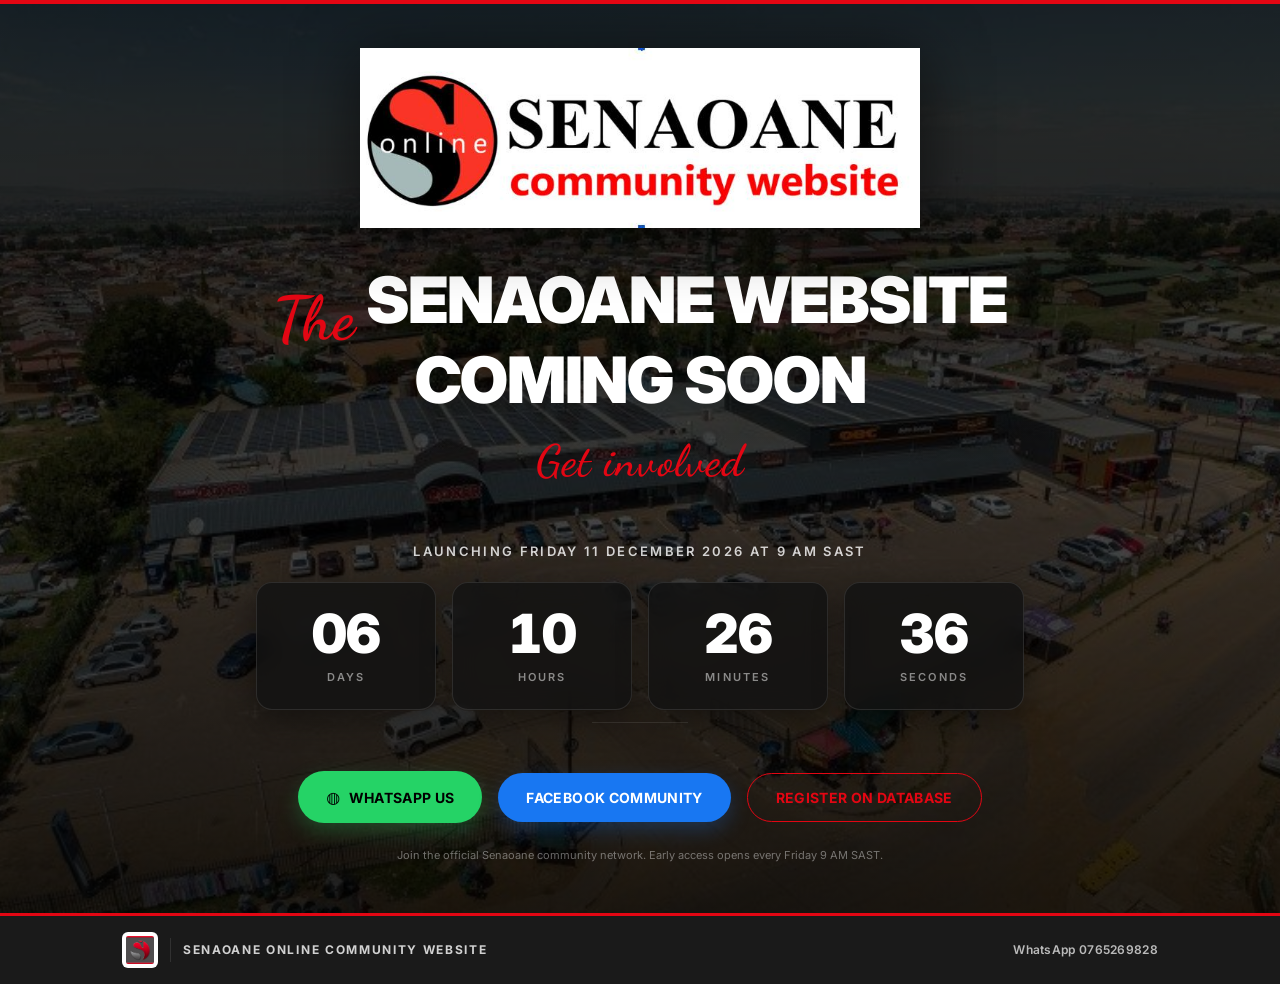
<file: index.html>
<!DOCTYPE html>
<html lang="en">
<head>
  <meta charset="UTF-8">
  <meta name="viewport" content="width=device-width, initial-scale=1">
  <title>React Artifact</title>
  <style>*,:after,:before{--tw-border-spacing-x:0;--tw-border-spacing-y:0;--tw-translate-x:0;--tw-translate-y:0;--tw-rotate:0;--tw-skew-x:0;--tw-skew-y:0;--tw-scale-x:1;--tw-scale-y:1;--tw-pan-x: ;--tw-pan-y: ;--tw-pinch-zoom: ;--tw-scroll-snap-strictness:proximity;--tw-gradient-from-position: ;--tw-gradient-via-position: ;--tw-gradient-to-position: ;--tw-ordinal: ;--tw-slashed-zero: ;--tw-numeric-figure: ;--tw-numeric-spacing: ;--tw-numeric-fraction: ;--tw-ring-inset: ;--tw-ring-offset-width:0px;--tw-ring-offset-color:#fff;--tw-ring-color:rgba(59,130,246,.5);--tw-ring-offset-shadow:0 0 #0000;--tw-ring-shadow:0 0 #0000;--tw-shadow:0 0 #0000;--tw-shadow-colored:0 0 #0000;--tw-blur: ;--tw-brightness: ;--tw-contrast: ;--tw-grayscale: ;--tw-hue-rotate: ;--tw-invert: ;--tw-saturate: ;--tw-sepia: ;--tw-drop-shadow: ;--tw-backdrop-blur: ;--tw-backdrop-brightness: ;--tw-backdrop-contrast: ;--tw-backdrop-grayscale: ;--tw-backdrop-hue-rotate: ;--tw-backdrop-invert: ;--tw-backdrop-opacity: ;--tw-backdrop-saturate: ;--tw-backdrop-sepia: ;--tw-contain-size: ;--tw-contain-layout: ;--tw-contain-paint: ;--tw-contain-style: }::backdrop{--tw-border-spacing-x:0;--tw-border-spacing-y:0;--tw-translate-x:0;--tw-translate-y:0;--tw-rotate:0;--tw-skew-x:0;--tw-skew-y:0;--tw-scale-x:1;--tw-scale-y:1;--tw-pan-x: ;--tw-pan-y: ;--tw-pinch-zoom: ;--tw-scroll-snap-strictness:proximity;--tw-gradient-from-position: ;--tw-gradient-via-position: ;--tw-gradient-to-position: ;--tw-ordinal: ;--tw-slashed-zero: ;--tw-numeric-figure: ;--tw-numeric-spacing: ;--tw-numeric-fraction: ;--tw-ring-inset: ;--tw-ring-offset-width:0px;--tw-ring-offset-color:#fff;--tw-ring-color:rgba(59,130,246,.5);--tw-ring-offset-shadow:0 0 #0000;--tw-ring-shadow:0 0 #0000;--tw-shadow:0 0 #0000;--tw-shadow-colored:0 0 #0000;--tw-blur: ;--tw-brightness: ;--tw-contrast: ;--tw-grayscale: ;--tw-hue-rotate: ;--tw-invert: ;--tw-saturate: ;--tw-sepia: ;--tw-drop-shadow: ;--tw-backdrop-blur: ;--tw-backdrop-brightness: ;--tw-backdrop-contrast: ;--tw-backdrop-grayscale: ;--tw-backdrop-hue-rotate: ;--tw-backdrop-invert: ;--tw-backdrop-opacity: ;--tw-backdrop-saturate: ;--tw-backdrop-sepia: ;--tw-contain-size: ;--tw-contain-layout: ;--tw-contain-paint: ;--tw-contain-style: }/*! tailwindcss v3.4.18 | MIT License | https://tailwindcss.com*/*,:after,:before{box-sizing:border-box;border:0 solid #e5e7eb}:after,:before{--tw-content:""}:host,html{line-height:1.5;-webkit-text-size-adjust:100%;-moz-tab-size:4;-o-tab-size:4;tab-size:4;font-family:ui-sans-serif,system-ui,sans-serif,Apple Color Emoji,Segoe UI Emoji,Segoe UI Symbol,Noto Color Emoji;font-feature-settings:normal;font-variation-settings:normal;-webkit-tap-highlight-color:transparent}body{line-height:inherit}hr{height:0;color:inherit;border-top-width:1px}abbr:where([title]){-webkit-text-decoration:underline dotted;text-decoration:underline dotted}h1,h2,h3,h4,h5,h6{font-size:inherit;font-weight:inherit}a{color:inherit;text-decoration:inherit}b,strong{font-weight:bolder}code,kbd,pre,samp{font-family:ui-monospace,SFMono-Regular,Menlo,Monaco,Consolas,Liberation Mono,Courier New,monospace;font-feature-settings:normal;font-variation-settings:normal;font-size:1em}small{font-size:80%}sub,sup{font-size:75%;line-height:0;position:relative;vertical-align:baseline}sub{bottom:-.25em}sup{top:-.5em}table{text-indent:0;border-color:inherit;border-collapse:collapse}button,input,optgroup,select,textarea{font-family:inherit;font-feature-settings:inherit;font-variation-settings:inherit;font-size:100%;font-weight:inherit;line-height:inherit;letter-spacing:inherit;color:inherit;margin:0;padding:0}button,select{text-transform:none}button,input:where([type=button]),input:where([type=reset]),input:where([type=submit]){-webkit-appearance:button;background-color:transparent;background-image:none}:-moz-focusring{outline:auto}:-moz-ui-invalid{box-shadow:none}progress{vertical-align:baseline}::-webkit-inner-spin-button,::-webkit-outer-spin-button{height:auto}[type=search]{-webkit-appearance:textfield;outline-offset:-2px}::-webkit-search-decoration{-webkit-appearance:none}::-webkit-file-upload-button{-webkit-appearance:button;font:inherit}summary{display:list-item}blockquote,dd,dl,figure,h1,h2,h3,h4,h5,h6,hr,p,pre{margin:0}fieldset{margin:0}fieldset,legend{padding:0}menu,ol,ul{list-style:none;margin:0;padding:0}dialog{padding:0}textarea{resize:vertical}input::-moz-placeholder,textarea::-moz-placeholder{opacity:1;color:#9ca3af}input::placeholder,textarea::placeholder{opacity:1;color:#9ca3af}[role=button],button{cursor:pointer}:disabled{cursor:default}audio,canvas,embed,iframe,img,object,svg,video{display:block;vertical-align:middle}img,video{max-width:100%;height:auto}[hidden]:where(:not([hidden=until-found])){display:none}.container{width:100%}@media (min-width:640px){.container{max-width:640px}}@media (min-width:768px){.container{max-width:768px}}@media (min-width:1024px){.container{max-width:1024px}}@media (min-width:1280px){.container{max-width:1280px}}@media (min-width:1536px){.container{max-width:1536px}}.fixed{position:fixed}.absolute{position:absolute}.relative{position:relative}.inset-0{inset:0}.left-0{left:0}.top-0{top:0}.z-0{z-index:0}.z-10{z-index:10}.z-20{z-index:20}.z-50{z-index:50}.mx-auto{margin-left:auto;margin-right:auto}.mb-1\.5{margin-bottom:.375rem}.mb-2{margin-bottom:.5rem}.mb-5{margin-bottom:1.25rem}.mb-6{margin-bottom:1.5rem}.mb-8{margin-bottom:2rem}.mr-2{margin-right:.5rem}.mt-1{margin-top:.25rem}.mt-10{margin-top:2.5rem}.mt-2{margin-top:.5rem}.mt-3{margin-top:.75rem}.mt-6{margin-top:1.5rem}.block{display:block}.inline-block{display:inline-block}.flex{display:flex}.inline-flex{display:inline-flex}.grid{display:grid}.hidden{display:none}.h-6{height:1.5rem}.h-8{height:2rem}.h-\[4px\]{height:4px}.h-auto{height:auto}.h-full{height:100%}.h-px{height:1px}.min-h-screen{min-height:100vh}.w-24{width:6rem}.w-8{width:2rem}.w-\[300px\]{width:300px}.w-full{width:100%}.w-px{width:1px}.min-w-0{min-width:0}.max-w-3xl{max-width:48rem}.max-w-4xl{max-width:56rem}.max-w-\[1100px\]{max-width:1100px}.max-w-\[440px\]{max-width:440px}.max-w-lg{max-width:32rem}.flex-1{flex:1 1 0%}.shrink-0{flex-shrink:0}.-rotate-2{--tw-rotate:-2deg;transform:translate(var(--tw-translate-x),var(--tw-translate-y)) rotate(var(--tw-rotate)) skewX(var(--tw-skew-x)) skewY(var(--tw-skew-y)) scaleX(var(--tw-scale-x)) scaleY(var(--tw-scale-y))}.grid-cols-4{grid-template-columns:repeat(4,minmax(0,1fr))}.flex-col{flex-direction:column}.items-start{align-items:flex-start}.items-center{align-items:center}.items-stretch{align-items:stretch}.justify-center{justify-content:center}.justify-between{justify-content:space-between}.gap-2{gap:.5rem}.gap-3{gap:.75rem}.gap-4{gap:1rem}.space-y-4>:not([hidden])~:not([hidden]){--tw-space-y-reverse:0;margin-top:calc(1rem*(1 - var(--tw-space-y-reverse)));margin-bottom:calc(1rem*var(--tw-space-y-reverse))}.overflow-hidden,.truncate{overflow:hidden}.truncate{text-overflow:ellipsis;white-space:nowrap}.whitespace-pre-wrap{white-space:pre-wrap}.rounded-\[12px\]{border-radius:12px}.rounded-\[14px\]{border-radius:14px}.rounded-\[20px\]{border-radius:20px}.rounded-\[6px\]{border-radius:6px}.rounded-full{border-radius:9999px}.border{border-width:1px}.border-t-\[3px\]{border-top-width:3px}.border-\[\#e30613\]{--tw-border-opacity:1;border-color:rgb(227 6 19/var(--tw-border-opacity,1))}.border-\[\#e30613\]\/30{border-color:rgba(227,6,19,.3)}.border-white\/10{border-color:hsla(0,0%,100%,.1)}.bg-\[\#0a0a0a\]{--tw-bg-opacity:1;background-color:rgb(10 10 10/var(--tw-bg-opacity,1))}.bg-\[\#0f0f0f\]{--tw-bg-opacity:1;background-color:rgb(15 15 15/var(--tw-bg-opacity,1))}.bg-\[\#121212\]\/80{background-color:hsla(0,0%,7%,.8)}.bg-\[\#161616\]{--tw-bg-opacity:1;background-color:rgb(22 22 22/var(--tw-bg-opacity,1))}.bg-\[\#1877F2\]{--tw-bg-opacity:1;background-color:rgb(24 119 242/var(--tw-bg-opacity,1))}.bg-\[\#1a1a1a\]{--tw-bg-opacity:1;background-color:rgb(26 26 26/var(--tw-bg-opacity,1))}.bg-\[\#25D366\]{--tw-bg-opacity:1;background-color:rgb(37 211 102/var(--tw-bg-opacity,1))}.bg-\[\#e30613\]{--tw-bg-opacity:1;background-color:rgb(227 6 19/var(--tw-bg-opacity,1))}.bg-black\/70{background-color:rgba(0,0,0,.7)}.bg-black\/80{background-color:rgba(0,0,0,.8)}.bg-transparent{background-color:transparent}.bg-white{--tw-bg-opacity:1;background-color:rgb(255 255 255/var(--tw-bg-opacity,1))}.bg-white\/10{background-color:hsla(0,0%,100%,.1)}.bg-gradient-to-b{background-image:linear-gradient(to bottom,var(--tw-gradient-stops))}.from-black\/30{--tw-gradient-from:rgba(0,0,0,.3) var(--tw-gradient-from-position);--tw-gradient-to:transparent var(--tw-gradient-to-position);--tw-gradient-stops:var(--tw-gradient-from),var(--tw-gradient-to)}.via-transparent{--tw-gradient-to:transparent var(--tw-gradient-to-position);--tw-gradient-stops:var(--tw-gradient-from),transparent var(--tw-gradient-via-position),var(--tw-gradient-to)}.to-black\/60{--tw-gradient-to:rgba(0,0,0,.6) var(--tw-gradient-to-position)}.object-contain{-o-object-fit:contain;object-fit:contain}.object-cover{-o-object-fit:cover;object-fit:cover}.p-1{padding:.25rem}.p-4{padding:1rem}.p-6{padding:1.5rem}.px-2{padding-left:.5rem;padding-right:.5rem}.px-4{padding-left:1rem;padding-right:1rem}.px-5{padding-left:1.25rem;padding-right:1.25rem}.px-7{padding-left:1.75rem;padding-right:1.75rem}.py-10{padding-top:2.5rem;padding-bottom:2.5rem}.py-3{padding-top:.75rem;padding-bottom:.75rem}.py-3\.5{padding-top:.875rem;padding-bottom:.875rem}.py-4{padding-top:1rem;padding-bottom:1rem}.py-8{padding-top:2rem;padding-bottom:2rem}.py-\[13px\]{padding-top:13px;padding-bottom:13px}.py-\[14px\]{padding-top:14px;padding-bottom:14px}.pt-2{padding-top:.5rem}.text-center{text-align:center}.text-right{text-align:right}.align-middle{vertical-align:middle}.font-mono{font-family:ui-monospace,SFMono-Regular,Menlo,Monaco,Consolas,Liberation Mono,Courier New,monospace}.text-4xl{font-size:2.25rem;line-height:2.5rem}.text-\[10px\]{font-size:10px}.text-\[11px\]{font-size:11px}.text-\[12px\]{font-size:12px}.text-\[13px\]{font-size:13px}.text-\[14px\]{font-size:14px}.text-\[16px\]{font-size:16px}.text-\[18px\]{font-size:18px}.text-\[28px\]{font-size:28px}.text-\[30px\]{font-size:30px}.text-\[32px\]{font-size:32px}.text-\[42px\]{font-size:42px}.text-sm{font-size:.875rem;line-height:1.25rem}.font-black{font-weight:900}.font-bold{font-weight:700}.font-semibold{font-weight:600}.uppercase{text-transform:uppercase}.tabular-nums{--tw-numeric-spacing:tabular-nums;font-variant-numeric:var(--tw-ordinal) var(--tw-slashed-zero) var(--tw-numeric-figure) var(--tw-numeric-spacing) var(--tw-numeric-fraction)}.leading-\[0\.95\]{line-height:.95}.leading-none{line-height:1}.leading-relaxed{line-height:1.625}.tracking-\[-0\.02em\]{letter-spacing:-.02em}.tracking-\[0\.14em\]{letter-spacing:.14em}.tracking-\[0\.18em\]{letter-spacing:.18em}.tracking-\[0\.2em\]{letter-spacing:.2em}.tracking-tight{letter-spacing:-.025em}.tracking-wide{letter-spacing:.025em}.tracking-widest{letter-spacing:.1em}.text-\[\#e30613\]{--tw-text-opacity:1;color:rgb(227 6 19/var(--tw-text-opacity,1))}.text-black{--tw-text-opacity:1;color:rgb(0 0 0/var(--tw-text-opacity,1))}.text-white{--tw-text-opacity:1;color:rgb(255 255 255/var(--tw-text-opacity,1))}.text-white\/40{color:hsla(0,0%,100%,.4)}.text-white\/50{color:hsla(0,0%,100%,.5)}.text-white\/60{color:hsla(0,0%,100%,.6)}.text-white\/70{color:hsla(0,0%,100%,.7)}.text-white\/80{color:hsla(0,0%,100%,.8)}.shadow-\[0_10px_30px_rgba\(0\2c 0\2c 0\2c 0\.4\)\]{--tw-shadow:0 10px 30px rgba(0,0,0,.4);--tw-shadow-colored:0 10px 30px var(--tw-shadow-color);box-shadow:var(--tw-ring-offset-shadow,0 0 #0000),var(--tw-ring-shadow,0 0 #0000),var(--tw-shadow)}.shadow-\[0_20px_80px_rgba\(0\2c 0\2c 0\2c 0\.6\)\]{--tw-shadow:0 20px 80px rgba(0,0,0,.6);--tw-shadow-colored:0 20px 80px var(--tw-shadow-color);box-shadow:var(--tw-ring-offset-shadow,0 0 #0000),var(--tw-ring-shadow,0 0 #0000),var(--tw-shadow)}.shadow-\[0_8px_20px_rgba\(24\2c 119\2c 242\2c 0\.25\)\]{--tw-shadow:0 8px 20px rgba(24,119,242,.25);--tw-shadow-colored:0 8px 20px var(--tw-shadow-color);box-shadow:var(--tw-ring-offset-shadow,0 0 #0000),var(--tw-ring-shadow,0 0 #0000),var(--tw-shadow)}.shadow-\[0_8px_20px_rgba\(37\2c 211\2c 102\2c 0\.25\)\]{--tw-shadow:0 8px 20px rgba(37,211,102,.25);--tw-shadow-colored:0 8px 20px var(--tw-shadow-color);box-shadow:var(--tw-ring-offset-shadow,0 0 #0000),var(--tw-ring-shadow,0 0 #0000),var(--tw-shadow)}.drop-shadow-\[0_8px_32px_rgba\(0\2c 0\2c 0\2c 0\.6\)\]{--tw-drop-shadow:drop-shadow(0 8px 32px rgba(0,0,0,.6));filter:var(--tw-blur) var(--tw-brightness) var(--tw-contrast) var(--tw-grayscale) var(--tw-hue-rotate) var(--tw-invert) var(--tw-saturate) var(--tw-sepia) var(--tw-drop-shadow)}.backdrop-blur{--tw-backdrop-blur:blur(8px)}.backdrop-blur,.backdrop-blur-md{backdrop-filter:var(--tw-backdrop-blur) var(--tw-backdrop-brightness) var(--tw-backdrop-contrast) var(--tw-backdrop-grayscale) var(--tw-backdrop-hue-rotate) var(--tw-backdrop-invert) var(--tw-backdrop-opacity) var(--tw-backdrop-saturate) var(--tw-backdrop-sepia)}.backdrop-blur-md{--tw-backdrop-blur:blur(12px)}.backdrop-blur-sm{--tw-backdrop-blur:blur(4px);backdrop-filter:var(--tw-backdrop-blur) var(--tw-backdrop-brightness) var(--tw-backdrop-contrast) var(--tw-backdrop-grayscale) var(--tw-backdrop-hue-rotate) var(--tw-backdrop-invert) var(--tw-backdrop-opacity) var(--tw-backdrop-saturate) var(--tw-backdrop-sepia)}.transition-all{transition-property:all;transition-timing-function:cubic-bezier(.4,0,.2,1);transition-duration:.15s}.transition-colors{transition-property:color,background-color,border-color,text-decoration-color,fill,stroke;transition-timing-function:cubic-bezier(.4,0,.2,1);transition-duration:.15s}#root,body,html{min-height:100%}body{margin:0;font-family:Inter,ui-sans-serif,system-ui,-apple-system,BlinkMacSystemFont,Segoe UI,sans-serif}[role=button]:not([aria-disabled=true]),button:not(:disabled),label[for],select:not(:disabled),summary{cursor:pointer}.selection\:bg-\[\#e30613\] ::-moz-selection{--tw-bg-opacity:1;background-color:rgb(227 6 19/var(--tw-bg-opacity,1))}.selection\:bg-\[\#e30613\] ::selection{--tw-bg-opacity:1;background-color:rgb(227 6 19/var(--tw-bg-opacity,1))}.selection\:text-white ::-moz-selection{--tw-text-opacity:1;color:rgb(255 255 255/var(--tw-text-opacity,1))}.selection\:text-white ::selection{--tw-text-opacity:1;color:rgb(255 255 255/var(--tw-text-opacity,1))}.selection\:bg-\[\#e30613\]::-moz-selection{--tw-bg-opacity:1;background-color:rgb(227 6 19/var(--tw-bg-opacity,1))}.selection\:bg-\[\#e30613\]::selection{--tw-bg-opacity:1;background-color:rgb(227 6 19/var(--tw-bg-opacity,1))}.selection\:text-white::-moz-selection{--tw-text-opacity:1;color:rgb(255 255 255/var(--tw-text-opacity,1))}.selection\:text-white::selection{--tw-text-opacity:1;color:rgb(255 255 255/var(--tw-text-opacity,1))}.placeholder\:text-white\/30::-moz-placeholder{color:hsla(0,0%,100%,.3)}.placeholder\:text-white\/30::placeholder{color:hsla(0,0%,100%,.3)}.hover\:bg-\[\#166fe0\]:hover{--tw-bg-opacity:1;background-color:rgb(22 111 224/var(--tw-bg-opacity,1))}.hover\:bg-\[\#20bd5a\]:hover{--tw-bg-opacity:1;background-color:rgb(32 189 90/var(--tw-bg-opacity,1))}.hover\:bg-\[\#c70510\]:hover{--tw-bg-opacity:1;background-color:rgb(199 5 16/var(--tw-bg-opacity,1))}.hover\:bg-\[\#e30613\]:hover{--tw-bg-opacity:1;background-color:rgb(227 6 19/var(--tw-bg-opacity,1))}.hover\:bg-white\/15:hover{background-color:hsla(0,0%,100%,.15)}.hover\:bg-white\/5:hover{background-color:hsla(0,0%,100%,.05)}.hover\:bg-white\/90:hover{background-color:hsla(0,0%,100%,.9)}.hover\:text-white:hover{--tw-text-opacity:1;color:rgb(255 255 255/var(--tw-text-opacity,1))}.focus\:border-\[\#e30613\]\/50:focus{border-color:rgba(227,6,19,.5)}.focus\:outline-none:focus{outline:2px solid transparent;outline-offset:2px}.focus\:ring-2:focus{--tw-ring-offset-shadow:var(--tw-ring-inset) 0 0 0 var(--tw-ring-offset-width) var(--tw-ring-offset-color);--tw-ring-shadow:var(--tw-ring-inset) 0 0 0 calc(2px + var(--tw-ring-offset-width)) var(--tw-ring-color);box-shadow:var(--tw-ring-offset-shadow),var(--tw-ring-shadow),var(--tw-shadow,0 0 #0000)}.focus\:ring-\[\#e30613\]\/20:focus{--tw-ring-color:rgba(227,6,19,.2)}@media (min-width:640px){.sm\:mb-10{margin-bottom:2.5rem}.sm\:mr-3{margin-right:.75rem}.sm\:mt-12{margin-top:3rem}.sm\:mt-4{margin-top:1rem}.sm\:block{display:block}.sm\:h-9{height:2.25rem}.sm\:w-9{width:2.25rem}.sm\:w-\[440px\]{width:440px}.sm\:flex-none{flex:none}.sm\:flex-row{flex-direction:row}.sm\:items-center{align-items:center}.sm\:gap-4{gap:1rem}.sm\:rounded-\[16px\]{border-radius:16px}.sm\:p-7{padding:1.75rem}.sm\:px-4{padding-left:1rem;padding-right:1rem}.sm\:px-8{padding-left:2rem;padding-right:2rem}.sm\:py-12{padding-top:3rem;padding-bottom:3rem}.sm\:py-4{padding-top:1rem;padding-bottom:1rem}.sm\:py-6{padding-top:1.5rem;padding-bottom:1.5rem}.sm\:text-5xl{font-size:3rem;line-height:1}.sm\:text-\[11px\]{font-size:11px}.sm\:text-\[12px\]{font-size:12px}.sm\:text-\[13px\]{font-size:13px}.sm\:text-\[14px\]{font-size:14px}.sm\:text-\[40px\]{font-size:40px}.sm\:text-\[44px\]{font-size:44px}.sm\:text-\[48px\]{font-size:48px}.sm\:text-\[56px\]{font-size:56px}}@media (min-width:768px){.md\:w-\[520px\]{width:520px}.md\:text-\[44px\]{font-size:44px}.md\:text-\[54px\]{font-size:54px}.md\:text-\[56px\]{font-size:56px}.md\:text-\[62px\]{font-size:62px}}@media (min-width:1024px){.lg\:w-\[560px\]{width:560px}.lg\:text-\[64px\]{font-size:64px}}</style>
</head>
<body>
  <div id="root"></div>
  
  <script type="module">var Na=Object.create;var{getPrototypeOf:Wa,defineProperty:RA,getOwnPropertyNames:Fa}=Object;var La=Object.prototype.hasOwnProperty;var gn=(e,n,t)=>{t=e!=null?Na(Wa(e)):{};let r=n||!e||!e.__esModule?RA(t,"default",{value:e,enumerable:!0}):t;for(let A of Fa(e))if(!La.call(r,A))RA(r,A,{get:()=>e[A],enumerable:!0});return r};var ir=(e,n)=>()=>(n||e((n={exports:{}}).exports,n),n.exports);var Xa=(e,n)=>{for(var t in n)RA(e,t,{get:n[t],enumerable:!0,configurable:!0,set:(r)=>n[t]=()=>r})};var ba=(e,n)=>()=>(e&&(n=e(e=0)),n);var st=ir((ds)=>{var at=Symbol.for("react.element"),_a=Symbol.for("react.portal"),$a=Symbol.for("react.fragment"),es=Symbol.for("react.strict_mode"),ns=Symbol.for("react.profiler"),ts=Symbol.for("react.provider"),rs=Symbol.for("react.context"),As=Symbol.for("react.forward_ref"),ls=Symbol.for("react.suspense"),us=Symbol.for("react.memo"),is=Symbol.for("react.lazy"),$u=Symbol.iterator;function os(e){if(e===null||typeof e!=="object")return null;return e=$u&&e[$u]||e["@@iterator"],typeof e==="function"?e:null}var ti={isMounted:function(){return!1},enqueueForceUpdate:function(){},enqueueReplaceState:function(){},enqueueSetState:function(){}},ri=Object.assign,Ai={};function En(e,n,t){this.props=e,this.context=n,this.refs=Ai,this.updater=t||ti}En.prototype.isReactComponent={};En.prototype.setState=function(e,n){if(typeof e!=="object"&&typeof e!=="function"&&e!=null)throw Error("setState(...): takes an object of state variables to update or a function which returns an object of state variables.");this.updater.enqueueSetState(this,e,n,"setState")};En.prototype.forceUpdate=function(e){this.updater.enqueueForceUpdate(this,e,"forceUpdate")};function li(){}li.prototype=En.prototype;function hA(e,n,t){this.props=e,this.context=n,this.refs=Ai,this.updater=t||ti}var JA=hA.prototype=new li;JA.constructor=hA;ri(JA,En.prototype);JA.isPureReactComponent=!0;var ei=Array.isArray,ui=Object.prototype.hasOwnProperty,EA={current:null},ii={key:!0,ref:!0,__self:!0,__source:!0};function oi(e,n,t){var r,A={},l=null,u=null;if(n!=null)for(r in n.ref!==void 0&&(u=n.ref),n.key!==void 0&&(l=""+n.key),n)ui.call(n,r)&&!ii.hasOwnProperty(r)&&(A[r]=n[r]);var i=arguments.length-2;if(i===1)A.children=t;else if(1<i){for(var o=Array(i),a=0;a<i;a++)o[a]=arguments[a+2];A.children=o}if(e&&e.defaultProps)for(r in i=e.defaultProps,i)A[r]===void 0&&(A[r]=i[r]);return{$$typeof:at,type:e,key:l,ref:u,props:A,_owner:EA.current}}function cs(e,n){return{$$typeof:at,type:e.type,key:n,ref:e.ref,props:e.props,_owner:e._owner}}function GA(e){return typeof e==="object"&&e!==null&&e.$$typeof===at}function as(e){var n={"=":"=0",":":"=2"};return"$"+e.replace(/[=:]/g,function(t){return n[t]})}var ni=/\/+/g;function zA(e,n){return typeof e==="object"&&e!==null&&e.key!=null?as(""+e.key):n.toString(36)}function cr(e,n,t,r,A){var l=typeof e;if(l==="undefined"||l==="boolean")e=null;var u=!1;if(e===null)u=!0;else switch(l){case"string":case"number":u=!0;break;case"object":switch(e.$$typeof){case at:case _a:u=!0}}if(u)return u=e,A=A(u),e=r===""?"."+zA(u,0):r,ei(A)?(t="",e!=null&&(t=e.replace(ni,"$&/")+"/"),cr(A,n,t,"",function(a){return a})):A!=null&&(GA(A)&&(A=cs(A,t+(!A.key||u&&u.key===A.key?"":(""+A.key).replace(ni,"$&/")+"/")+e)),n.push(A)),1;if(u=0,r=r===""?".":r+":",ei(e))for(var i=0;i<e.length;i++){l=e[i];var o=r+zA(l,i);u+=cr(l,n,t,o,A)}else if(o=os(e),typeof o==="function")for(e=o.call(e),i=0;!(l=e.next()).done;)l=l.value,o=r+zA(l,i++),u+=cr(l,n,t,o,A);else if(l==="object")throw n=String(e),Error("Objects are not valid as a React child (found: "+(n==="[object Object]"?"object with keys {"+Object.keys(e).join(", ")+"}":n)+"). If you meant to render a collection of children, use an array instead.");return u}function or(e,n,t){if(e==null)return e;var r=[],A=0;return cr(e,r,"","",function(l){return n.call(t,l,A++)}),r}function ss(e){if(e._status===-1){var n=e._result;n=n(),n.then(function(t){if(e._status===0||e._status===-1)e._status=1,e._result=t},function(t){if(e._status===0||e._status===-1)e._status=2,e._result=t}),e._status===-1&&(e._status=0,e._result=n)}if(e._status===1)return e._result.default;throw e._result}var te={current:null},ar={transition:null},ps={ReactCurrentDispatcher:te,ReactCurrentBatchConfig:ar,ReactCurrentOwner:EA};function ci(){throw Error("act(...) is not supported in production builds of React.")}ds.Children={map:or,forEach:function(e,n,t){or(e,function(){n.apply(this,arguments)},t)},count:function(e){var n=0;return or(e,function(){n++}),n},toArray:function(e){return or(e,function(n){return n})||[]},only:function(e){if(!GA(e))throw Error("React.Children.only expected to receive a single React element child.");return e}};ds.Component=En;ds.Fragment=$a;ds.Profiler=ns;ds.PureComponent=hA;ds.StrictMode=es;ds.Suspense=ls;ds.__SECRET_INTERNALS_DO_NOT_USE_OR_YOU_WILL_BE_FIRED=ps;ds.act=ci;ds.cloneElement=function(e,n,t){if(e===null||e===void 0)throw Error("React.cloneElement(...): The argument must be a React element, but you passed "+e+".");var r=ri({},e.props),A=e.key,l=e.ref,u=e._owner;if(n!=null){if(n.ref!==void 0&&(l=n.ref,u=EA.current),n.key!==void 0&&(A=""+n.key),e.type&&e.type.defaultProps)var i=e.type.defaultProps;for(o in n)ui.call(n,o)&&!ii.hasOwnProperty(o)&&(r[o]=n[o]===void 0&&i!==void 0?i[o]:n[o])}var o=arguments.length-2;if(o===1)r.children=t;else if(1<o){i=Array(o);for(var a=0;a<o;a++)i[a]=arguments[a+2];r.children=i}return{$$typeof:at,type:e.type,key:A,ref:l,props:r,_owner:u}};ds.createContext=function(e){return e={$$typeof:rs,_currentValue:e,_currentValue2:e,_threadCount:0,Provider:null,Consumer:null,_defaultValue:null,_globalName:null},e.Provider={$$typeof:ts,_context:e},e.Consumer=e};ds.createElement=oi;ds.createFactory=function(e){var n=oi.bind(null,e);return n.type=e,n};ds.createRef=function(){return{current:null}};ds.forwardRef=function(e){return{$$typeof:As,render:e}};ds.isValidElement=GA;ds.lazy=function(e){return{$$typeof:is,_payload:{_status:-1,_result:e},_init:ss}};ds.memo=function(e,n){return{$$typeof:us,type:e,compare:n===void 0?null:n}};ds.startTransition=function(e){var n=ar.transition;ar.transition={};try{e()}finally{ar.transition=n}};ds.unstable_act=ci;ds.useCallback=function(e,n){return te.current.useCallback(e,n)};ds.useContext=function(e){return te.current.useContext(e)};ds.useDebugValue=function(){};ds.useDeferredValue=function(e){return te.current.useDeferredValue(e)};ds.useEffect=function(e,n){return te.current.useEffect(e,n)};ds.useId=function(){return te.current.useId()};ds.useImperativeHandle=function(e,n,t){return te.current.useImperativeHandle(e,n,t)};ds.useInsertionEffect=function(e,n){return te.current.useInsertionEffect(e,n)};ds.useLayoutEffect=function(e,n){return te.current.useLayoutEffect(e,n)};ds.useMemo=function(e,n){return te.current.useMemo(e,n)};ds.useReducer=function(e,n,t){return te.current.useReducer(e,n,t)};ds.useRef=function(e){return te.current.useRef(e)};ds.useState=function(e){return te.current.useState(e)};ds.useSyncExternalStore=function(e,n,t){return te.current.useSyncExternalStore(e,n,t)};ds.useTransition=function(){return te.current.useTransition()};ds.version="18.3.1"});var gi=ir((bs)=>{function vA(e,n){var t=e.length;e.push(n);e:for(;0<t;){var r=t-1>>>1,A=e[r];if(0<sr(A,n))e[r]=n,e[t]=A,t=r;else break e}}function je(e){return e.length===0?null:e[0]}function kr(e){if(e.length===0)return null;var n=e[0],t=e.pop();if(t!==n){e[0]=t;e:for(var r=0,A=e.length,l=A>>>1;r<l;){var u=2*(r+1)-1,i=e[u],o=u+1,a=e[o];if(0>sr(i,t))o<A&&0>sr(a,i)?(e[r]=a,e[o]=t,r=o):(e[r]=i,e[u]=t,r=u);else if(o<A&&0>sr(a,t))e[r]=a,e[o]=t,r=o;else break e}}return n}function sr(e,n){var t=e.sortIndex-n.sortIndex;return t!==0?t:e.id-n.id}if(typeof performance==="object"&&typeof performance.now==="function")CA=performance,bs.unstable_now=function(){return CA.now()};else pr=Date,TA=pr.now(),bs.unstable_now=function(){return pr.now()-TA};var CA,pr,TA,ze=[],Fe=[],Xs=1,ke=null,b=3,gr=!1,yn=!1,dt=!1,si=typeof setTimeout==="function"?setTimeout:null,pi=typeof clearTimeout==="function"?clearTimeout:null,ai=typeof setImmediate<"u"?setImmediate:null;typeof navigator<"u"&&navigator.scheduling!==void 0&&navigator.scheduling.isInputPending!==void 0&&navigator.scheduling.isInputPending.bind(navigator.scheduling);function QA(e){for(var n=je(Fe);n!==null;){if(n.callback===null)kr(Fe);else if(n.startTime<=e)kr(Fe),n.sortIndex=n.expirationTime,vA(ze,n);else break;n=je(Fe)}}function UA(e){if(dt=!1,QA(e),!yn)if(je(ze)!==null)yn=!0,ZA(KA);else{var n=je(Fe);n!==null&&qA(UA,n.startTime-e)}}function KA(e,n){yn=!1,dt&&(dt=!1,pi(ft),ft=-1),gr=!0;var t=b;try{QA(n);for(ke=je(ze);ke!==null&&(!(ke.expirationTime>n)||e&&!ki());){var r=ke.callback;if(typeof r==="function"){ke.callback=null,b=ke.priorityLevel;var A=r(ke.expirationTime<=n);n=bs.unstable_now(),typeof A==="function"?ke.callback=A:ke===je(ze)&&kr(ze),QA(n)}else kr(ze);ke=je(ze)}if(ke!==null)var l=!0;else{var u=je(Fe);u!==null&&qA(UA,u.startTime-n),l=!1}return l}finally{ke=null,b=t,gr=!1}}var yr=!1,dr=null,ft=-1,di=5,fi=-1;function ki(){return bs.unstable_now()-fi<di?!1:!0}function DA(){if(dr!==null){var e=bs.unstable_now();fi=e;var n=!0;try{n=dr(!0,e)}finally{n?pt():(yr=!1,dr=null)}}else yr=!1}var pt;if(typeof ai==="function")pt=function(){ai(DA)};else if(typeof MessageChannel<"u")fr=new MessageChannel,VA=fr.port2,fr.port1.onmessage=DA,pt=function(){VA.postMessage(null)};else pt=function(){si(DA,0)};var fr,VA;function ZA(e){dr=e,yr||(yr=!0,pt())}function qA(e,n){ft=si(function(){e(bs.unstable_now())},n)}bs.unstable_IdlePriority=5;bs.unstable_ImmediatePriority=1;bs.unstable_LowPriority=4;bs.unstable_NormalPriority=3;bs.unstable_Profiling=null;bs.unstable_UserBlockingPriority=2;bs.unstable_cancelCallback=function(e){e.callback=null};bs.unstable_continueExecution=function(){yn||gr||(yn=!0,ZA(KA))};bs.unstable_forceFrameRate=function(e){0>e||125<e?console.error("forceFrameRate takes a positive int between 0 and 125, forcing frame rates higher than 125 fps is not supported"):di=0<e?Math.floor(1000/e):5};bs.unstable_getCurrentPriorityLevel=function(){return b};bs.unstable_getFirstCallbackNode=function(){return je(ze)};bs.unstable_next=function(e){switch(b){case 1:case 2:case 3:var n=3;break;default:n=b}var t=b;b=n;try{return e()}finally{b=t}};bs.unstable_pauseExecution=function(){};bs.unstable_requestPaint=function(){};bs.unstable_runWithPriority=function(e,n){switch(e){case 1:case 2:case 3:case 4:case 5:break;default:e=3}var t=b;b=e;try{return n()}finally{b=t}};bs.unstable_scheduleCallback=function(e,n,t){var r=bs.unstable_now();switch(typeof t==="object"&&t!==null?(t=t.delay,t=typeof t==="number"&&0<t?r+t:r):t=r,e){case 1:var A=-1;break;case 2:A=250;break;case 5:A=1073741823;break;case 4:A=1e4;break;default:A=5000}return A=t+A,e={id:Xs++,callback:n,priorityLevel:e,startTime:t,expirationTime:A,sortIndex:-1},t>r?(e.sortIndex=t,vA(Fe,e),je(ze)===null&&e===je(Fe)&&(dt?(pi(ft),ft=-1):dt=!0,qA(UA,t-r))):(e.sortIndex=A,vA(ze,e),yn||gr||(yn=!0,ZA(KA))),e};bs.unstable_shouldYield=ki;bs.unstable_wrapCallback=function(e){var n=b;return function(){var t=b;b=n;try{return e.apply(this,arguments)}finally{b=t}}}});var Xu={};Xa(Xu,{version:()=>ha,unstable_renderSubtreeIntoContainer:()=>za,unstable_batchedUpdates:()=>Ra,unmountComponentAtNode:()=>xa,render:()=>Ma,hydrateRoot:()=>Pa,hydrate:()=>wa,flushSync:()=>Ha,findDOMNode:()=>ma,createRoot:()=>ja,createPortal:()=>Ba,__SECRET_INTERNALS_DO_NOT_USE_OR_YOU_WILL_BE_FIRED:()=>Ia});function g(e){for(var n="https://reactjs.org/docs/error-decoder.html?invariant="+e,t=1;t<arguments.length;t++)n+="&args[]="+encodeURIComponent(arguments[t]);return"Minified React error #"+e+"; visit "+n+" for the full message or use the non-minified dev environment for full errors and additional helpful warnings."}function hn(e,n){nt(e,n),nt(e+"Capture",n)}function nt(e,n){Qt[e]=n;for(e=0;e<n.length;e++)mo.add(n[e])}function yp(e){if(pl.call(Si,e))return!0;if(pl.call(yi,e))return!1;if(gp.test(e))return Si[e]=!0;return yi[e]=!0,!1}function Sp(e,n,t,r){if(t!==null&&t.type===0)return!1;switch(typeof n){case"function":case"symbol":return!0;case"boolean":if(r)return!1;if(t!==null)return!t.acceptsBooleans;return e=e.toLowerCase().slice(0,5),e!=="data-"&&e!=="aria-";default:return!1}}function Op(e,n,t,r){if(n===null||typeof n>"u"||Sp(e,n,t,r))return!0;if(r)return!1;if(t!==null)switch(t.type){case 3:return!n;case 4:return n===!1;case 5:return isNaN(n);case 6:return isNaN(n)||1>n}return!1}function le(e,n,t,r,A,l,u){this.acceptsBooleans=n===2||n===3||n===4,this.attributeName=r,this.attributeNamespace=A,this.mustUseProperty=t,this.propertyName=e,this.type=n,this.sanitizeURL=l,this.removeEmptyString=u}function iu(e){return e[1].toUpperCase()}function ou(e,n,t,r){var A=X.hasOwnProperty(n)?X[n]:null;if(A!==null?A.type!==0:r||!(2<n.length)||n[0]!=="o"&&n[0]!=="O"||n[1]!=="n"&&n[1]!=="N")Op(n,t,A,r)&&(t=null),r||A===null?yp(n)&&(t===null?e.removeAttribute(n):e.setAttribute(n,""+t)):A.mustUseProperty?e[A.propertyName]=t===null?A.type===3?!1:"":t:(n=A.attributeName,r=A.attributeNamespace,t===null?e.removeAttribute(n):(A=A.type,t=A===3||A===4&&t===!0?"":""+t,r?e.setAttributeNS(r,n,t):e.setAttribute(n,t)))}function kt(e){if(e===null||typeof e!=="object")return null;return e=Oi&&e[Oi]||e["@@iterator"],typeof e==="function"?e:null}function jt(e){if(YA===void 0)try{throw Error()}catch(t){var n=t.stack.trim().match(/\n( *(at )?)/);YA=n&&n[1]||""}return`
`+YA+e}function WA(e,n){if(!e||NA)return"";NA=!0;var t=Error.prepareStackTrace;Error.prepareStackTrace=void 0;try{if(n)if(n=function(){throw Error()},Object.defineProperty(n.prototype,"props",{set:function(){throw Error()}}),typeof Reflect==="object"&&Reflect.construct){try{Reflect.construct(n,[])}catch(a){var r=a}Reflect.construct(e,[],n)}else{try{n.call()}catch(a){r=a}e.call(n.prototype)}else{try{throw Error()}catch(a){r=a}e()}}catch(a){if(a&&r&&typeof a.stack==="string"){for(var A=a.stack.split(`
`),l=r.stack.split(`
`),u=A.length-1,i=l.length-1;1<=u&&0<=i&&A[u]!==l[i];)i--;for(;1<=u&&0<=i;u--,i--)if(A[u]!==l[i]){if(u!==1||i!==1)do if(u--,i--,0>i||A[u]!==l[i]){var o=`
`+A[u].replace(" at new "," at ");return e.displayName&&o.includes("<anonymous>")&&(o=o.replace("<anonymous>",e.displayName)),o}while(1<=u&&0<=i);break}}}finally{NA=!1,Error.prepareStackTrace=t}return(e=e?e.displayName||e.name:"")?jt(e):""}function Ip(e){switch(e.tag){case 5:return jt(e.type);case 16:return jt("Lazy");case 13:return jt("Suspense");case 19:return jt("SuspenseList");case 0:case 2:case 15:return e=WA(e.type,!1),e;case 11:return e=WA(e.type.render,!1),e;case 1:return e=WA(e.type,!0),e;default:return""}}function gl(e){if(e==null)return null;if(typeof e==="function")return e.displayName||e.name||null;if(typeof e==="string")return e;switch(e){case Tn:return"Fragment";case Cn:return"Portal";case dl:return"Profiler";case cu:return"StrictMode";case fl:return"Suspense";case kl:return"SuspenseList"}if(typeof e==="object")switch(e.$$typeof){case wo:return(e.displayName||"Context")+".Consumer";case Ho:return(e._context.displayName||"Context")+".Provider";case au:var n=e.render;return e=e.displayName,e||(e=n.displayName||n.name||"",e=e!==""?"ForwardRef("+e+")":"ForwardRef"),e;case su:return n=e.displayName||null,n!==null?n:gl(e.type)||"Memo";case Xe:n=e._payload,e=e._init;try{return gl(e(n))}catch(t){}}return null}function Bp(e){var n=e.type;switch(e.tag){case 24:return"Cache";case 9:return(n.displayName||"Context")+".Consumer";case 10:return(n._context.displayName||"Context")+".Provider";case 18:return"DehydratedFragment";case 11:return e=n.render,e=e.displayName||e.name||"",n.displayName||(e!==""?"ForwardRef("+e+")":"ForwardRef");case 7:return"Fragment";case 5:return n;case 4:return"Portal";case 3:return"Root";case 6:return"Text";case 16:return gl(n);case 8:return n===cu?"StrictMode":"Mode";case 22:return"Offscreen";case 12:return"Profiler";case 21:return"Scope";case 13:return"Suspense";case 19:return"SuspenseList";case 25:return"TracingMarker";case 1:case 0:case 17:case 2:case 14:case 15:if(typeof n==="function")return n.displayName||n.name||null;if(typeof n==="string")return n}return null}function sn(e){switch(typeof e){case"boolean":case"number":case"string":case"undefined":return e;case"object":return e;default:return""}}function Mo(e){var n=e.type;return(e=e.nodeName)&&e.toLowerCase()==="input"&&(n==="checkbox"||n==="radio")}function jp(e){var n=Mo(e)?"checked":"value",t=Object.getOwnPropertyDescriptor(e.constructor.prototype,n),r=""+e[n];if(!e.hasOwnProperty(n)&&typeof t<"u"&&typeof t.get==="function"&&typeof t.set==="function"){var{get:A,set:l}=t;return Object.defineProperty(e,n,{configurable:!0,get:function(){return A.call(this)},set:function(u){r=""+u,l.call(this,u)}}),Object.defineProperty(e,n,{enumerable:t.enumerable}),{getValue:function(){return r},setValue:function(u){r=""+u},stopTracking:function(){e._valueTracker=null,delete e[n]}}}}function Or(e){e._valueTracker||(e._valueTracker=jp(e))}function xo(e){if(!e)return!1;var n=e._valueTracker;if(!n)return!0;var t=n.getValue(),r="";return e&&(r=Mo(e)?e.checked?"true":"false":e.value),e=r,e!==t?(n.setValue(e),!0):!1}function qr(e){if(e=e||(typeof document<"u"?document:void 0),typeof e>"u")return null;try{return e.activeElement||e.body}catch(n){return e.body}}function yl(e,n){var t=n.checked;return Q({},n,{defaultChecked:void 0,defaultValue:void 0,value:void 0,checked:t!=null?t:e._wrapperState.initialChecked})}function Ii(e,n){var t=n.defaultValue==null?"":n.defaultValue,r=n.checked!=null?n.checked:n.defaultChecked;t=sn(n.value!=null?n.value:t),e._wrapperState={initialChecked:r,initialValue:t,controlled:n.type==="checkbox"||n.type==="radio"?n.checked!=null:n.value!=null}}function Ro(e,n){n=n.checked,n!=null&&ou(e,"checked",n,!1)}function Sl(e,n){Ro(e,n);var t=sn(n.value),r=n.type;if(t!=null)if(r==="number"){if(t===0&&e.value===""||e.value!=t)e.value=""+t}else e.value!==""+t&&(e.value=""+t);else if(r==="submit"||r==="reset"){e.removeAttribute("value");return}n.hasOwnProperty("value")?Ol(e,n.type,t):n.hasOwnProperty("defaultValue")&&Ol(e,n.type,sn(n.defaultValue)),n.checked==null&&n.defaultChecked!=null&&(e.defaultChecked=!!n.defaultChecked)}function Bi(e,n,t){if(n.hasOwnProperty("value")||n.hasOwnProperty("defaultValue")){var r=n.type;if(!(r!=="submit"&&r!=="reset"||n.value!==void 0&&n.value!==null))return;n=""+e._wrapperState.initialValue,t||n===e.value||(e.value=n),e.defaultValue=n}t=e.name,t!==""&&(e.name=""),e.defaultChecked=!!e._wrapperState.initialChecked,t!==""&&(e.name=t)}function Ol(e,n,t){if(n!=="number"||qr(e.ownerDocument)!==e)t==null?e.defaultValue=""+e._wrapperState.initialValue:e.defaultValue!==""+t&&(e.defaultValue=""+t)}function Ln(e,n,t,r){if(e=e.options,n){n={};for(var A=0;A<t.length;A++)n["$"+t[A]]=!0;for(t=0;t<e.length;t++)A=n.hasOwnProperty("$"+e[t].value),e[t].selected!==A&&(e[t].selected=A),A&&r&&(e[t].defaultSelected=!0)}else{t=""+sn(t),n=null;for(A=0;A<e.length;A++){if(e[A].value===t){e[A].selected=!0,r&&(e[A].defaultSelected=!0);return}n!==null||e[A].disabled||(n=e[A])}n!==null&&(n.selected=!0)}}function Il(e,n){if(n.dangerouslySetInnerHTML!=null)throw Error(g(91));return Q({},n,{value:void 0,defaultValue:void 0,children:""+e._wrapperState.initialValue})}function ji(e,n){var t=n.value;if(t==null){if(t=n.children,n=n.defaultValue,t!=null){if(n!=null)throw Error(g(92));if(mt(t)){if(1<t.length)throw Error(g(93));t=t[0]}n=t}n==null&&(n=""),t=n}e._wrapperState={initialValue:sn(t)}}function zo(e,n){var t=sn(n.value),r=sn(n.defaultValue);t!=null&&(t=""+t,t!==e.value&&(e.value=t),n.defaultValue==null&&e.defaultValue!==t&&(e.defaultValue=t)),r!=null&&(e.defaultValue=""+r)}function mi(e){var n=e.textContent;n===e._wrapperState.initialValue&&n!==""&&n!==null&&(e.value=n)}function ho(e){switch(e){case"svg":return"http://www.w3.org/2000/svg";case"math":return"http://www.w3.org/1998/Math/MathML";default:return"http://www.w3.org/1999/xhtml"}}function Bl(e,n){return e==null||e==="http://www.w3.org/1999/xhtml"?ho(n):e==="http://www.w3.org/2000/svg"&&n==="foreignObject"?"http://www.w3.org/1999/xhtml":e}function Vt(e,n){if(n){var t=e.firstChild;if(t&&t===e.lastChild&&t.nodeType===3){t.nodeValue=n;return}}e.textContent=n}function Eo(e,n,t){return n==null||typeof n==="boolean"||n===""?"":t||typeof n!=="number"||n===0||zt.hasOwnProperty(e)&&zt[e]?(""+n).trim():n+"px"}function Go(e,n){e=e.style;for(var t in n)if(n.hasOwnProperty(t)){var r=t.indexOf("--")===0,A=Eo(t,n[t],r);t==="float"&&(t="cssFloat"),r?e.setProperty(t,A):e[t]=A}}function jl(e,n){if(n){if(Hp[e]&&(n.children!=null||n.dangerouslySetInnerHTML!=null))throw Error(g(137,e));if(n.dangerouslySetInnerHTML!=null){if(n.children!=null)throw Error(g(60));if(typeof n.dangerouslySetInnerHTML!=="object"||!("__html"in n.dangerouslySetInnerHTML))throw Error(g(61))}if(n.style!=null&&typeof n.style!=="object")throw Error(g(62))}}function ml(e,n){if(e.indexOf("-")===-1)return typeof n.is==="string";switch(e){case"annotation-xml":case"color-profile":case"font-face":case"font-face-src":case"font-face-uri":case"font-face-format":case"font-face-name":case"missing-glyph":return!1;default:return!0}}function pu(e){return e=e.target||e.srcElement||window,e.correspondingUseElement&&(e=e.correspondingUseElement),e.nodeType===3?e.parentNode:e}function Hi(e){if(e=Ar(e)){if(typeof wl!=="function")throw Error(g(280));var n=e.stateNode;n&&(n=SA(n),wl(e.stateNode,e.type,n))}}function Do(e){Xn?bn?bn.push(e):bn=[e]:Xn=e}function vo(){if(Xn){var e=Xn,n=bn;if(bn=Xn=null,Hi(e),n)for(e=0;e<n.length;e++)Hi(n[e])}}function Co(e,n){return e(n)}function To(){}function Qo(e,n,t){if(FA)return e(n,t);FA=!0;try{return Co(e,n,t)}finally{if(FA=!1,Xn!==null||bn!==null)To(),vo()}}function Ut(e,n){var t=e.stateNode;if(t===null)return null;var r=SA(t);if(r===null)return null;t=r[n];e:switch(n){case"onClick":case"onClickCapture":case"onDoubleClick":case"onDoubleClickCapture":case"onMouseDown":case"onMouseDownCapture":case"onMouseMove":case"onMouseMoveCapture":case"onMouseUp":case"onMouseUpCapture":case"onMouseEnter":(r=!r.disabled)||(e=e.type,r=!(e==="button"||e==="input"||e==="select"||e==="textarea")),e=!r;break e;default:e=!1}if(e)return null;if(t&&typeof t!=="function")throw Error(g(231,n,typeof t));return t}function wp(e,n,t,r,A,l,u,i,o){var a=Array.prototype.slice.call(arguments,3);try{n.apply(t,a)}catch(d){this.onError(d)}}function Mp(e,n,t,r,A,l,u,i,o){ht=!1,Yr=null,wp.apply(Pp,arguments)}function xp(e,n,t,r,A,l,u,i,o){if(Mp.apply(this,arguments),ht){if(ht){var a=Yr;ht=!1,Yr=null}else throw Error(g(198));Nr||(Nr=!0,Ml=a)}}function Jn(e){var n=e,t=e;if(e.alternate)for(;n.return;)n=n.return;else{e=n;do n=e,(n.flags&4098)!==0&&(t=n.return),e=n.return;while(e)}return n.tag===3?t:null}function Vo(e){if(e.tag===13){var n=e.memoizedState;if(n===null&&(e=e.alternate,e!==null&&(n=e.memoizedState)),n!==null)return n.dehydrated}return null}function wi(e){if(Jn(e)!==e)throw Error(g(188))}function Rp(e){var n=e.alternate;if(!n){if(n=Jn(e),n===null)throw Error(g(188));return n!==e?null:e}for(var t=e,r=n;;){var A=t.return;if(A===null)break;var l=A.alternate;if(l===null){if(r=A.return,r!==null){t=r;continue}break}if(A.child===l.child){for(l=A.child;l;){if(l===t)return wi(A),e;if(l===r)return wi(A),n;l=l.sibling}throw Error(g(188))}if(t.return!==r.return)t=A,r=l;else{for(var u=!1,i=A.child;i;){if(i===t){u=!0,t=A,r=l;break}if(i===r){u=!0,r=A,t=l;break}i=i.sibling}if(!u){for(i=l.child;i;){if(i===t){u=!0,t=l,r=A;break}if(i===r){u=!0,r=l,t=A;break}i=i.sibling}if(!u)throw Error(g(189))}}if(t.alternate!==r)throw Error(g(190))}if(t.tag!==3)throw Error(g(188));return t.stateNode.current===t?e:n}function Uo(e){return e=Rp(e),e!==null?Ko(e):null}function Ko(e){if(e.tag===5||e.tag===6)return e;for(e=e.child;e!==null;){var n=Ko(e);if(n!==null)return n;e=e.sibling}return null}function Gp(e){if(Ge&&typeof Ge.onCommitFiberRoot==="function")try{Ge.onCommitFiberRoot(fA,e,void 0,(e.current.flags&128)===128)}catch(n){}}function Cp(e){return e>>>=0,e===0?32:31-(Dp(e)/vp|0)|0}function Ht(e){switch(e&-e){case 1:return 1;case 2:return 2;case 4:return 4;case 8:return 8;case 16:return 16;case 32:return 32;case 64:case 128:case 256:case 512:case 1024:case 2048:case 4096:case 8192:case 16384:case 32768:case 65536:case 131072:case 262144:case 524288:case 1048576:case 2097152:return e&4194240;case 4194304:case 8388608:case 16777216:case 33554432:case 67108864:return e&130023424;case 134217728:return 134217728;case 268435456:return 268435456;case 536870912:return 536870912;case 1073741824:return 1073741824;default:return e}}function Fr(e,n){var t=e.pendingLanes;if(t===0)return 0;var r=0,A=e.suspendedLanes,l=e.pingedLanes,u=t&268435455;if(u!==0){var i=u&~A;i!==0?r=Ht(i):(l&=u,l!==0&&(r=Ht(l)))}else u=t&~A,u!==0?r=Ht(u):l!==0&&(r=Ht(l));if(r===0)return 0;if(n!==0&&n!==r&&(n&A)===0&&(A=r&-r,l=n&-n,A>=l||A===16&&(l&4194240)!==0))return n;if((r&4)!==0&&(r|=t&16),n=e.entangledLanes,n!==0)for(e=e.entanglements,n&=r;0<n;)t=31-Me(n),A=1<<t,r|=e[t],n&=~A;return r}function Tp(e,n){switch(e){case 1:case 2:case 4:return n+250;case 8:case 16:case 32:case 64:case 128:case 256:case 512:case 1024:case 2048:case 4096:case 8192:case 16384:case 32768:case 65536:case 131072:case 262144:case 524288:case 1048576:case 2097152:return n+5000;case 4194304:case 8388608:case 16777216:case 33554432:case 67108864:return-1;case 134217728:case 268435456:case 536870912:case 1073741824:return-1;default:return-1}}function Qp(e,n){for(var{suspendedLanes:t,pingedLanes:r,expirationTimes:A,pendingLanes:l}=e;0<l;){var u=31-Me(l),i=1<<u,o=A[u];if(o===-1){if((i&t)===0||(i&r)!==0)A[u]=Tp(i,n)}else o<=n&&(e.expiredLanes|=i);l&=~i}}function xl(e){return e=e.pendingLanes&-1073741825,e!==0?e:e&1073741824?1073741824:0}function No(){var e=Br;return Br<<=1,(Br&4194240)===0&&(Br=64),e}function LA(e){for(var n=[],t=0;31>t;t++)n.push(e);return n}function tr(e,n,t){e.pendingLanes|=n,n!==536870912&&(e.suspendedLanes=0,e.pingedLanes=0),e=e.eventTimes,n=31-Me(n),e[n]=t}function Vp(e,n){var t=e.pendingLanes&~n;e.pendingLanes=n,e.suspendedLanes=0,e.pingedLanes=0,e.expiredLanes&=n,e.mutableReadLanes&=n,e.entangledLanes&=n,n=e.entanglements;var r=e.eventTimes;for(e=e.expirationTimes;0<t;){var A=31-Me(t),l=1<<A;n[A]=0,r[A]=-1,e[A]=-1,t&=~l}}function fu(e,n){var t=e.entangledLanes|=n;for(e=e.entanglements;t;){var r=31-Me(t),A=1<<r;A&n|e[r]&n&&(e[r]|=n),t&=~A}}function Wo(e){return e&=-e,1<e?4<e?(e&268435455)!==0?16:536870912:4:1}function Mi(e,n){switch(e){case"focusin":case"focusout":tn=null;break;case"dragenter":case"dragleave":rn=null;break;case"mouseover":case"mouseout":An=null;break;case"pointerover":case"pointerout":Kt.delete(n.pointerId);break;case"gotpointercapture":case"lostpointercapture":Zt.delete(n.pointerId)}}function gt(e,n,t,r,A,l){if(e===null||e.nativeEvent!==l)return e={blockedOn:n,domEventName:t,eventSystemFlags:r,nativeEvent:l,targetContainers:[A]},n!==null&&(n=Ar(n),n!==null&&ku(n)),e;return e.eventSystemFlags|=r,n=e.targetContainers,A!==null&&n.indexOf(A)===-1&&n.push(A),e}function Kp(e,n,t,r,A){switch(n){case"focusin":return tn=gt(tn,e,n,t,r,A),!0;case"dragenter":return rn=gt(rn,e,n,t,r,A),!0;case"mouseover":return An=gt(An,e,n,t,r,A),!0;case"pointerover":var l=A.pointerId;return Kt.set(l,gt(Kt.get(l)||null,e,n,t,r,A)),!0;case"gotpointercapture":return l=A.pointerId,Zt.set(l,gt(Zt.get(l)||null,e,n,t,r,A)),!0}return!1}function _o(e){var n=Bn(e.target);if(n!==null){var t=Jn(n);if(t!==null){if(n=t.tag,n===13){if(n=Vo(t),n!==null){e.blockedOn=n,bo(e.priority,function(){Lo(t)});return}}else if(n===3&&t.stateNode.current.memoizedState.isDehydrated){e.blockedOn=t.tag===3?t.stateNode.containerInfo:null;return}}}e.blockedOn=null}function Er(e){if(e.blockedOn!==null)return!1;for(var n=e.targetContainers;0<n.length;){var t=zl(e.domEventName,e.eventSystemFlags,n[0],e.nativeEvent);if(t===null){t=e.nativeEvent;var r=new t.constructor(t.type,t);Hl=r,t.target.dispatchEvent(r),Hl=null}else return n=Ar(t),n!==null&&ku(n),e.blockedOn=t,!1;n.shift()}return!0}function xi(e,n,t){Er(e)&&t.delete(n)}function Zp(){Rl=!1,tn!==null&&Er(tn)&&(tn=null),rn!==null&&Er(rn)&&(rn=null),An!==null&&Er(An)&&(An=null),Kt.forEach(xi),Zt.forEach(xi)}function yt(e,n){e.blockedOn===n&&(e.blockedOn=null,Rl||(Rl=!0,v.unstable_scheduleCallback(v.unstable_NormalPriority,Zp)))}function qt(e){function n(A){return yt(A,e)}if(0<mr.length){yt(mr[0],e);for(var t=1;t<mr.length;t++){var r=mr[t];r.blockedOn===e&&(r.blockedOn=null)}}tn!==null&&yt(tn,e),rn!==null&&yt(rn,e),An!==null&&yt(An,e),Kt.forEach(n),Zt.forEach(n);for(t=0;t<_e.length;t++)r=_e[t],r.blockedOn===e&&(r.blockedOn=null);for(;0<_e.length&&(t=_e[0],t.blockedOn===null);)_o(t),t.blockedOn===null&&_e.shift()}function qp(e,n,t,r){var A=z,l=_n.transition;_n.transition=null;try{z=1,gu(e,n,t,r)}finally{z=A,_n.transition=l}}function Yp(e,n,t,r){var A=z,l=_n.transition;_n.transition=null;try{z=4,gu(e,n,t,r)}finally{z=A,_n.transition=l}}function gu(e,n,t,r){if(Lr){var A=zl(e,n,t,r);if(A===null)nl(e,n,r,Xr,t),Mi(e,r);else if(Kp(A,e,n,t,r))r.stopPropagation();else if(Mi(e,r),n&4&&-1<Up.indexOf(e)){for(;A!==null;){var l=Ar(A);if(l!==null&&Fo(l),l=zl(e,n,t,r),l===null&&nl(e,n,r,Xr,t),l===A)break;A=l}A!==null&&r.stopPropagation()}else nl(e,n,r,null,t)}}function zl(e,n,t,r){if(Xr=null,e=pu(r),e=Bn(e),e!==null)if(n=Jn(e),n===null)e=null;else if(t=n.tag,t===13){if(e=Vo(n),e!==null)return e;e=null}else if(t===3){if(n.stateNode.current.memoizedState.isDehydrated)return n.tag===3?n.stateNode.containerInfo:null;e=null}else n!==e&&(e=null);return Xr=e,null}function $o(e){switch(e){case"cancel":case"click":case"close":case"contextmenu":case"copy":case"cut":case"auxclick":case"dblclick":case"dragend":case"dragstart":case"drop":case"focusin":case"focusout":case"input":case"invalid":case"keydown":case"keypress":case"keyup":case"mousedown":case"mouseup":case"paste":case"pause":case"play":case"pointercancel":case"pointerdown":case"pointerup":case"ratechange":case"reset":case"resize":case"seeked":case"submit":case"touchcancel":case"touchend":case"touchstart":case"volumechange":case"change":case"selectionchange":case"textInput":case"compositionstart":case"compositionend":case"compositionupdate":case"beforeblur":case"afterblur":case"beforeinput":case"blur":case"fullscreenchange":case"focus":case"hashchange":case"popstate":case"select":case"selectstart":return 1;case"drag":case"dragenter":case"dragexit":case"dragleave":case"dragover":case"mousemove":case"mouseout":case"mouseover":case"pointermove":case"pointerout":case"pointerover":case"scroll":case"toggle":case"touchmove":case"wheel":case"mouseenter":case"mouseleave":case"pointerenter":case"pointerleave":return 4;case"message":switch(Jp()){case du:return 1;case qo:return 4;case Wr:case Ep:return 16;case Yo:return 536870912;default:return 16}default:return 16}}function ec(){if(Gr)return Gr;var e,n=yu,t=n.length,r,A="value"in en?en.value:en.textContent,l=A.length;for(e=0;e<t&&n[e]===A[e];e++);var u=t-e;for(r=1;r<=u&&n[t-r]===A[l-r];r++);return Gr=A.slice(e,1<r?1-r:void 0)}function Dr(e){var n=e.keyCode;return"charCode"in e?(e=e.charCode,e===0&&n===13&&(e=13)):e=n,e===10&&(e=13),32<=e||e===13?e:0}function Hr(){return!0}function Ri(){return!1}function fe(e){function n(t,r,A,l,u){this._reactName=t,this._targetInst=A,this.type=r,this.nativeEvent=l,this.target=u,this.currentTarget=null;for(var i in e)e.hasOwnProperty(i)&&(t=e[i],this[i]=t?t(l):l[i]);return this.isDefaultPrevented=(l.defaultPrevented!=null?l.defaultPrevented:l.returnValue===!1)?Hr:Ri,this.isPropagationStopped=Ri,this}return Q(n.prototype,{preventDefault:function(){this.defaultPrevented=!0;var t=this.nativeEvent;t&&(t.preventDefault?t.preventDefault():typeof t.returnValue!=="unknown"&&(t.returnValue=!1),this.isDefaultPrevented=Hr)},stopPropagation:function(){var t=this.nativeEvent;t&&(t.stopPropagation?t.stopPropagation():typeof t.cancelBubble!=="unknown"&&(t.cancelBubble=!0),this.isPropagationStopped=Hr)},persist:function(){},isPersistent:Hr}),n}function Ad(e){var n=this.nativeEvent;return n.getModifierState?n.getModifierState(e):(e=rd[e])?!!n[e]:!1}function Ou(){return Ad}function tc(e,n){switch(e){case"keyup":return fd.indexOf(n.keyCode)!==-1;case"keydown":return n.keyCode!==229;case"keypress":case"mousedown":case"focusout":return!0;default:return!1}}function rc(e){return e=e.detail,typeof e==="object"&&"data"in e?e.data:null}function gd(e,n){switch(e){case"compositionend":return rc(n);case"keypress":if(n.which!==32)return null;return Gi=!0,Ei;case"textInput":return e=n.data,e===Ei&&Gi?null:e;default:return null}}function yd(e,n){if(Qn)return e==="compositionend"||!Iu&&tc(e,n)?(e=ec(),Gr=yu=en=null,Qn=!1,e):null;switch(e){case"paste":return null;case"keypress":if(!(n.ctrlKey||n.altKey||n.metaKey)||n.ctrlKey&&n.altKey){if(n.char&&1<n.char.length)return n.char;if(n.which)return String.fromCharCode(n.which)}return null;case"compositionend":return nc&&n.locale!=="ko"?null:n.data;default:return null}}function Di(e){var n=e&&e.nodeName&&e.nodeName.toLowerCase();return n==="input"?!!Sd[e.type]:n==="textarea"?!0:!1}function Ac(e,n,t,r){Do(r),n=br(n,"onChange"),0<n.length&&(t=new Su("onChange","change",null,t,r),e.push({event:t,listeners:n}))}function Od(e){kc(e,0)}function gA(e){var n=Kn(e);if(xo(n))return e}function Id(e,n){if(e==="change")return n}function vi(){Et&&(Et.detachEvent("onpropertychange",uc),Yt=Et=null)}function uc(e){if(e.propertyName==="value"&&gA(Yt)){var n=[];Ac(n,Yt,e,pu(e)),Qo(Od,n)}}function Bd(e,n,t){e==="focusin"?(vi(),Et=n,Yt=t,Et.attachEvent("onpropertychange",uc)):e==="focusout"&&vi()}function jd(e){if(e==="selectionchange"||e==="keyup"||e==="keydown")return gA(Yt)}function md(e,n){if(e==="click")return gA(n)}function Hd(e,n){if(e==="input"||e==="change")return gA(n)}function wd(e,n){return e===n&&(e!==0||1/e===1/n)||e!==e&&n!==n}function Nt(e,n){if(Re(e,n))return!0;if(typeof e!=="object"||e===null||typeof n!=="object"||n===null)return!1;var t=Object.keys(e),r=Object.keys(n);if(t.length!==r.length)return!1;for(r=0;r<t.length;r++){var A=t[r];if(!pl.call(n,A)||!Re(e[A],n[A]))return!1}return!0}function Ci(e){for(;e&&e.firstChild;)e=e.firstChild;return e}function Ti(e,n){var t=Ci(e);e=0;for(var r;t;){if(t.nodeType===3){if(r=e+t.textContent.length,e<=n&&r>=n)return{node:t,offset:n-e};e=r}e:{for(;t;){if(t.nextSibling){t=t.nextSibling;break e}t=t.parentNode}t=void 0}t=Ci(t)}}function ic(e,n){return e&&n?e===n?!0:e&&e.nodeType===3?!1:n&&n.nodeType===3?ic(e,n.parentNode):("contains"in e)?e.contains(n):e.compareDocumentPosition?!!(e.compareDocumentPosition(n)&16):!1:!1}function oc(){for(var e=window,n=qr();n instanceof e.HTMLIFrameElement;){try{var t=typeof n.contentWindow.location.href==="string"}catch(r){t=!1}if(t)e=n.contentWindow;else break;n=qr(e.document)}return n}function Bu(e){var n=e&&e.nodeName&&e.nodeName.toLowerCase();return n&&(n==="input"&&(e.type==="text"||e.type==="search"||e.type==="tel"||e.type==="url"||e.type==="password")||n==="textarea"||e.contentEditable==="true")}function Pd(e){var n=oc(),t=e.focusedElem,r=e.selectionRange;if(n!==t&&t&&t.ownerDocument&&ic(t.ownerDocument.documentElement,t)){if(r!==null&&Bu(t)){if(n=r.start,e=r.end,e===void 0&&(e=n),"selectionStart"in t)t.selectionStart=n,t.selectionEnd=Math.min(e,t.value.length);else if(e=(n=t.ownerDocument||document)&&n.defaultView||window,e.getSelection){e=e.getSelection();var A=t.textContent.length,l=Math.min(r.start,A);r=r.end===void 0?l:Math.min(r.end,A),!e.extend&&l>r&&(A=r,r=l,l=A),A=Ti(t,l);var u=Ti(t,r);A&&u&&(e.rangeCount!==1||e.anchorNode!==A.node||e.anchorOffset!==A.offset||e.focusNode!==u.node||e.focusOffset!==u.offset)&&(n=n.createRange(),n.setStart(A.node,A.offset),e.removeAllRanges(),l>r?(e.addRange(n),e.extend(u.node,u.offset)):(n.setEnd(u.node,u.offset),e.addRange(n)))}}n=[];for(e=t;e=e.parentNode;)e.nodeType===1&&n.push({element:e,left:e.scrollLeft,top:e.scrollTop});typeof t.focus==="function"&&t.focus();for(t=0;t<n.length;t++)e=n[t],e.element.scrollLeft=e.left,e.element.scrollTop=e.top}}function Qi(e,n,t){var r=t.window===t?t.document:t.nodeType===9?t:t.ownerDocument;Jl||Vn==null||Vn!==qr(r)||(r=Vn,("selectionStart"in r)&&Bu(r)?r={start:r.selectionStart,end:r.selectionEnd}:(r=(r.ownerDocument&&r.ownerDocument.defaultView||window).getSelection(),r={anchorNode:r.anchorNode,anchorOffset:r.anchorOffset,focusNode:r.focusNode,focusOffset:r.focusOffset}),Gt&&Nt(Gt,r)||(Gt=r,r=br(hl,"onSelect"),0<r.length&&(n=new Su("onSelect","select",null,n,t),e.push({event:n,listeners:r}),n.target=Vn)))}function wr(e,n){var t={};return t[e.toLowerCase()]=n.toLowerCase(),t["Webkit"+e]="webkit"+n,t["Moz"+e]="moz"+n,t}function yA(e){if($A[e])return $A[e];if(!Un[e])return e;var n=Un[e],t;for(t in n)if(n.hasOwnProperty(t)&&t in cc)return $A[e]=n[t];return e}function dn(e,n){fc.set(e,n),hn(n,[e])}function Ui(e,n,t){var r=e.type||"unknown-event";e.currentTarget=t,xp(r,n,void 0,e),e.currentTarget=null}function kc(e,n){n=(n&4)!==0;for(var t=0;t<e.length;t++){var r=e[t],A=r.event;r=r.listeners;e:{var l=void 0;if(n)for(var u=r.length-1;0<=u;u--){var i=r[u],o=i.instance,a=i.currentTarget;if(i=i.listener,o!==l&&A.isPropagationStopped())break e;Ui(A,i,a),l=o}else for(u=0;u<r.length;u++){if(i=r[u],o=i.instance,a=i.currentTarget,i=i.listener,o!==l&&A.isPropagationStopped())break e;Ui(A,i,a),l=o}}}if(Nr)throw e=Ml,Nr=!1,Ml=null,e}function E(e,n){var t=n[Ql];t===void 0&&(t=n[Ql]=new Set);var r=e+"__bubble";t.has(r)||(gc(n,e,2,!1),t.add(r))}function el(e,n,t){var r=0;n&&(r|=4),gc(t,e,r,n)}function Wt(e){if(!e[Pr]){e[Pr]=!0,mo.forEach(function(t){t!=="selectionchange"&&(xd.has(t)||el(t,!1,e),el(t,!0,e))});var n=e.nodeType===9?e:e.ownerDocument;n===null||n[Pr]||(n[Pr]=!0,el("selectionchange",!1,n))}}function gc(e,n,t,r){switch($o(n)){case 1:var A=qp;break;case 4:A=Yp;break;default:A=gu}t=A.bind(null,n,t,e),A=void 0,!Pl||n!=="touchstart"&&n!=="touchmove"&&n!=="wheel"||(A=!0),r?A!==void 0?e.addEventListener(n,t,{capture:!0,passive:A}):e.addEventListener(n,t,!0):A!==void 0?e.addEventListener(n,t,{passive:A}):e.addEventListener(n,t,!1)}function nl(e,n,t,r,A){var l=r;if((n&1)===0&&(n&2)===0&&r!==null)e:for(;;){if(r===null)return;var u=r.tag;if(u===3||u===4){var i=r.stateNode.containerInfo;if(i===A||i.nodeType===8&&i.parentNode===A)break;if(u===4)for(u=r.return;u!==null;){var o=u.tag;if(o===3||o===4){if(o=u.stateNode.containerInfo,o===A||o.nodeType===8&&o.parentNode===A)return}u=u.return}for(;i!==null;){if(u=Bn(i),u===null)return;if(o=u.tag,o===5||o===6){r=l=u;continue e}i=i.parentNode}}r=r.return}Qo(function(){var a=l,d=pu(t),k=[];e:{var f=fc.get(e);if(f!==void 0){var y=Su,O=e;switch(e){case"keypress":if(Dr(t)===0)break e;case"keydown":case"keyup":y=ud;break;case"focusin":O="focus",y=_A;break;case"focusout":O="blur",y=_A;break;case"beforeblur":case"afterblur":y=_A;break;case"click":if(t.button===2)break e;case"auxclick":case"dblclick":case"mousedown":case"mousemove":case"mouseup":case"mouseout":case"mouseover":case"contextmenu":y=zi;break;case"drag":case"dragend":case"dragenter":case"dragexit":case"dragleave":case"dragover":case"dragstart":case"drop":y=Fp;break;case"touchcancel":case"touchend":case"touchmove":case"touchstart":y=cd;break;case ac:case sc:case pc:y=bp;break;case dc:y=sd;break;case"scroll":y=Np;break;case"wheel":y=dd;break;case"copy":case"cut":case"paste":y=$p;break;case"gotpointercapture":case"lostpointercapture":case"pointercancel":case"pointerdown":case"pointermove":case"pointerout":case"pointerover":case"pointerup":y=Ji}var B=(n&4)!==0,h=!B&&e==="scroll",s=B?f!==null?f+"Capture":null:f;B=[];for(var c=a,p;c!==null;){p=c;var S=p.stateNode;if(p.tag===5&&S!==null&&(p=S,s!==null&&(S=Ut(c,s),S!=null&&B.push(Ft(c,S,p)))),h)break;c=c.return}0<B.length&&(f=new y(f,O,null,t,d),k.push({event:f,listeners:B}))}}if((n&7)===0){e:{if(f=e==="mouseover"||e==="pointerover",y=e==="mouseout"||e==="pointerout",f&&t!==Hl&&(O=t.relatedTarget||t.fromElement)&&(Bn(O)||O[Ze]))break e;if(y||f){if(f=d.window===d?d:(f=d.ownerDocument)?f.defaultView||f.parentWindow:window,y){if(O=t.relatedTarget||t.toElement,y=a,O=O?Bn(O):null,O!==null&&(h=Jn(O),O!==h||O.tag!==5&&O.tag!==6))O=null}else y=null,O=a;if(y!==O){if(B=zi,S="onMouseLeave",s="onMouseEnter",c="mouse",e==="pointerout"||e==="pointerover")B=Ji,S="onPointerLeave",s="onPointerEnter",c="pointer";if(h=y==null?f:Kn(y),p=O==null?f:Kn(O),f=new B(S,c+"leave",y,t,d),f.target=h,f.relatedTarget=p,S=null,Bn(d)===a&&(B=new B(s,c+"enter",O,t,d),B.target=p,B.relatedTarget=h,S=B),h=S,y&&O)n:{B=y,s=O,c=0;for(p=B;p;p=Dn(p))c++;p=0;for(S=s;S;S=Dn(S))p++;for(;0<c-p;)B=Dn(B),c--;for(;0<p-c;)s=Dn(s),p--;for(;c--;){if(B===s||s!==null&&B===s.alternate)break n;B=Dn(B),s=Dn(s)}B=null}else B=null;y!==null&&Ki(k,f,y,B,!1),O!==null&&h!==null&&Ki(k,h,O,B,!0)}}}e:{if(f=a?Kn(a):window,y=f.nodeName&&f.nodeName.toLowerCase(),y==="select"||y==="input"&&f.type==="file")var j=Id;else if(Di(f))if(lc)j=Hd;else{j=jd;var H=Bd}else(y=f.nodeName)&&y.toLowerCase()==="input"&&(f.type==="checkbox"||f.type==="radio")&&(j=md);if(j&&(j=j(e,a))){Ac(k,j,t,d);break e}H&&H(e,f,a),e==="focusout"&&(H=f._wrapperState)&&H.controlled&&f.type==="number"&&Ol(f,"number",f.value)}switch(H=a?Kn(a):window,e){case"focusin":if(Di(H)||H.contentEditable==="true")Vn=H,hl=a,Gt=null;break;case"focusout":Gt=hl=Vn=null;break;case"mousedown":Jl=!0;break;case"contextmenu":case"mouseup":case"dragend":Jl=!1,Qi(k,t,d);break;case"selectionchange":if(Md)break;case"keydown":case"keyup":Qi(k,t,d)}var w;if(Iu)e:{switch(e){case"compositionstart":var P="onCompositionStart";break e;case"compositionend":P="onCompositionEnd";break e;case"compositionupdate":P="onCompositionUpdate";break e}P=void 0}else Qn?tc(e,t)&&(P="onCompositionEnd"):e==="keydown"&&t.keyCode===229&&(P="onCompositionStart");if(P&&(nc&&t.locale!=="ko"&&(Qn||P!=="onCompositionStart"?P==="onCompositionEnd"&&Qn&&(w=ec()):(en=d,yu=("value"in en)?en.value:en.textContent,Qn=!0)),H=br(a,P),0<H.length&&(P=new hi(P,e,null,t,d),k.push({event:P,listeners:H}),w?P.data=w:(w=rc(t),w!==null&&(P.data=w)))),w=kd?gd(e,t):yd(e,t))a=br(a,"onBeforeInput"),0<a.length&&(d=new hi("onBeforeInput","beforeinput",null,t,d),k.push({event:d,listeners:a}),d.data=w)}kc(k,n)})}function Ft(e,n,t){return{instance:e,listener:n,currentTarget:t}}function br(e,n){for(var t=n+"Capture",r=[];e!==null;){var A=e,l=A.stateNode;A.tag===5&&l!==null&&(A=l,l=Ut(e,t),l!=null&&r.unshift(Ft(e,l,A)),l=Ut(e,n),l!=null&&r.push(Ft(e,l,A))),e=e.return}return r}function Dn(e){if(e===null)return null;do e=e.return;while(e&&e.tag!==5);return e?e:null}function Ki(e,n,t,r,A){for(var l=n._reactName,u=[];t!==null&&t!==r;){var i=t,o=i.alternate,a=i.stateNode;if(o!==null&&o===r)break;i.tag===5&&a!==null&&(i=a,A?(o=Ut(t,l),o!=null&&u.unshift(Ft(t,o,i))):A||(o=Ut(t,l),o!=null&&u.push(Ft(t,o,i)))),t=t.return}u.length!==0&&e.push({event:n,listeners:u})}function Zi(e){return(typeof e==="string"?e:""+e).replace(Rd,`
`).replace(zd,"")}function Mr(e,n,t){if(n=Zi(n),Zi(e)!==n&&t)throw Error(g(425))}function _r(){}function Cl(e,n){return e==="textarea"||e==="noscript"||typeof n.children==="string"||typeof n.children==="number"||typeof n.dangerouslySetInnerHTML==="object"&&n.dangerouslySetInnerHTML!==null&&n.dangerouslySetInnerHTML.__html!=null}function Ed(e){setTimeout(function(){throw e})}function tl(e,n){var t=n,r=0;do{var A=t.nextSibling;if(e.removeChild(t),A&&A.nodeType===8)if(t=A.data,t==="/$"){if(r===0){e.removeChild(A),qt(n);return}r--}else t!=="$"&&t!=="$?"&&t!=="$!"||r++;t=A}while(t);qt(n)}function ln(e){for(;e!=null;e=e.nextSibling){var n=e.nodeType;if(n===1||n===3)break;if(n===8){if(n=e.data,n==="$"||n==="$!"||n==="$?")break;if(n==="/$")return null}}return e}function Yi(e){e=e.previousSibling;for(var n=0;e;){if(e.nodeType===8){var t=e.data;if(t==="$"||t==="$!"||t==="$?"){if(n===0)return e;n--}else t==="/$"&&n++}e=e.previousSibling}return null}function Bn(e){var n=e[Ee];if(n)return n;for(var t=e.parentNode;t;){if(n=t[Ze]||t[Ee]){if(t=n.alternate,n.child!==null||t!==null&&t.child!==null)for(e=Yi(e);e!==null;){if(t=e[Ee])return t;e=Yi(e)}return n}e=t,t=e.parentNode}return null}function Ar(e){return e=e[Ee]||e[Ze],!e||e.tag!==5&&e.tag!==6&&e.tag!==13&&e.tag!==3?null:e}function Kn(e){if(e.tag===5||e.tag===6)return e.stateNode;throw Error(g(33))}function SA(e){return e[Lt]||null}function fn(e){return{current:e}}function G(e){0>Zn||(e.current=Vl[Zn],Vl[Zn]=null,Zn--)}function J(e,n){Zn++,Vl[Zn]=e.current,e.current=n}function tt(e,n){var t=e.type.contextTypes;if(!t)return pn;var r=e.stateNode;if(r&&r.__reactInternalMemoizedUnmaskedChildContext===n)return r.__reactInternalMemoizedMaskedChildContext;var A={},l;for(l in t)A[l]=n[l];return r&&(e=e.stateNode,e.__reactInternalMemoizedUnmaskedChildContext=n,e.__reactInternalMemoizedMaskedChildContext=A),A}function ce(e){return e=e.childContextTypes,e!==null&&e!==void 0}function $r(){G(oe),G(ne)}function Ni(e,n,t){if(ne.current!==pn)throw Error(g(168));J(ne,n),J(oe,t)}function yc(e,n,t){var r=e.stateNode;if(n=n.childContextTypes,typeof r.getChildContext!=="function")return t;r=r.getChildContext();for(var A in r)if(!(A in n))throw Error(g(108,Bp(e)||"Unknown",A));return Q({},t,r)}function eA(e){return e=(e=e.stateNode)&&e.__reactInternalMemoizedMergedChildContext||pn,Pn=ne.current,J(ne,e),J(oe,oe.current),!0}function Wi(e,n,t){var r=e.stateNode;if(!r)throw Error(g(169));t?(e=yc(e,n,Pn),r.__reactInternalMemoizedMergedChildContext=e,G(oe),G(ne),J(ne,e)):G(oe),J(oe,t)}function Sc(e){Te===null?Te=[e]:Te.push(e)}function vd(e){OA=!0,Sc(e)}function kn(){if(!rl&&Te!==null){rl=!0;var e=0,n=z;try{var t=Te;for(z=1;e<t.length;e++){var r=t[e];do r=r(!0);while(r!==null)}Te=null,OA=!1}catch(A){throw Te!==null&&(Te=Te.slice(e+1)),Zo(du,kn),A}finally{z=n,rl=!1}}return null}function On(e,n){qn[Yn++]=tA,qn[Yn++]=nA,nA=e,tA=n}function Oc(e,n,t){ge[ye++]=Qe,ge[ye++]=Ve,ge[ye++]=Mn,Mn=e;var r=Qe;e=Ve;var A=32-Me(r)-1;r&=~(1<<A),t+=1;var l=32-Me(n)+A;if(30<l){var u=A-A%5;l=(r&(1<<u)-1).toString(32),r>>=u,A-=u,Qe=1<<32-Me(n)+A|t<<A|r,Ve=l+e}else Qe=1<<l|t<<A|r,Ve=e}function ju(e){e.return!==null&&(On(e,1),Oc(e,1,0))}function mu(e){for(;e===nA;)nA=qn[--Yn],qn[Yn]=null,tA=qn[--Yn],qn[Yn]=null;for(;e===Mn;)Mn=ge[--ye],ge[ye]=null,Ve=ge[--ye],ge[ye]=null,Qe=ge[--ye],ge[ye]=null}function Ic(e,n){var t=Se(5,null,null,0);t.elementType="DELETED",t.stateNode=n,t.return=e,n=e.deletions,n===null?(e.deletions=[t],e.flags|=16):n.push(t)}function Fi(e,n){switch(e.tag){case 5:var t=e.type;return n=n.nodeType!==1||t.toLowerCase()!==n.nodeName.toLowerCase()?null:n,n!==null?(e.stateNode=n,de=e,pe=ln(n.firstChild),!0):!1;case 6:return n=e.pendingProps===""||n.nodeType!==3?null:n,n!==null?(e.stateNode=n,de=e,pe=null,!0):!1;case 13:return n=n.nodeType!==8?null:n,n!==null?(t=Mn!==null?{id:Qe,overflow:Ve}:null,e.memoizedState={dehydrated:n,treeContext:t,retryLane:1073741824},t=Se(18,null,null,0),t.stateNode=n,t.return=e,e.child=t,de=e,pe=null,!0):!1;default:return!1}}function Ul(e){return(e.mode&1)!==0&&(e.flags&128)===0}function Kl(e){if(D){var n=pe;if(n){var t=n;if(!Fi(e,n)){if(Ul(e))throw Error(g(418));n=ln(t.nextSibling);var r=de;n&&Fi(e,n)?Ic(r,t):(e.flags=e.flags&-4097|2,D=!1,de=e)}}else{if(Ul(e))throw Error(g(418));e.flags=e.flags&-4097|2,D=!1,de=e}}}function Li(e){for(e=e.return;e!==null&&e.tag!==5&&e.tag!==3&&e.tag!==13;)e=e.return;de=e}function xr(e){if(e!==de)return!1;if(!D)return Li(e),D=!0,!1;var n;if((n=e.tag!==3)&&!(n=e.tag!==5)&&(n=e.type,n=n!=="head"&&n!=="body"&&!Cl(e.type,e.memoizedProps)),n&&(n=pe)){if(Ul(e))throw Bc(),Error(g(418));for(;n;)Ic(e,n),n=ln(n.nextSibling)}if(Li(e),e.tag===13){if(e=e.memoizedState,e=e!==null?e.dehydrated:null,!e)throw Error(g(317));e:{e=e.nextSibling;for(n=0;e;){if(e.nodeType===8){var t=e.data;if(t==="/$"){if(n===0){pe=ln(e.nextSibling);break e}n--}else t!=="$"&&t!=="$!"&&t!=="$?"||n++}e=e.nextSibling}pe=null}}else pe=de?ln(e.stateNode.nextSibling):null;return!0}function Bc(){for(var e=pe;e;)e=ln(e.nextSibling)}function rt(){pe=de=null,D=!1}function Hu(e){Pe===null?Pe=[e]:Pe.push(e)}function Ot(e,n,t){if(e=t.ref,e!==null&&typeof e!=="function"&&typeof e!=="object"){if(t._owner){if(t=t._owner,t){if(t.tag!==1)throw Error(g(309));var r=t.stateNode}if(!r)throw Error(g(147,e));var A=r,l=""+e;if(n!==null&&n.ref!==null&&typeof n.ref==="function"&&n.ref._stringRef===l)return n.ref;return n=function(u){var i=A.refs;u===null?delete i[l]:i[l]=u},n._stringRef=l,n}if(typeof e!=="string")throw Error(g(284));if(!t._owner)throw Error(g(290,e))}return e}function Rr(e,n){throw e=Object.prototype.toString.call(n),Error(g(31,e==="[object Object]"?"object with keys {"+Object.keys(n).join(", ")+"}":e))}function Xi(e){var n=e._init;return n(e._payload)}function jc(e){function n(s,c){if(e){var p=s.deletions;p===null?(s.deletions=[c],s.flags|=16):p.push(c)}}function t(s,c){if(!e)return null;for(;c!==null;)n(s,c),c=c.sibling;return null}function r(s,c){for(s=new Map;c!==null;)c.key!==null?s.set(c.key,c):s.set(c.index,c),c=c.sibling;return s}function A(s,c){return s=an(s,c),s.index=0,s.sibling=null,s}function l(s,c,p){if(s.index=p,!e)return s.flags|=1048576,c;if(p=s.alternate,p!==null)return p=p.index,p<c?(s.flags|=2,c):p;return s.flags|=2,c}function u(s){return e&&s.alternate===null&&(s.flags|=2),s}function i(s,c,p,S){if(c===null||c.tag!==6)return c=al(p,s.mode,S),c.return=s,c;return c=A(c,p),c.return=s,c}function o(s,c,p,S){var j=p.type;if(j===Tn)return d(s,c,p.props.children,S,p.key);if(c!==null&&(c.elementType===j||typeof j==="object"&&j!==null&&j.$$typeof===Xe&&Xi(j)===c.type))return S=A(c,p.props),S.ref=Ot(s,c,p),S.return=s,S;return S=Zr(p.type,p.key,p.props,null,s.mode,S),S.ref=Ot(s,c,p),S.return=s,S}function a(s,c,p,S){if(c===null||c.tag!==4||c.stateNode.containerInfo!==p.containerInfo||c.stateNode.implementation!==p.implementation)return c=sl(p,s.mode,S),c.return=s,c;return c=A(c,p.children||[]),c.return=s,c}function d(s,c,p,S,j){if(c===null||c.tag!==7)return c=wn(p,s.mode,S,j),c.return=s,c;return c=A(c,p),c.return=s,c}function k(s,c,p){if(typeof c==="string"&&c!==""||typeof c==="number")return c=al(""+c,s.mode,p),c.return=s,c;if(typeof c==="object"&&c!==null){switch(c.$$typeof){case Sr:return p=Zr(c.type,c.key,c.props,null,s.mode,p),p.ref=Ot(s,null,c),p.return=s,p;case Cn:return c=sl(c,s.mode,p),c.return=s,c;case Xe:var S=c._init;return k(s,S(c._payload),p)}if(mt(c)||kt(c))return c=wn(c,s.mode,p,null),c.return=s,c;Rr(s,c)}return null}function f(s,c,p,S){var j=c!==null?c.key:null;if(typeof p==="string"&&p!==""||typeof p==="number")return j!==null?null:i(s,c,""+p,S);if(typeof p==="object"&&p!==null){switch(p.$$typeof){case Sr:return p.key===j?o(s,c,p,S):null;case Cn:return p.key===j?a(s,c,p,S):null;case Xe:return j=p._init,f(s,c,j(p._payload),S)}if(mt(p)||kt(p))return j!==null?null:d(s,c,p,S,null);Rr(s,p)}return null}function y(s,c,p,S,j){if(typeof S==="string"&&S!==""||typeof S==="number")return s=s.get(p)||null,i(c,s,""+S,j);if(typeof S==="object"&&S!==null){switch(S.$$typeof){case Sr:return s=s.get(S.key===null?p:S.key)||null,o(c,s,S,j);case Cn:return s=s.get(S.key===null?p:S.key)||null,a(c,s,S,j);case Xe:var H=S._init;return y(s,c,p,H(S._payload),j)}if(mt(S)||kt(S))return s=s.get(p)||null,d(c,s,S,j,null);Rr(c,S)}return null}function O(s,c,p,S){for(var j=null,H=null,w=c,P=c=0,Y=null;w!==null&&P<p.length;P++){w.index>P?(Y=w,w=null):Y=w.sibling;var x=f(s,w,p[P],S);if(x===null){w===null&&(w=Y);break}e&&w&&x.alternate===null&&n(s,w),c=l(x,c,P),H===null?j=x:H.sibling=x,H=x,w=Y}if(P===p.length)return t(s,w),D&&On(s,P),j;if(w===null){for(;P<p.length;P++)w=k(s,p[P],S),w!==null&&(c=l(w,c,P),H===null?j=w:H.sibling=w,H=w);return D&&On(s,P),j}for(w=r(s,w);P<p.length;P++)Y=y(w,s,P,p[P],S),Y!==null&&(e&&Y.alternate!==null&&w.delete(Y.key===null?P:Y.key),c=l(Y,c,P),H===null?j=Y:H.sibling=Y,H=Y);return e&&w.forEach(function(We){return n(s,We)}),D&&On(s,P),j}function B(s,c,p,S){var j=kt(p);if(typeof j!=="function")throw Error(g(150));if(p=j.call(p),p==null)throw Error(g(151));for(var H=j=null,w=c,P=c=0,Y=null,x=p.next();w!==null&&!x.done;P++,x=p.next()){w.index>P?(Y=w,w=null):Y=w.sibling;var We=f(s,w,x.value,S);if(We===null){w===null&&(w=Y);break}e&&w&&We.alternate===null&&n(s,w),c=l(We,c,P),H===null?j=We:H.sibling=We,H=We,w=Y}if(x.done)return t(s,w),D&&On(s,P),j;if(w===null){for(;!x.done;P++,x=p.next())x=k(s,x.value,S),x!==null&&(c=l(x,c,P),H===null?j=x:H.sibling=x,H=x);return D&&On(s,P),j}for(w=r(s,w);!x.done;P++,x=p.next())x=y(w,s,P,x.value,S),x!==null&&(e&&x.alternate!==null&&w.delete(x.key===null?P:x.key),c=l(x,c,P),H===null?j=x:H.sibling=x,H=x);return e&&w.forEach(function(Ya){return n(s,Ya)}),D&&On(s,P),j}function h(s,c,p,S){if(typeof p==="object"&&p!==null&&p.type===Tn&&p.key===null&&(p=p.props.children),typeof p==="object"&&p!==null){switch(p.$$typeof){case Sr:e:{for(var j=p.key,H=c;H!==null;){if(H.key===j){if(j=p.type,j===Tn){if(H.tag===7){t(s,H.sibling),c=A(H,p.props.children),c.return=s,s=c;break e}}else if(H.elementType===j||typeof j==="object"&&j!==null&&j.$$typeof===Xe&&Xi(j)===H.type){t(s,H.sibling),c=A(H,p.props),c.ref=Ot(s,H,p),c.return=s,s=c;break e}t(s,H);break}else n(s,H);H=H.sibling}p.type===Tn?(c=wn(p.props.children,s.mode,S,p.key),c.return=s,s=c):(S=Zr(p.type,p.key,p.props,null,s.mode,S),S.ref=Ot(s,c,p),S.return=s,s=S)}return u(s);case Cn:e:{for(H=p.key;c!==null;){if(c.key===H)if(c.tag===4&&c.stateNode.containerInfo===p.containerInfo&&c.stateNode.implementation===p.implementation){t(s,c.sibling),c=A(c,p.children||[]),c.return=s,s=c;break e}else{t(s,c);break}else n(s,c);c=c.sibling}c=sl(p,s.mode,S),c.return=s,s=c}return u(s);case Xe:return H=p._init,h(s,c,H(p._payload),S)}if(mt(p))return O(s,c,p,S);if(kt(p))return B(s,c,p,S);Rr(s,p)}return typeof p==="string"&&p!==""||typeof p==="number"?(p=""+p,c!==null&&c.tag===6?(t(s,c.sibling),c=A(c,p),c.return=s,s=c):(t(s,c),c=al(p,s.mode,S),c.return=s,s=c),u(s)):t(s,c)}return h}function Pu(){wu=Nn=AA=null}function Mu(e){var n=rA.current;G(rA),e._currentValue=n}function Zl(e,n,t){for(;e!==null;){var r=e.alternate;if((e.childLanes&n)!==n?(e.childLanes|=n,r!==null&&(r.childLanes|=n)):r!==null&&(r.childLanes&n)!==n&&(r.childLanes|=n),e===t)break;e=e.return}}function $n(e,n){AA=e,wu=Nn=null,e=e.dependencies,e!==null&&e.firstContext!==null&&((e.lanes&n)!==0&&(ie=!0),e.firstContext=null)}function Ie(e){var n=e._currentValue;if(wu!==e)if(e={context:e,memoizedValue:n,next:null},Nn===null){if(AA===null)throw Error(g(308));Nn=e,AA.dependencies={lanes:0,firstContext:e}}else Nn=Nn.next=e;return n}function xu(e){jn===null?jn=[e]:jn.push(e)}function Hc(e,n,t,r){var A=n.interleaved;return A===null?(t.next=t,xu(n)):(t.next=A.next,A.next=t),n.interleaved=t,qe(e,r)}function qe(e,n){e.lanes|=n;var t=e.alternate;t!==null&&(t.lanes|=n),t=e;for(e=e.return;e!==null;)e.childLanes|=n,t=e.alternate,t!==null&&(t.childLanes|=n),t=e,e=e.return;return t.tag===3?t.stateNode:null}function Ru(e){e.updateQueue={baseState:e.memoizedState,firstBaseUpdate:null,lastBaseUpdate:null,shared:{pending:null,interleaved:null,lanes:0},effects:null}}function wc(e,n){e=e.updateQueue,n.updateQueue===e&&(n.updateQueue={baseState:e.baseState,firstBaseUpdate:e.firstBaseUpdate,lastBaseUpdate:e.lastBaseUpdate,shared:e.shared,effects:e.effects})}function Ue(e,n){return{eventTime:e,lane:n,tag:0,payload:null,callback:null,next:null}}function un(e,n,t){var r=e.updateQueue;if(r===null)return null;if(r=r.shared,(M&2)!==0){var A=r.pending;return A===null?n.next=n:(n.next=A.next,A.next=n),r.pending=n,qe(e,t)}return A=r.interleaved,A===null?(n.next=n,xu(r)):(n.next=A.next,A.next=n),r.interleaved=n,qe(e,t)}function Cr(e,n,t){if(n=n.updateQueue,n!==null&&(n=n.shared,(t&4194240)!==0)){var r=n.lanes;r&=e.pendingLanes,t|=r,n.lanes=t,fu(e,t)}}function bi(e,n){var{updateQueue:t,alternate:r}=e;if(r!==null&&(r=r.updateQueue,t===r)){var A=null,l=null;if(t=t.firstBaseUpdate,t!==null){do{var u={eventTime:t.eventTime,lane:t.lane,tag:t.tag,payload:t.payload,callback:t.callback,next:null};l===null?A=l=u:l=l.next=u,t=t.next}while(t!==null);l===null?A=l=n:l=l.next=n}else A=l=n;t={baseState:r.baseState,firstBaseUpdate:A,lastBaseUpdate:l,shared:r.shared,effects:r.effects},e.updateQueue=t;return}e=t.lastBaseUpdate,e===null?t.firstBaseUpdate=n:e.next=n,t.lastBaseUpdate=n}function lA(e,n,t,r){var A=e.updateQueue;be=!1;var{firstBaseUpdate:l,lastBaseUpdate:u}=A,i=A.shared.pending;if(i!==null){A.shared.pending=null;var o=i,a=o.next;o.next=null,u===null?l=a:u.next=a,u=o;var d=e.alternate;d!==null&&(d=d.updateQueue,i=d.lastBaseUpdate,i!==u&&(i===null?d.firstBaseUpdate=a:i.next=a,d.lastBaseUpdate=o))}if(l!==null){var k=A.baseState;u=0,d=a=o=null,i=l;do{var{lane:f,eventTime:y}=i;if((r&f)===f){d!==null&&(d=d.next={eventTime:y,lane:0,tag:i.tag,payload:i.payload,callback:i.callback,next:null});e:{var O=e,B=i;switch(f=n,y=t,B.tag){case 1:if(O=B.payload,typeof O==="function"){k=O.call(y,k,f);break e}k=O;break e;case 3:O.flags=O.flags&-65537|128;case 0:if(O=B.payload,f=typeof O==="function"?O.call(y,k,f):O,f===null||f===void 0)break e;k=Q({},k,f);break e;case 2:be=!0}}i.callback!==null&&i.lane!==0&&(e.flags|=64,f=A.effects,f===null?A.effects=[i]:f.push(i))}else y={eventTime:y,lane:f,tag:i.tag,payload:i.payload,callback:i.callback,next:null},d===null?(a=d=y,o=k):d=d.next=y,u|=f;if(i=i.next,i===null)if(i=A.shared.pending,i===null)break;else f=i,i=f.next,f.next=null,A.lastBaseUpdate=f,A.shared.pending=null}while(1);if(d===null&&(o=k),A.baseState=o,A.firstBaseUpdate=a,A.lastBaseUpdate=d,n=A.shared.interleaved,n!==null){A=n;do u|=A.lane,A=A.next;while(A!==n)}else l===null&&(A.shared.lanes=0);Rn|=u,e.lanes=u,e.memoizedState=k}}function _i(e,n,t){if(e=n.effects,n.effects=null,e!==null)for(n=0;n<e.length;n++){var r=e[n],A=r.callback;if(A!==null){if(r.callback=null,r=t,typeof A!=="function")throw Error(g(191,A));A.call(r)}}}function mn(e){if(e===lr)throw Error(g(174));return e}function zu(e,n){switch(J(bt,n),J(Xt,e),J(De,lr),e=n.nodeType,e){case 9:case 11:n=(n=n.documentElement)?n.namespaceURI:Bl(null,"");break;default:e=e===8?n.parentNode:n,n=e.namespaceURI||null,e=e.tagName,n=Bl(n,e)}G(De),J(De,n)}function lt(){G(De),G(Xt),G(bt)}function Pc(e){mn(bt.current);var n=mn(De.current),t=Bl(n,e.type);n!==t&&(J(Xt,e),J(De,t))}function hu(e){Xt.current===e&&(G(De),G(Xt))}function uA(e){for(var n=e;n!==null;){if(n.tag===13){var t=n.memoizedState;if(t!==null&&(t=t.dehydrated,t===null||t.data==="$?"||t.data==="$!"))return n}else if(n.tag===19&&n.memoizedProps.revealOrder!==void 0){if((n.flags&128)!==0)return n}else if(n.child!==null){n.child.return=n,n=n.child;continue}if(n===e)break;for(;n.sibling===null;){if(n.return===null||n.return===e)return null;n=n.return}n.sibling.return=n.return,n=n.sibling}return null}function Ju(){for(var e=0;e<Al.length;e++)Al[e]._workInProgressVersionPrimary=null;Al.length=0}function _(){throw Error(g(321))}function Eu(e,n){if(n===null)return!1;for(var t=0;t<n.length&&t<e.length;t++)if(!Re(e[t],n[t]))return!1;return!0}function Gu(e,n,t,r,A,l){if(xn=l,T=n,n.memoizedState=null,n.updateQueue=null,n.lanes=0,Tr.current=e===null||e.memoizedState===null?Kd:Zd,e=t(r,A),Dt){l=0;do{if(Dt=!1,_t=0,25<=l)throw Error(g(301));l+=1,N=Z=null,n.updateQueue=null,Tr.current=qd,e=t(r,A)}while(Dt)}if(Tr.current=oA,n=Z!==null&&Z.next!==null,xn=0,N=Z=T=null,iA=!1,n)throw Error(g(300));return e}function Du(){var e=_t!==0;return _t=0,e}function Je(){var e={memoizedState:null,baseState:null,baseQueue:null,queue:null,next:null};return N===null?T.memoizedState=N=e:N=N.next=e,N}function Be(){if(Z===null){var e=T.alternate;e=e!==null?e.memoizedState:null}else e=Z.next;var n=N===null?T.memoizedState:N.next;if(n!==null)N=n,Z=e;else{if(e===null)throw Error(g(310));Z=e,e={memoizedState:Z.memoizedState,baseState:Z.baseState,baseQueue:Z.baseQueue,queue:Z.queue,next:null},N===null?T.memoizedState=N=e:N=N.next=e}return N}function $t(e,n){return typeof n==="function"?n(e):n}function ul(e){var n=Be(),t=n.queue;if(t===null)throw Error(g(311));t.lastRenderedReducer=e;var r=Z,A=r.baseQueue,l=t.pending;if(l!==null){if(A!==null){var u=A.next;A.next=l.next,l.next=u}r.baseQueue=A=l,t.pending=null}if(A!==null){l=A.next,r=r.baseState;var i=u=null,o=null,a=l;do{var d=a.lane;if((xn&d)===d)o!==null&&(o=o.next={lane:0,action:a.action,hasEagerState:a.hasEagerState,eagerState:a.eagerState,next:null}),r=a.hasEagerState?a.eagerState:e(r,a.action);else{var k={lane:d,action:a.action,hasEagerState:a.hasEagerState,eagerState:a.eagerState,next:null};o===null?(i=o=k,u=r):o=o.next=k,T.lanes|=d,Rn|=d}a=a.next}while(a!==null&&a!==l);o===null?u=r:o.next=i,Re(r,n.memoizedState)||(ie=!0),n.memoizedState=r,n.baseState=u,n.baseQueue=o,t.lastRenderedState=r}if(e=t.interleaved,e!==null){A=e;do l=A.lane,T.lanes|=l,Rn|=l,A=A.next;while(A!==e)}else A===null&&(t.lanes=0);return[n.memoizedState,t.dispatch]}function il(e){var n=Be(),t=n.queue;if(t===null)throw Error(g(311));t.lastRenderedReducer=e;var{dispatch:r,pending:A}=t,l=n.memoizedState;if(A!==null){t.pending=null;var u=A=A.next;do l=e(l,u.action),u=u.next;while(u!==A);Re(l,n.memoizedState)||(ie=!0),n.memoizedState=l,n.baseQueue===null&&(n.baseState=l),t.lastRenderedState=l}return[l,r]}function Mc(){}function xc(e,n){var t=T,r=Be(),A=n(),l=!Re(r.memoizedState,A);if(l&&(r.memoizedState=A,ie=!0),r=r.queue,vu(hc.bind(null,t,r,e),[e]),r.getSnapshot!==n||l||N!==null&&N.memoizedState.tag&1){if(t.flags|=2048,er(9,zc.bind(null,t,r,A,n),void 0,null),W===null)throw Error(g(349));(xn&30)!==0||Rc(t,n,A)}return A}function Rc(e,n,t){e.flags|=16384,e={getSnapshot:n,value:t},n=T.updateQueue,n===null?(n={lastEffect:null,stores:null},T.updateQueue=n,n.stores=[e]):(t=n.stores,t===null?n.stores=[e]:t.push(e))}function zc(e,n,t,r){n.value=t,n.getSnapshot=r,Jc(n)&&Ec(e)}function hc(e,n,t){return t(function(){Jc(n)&&Ec(e)})}function Jc(e){var n=e.getSnapshot;e=e.value;try{var t=n();return!Re(e,t)}catch(r){return!0}}function Ec(e){var n=qe(e,1);n!==null&&xe(n,e,1,-1)}function $i(e){var n=Je();return typeof e==="function"&&(e=e()),n.memoizedState=n.baseState=e,e={pending:null,interleaved:null,lanes:0,dispatch:null,lastRenderedReducer:$t,lastRenderedState:e},n.queue=e,e=e.dispatch=Ud.bind(null,T,e),[n.memoizedState,e]}function er(e,n,t,r){return e={tag:e,create:n,destroy:t,deps:r,next:null},n=T.updateQueue,n===null?(n={lastEffect:null,stores:null},T.updateQueue=n,n.lastEffect=e.next=e):(t=n.lastEffect,t===null?n.lastEffect=e.next=e:(r=t.next,t.next=e,e.next=r,n.lastEffect=e)),e}function Gc(){return Be().memoizedState}function Qr(e,n,t,r){var A=Je();T.flags|=e,A.memoizedState=er(1|n,t,void 0,r===void 0?null:r)}function IA(e,n,t,r){var A=Be();r=r===void 0?null:r;var l=void 0;if(Z!==null){var u=Z.memoizedState;if(l=u.destroy,r!==null&&Eu(r,u.deps)){A.memoizedState=er(n,t,l,r);return}}T.flags|=e,A.memoizedState=er(1|n,t,l,r)}function eo(e,n){return Qr(8390656,8,e,n)}function vu(e,n){return IA(2048,8,e,n)}function Dc(e,n){return IA(4,2,e,n)}function vc(e,n){return IA(4,4,e,n)}function Cc(e,n){if(typeof n==="function")return e=e(),n(e),function(){n(null)};if(n!==null&&n!==void 0)return e=e(),n.current=e,function(){n.current=null}}function Tc(e,n,t){return t=t!==null&&t!==void 0?t.concat([e]):null,IA(4,4,Cc.bind(null,n,e),t)}function Cu(){}function Qc(e,n){var t=Be();n=n===void 0?null:n;var r=t.memoizedState;if(r!==null&&n!==null&&Eu(n,r[1]))return r[0];return t.memoizedState=[e,n],e}function Vc(e,n){var t=Be();n=n===void 0?null:n;var r=t.memoizedState;if(r!==null&&n!==null&&Eu(n,r[1]))return r[0];return e=e(),t.memoizedState=[e,n],e}function Uc(e,n,t){if((xn&21)===0)return e.baseState&&(e.baseState=!1,ie=!0),e.memoizedState=t;return Re(t,n)||(t=No(),T.lanes|=t,Rn|=t,e.baseState=!0),n}function Qd(e,n){var t=z;z=t!==0&&4>t?t:4,e(!0);var r=ll.transition;ll.transition={};try{e(!1),n()}finally{z=t,ll.transition=r}}function Kc(){return Be().memoizedState}function Vd(e,n,t){var r=cn(e);if(t={lane:r,action:t,hasEagerState:!1,eagerState:null,next:null},Zc(e))qc(n,t);else if(t=Hc(e,n,t,r),t!==null){var A=Ae();xe(t,e,r,A),Yc(t,n,r)}}function Ud(e,n,t){var r=cn(e),A={lane:r,action:t,hasEagerState:!1,eagerState:null,next:null};if(Zc(e))qc(n,A);else{var l=e.alternate;if(e.lanes===0&&(l===null||l.lanes===0)&&(l=n.lastRenderedReducer,l!==null))try{var u=n.lastRenderedState,i=l(u,t);if(A.hasEagerState=!0,A.eagerState=i,Re(i,u)){var o=n.interleaved;o===null?(A.next=A,xu(n)):(A.next=o.next,o.next=A),n.interleaved=A;return}}catch(a){}finally{}t=Hc(e,n,A,r),t!==null&&(A=Ae(),xe(t,e,r,A),Yc(t,n,r))}}function Zc(e){var n=e.alternate;return e===T||n!==null&&n===T}function qc(e,n){Dt=iA=!0;var t=e.pending;t===null?n.next=n:(n.next=t.next,t.next=n),e.pending=n}function Yc(e,n,t){if((t&4194240)!==0){var r=n.lanes;r&=e.pendingLanes,t|=r,n.lanes=t,fu(e,t)}}function He(e,n){if(e&&e.defaultProps){n=Q({},n),e=e.defaultProps;for(var t in e)n[t]===void 0&&(n[t]=e[t]);return n}return n}function ql(e,n,t,r){n=e.memoizedState,t=t(r,n),t=t===null||t===void 0?n:Q({},n,t),e.memoizedState=t,e.lanes===0&&(e.updateQueue.baseState=t)}function no(e,n,t,r,A,l,u){return e=e.stateNode,typeof e.shouldComponentUpdate==="function"?e.shouldComponentUpdate(r,l,u):n.prototype&&n.prototype.isPureReactComponent?!Nt(t,r)||!Nt(A,l):!0}function Nc(e,n,t){var r=!1,A=pn,l=n.contextType;return typeof l==="object"&&l!==null?l=Ie(l):(A=ce(n)?Pn:ne.current,r=n.contextTypes,l=(r=r!==null&&r!==void 0)?tt(e,A):pn),n=new n(t,l),e.memoizedState=n.state!==null&&n.state!==void 0?n.state:null,n.updater=BA,e.stateNode=n,n._reactInternals=e,r&&(e=e.stateNode,e.__reactInternalMemoizedUnmaskedChildContext=A,e.__reactInternalMemoizedMaskedChildContext=l),n}function to(e,n,t,r){e=n.state,typeof n.componentWillReceiveProps==="function"&&n.componentWillReceiveProps(t,r),typeof n.UNSAFE_componentWillReceiveProps==="function"&&n.UNSAFE_componentWillReceiveProps(t,r),n.state!==e&&BA.enqueueReplaceState(n,n.state,null)}function Yl(e,n,t,r){var A=e.stateNode;A.props=t,A.state=e.memoizedState,A.refs={},Ru(e);var l=n.contextType;typeof l==="object"&&l!==null?A.context=Ie(l):(l=ce(n)?Pn:ne.current,A.context=tt(e,l)),A.state=e.memoizedState,l=n.getDerivedStateFromProps,typeof l==="function"&&(ql(e,n,l,t),A.state=e.memoizedState),typeof n.getDerivedStateFromProps==="function"||typeof A.getSnapshotBeforeUpdate==="function"||typeof A.UNSAFE_componentWillMount!=="function"&&typeof A.componentWillMount!=="function"||(n=A.state,typeof A.componentWillMount==="function"&&A.componentWillMount(),typeof A.UNSAFE_componentWillMount==="function"&&A.UNSAFE_componentWillMount(),n!==A.state&&BA.enqueueReplaceState(A,A.state,null),lA(e,t,A,r),A.state=e.memoizedState),typeof A.componentDidMount==="function"&&(e.flags|=4194308)}function ut(e,n){try{var t="",r=n;do t+=Ip(r),r=r.return;while(r);var A=t}catch(l){A=`
Error generating stack: `+l.message+`
`+l.stack}return{value:e,source:n,stack:A,digest:null}}function ol(e,n,t){return{value:e,source:null,stack:t!=null?t:null,digest:n!=null?n:null}}function Nl(e,n){try{console.error(n.value)}catch(t){setTimeout(function(){throw t})}}function Wc(e,n,t){t=Ue(-1,t),t.tag=3,t.payload={element:null};var r=n.value;return t.callback=function(){aA||(aA=!0,tu=r),Nl(e,n)},t}function Fc(e,n,t){t=Ue(-1,t),t.tag=3;var r=e.type.getDerivedStateFromError;if(typeof r==="function"){var A=n.value;t.payload=function(){return r(A)},t.callback=function(){Nl(e,n)}}var l=e.stateNode;return l!==null&&typeof l.componentDidCatch==="function"&&(t.callback=function(){Nl(e,n),typeof r!=="function"&&(on===null?on=new Set([this]):on.add(this));var u=n.stack;this.componentDidCatch(n.value,{componentStack:u!==null?u:""})}),t}function ro(e,n,t){var r=e.pingCache;if(r===null){r=e.pingCache=new Yd;var A=new Set;r.set(n,A)}else A=r.get(n),A===void 0&&(A=new Set,r.set(n,A));A.has(t)||(A.add(t),e=lf.bind(null,e,n,t),n.then(e,e))}function Ao(e){do{var n;if(n=e.tag===13)n=e.memoizedState,n=n!==null?n.dehydrated!==null?!0:!1:!0;if(n)return e;e=e.return}while(e!==null);return null}function lo(e,n,t,r,A){if((e.mode&1)===0)return e===n?e.flags|=65536:(e.flags|=128,t.flags|=131072,t.flags&=-52805,t.tag===1&&(t.alternate===null?t.tag=17:(n=Ue(-1,1),n.tag=2,un(t,n,1))),t.lanes|=1),e;return e.flags|=65536,e.lanes=A,e}function re(e,n,t,r){n.child=e===null?mc(n,null,t,r):At(n,e.child,t,r)}function uo(e,n,t,r,A){t=t.render;var l=n.ref;if($n(n,A),r=Gu(e,n,t,r,l,A),t=Du(),e!==null&&!ie)return n.updateQueue=e.updateQueue,n.flags&=-2053,e.lanes&=~A,Ye(e,n,A);return D&&t&&ju(n),n.flags|=1,re(e,n,r,A),n.child}function io(e,n,t,r,A){if(e===null){var l=t.type;if(typeof l==="function"&&!Yu(l)&&l.defaultProps===void 0&&t.compare===null&&t.defaultProps===void 0)return n.tag=15,n.type=l,Lc(e,n,l,r,A);return e=Zr(t.type,null,r,n,n.mode,A),e.ref=n.ref,e.return=n,n.child=e}if(l=e.child,(e.lanes&A)===0){var u=l.memoizedProps;if(t=t.compare,t=t!==null?t:Nt,t(u,r)&&e.ref===n.ref)return Ye(e,n,A)}return n.flags|=1,e=an(l,r),e.ref=n.ref,e.return=n,n.child=e}function Lc(e,n,t,r,A){if(e!==null){var l=e.memoizedProps;if(Nt(l,r)&&e.ref===n.ref)if(ie=!1,n.pendingProps=r=l,(e.lanes&A)!==0)(e.flags&131072)!==0&&(ie=!0);else return n.lanes=e.lanes,Ye(e,n,A)}return Wl(e,n,t,r,A)}function Xc(e,n,t){var r=n.pendingProps,A=r.children,l=e!==null?e.memoizedState:null;if(r.mode==="hidden")if((n.mode&1)===0)n.memoizedState={baseLanes:0,cachePool:null,transitions:null},J(Fn,se),se|=t;else{if((t&1073741824)===0)return e=l!==null?l.baseLanes|t:t,n.lanes=n.childLanes=1073741824,n.memoizedState={baseLanes:e,cachePool:null,transitions:null},n.updateQueue=null,J(Fn,se),se|=e,null;n.memoizedState={baseLanes:0,cachePool:null,transitions:null},r=l!==null?l.baseLanes:t,J(Fn,se),se|=r}else l!==null?(r=l.baseLanes|t,n.memoizedState=null):r=t,J(Fn,se),se|=r;return re(e,n,A,t),n.child}function bc(e,n){var t=n.ref;if(e===null&&t!==null||e!==null&&e.ref!==t)n.flags|=512,n.flags|=2097152}function Wl(e,n,t,r,A){var l=ce(t)?Pn:ne.current;if(l=tt(n,l),$n(n,A),t=Gu(e,n,t,r,l,A),r=Du(),e!==null&&!ie)return n.updateQueue=e.updateQueue,n.flags&=-2053,e.lanes&=~A,Ye(e,n,A);return D&&r&&ju(n),n.flags|=1,re(e,n,t,A),n.child}function oo(e,n,t,r,A){if(ce(t)){var l=!0;eA(n)}else l=!1;if($n(n,A),n.stateNode===null)Vr(e,n),Nc(n,t,r),Yl(n,t,r,A),r=!0;else if(e===null){var{stateNode:u,memoizedProps:i}=n;u.props=i;var o=u.context,a=t.contextType;typeof a==="object"&&a!==null?a=Ie(a):(a=ce(t)?Pn:ne.current,a=tt(n,a));var d=t.getDerivedStateFromProps,k=typeof d==="function"||typeof u.getSnapshotBeforeUpdate==="function";k||typeof u.UNSAFE_componentWillReceiveProps!=="function"&&typeof u.componentWillReceiveProps!=="function"||(i!==r||o!==a)&&to(n,u,r,a),be=!1;var f=n.memoizedState;u.state=f,lA(n,r,u,A),o=n.memoizedState,i!==r||f!==o||oe.current||be?(typeof d==="function"&&(ql(n,t,d,r),o=n.memoizedState),(i=be||no(n,t,i,r,f,o,a))?(k||typeof u.UNSAFE_componentWillMount!=="function"&&typeof u.componentWillMount!=="function"||(typeof u.componentWillMount==="function"&&u.componentWillMount(),typeof u.UNSAFE_componentWillMount==="function"&&u.UNSAFE_componentWillMount()),typeof u.componentDidMount==="function"&&(n.flags|=4194308)):(typeof u.componentDidMount==="function"&&(n.flags|=4194308),n.memoizedProps=r,n.memoizedState=o),u.props=r,u.state=o,u.context=a,r=i):(typeof u.componentDidMount==="function"&&(n.flags|=4194308),r=!1)}else{u=n.stateNode,wc(e,n),i=n.memoizedProps,a=n.type===n.elementType?i:He(n.type,i),u.props=a,k=n.pendingProps,f=u.context,o=t.contextType,typeof o==="object"&&o!==null?o=Ie(o):(o=ce(t)?Pn:ne.current,o=tt(n,o));var y=t.getDerivedStateFromProps;(d=typeof y==="function"||typeof u.getSnapshotBeforeUpdate==="function")||typeof u.UNSAFE_componentWillReceiveProps!=="function"&&typeof u.componentWillReceiveProps!=="function"||(i!==k||f!==o)&&to(n,u,r,o),be=!1,f=n.memoizedState,u.state=f,lA(n,r,u,A);var O=n.memoizedState;i!==k||f!==O||oe.current||be?(typeof y==="function"&&(ql(n,t,y,r),O=n.memoizedState),(a=be||no(n,t,a,r,f,O,o)||!1)?(d||typeof u.UNSAFE_componentWillUpdate!=="function"&&typeof u.componentWillUpdate!=="function"||(typeof u.componentWillUpdate==="function"&&u.componentWillUpdate(r,O,o),typeof u.UNSAFE_componentWillUpdate==="function"&&u.UNSAFE_componentWillUpdate(r,O,o)),typeof u.componentDidUpdate==="function"&&(n.flags|=4),typeof u.getSnapshotBeforeUpdate==="function"&&(n.flags|=1024)):(typeof u.componentDidUpdate!=="function"||i===e.memoizedProps&&f===e.memoizedState||(n.flags|=4),typeof u.getSnapshotBeforeUpdate!=="function"||i===e.memoizedProps&&f===e.memoizedState||(n.flags|=1024),n.memoizedProps=r,n.memoizedState=O),u.props=r,u.state=O,u.context=o,r=a):(typeof u.componentDidUpdate!=="function"||i===e.memoizedProps&&f===e.memoizedState||(n.flags|=4),typeof u.getSnapshotBeforeUpdate!=="function"||i===e.memoizedProps&&f===e.memoizedState||(n.flags|=1024),r=!1)}return Fl(e,n,t,r,l,A)}function Fl(e,n,t,r,A,l){bc(e,n);var u=(n.flags&128)!==0;if(!r&&!u)return A&&Wi(n,t,!1),Ye(e,n,l);r=n.stateNode,Nd.current=n;var i=u&&typeof t.getDerivedStateFromError!=="function"?null:r.render();return n.flags|=1,e!==null&&u?(n.child=At(n,e.child,null,l),n.child=At(n,null,i,l)):re(e,n,i,l),n.memoizedState=r.state,A&&Wi(n,t,!0),n.child}function _c(e){var n=e.stateNode;n.pendingContext?Ni(e,n.pendingContext,n.pendingContext!==n.context):n.context&&Ni(e,n.context,!1),zu(e,n.containerInfo)}function co(e,n,t,r,A){return rt(),Hu(A),n.flags|=256,re(e,n,t,r),n.child}function Xl(e){return{baseLanes:e,cachePool:null,transitions:null}}function $c(e,n,t){var r=n.pendingProps,A=C.current,l=!1,u=(n.flags&128)!==0,i;if((i=u)||(i=e!==null&&e.memoizedState===null?!1:(A&2)!==0),i)l=!0,n.flags&=-129;else if(e===null||e.memoizedState!==null)A|=1;if(J(C,A&1),e===null){if(Kl(n),e=n.memoizedState,e!==null&&(e=e.dehydrated,e!==null))return(n.mode&1)===0?n.lanes=1:e.data==="$!"?n.lanes=8:n.lanes=1073741824,null;return u=r.children,e=r.fallback,l?(r=n.mode,l=n.child,u={mode:"hidden",children:u},(r&1)===0&&l!==null?(l.childLanes=0,l.pendingProps=u):l=HA(u,r,0,null),e=wn(e,r,t,null),l.return=n,e.return=n,l.sibling=e,n.child=l,n.child.memoizedState=Xl(t),n.memoizedState=Ll,e):Tu(n,u)}if(A=e.memoizedState,A!==null&&(i=A.dehydrated,i!==null))return Wd(e,n,u,r,i,A,t);if(l){l=r.fallback,u=n.mode,A=e.child,i=A.sibling;var o={mode:"hidden",children:r.children};return(u&1)===0&&n.child!==A?(r=n.child,r.childLanes=0,r.pendingProps=o,n.deletions=null):(r=an(A,o),r.subtreeFlags=A.subtreeFlags&14680064),i!==null?l=an(i,l):(l=wn(l,u,t,null),l.flags|=2),l.return=n,r.return=n,r.sibling=l,n.child=r,r=l,l=n.child,u=e.child.memoizedState,u=u===null?Xl(t):{baseLanes:u.baseLanes|t,cachePool:null,transitions:u.transitions},l.memoizedState=u,l.childLanes=e.childLanes&~t,n.memoizedState=Ll,r}return l=e.child,e=l.sibling,r=an(l,{mode:"visible",children:r.children}),(n.mode&1)===0&&(r.lanes=t),r.return=n,r.sibling=null,e!==null&&(t=n.deletions,t===null?(n.deletions=[e],n.flags|=16):t.push(e)),n.child=r,n.memoizedState=null,r}function Tu(e,n){return n=HA({mode:"visible",children:n},e.mode,0,null),n.return=e,e.child=n}function zr(e,n,t,r){return r!==null&&Hu(r),At(n,e.child,null,t),e=Tu(n,n.pendingProps.children),e.flags|=2,n.memoizedState=null,e}function Wd(e,n,t,r,A,l,u){if(t){if(n.flags&256)return n.flags&=-257,r=ol(Error(g(422))),zr(e,n,u,r);if(n.memoizedState!==null)return n.child=e.child,n.flags|=128,null;return l=r.fallback,A=n.mode,r=HA({mode:"visible",children:r.children},A,0,null),l=wn(l,A,u,null),l.flags|=2,r.return=n,l.return=n,r.sibling=l,n.child=r,(n.mode&1)!==0&&At(n,e.child,null,u),n.child.memoizedState=Xl(u),n.memoizedState=Ll,l}if((n.mode&1)===0)return zr(e,n,u,null);if(A.data==="$!"){if(r=A.nextSibling&&A.nextSibling.dataset,r)var i=r.dgst;return r=i,l=Error(g(419)),r=ol(l,r,void 0),zr(e,n,u,r)}if(i=(u&e.childLanes)!==0,ie||i){if(r=W,r!==null){switch(u&-u){case 4:A=2;break;case 16:A=8;break;case 64:case 128:case 256:case 512:case 1024:case 2048:case 4096:case 8192:case 16384:case 32768:case 65536:case 131072:case 262144:case 524288:case 1048576:case 2097152:case 4194304:case 8388608:case 16777216:case 33554432:case 67108864:A=32;break;case 536870912:A=268435456;break;default:A=0}A=(A&(r.suspendedLanes|u))!==0?0:A,A!==0&&A!==l.retryLane&&(l.retryLane=A,qe(e,A),xe(r,e,A,-1))}return qu(),r=ol(Error(g(421))),zr(e,n,u,r)}if(A.data==="$?")return n.flags|=128,n.child=e.child,n=uf.bind(null,e),A._reactRetry=n,null;return e=l.treeContext,pe=ln(A.nextSibling),de=n,D=!0,Pe=null,e!==null&&(ge[ye++]=Qe,ge[ye++]=Ve,ge[ye++]=Mn,Qe=e.id,Ve=e.overflow,Mn=n),n=Tu(n,r.children),n.flags|=4096,n}function ao(e,n,t){e.lanes|=n;var r=e.alternate;r!==null&&(r.lanes|=n),Zl(e.return,n,t)}function cl(e,n,t,r,A){var l=e.memoizedState;l===null?e.memoizedState={isBackwards:n,rendering:null,renderingStartTime:0,last:r,tail:t,tailMode:A}:(l.isBackwards=n,l.rendering=null,l.renderingStartTime=0,l.last=r,l.tail=t,l.tailMode=A)}function ea(e,n,t){var r=n.pendingProps,A=r.revealOrder,l=r.tail;if(re(e,n,r.children,t),r=C.current,(r&2)!==0)r=r&1|2,n.flags|=128;else{if(e!==null&&(e.flags&128)!==0)e:for(e=n.child;e!==null;){if(e.tag===13)e.memoizedState!==null&&ao(e,t,n);else if(e.tag===19)ao(e,t,n);else if(e.child!==null){e.child.return=e,e=e.child;continue}if(e===n)break e;for(;e.sibling===null;){if(e.return===null||e.return===n)break e;e=e.return}e.sibling.return=e.return,e=e.sibling}r&=1}if(J(C,r),(n.mode&1)===0)n.memoizedState=null;else switch(A){case"forwards":t=n.child;for(A=null;t!==null;)e=t.alternate,e!==null&&uA(e)===null&&(A=t),t=t.sibling;t=A,t===null?(A=n.child,n.child=null):(A=t.sibling,t.sibling=null),cl(n,!1,A,t,l);break;case"backwards":t=null,A=n.child;for(n.child=null;A!==null;){if(e=A.alternate,e!==null&&uA(e)===null){n.child=A;break}e=A.sibling,A.sibling=t,t=A,A=e}cl(n,!0,t,null,l);break;case"together":cl(n,!1,null,null,void 0);break;default:n.memoizedState=null}return n.child}function Vr(e,n){(n.mode&1)===0&&e!==null&&(e.alternate=null,n.alternate=null,n.flags|=2)}function Ye(e,n,t){if(e!==null&&(n.dependencies=e.dependencies),Rn|=n.lanes,(t&n.childLanes)===0)return null;if(e!==null&&n.child!==e.child)throw Error(g(153));if(n.child!==null){e=n.child,t=an(e,e.pendingProps),n.child=t;for(t.return=n;e.sibling!==null;)e=e.sibling,t=t.sibling=an(e,e.pendingProps),t.return=n;t.sibling=null}return n.child}function Fd(e,n,t){switch(n.tag){case 3:_c(n),rt();break;case 5:Pc(n);break;case 1:ce(n.type)&&eA(n);break;case 4:zu(n,n.stateNode.containerInfo);break;case 10:var r=n.type._context,A=n.memoizedProps.value;J(rA,r._currentValue),r._currentValue=A;break;case 13:if(r=n.memoizedState,r!==null){if(r.dehydrated!==null)return J(C,C.current&1),n.flags|=128,null;if((t&n.child.childLanes)!==0)return $c(e,n,t);return J(C,C.current&1),e=Ye(e,n,t),e!==null?e.sibling:null}J(C,C.current&1);break;case 19:if(r=(t&n.childLanes)!==0,(e.flags&128)!==0){if(r)return ea(e,n,t);n.flags|=128}if(A=n.memoizedState,A!==null&&(A.rendering=null,A.tail=null,A.lastEffect=null),J(C,C.current),r)break;else return null;case 22:case 23:return n.lanes=0,Xc(e,n,t)}return Ye(e,n,t)}function It(e,n){if(!D)switch(e.tailMode){case"hidden":n=e.tail;for(var t=null;n!==null;)n.alternate!==null&&(t=n),n=n.sibling;t===null?e.tail=null:t.sibling=null;break;case"collapsed":t=e.tail;for(var r=null;t!==null;)t.alternate!==null&&(r=t),t=t.sibling;r===null?n||e.tail===null?e.tail=null:e.tail.sibling=null:r.sibling=null}}function $(e){var n=e.alternate!==null&&e.alternate.child===e.child,t=0,r=0;if(n)for(var A=e.child;A!==null;)t|=A.lanes|A.childLanes,r|=A.subtreeFlags&14680064,r|=A.flags&14680064,A.return=e,A=A.sibling;else for(A=e.child;A!==null;)t|=A.lanes|A.childLanes,r|=A.subtreeFlags,r|=A.flags,A.return=e,A=A.sibling;return e.subtreeFlags|=r,e.childLanes=t,n}function Ld(e,n,t){var r=n.pendingProps;switch(mu(n),n.tag){case 2:case 16:case 15:case 0:case 11:case 7:case 8:case 12:case 9:case 14:return $(n),null;case 1:return ce(n.type)&&$r(),$(n),null;case 3:if(r=n.stateNode,lt(),G(oe),G(ne),Ju(),r.pendingContext&&(r.context=r.pendingContext,r.pendingContext=null),e===null||e.child===null)xr(n)?n.flags|=4:e===null||e.memoizedState.isDehydrated&&(n.flags&256)===0||(n.flags|=1024,Pe!==null&&(lu(Pe),Pe=null));return bl(e,n),$(n),null;case 5:hu(n);var A=mn(bt.current);if(t=n.type,e!==null&&n.stateNode!=null)ta(e,n,t,r,A),e.ref!==n.ref&&(n.flags|=512,n.flags|=2097152);else{if(!r){if(n.stateNode===null)throw Error(g(166));return $(n),null}if(e=mn(De.current),xr(n)){r=n.stateNode,t=n.type;var l=n.memoizedProps;switch(r[Ee]=n,r[Lt]=l,e=(n.mode&1)!==0,t){case"dialog":E("cancel",r),E("close",r);break;case"iframe":case"object":case"embed":E("load",r);break;case"video":case"audio":for(A=0;A<Rt.length;A++)E(Rt[A],r);break;case"source":E("error",r);break;case"img":case"image":case"link":E("error",r),E("load",r);break;case"details":E("toggle",r);break;case"input":Ii(r,l),E("invalid",r);break;case"select":r._wrapperState={wasMultiple:!!l.multiple},E("invalid",r);break;case"textarea":ji(r,l),E("invalid",r)}jl(t,l),A=null;for(var u in l)if(l.hasOwnProperty(u)){var i=l[u];u==="children"?typeof i==="string"?r.textContent!==i&&(l.suppressHydrationWarning!==!0&&Mr(r.textContent,i,e),A=["children",i]):typeof i==="number"&&r.textContent!==""+i&&(l.suppressHydrationWarning!==!0&&Mr(r.textContent,i,e),A=["children",""+i]):Qt.hasOwnProperty(u)&&i!=null&&u==="onScroll"&&E("scroll",r)}switch(t){case"input":Or(r),Bi(r,l,!0);break;case"textarea":Or(r),mi(r);break;case"select":case"option":break;default:typeof l.onClick==="function"&&(r.onclick=_r)}r=A,n.updateQueue=r,r!==null&&(n.flags|=4)}else{u=A.nodeType===9?A:A.ownerDocument,e==="http://www.w3.org/1999/xhtml"&&(e=ho(t)),e==="http://www.w3.org/1999/xhtml"?t==="script"?(e=u.createElement("div"),e.innerHTML="<script><\/script>",e=e.removeChild(e.firstChild)):typeof r.is==="string"?e=u.createElement(t,{is:r.is}):(e=u.createElement(t),t==="select"&&(u=e,r.multiple?u.multiple=!0:r.size&&(u.size=r.size))):e=u.createElementNS(e,t),e[Ee]=n,e[Lt]=r,na(e,n,!1,!1),n.stateNode=e;e:{switch(u=ml(t,r),t){case"dialog":E("cancel",e),E("close",e),A=r;break;case"iframe":case"object":case"embed":E("load",e),A=r;break;case"video":case"audio":for(A=0;A<Rt.length;A++)E(Rt[A],e);A=r;break;case"source":E("error",e),A=r;break;case"img":case"image":case"link":E("error",e),E("load",e),A=r;break;case"details":E("toggle",e),A=r;break;case"input":Ii(e,r),A=yl(e,r),E("invalid",e);break;case"option":A=r;break;case"select":e._wrapperState={wasMultiple:!!r.multiple},A=Q({},r,{value:void 0}),E("invalid",e);break;case"textarea":ji(e,r),A=Il(e,r),E("invalid",e);break;default:A=r}jl(t,A),i=A;for(l in i)if(i.hasOwnProperty(l)){var o=i[l];l==="style"?Go(e,o):l==="dangerouslySetInnerHTML"?(o=o?o.__html:void 0,o!=null&&Jo(e,o)):l==="children"?typeof o==="string"?(t!=="textarea"||o!=="")&&Vt(e,o):typeof o==="number"&&Vt(e,""+o):l!=="suppressContentEditableWarning"&&l!=="suppressHydrationWarning"&&l!=="autoFocus"&&(Qt.hasOwnProperty(l)?o!=null&&l==="onScroll"&&E("scroll",e):o!=null&&ou(e,l,o,u))}switch(t){case"input":Or(e),Bi(e,r,!1);break;case"textarea":Or(e),mi(e);break;case"option":r.value!=null&&e.setAttribute("value",""+sn(r.value));break;case"select":e.multiple=!!r.multiple,l=r.value,l!=null?Ln(e,!!r.multiple,l,!1):r.defaultValue!=null&&Ln(e,!!r.multiple,r.defaultValue,!0);break;default:typeof A.onClick==="function"&&(e.onclick=_r)}switch(t){case"button":case"input":case"select":case"textarea":r=!!r.autoFocus;break e;case"img":r=!0;break e;default:r=!1}}r&&(n.flags|=4)}n.ref!==null&&(n.flags|=512,n.flags|=2097152)}return $(n),null;case 6:if(e&&n.stateNode!=null)ra(e,n,e.memoizedProps,r);else{if(typeof r!=="string"&&n.stateNode===null)throw Error(g(166));if(t=mn(bt.current),mn(De.current),xr(n)){if(r=n.stateNode,t=n.memoizedProps,r[Ee]=n,l=r.nodeValue!==t){if(e=de,e!==null)switch(e.tag){case 3:Mr(r.nodeValue,t,(e.mode&1)!==0);break;case 5:e.memoizedProps.suppressHydrationWarning!==!0&&Mr(r.nodeValue,t,(e.mode&1)!==0)}}l&&(n.flags|=4)}else r=(t.nodeType===9?t:t.ownerDocument).createTextNode(r),r[Ee]=n,n.stateNode=r}return $(n),null;case 13:if(G(C),r=n.memoizedState,e===null||e.memoizedState!==null&&e.memoizedState.dehydrated!==null){if(D&&pe!==null&&(n.mode&1)!==0&&(n.flags&128)===0)Bc(),rt(),n.flags|=98560,l=!1;else if(l=xr(n),r!==null&&r.dehydrated!==null){if(e===null){if(!l)throw Error(g(318));if(l=n.memoizedState,l=l!==null?l.dehydrated:null,!l)throw Error(g(317));l[Ee]=n}else rt(),(n.flags&128)===0&&(n.memoizedState=null),n.flags|=4;$(n),l=!1}else Pe!==null&&(lu(Pe),Pe=null),l=!0;if(!l)return n.flags&65536?n:null}if((n.flags&128)!==0)return n.lanes=t,n;return r=r!==null,r!==(e!==null&&e.memoizedState!==null)&&r&&(n.child.flags|=8192,(n.mode&1)!==0&&(e===null||(C.current&1)!==0?q===0&&(q=3):qu())),n.updateQueue!==null&&(n.flags|=4),$(n),null;case 4:return lt(),bl(e,n),e===null&&Wt(n.stateNode.containerInfo),$(n),null;case 10:return Mu(n.type._context),$(n),null;case 17:return ce(n.type)&&$r(),$(n),null;case 19:if(G(C),l=n.memoizedState,l===null)return $(n),null;if(r=(n.flags&128)!==0,u=l.rendering,u===null)if(r)It(l,!1);else{if(q!==0||e!==null&&(e.flags&128)!==0)for(e=n.child;e!==null;){if(u=uA(e),u!==null){n.flags|=128,It(l,!1),r=u.updateQueue,r!==null&&(n.updateQueue=r,n.flags|=4),n.subtreeFlags=0,r=t;for(t=n.child;t!==null;)l=t,e=r,l.flags&=14680066,u=l.alternate,u===null?(l.childLanes=0,l.lanes=e,l.child=null,l.subtreeFlags=0,l.memoizedProps=null,l.memoizedState=null,l.updateQueue=null,l.dependencies=null,l.stateNode=null):(l.childLanes=u.childLanes,l.lanes=u.lanes,l.child=u.child,l.subtreeFlags=0,l.deletions=null,l.memoizedProps=u.memoizedProps,l.memoizedState=u.memoizedState,l.updateQueue=u.updateQueue,l.type=u.type,e=u.dependencies,l.dependencies=e===null?null:{lanes:e.lanes,firstContext:e.firstContext}),t=t.sibling;return J(C,C.current&1|2),n.child}e=e.sibling}l.tail!==null&&U()>it&&(n.flags|=128,r=!0,It(l,!1),n.lanes=4194304)}else{if(!r)if(e=uA(u),e!==null){if(n.flags|=128,r=!0,t=e.updateQueue,t!==null&&(n.updateQueue=t,n.flags|=4),It(l,!0),l.tail===null&&l.tailMode==="hidden"&&!u.alternate&&!D)return $(n),null}else 2*U()-l.renderingStartTime>it&&t!==1073741824&&(n.flags|=128,r=!0,It(l,!1),n.lanes=4194304);l.isBackwards?(u.sibling=n.child,n.child=u):(t=l.last,t!==null?t.sibling=u:n.child=u,l.last=u)}if(l.tail!==null)return n=l.tail,l.rendering=n,l.tail=n.sibling,l.renderingStartTime=U(),n.sibling=null,t=C.current,J(C,r?t&1|2:t&1),n;return $(n),null;case 22:case 23:return Zu(),r=n.memoizedState!==null,e!==null&&e.memoizedState!==null!==r&&(n.flags|=8192),r&&(n.mode&1)!==0?(se&1073741824)!==0&&($(n),n.subtreeFlags&6&&(n.flags|=8192)):$(n),null;case 24:return null;case 25:return null}throw Error(g(156,n.tag))}function Xd(e,n){switch(mu(n),n.tag){case 1:return ce(n.type)&&$r(),e=n.flags,e&65536?(n.flags=e&-65537|128,n):null;case 3:return lt(),G(oe),G(ne),Ju(),e=n.flags,(e&65536)!==0&&(e&128)===0?(n.flags=e&-65537|128,n):null;case 5:return hu(n),null;case 13:if(G(C),e=n.memoizedState,e!==null&&e.dehydrated!==null){if(n.alternate===null)throw Error(g(340));rt()}return e=n.flags,e&65536?(n.flags=e&-65537|128,n):null;case 19:return G(C),null;case 4:return lt(),null;case 10:return Mu(n.type._context),null;case 22:case 23:return Zu(),null;case 24:return null;default:return null}}function Wn(e,n){var t=e.ref;if(t!==null)if(typeof t==="function")try{t(null)}catch(r){V(e,n,r)}else t.current=null}function _l(e,n,t){try{t()}catch(r){V(e,n,r)}}function _d(e,n){if(Dl=Lr,e=oc(),Bu(e)){if("selectionStart"in e)var t={start:e.selectionStart,end:e.selectionEnd};else e:{t=(t=e.ownerDocument)&&t.defaultView||window;var r=t.getSelection&&t.getSelection();if(r&&r.rangeCount!==0){t=r.anchorNode;var{anchorOffset:A,focusNode:l}=r;r=r.focusOffset;try{t.nodeType,l.nodeType}catch(S){t=null;break e}var u=0,i=-1,o=-1,a=0,d=0,k=e,f=null;n:for(;;){for(var y;;){if(k!==t||A!==0&&k.nodeType!==3||(i=u+A),k!==l||r!==0&&k.nodeType!==3||(o=u+r),k.nodeType===3&&(u+=k.nodeValue.length),(y=k.firstChild)===null)break;f=k,k=y}for(;;){if(k===e)break n;if(f===t&&++a===A&&(i=u),f===l&&++d===r&&(o=u),(y=k.nextSibling)!==null)break;k=f,f=k.parentNode}k=y}t=i===-1||o===-1?null:{start:i,end:o}}else t=null}t=t||{start:0,end:0}}else t=null;vl={focusedElem:e,selectionRange:t},Lr=!1;for(I=n;I!==null;)if(n=I,e=n.child,(n.subtreeFlags&1028)!==0&&e!==null)e.return=n,I=e;else for(;I!==null;){n=I;try{var O=n.alternate;if((n.flags&1024)!==0)switch(n.tag){case 0:case 11:case 15:break;case 1:if(O!==null){var{memoizedProps:B,memoizedState:h}=O,s=n.stateNode,c=s.getSnapshotBeforeUpdate(n.elementType===n.type?B:He(n.type,B),h);s.__reactInternalSnapshotBeforeUpdate=c}break;case 3:var p=n.stateNode.containerInfo;p.nodeType===1?p.textContent="":p.nodeType===9&&p.documentElement&&p.removeChild(p.documentElement);break;case 5:case 6:case 4:case 17:break;default:throw Error(g(163))}}catch(S){V(n,n.return,S)}if(e=n.sibling,e!==null){e.return=n.return,I=e;break}I=n.return}return O=so,so=!1,O}function vt(e,n,t){var r=n.updateQueue;if(r=r!==null?r.lastEffect:null,r!==null){var A=r=r.next;do{if((A.tag&e)===e){var l=A.destroy;A.destroy=void 0,l!==void 0&&_l(n,t,l)}A=A.next}while(A!==r)}}function jA(e,n){if(n=n.updateQueue,n=n!==null?n.lastEffect:null,n!==null){var t=n=n.next;do{if((t.tag&e)===e){var r=t.create;t.destroy=r()}t=t.next}while(t!==n)}}function $l(e){var n=e.ref;if(n!==null){var t=e.stateNode;switch(e.tag){case 5:e=t;break;default:e=t}typeof n==="function"?n(e):n.current=e}}function Aa(e){var n=e.alternate;n!==null&&(e.alternate=null,Aa(n)),e.child=null,e.deletions=null,e.sibling=null,e.tag===5&&(n=e.stateNode,n!==null&&(delete n[Ee],delete n[Lt],delete n[Ql],delete n[Gd],delete n[Dd])),e.stateNode=null,e.return=null,e.dependencies=null,e.memoizedProps=null,e.memoizedState=null,e.pendingProps=null,e.stateNode=null,e.updateQueue=null}function la(e){return e.tag===5||e.tag===3||e.tag===4}function po(e){e:for(;;){for(;e.sibling===null;){if(e.return===null||la(e.return))return null;e=e.return}e.sibling.return=e.return;for(e=e.sibling;e.tag!==5&&e.tag!==6&&e.tag!==18;){if(e.flags&2)continue e;if(e.child===null||e.tag===4)continue e;else e.child.return=e,e=e.child}if(!(e.flags&2))return e.stateNode}}function eu(e,n,t){var r=e.tag;if(r===5||r===6)e=e.stateNode,n?t.nodeType===8?t.parentNode.insertBefore(e,n):t.insertBefore(e,n):(t.nodeType===8?(n=t.parentNode,n.insertBefore(e,t)):(n=t,n.appendChild(e)),t=t._reactRootContainer,t!==null&&t!==void 0||n.onclick!==null||(n.onclick=_r));else if(r!==4&&(e=e.child,e!==null))for(eu(e,n,t),e=e.sibling;e!==null;)eu(e,n,t),e=e.sibling}function nu(e,n,t){var r=e.tag;if(r===5||r===6)e=e.stateNode,n?t.insertBefore(e,n):t.appendChild(e);else if(r!==4&&(e=e.child,e!==null))for(nu(e,n,t),e=e.sibling;e!==null;)nu(e,n,t),e=e.sibling}function Le(e,n,t){for(t=t.child;t!==null;)ua(e,n,t),t=t.sibling}function ua(e,n,t){if(Ge&&typeof Ge.onCommitFiberUnmount==="function")try{Ge.onCommitFiberUnmount(fA,t)}catch(i){}switch(t.tag){case 5:ee||Wn(t,n);case 6:var r=F,A=we;F=null,Le(e,n,t),F=r,we=A,F!==null&&(we?(e=F,t=t.stateNode,e.nodeType===8?e.parentNode.removeChild(t):e.removeChild(t)):F.removeChild(t.stateNode));break;case 18:F!==null&&(we?(e=F,t=t.stateNode,e.nodeType===8?tl(e.parentNode,t):e.nodeType===1&&tl(e,t),qt(e)):tl(F,t.stateNode));break;case 4:r=F,A=we,F=t.stateNode.containerInfo,we=!0,Le(e,n,t),F=r,we=A;break;case 0:case 11:case 14:case 15:if(!ee&&(r=t.updateQueue,r!==null&&(r=r.lastEffect,r!==null))){A=r=r.next;do{var l=A,u=l.destroy;l=l.tag,u!==void 0&&((l&2)!==0?_l(t,n,u):(l&4)!==0&&_l(t,n,u)),A=A.next}while(A!==r)}Le(e,n,t);break;case 1:if(!ee&&(Wn(t,n),r=t.stateNode,typeof r.componentWillUnmount==="function"))try{r.props=t.memoizedProps,r.state=t.memoizedState,r.componentWillUnmount()}catch(i){V(t,n,i)}Le(e,n,t);break;case 21:Le(e,n,t);break;case 22:t.mode&1?(ee=(r=ee)||t.memoizedState!==null,Le(e,n,t),ee=r):Le(e,n,t);break;default:Le(e,n,t)}}function fo(e){var n=e.updateQueue;if(n!==null){e.updateQueue=null;var t=e.stateNode;t===null&&(t=e.stateNode=new bd),n.forEach(function(r){var A=of.bind(null,e,r);t.has(r)||(t.add(r),r.then(A,A))})}}function me(e,n){var t=n.deletions;if(t!==null)for(var r=0;r<t.length;r++){var A=t[r];try{var l=e,u=n,i=u;e:for(;i!==null;){switch(i.tag){case 5:F=i.stateNode,we=!1;break e;case 3:F=i.stateNode.containerInfo,we=!0;break e;case 4:F=i.stateNode.containerInfo,we=!0;break e}i=i.return}if(F===null)throw Error(g(160));ua(l,u,A),F=null,we=!1;var o=A.alternate;o!==null&&(o.return=null),A.return=null}catch(a){V(A,n,a)}}if(n.subtreeFlags&12854)for(n=n.child;n!==null;)ia(n,e),n=n.sibling}function ia(e,n){var{alternate:t,flags:r}=e;switch(e.tag){case 0:case 11:case 14:case 15:if(me(n,e),he(e),r&4){try{vt(3,e,e.return),jA(3,e)}catch(B){V(e,e.return,B)}try{vt(5,e,e.return)}catch(B){V(e,e.return,B)}}break;case 1:me(n,e),he(e),r&512&&t!==null&&Wn(t,t.return);break;case 5:if(me(n,e),he(e),r&512&&t!==null&&Wn(t,t.return),e.flags&32){var A=e.stateNode;try{Vt(A,"")}catch(B){V(e,e.return,B)}}if(r&4&&(A=e.stateNode,A!=null)){var l=e.memoizedProps,u=t!==null?t.memoizedProps:l,i=e.type,o=e.updateQueue;if(e.updateQueue=null,o!==null)try{i==="input"&&l.type==="radio"&&l.name!=null&&Ro(A,l),ml(i,u);var a=ml(i,l);for(u=0;u<o.length;u+=2){var d=o[u],k=o[u+1];d==="style"?Go(A,k):d==="dangerouslySetInnerHTML"?Jo(A,k):d==="children"?Vt(A,k):ou(A,d,k,a)}switch(i){case"input":Sl(A,l);break;case"textarea":zo(A,l);break;case"select":var f=A._wrapperState.wasMultiple;A._wrapperState.wasMultiple=!!l.multiple;var y=l.value;y!=null?Ln(A,!!l.multiple,y,!1):f!==!!l.multiple&&(l.defaultValue!=null?Ln(A,!!l.multiple,l.defaultValue,!0):Ln(A,!!l.multiple,l.multiple?[]:"",!1))}A[Lt]=l}catch(B){V(e,e.return,B)}}break;case 6:if(me(n,e),he(e),r&4){if(e.stateNode===null)throw Error(g(162));A=e.stateNode,l=e.memoizedProps;try{A.nodeValue=l}catch(B){V(e,e.return,B)}}break;case 3:if(me(n,e),he(e),r&4&&t!==null&&t.memoizedState.isDehydrated)try{qt(n.containerInfo)}catch(B){V(e,e.return,B)}break;case 4:me(n,e),he(e);break;case 13:me(n,e),he(e),A=e.child,A.flags&8192&&(l=A.memoizedState!==null,A.stateNode.isHidden=l,!l||A.alternate!==null&&A.alternate.memoizedState!==null||(Uu=U())),r&4&&fo(e);break;case 22:if(d=t!==null&&t.memoizedState!==null,e.mode&1?(ee=(a=ee)||d,me(n,e),ee=a):me(n,e),he(e),r&8192){if(a=e.memoizedState!==null,(e.stateNode.isHidden=a)&&!d&&(e.mode&1)!==0)for(I=e,d=e.child;d!==null;){for(k=I=d;I!==null;){switch(f=I,y=f.child,f.tag){case 0:case 11:case 14:case 15:vt(4,f,f.return);break;case 1:Wn(f,f.return);var O=f.stateNode;if(typeof O.componentWillUnmount==="function"){r=f,t=f.return;try{n=r,O.props=n.memoizedProps,O.state=n.memoizedState,O.componentWillUnmount()}catch(B){V(r,t,B)}}break;case 5:Wn(f,f.return);break;case 22:if(f.memoizedState!==null){go(k);continue}}y!==null?(y.return=f,I=y):go(k)}d=d.sibling}e:for(d=null,k=e;;){if(k.tag===5){if(d===null){d=k;try{A=k.stateNode,a?(l=A.style,typeof l.setProperty==="function"?l.setProperty("display","none","important"):l.display="none"):(i=k.stateNode,o=k.memoizedProps.style,u=o!==void 0&&o!==null&&o.hasOwnProperty("display")?o.display:null,i.style.display=Eo("display",u))}catch(B){V(e,e.return,B)}}}else if(k.tag===6){if(d===null)try{k.stateNode.nodeValue=a?"":k.memoizedProps}catch(B){V(e,e.return,B)}}else if((k.tag!==22&&k.tag!==23||k.memoizedState===null||k===e)&&k.child!==null){k.child.return=k,k=k.child;continue}if(k===e)break e;for(;k.sibling===null;){if(k.return===null||k.return===e)break e;d===k&&(d=null),k=k.return}d===k&&(d=null),k.sibling.return=k.return,k=k.sibling}}break;case 19:me(n,e),he(e),r&4&&fo(e);break;case 21:break;default:me(n,e),he(e)}}function he(e){var n=e.flags;if(n&2){try{e:{for(var t=e.return;t!==null;){if(la(t)){var r=t;break e}t=t.return}throw Error(g(160))}switch(r.tag){case 5:var A=r.stateNode;r.flags&32&&(Vt(A,""),r.flags&=-33);var l=po(e);nu(e,l,A);break;case 3:case 4:var u=r.stateNode.containerInfo,i=po(e);eu(e,i,u);break;default:throw Error(g(161))}}catch(o){V(e,e.return,o)}e.flags&=-3}n&4096&&(e.flags&=-4097)}function $d(e,n,t){I=e,oa(e,n,t)}function oa(e,n,t){for(var r=(e.mode&1)!==0;I!==null;){var A=I,l=A.child;if(A.tag===22&&r){var u=A.memoizedState!==null||hr;if(!u){var i=A.alternate,o=i!==null&&i.memoizedState!==null||ee;i=hr;var a=ee;if(hr=u,(ee=o)&&!a)for(I=A;I!==null;)u=I,o=u.child,u.tag===22&&u.memoizedState!==null?yo(A):o!==null?(o.return=u,I=o):yo(A);for(;l!==null;)I=l,oa(l,n,t),l=l.sibling;I=A,hr=i,ee=a}ko(e,n,t)}else(A.subtreeFlags&8772)!==0&&l!==null?(l.return=A,I=l):ko(e,n,t)}}function ko(e){for(;I!==null;){var n=I;if((n.flags&8772)!==0){var t=n.alternate;try{if((n.flags&8772)!==0)switch(n.tag){case 0:case 11:case 15:ee||jA(5,n);break;case 1:var r=n.stateNode;if(n.flags&4&&!ee)if(t===null)r.componentDidMount();else{var A=n.elementType===n.type?t.memoizedProps:He(n.type,t.memoizedProps);r.componentDidUpdate(A,t.memoizedState,r.__reactInternalSnapshotBeforeUpdate)}var l=n.updateQueue;l!==null&&_i(n,l,r);break;case 3:var u=n.updateQueue;if(u!==null){if(t=null,n.child!==null)switch(n.child.tag){case 5:t=n.child.stateNode;break;case 1:t=n.child.stateNode}_i(n,u,t)}break;case 5:var i=n.stateNode;if(t===null&&n.flags&4){t=i;var o=n.memoizedProps;switch(n.type){case"button":case"input":case"select":case"textarea":o.autoFocus&&t.focus();break;case"img":o.src&&(t.src=o.src)}}break;case 6:break;case 4:break;case 12:break;case 13:if(n.memoizedState===null){var a=n.alternate;if(a!==null){var d=a.memoizedState;if(d!==null){var k=d.dehydrated;k!==null&&qt(k)}}}break;case 19:case 17:case 21:case 22:case 23:case 25:break;default:throw Error(g(163))}ee||n.flags&512&&$l(n)}catch(f){V(n,n.return,f)}}if(n===e){I=null;break}if(t=n.sibling,t!==null){t.return=n.return,I=t;break}I=n.return}}function go(e){for(;I!==null;){var n=I;if(n===e){I=null;break}var t=n.sibling;if(t!==null){t.return=n.return,I=t;break}I=n.return}}function yo(e){for(;I!==null;){var n=I;try{switch(n.tag){case 0:case 11:case 15:var t=n.return;try{jA(4,n)}catch(o){V(n,t,o)}break;case 1:var r=n.stateNode;if(typeof r.componentDidMount==="function"){var A=n.return;try{r.componentDidMount()}catch(o){V(n,A,o)}}var l=n.return;try{$l(n)}catch(o){V(n,l,o)}break;case 5:var u=n.return;try{$l(n)}catch(o){V(n,u,o)}}}catch(o){V(n,n.return,o)}if(n===e){I=null;break}var i=n.sibling;if(i!==null){i.return=n.return,I=i;break}I=n.return}}function Ae(){return(M&6)!==0?U():Ur!==-1?Ur:Ur=U()}function cn(e){if((e.mode&1)===0)return 1;if((M&2)!==0&&L!==0)return L&-L;if(Cd.transition!==null)return Kr===0&&(Kr=No()),Kr;if(e=z,e!==0)return e;return e=window.event,e=e===void 0?16:$o(e.type),e}function xe(e,n,t,r){if(50<Tt)throw Tt=0,ru=null,Error(g(185));if(tr(e,t,r),(M&2)===0||e!==W)e===W&&((M&2)===0&&(mA|=t),q===4&&$e(e,L)),ae(e,r),t===1&&M===0&&(n.mode&1)===0&&(it=U()+500,OA&&kn())}function ae(e,n){var t=e.callbackNode;Qp(e,n);var r=Fr(e,e===W?L:0);if(r===0)t!==null&&Pi(t),e.callbackNode=null,e.callbackPriority=0;else if(n=r&-r,e.callbackPriority!==n){if(t!=null&&Pi(t),n===1)e.tag===0?vd(So.bind(null,e)):Sc(So.bind(null,e)),Jd(function(){(M&6)===0&&kn()}),t=null;else{switch(Wo(r)){case 1:t=du;break;case 4:t=qo;break;case 16:t=Wr;break;case 536870912:t=Yo;break;default:t=Wr}t=ga(t,ca.bind(null,e))}e.callbackPriority=n,e.callbackNode=t}}function ca(e,n){if(Ur=-1,Kr=0,(M&6)!==0)throw Error(g(327));var t=e.callbackNode;if(et()&&e.callbackNode!==t)return null;var r=Fr(e,e===W?L:0);if(r===0)return null;if((r&30)!==0||(r&e.expiredLanes)!==0||n)n=pA(e,r);else{n=r;var A=M;M|=2;var l=sa();if(W!==e||L!==n)Ce=null,it=U()+500,Hn(e,n);do try{rf();break}catch(i){aa(e,i)}while(1);Pu(),cA.current=l,M=A,K!==null?n=0:(W=null,L=0,n=q)}if(n!==0){if(n===2&&(A=xl(e),A!==0&&(r=A,n=Au(e,A))),n===1)throw t=nr,Hn(e,0),$e(e,r),ae(e,U()),t;if(n===6)$e(e,r);else{if(A=e.current.alternate,(r&30)===0&&!nf(A)&&(n=pA(e,r),n===2&&(l=xl(e),l!==0&&(r=l,n=Au(e,l))),n===1))throw t=nr,Hn(e,0),$e(e,r),ae(e,U()),t;switch(e.finishedWork=A,e.finishedLanes=r,n){case 0:case 1:throw Error(g(345));case 2:In(e,ue,Ce);break;case 3:if($e(e,r),(r&130023424)===r&&(n=Uu+500-U(),10<n)){if(Fr(e,0)!==0)break;if(A=e.suspendedLanes,(A&r)!==r){Ae(),e.pingedLanes|=e.suspendedLanes&A;break}e.timeoutHandle=Tl(In.bind(null,e,ue,Ce),n);break}In(e,ue,Ce);break;case 4:if($e(e,r),(r&4194240)===r)break;n=e.eventTimes;for(A=-1;0<r;){var u=31-Me(r);l=1<<u,u=n[u],u>A&&(A=u),r&=~l}if(r=A,r=U()-r,r=(120>r?120:480>r?480:1080>r?1080:1920>r?1920:3000>r?3000:4320>r?4320:1960*ef(r/1960))-r,10<r){e.timeoutHandle=Tl(In.bind(null,e,ue,Ce),r);break}In(e,ue,Ce);break;case 5:In(e,ue,Ce);break;default:throw Error(g(329))}}}return ae(e,U()),e.callbackNode===t?ca.bind(null,e):null}function Au(e,n){var t=Ct;return e.current.memoizedState.isDehydrated&&(Hn(e,n).flags|=256),e=pA(e,n),e!==2&&(n=ue,ue=t,n!==null&&lu(n)),e}function lu(e){ue===null?ue=e:ue.push.apply(ue,e)}function nf(e){for(var n=e;;){if(n.flags&16384){var t=n.updateQueue;if(t!==null&&(t=t.stores,t!==null))for(var r=0;r<t.length;r++){var A=t[r],l=A.getSnapshot;A=A.value;try{if(!Re(l(),A))return!1}catch(u){return!1}}}if(t=n.child,n.subtreeFlags&16384&&t!==null)t.return=n,n=t;else{if(n===e)break;for(;n.sibling===null;){if(n.return===null||n.return===e)return!0;n=n.return}n.sibling.return=n.return,n=n.sibling}}return!0}function $e(e,n){n&=~Vu,n&=~mA,e.suspendedLanes|=n,e.pingedLanes&=~n;for(e=e.expirationTimes;0<n;){var t=31-Me(n),r=1<<t;e[t]=-1,n&=~r}}function So(e){if((M&6)!==0)throw Error(g(327));et();var n=Fr(e,0);if((n&1)===0)return ae(e,U()),null;var t=pA(e,n);if(e.tag!==0&&t===2){var r=xl(e);r!==0&&(n=r,t=Au(e,r))}if(t===1)throw t=nr,Hn(e,0),$e(e,n),ae(e,U()),t;if(t===6)throw Error(g(345));return e.finishedWork=e.current.alternate,e.finishedLanes=n,In(e,ue,Ce),ae(e,U()),null}function Ku(e,n){var t=M;M|=1;try{return e(n)}finally{M=t,M===0&&(it=U()+500,OA&&kn())}}function zn(e){nn!==null&&nn.tag===0&&(M&6)===0&&et();var n=M;M|=1;var t=Oe.transition,r=z;try{if(Oe.transition=null,z=1,e)return e()}finally{z=r,Oe.transition=t,M=n,(M&6)===0&&kn()}}function Zu(){se=Fn.current,G(Fn)}function Hn(e,n){e.finishedWork=null,e.finishedLanes=0;var t=e.timeoutHandle;if(t!==-1&&(e.timeoutHandle=-1,hd(t)),K!==null)for(t=K.return;t!==null;){var r=t;switch(mu(r),r.tag){case 1:r=r.type.childContextTypes,r!==null&&r!==void 0&&$r();break;case 3:lt(),G(oe),G(ne),Ju();break;case 5:hu(r);break;case 4:lt();break;case 13:G(C);break;case 19:G(C);break;case 10:Mu(r.type._context);break;case 22:case 23:Zu()}t=t.return}if(W=e,K=e=an(e.current,null),L=se=n,q=0,nr=null,Vu=mA=Rn=0,ue=Ct=null,jn!==null){for(n=0;n<jn.length;n++)if(t=jn[n],r=t.interleaved,r!==null){t.interleaved=null;var A=r.next,l=t.pending;if(l!==null){var u=l.next;l.next=A,r.next=u}t.pending=r}jn=null}return e}function aa(e,n){do{var t=K;try{if(Pu(),Tr.current=oA,iA){for(var r=T.memoizedState;r!==null;){var A=r.queue;A!==null&&(A.pending=null),r=r.next}iA=!1}if(xn=0,N=Z=T=null,Dt=!1,_t=0,Qu.current=null,t===null||t.return===null){q=1,nr=n,K=null;break}e:{var l=e,u=t.return,i=t,o=n;if(n=L,i.flags|=32768,o!==null&&typeof o==="object"&&typeof o.then==="function"){var a=o,d=i,k=d.tag;if((d.mode&1)===0&&(k===0||k===11||k===15)){var f=d.alternate;f?(d.updateQueue=f.updateQueue,d.memoizedState=f.memoizedState,d.lanes=f.lanes):(d.updateQueue=null,d.memoizedState=null)}var y=Ao(u);if(y!==null){y.flags&=-257,lo(y,u,i,l,n),y.mode&1&&ro(l,a,n),n=y,o=a;var O=n.updateQueue;if(O===null){var B=new Set;B.add(o),n.updateQueue=B}else O.add(o);break e}else{if((n&1)===0){ro(l,a,n),qu();break e}o=Error(g(426))}}else if(D&&i.mode&1){var h=Ao(u);if(h!==null){(h.flags&65536)===0&&(h.flags|=256),lo(h,u,i,l,n),Hu(ut(o,i));break e}}l=o=ut(o,i),q!==4&&(q=2),Ct===null?Ct=[l]:Ct.push(l),l=u;do{switch(l.tag){case 3:l.flags|=65536,n&=-n,l.lanes|=n;var s=Wc(l,o,n);bi(l,s);break e;case 1:i=o;var{type:c,stateNode:p}=l;if((l.flags&128)===0&&(typeof c.getDerivedStateFromError==="function"||p!==null&&typeof p.componentDidCatch==="function"&&(on===null||!on.has(p)))){l.flags|=65536,n&=-n,l.lanes|=n;var S=Fc(l,i,n);bi(l,S);break e}}l=l.return}while(l!==null)}da(t)}catch(j){n=j,K===t&&t!==null&&(K=t=t.return);continue}break}while(1)}function sa(){var e=cA.current;return cA.current=oA,e===null?oA:e}function qu(){if(q===0||q===3||q===2)q=4;W===null||(Rn&268435455)===0&&(mA&268435455)===0||$e(W,L)}function pA(e,n){var t=M;M|=2;var r=sa();if(W!==e||L!==n)Ce=null,Hn(e,n);do try{tf();break}catch(A){aa(e,A)}while(1);if(Pu(),M=t,cA.current=r,K!==null)throw Error(g(261));return W=null,L=0,q}function tf(){for(;K!==null;)pa(K)}function rf(){for(;K!==null&&!zp();)pa(K)}function pa(e){var n=ka(e.alternate,e,se);e.memoizedProps=e.pendingProps,n===null?da(e):K=n,Qu.current=null}function da(e){var n=e;do{var t=n.alternate;if(e=n.return,(n.flags&32768)===0){if(t=Ld(t,n,se),t!==null){K=t;return}}else{if(t=Xd(t,n),t!==null){t.flags&=32767,K=t;return}if(e!==null)e.flags|=32768,e.subtreeFlags=0,e.deletions=null;else{q=6,K=null;return}}if(n=n.sibling,n!==null){K=n;return}K=n=e}while(n!==null);q===0&&(q=5)}function In(e,n,t){var r=z,A=Oe.transition;try{Oe.transition=null,z=1,Af(e,n,t,r)}finally{Oe.transition=A,z=r}return null}function Af(e,n,t,r){do et();while(nn!==null);if((M&6)!==0)throw Error(g(327));t=e.finishedWork;var A=e.finishedLanes;if(t===null)return null;if(e.finishedWork=null,e.finishedLanes=0,t===e.current)throw Error(g(177));e.callbackNode=null,e.callbackPriority=0;var l=t.lanes|t.childLanes;if(Vp(e,l),e===W&&(K=W=null,L=0),(t.subtreeFlags&2064)===0&&(t.flags&2064)===0||Jr||(Jr=!0,ga(Wr,function(){return et(),null})),l=(t.flags&15990)!==0,(t.subtreeFlags&15990)!==0||l){l=Oe.transition,Oe.transition=null;var u=z;z=1;var i=M;M|=4,Qu.current=null,_d(e,t),ia(t,e),Pd(vl),Lr=!!Dl,vl=Dl=null,e.current=t,$d(t,e,A),hp(),M=i,z=u,Oe.transition=l}else e.current=t;if(Jr&&(Jr=!1,nn=e,sA=A),l=e.pendingLanes,l===0&&(on=null),Gp(t.stateNode,r),ae(e,U()),n!==null)for(r=e.onRecoverableError,t=0;t<n.length;t++)A=n[t],r(A.value,{componentStack:A.stack,digest:A.digest});if(aA)throw aA=!1,e=tu,tu=null,e;return(sA&1)!==0&&e.tag!==0&&et(),l=e.pendingLanes,(l&1)!==0?e===ru?Tt++:(Tt=0,ru=e):Tt=0,kn(),null}function et(){if(nn!==null){var e=Wo(sA),n=Oe.transition,t=z;try{if(Oe.transition=null,z=16>e?16:e,nn===null)var r=!1;else{if(e=nn,nn=null,sA=0,(M&6)!==0)throw Error(g(331));var A=M;M|=4;for(I=e.current;I!==null;){var l=I,u=l.child;if((I.flags&16)!==0){var i=l.deletions;if(i!==null){for(var o=0;o<i.length;o++){var a=i[o];for(I=a;I!==null;){var d=I;switch(d.tag){case 0:case 11:case 15:vt(8,d,l)}var k=d.child;if(k!==null)k.return=d,I=k;else for(;I!==null;){d=I;var{sibling:f,return:y}=d;if(Aa(d),d===a){I=null;break}if(f!==null){f.return=y,I=f;break}I=y}}}var O=l.alternate;if(O!==null){var B=O.child;if(B!==null){O.child=null;do{var h=B.sibling;B.sibling=null,B=h}while(B!==null)}}I=l}}if((l.subtreeFlags&2064)!==0&&u!==null)u.return=l,I=u;else e:for(;I!==null;){if(l=I,(l.flags&2048)!==0)switch(l.tag){case 0:case 11:case 15:vt(9,l,l.return)}var s=l.sibling;if(s!==null){s.return=l.return,I=s;break e}I=l.return}}var c=e.current;for(I=c;I!==null;){u=I;var p=u.child;if((u.subtreeFlags&2064)!==0&&p!==null)p.return=u,I=p;else e:for(u=c;I!==null;){if(i=I,(i.flags&2048)!==0)try{switch(i.tag){case 0:case 11:case 15:jA(9,i)}}catch(j){V(i,i.return,j)}if(i===u){I=null;break e}var S=i.sibling;if(S!==null){S.return=i.return,I=S;break e}I=i.return}}if(M=A,kn(),Ge&&typeof Ge.onPostCommitFiberRoot==="function")try{Ge.onPostCommitFiberRoot(fA,e)}catch(j){}r=!0}return r}finally{z=t,Oe.transition=n}}return!1}function Oo(e,n,t){n=ut(t,n),n=Wc(e,n,1),e=un(e,n,1),n=Ae(),e!==null&&(tr(e,1,n),ae(e,n))}function V(e,n,t){if(e.tag===3)Oo(e,e,t);else for(;n!==null;){if(n.tag===3){Oo(n,e,t);break}else if(n.tag===1){var r=n.stateNode;if(typeof n.type.getDerivedStateFromError==="function"||typeof r.componentDidCatch==="function"&&(on===null||!on.has(r))){e=ut(t,e),e=Fc(n,e,1),n=un(n,e,1),e=Ae(),n!==null&&(tr(n,1,e),ae(n,e));break}}n=n.return}}function lf(e,n,t){var r=e.pingCache;r!==null&&r.delete(n),n=Ae(),e.pingedLanes|=e.suspendedLanes&t,W===e&&(L&t)===t&&(q===4||q===3&&(L&130023424)===L&&500>U()-Uu?Hn(e,0):Vu|=t),ae(e,n)}function fa(e,n){n===0&&((e.mode&1)===0?n=1:(n=jr,jr<<=1,(jr&130023424)===0&&(jr=4194304)));var t=Ae();e=qe(e,n),e!==null&&(tr(e,n,t),ae(e,t))}function uf(e){var n=e.memoizedState,t=0;n!==null&&(t=n.retryLane),fa(e,t)}function of(e,n){var t=0;switch(e.tag){case 13:var{stateNode:r,memoizedState:A}=e;A!==null&&(t=A.retryLane);break;case 19:r=e.stateNode;break;default:throw Error(g(314))}r!==null&&r.delete(n),fa(e,t)}function ga(e,n){return Zo(e,n)}function cf(e,n,t,r){this.tag=e,this.key=t,this.sibling=this.child=this.return=this.stateNode=this.type=this.elementType=null,this.index=0,this.ref=null,this.pendingProps=n,this.dependencies=this.memoizedState=this.updateQueue=this.memoizedProps=null,this.mode=r,this.subtreeFlags=this.flags=0,this.deletions=null,this.childLanes=this.lanes=0,this.alternate=null}function Se(e,n,t,r){return new cf(e,n,t,r)}function Yu(e){return e=e.prototype,!(!e||!e.isReactComponent)}function af(e){if(typeof e==="function")return Yu(e)?1:0;if(e!==void 0&&e!==null){if(e=e.$$typeof,e===au)return 11;if(e===su)return 14}return 2}function an(e,n){var t=e.alternate;return t===null?(t=Se(e.tag,n,e.key,e.mode),t.elementType=e.elementType,t.type=e.type,t.stateNode=e.stateNode,t.alternate=e,e.alternate=t):(t.pendingProps=n,t.type=e.type,t.flags=0,t.subtreeFlags=0,t.deletions=null),t.flags=e.flags&14680064,t.childLanes=e.childLanes,t.lanes=e.lanes,t.child=e.child,t.memoizedProps=e.memoizedProps,t.memoizedState=e.memoizedState,t.updateQueue=e.updateQueue,n=e.dependencies,t.dependencies=n===null?null:{lanes:n.lanes,firstContext:n.firstContext},t.sibling=e.sibling,t.index=e.index,t.ref=e.ref,t}function Zr(e,n,t,r,A,l){var u=2;if(r=e,typeof e==="function")Yu(e)&&(u=1);else if(typeof e==="string")u=5;else e:switch(e){case Tn:return wn(t.children,A,l,n);case cu:u=8,A|=8;break;case dl:return e=Se(12,t,n,A|2),e.elementType=dl,e.lanes=l,e;case fl:return e=Se(13,t,n,A),e.elementType=fl,e.lanes=l,e;case kl:return e=Se(19,t,n,A),e.elementType=kl,e.lanes=l,e;case Po:return HA(t,A,l,n);default:if(typeof e==="object"&&e!==null)switch(e.$$typeof){case Ho:u=10;break e;case wo:u=9;break e;case au:u=11;break e;case su:u=14;break e;case Xe:u=16,r=null;break e}throw Error(g(130,e==null?e:typeof e,""))}return n=Se(u,t,n,A),n.elementType=e,n.type=r,n.lanes=l,n}function wn(e,n,t,r){return e=Se(7,e,r,n),e.lanes=t,e}function HA(e,n,t,r){return e=Se(22,e,r,n),e.elementType=Po,e.lanes=t,e.stateNode={isHidden:!1},e}function al(e,n,t){return e=Se(6,e,null,n),e.lanes=t,e}function sl(e,n,t){return n=Se(4,e.children!==null?e.children:[],e.key,n),n.lanes=t,n.stateNode={containerInfo:e.containerInfo,pendingChildren:null,implementation:e.implementation},n}function sf(e,n,t,r,A){this.tag=n,this.containerInfo=e,this.finishedWork=this.pingCache=this.current=this.pendingChildren=null,this.timeoutHandle=-1,this.callbackNode=this.pendingContext=this.context=null,this.callbackPriority=0,this.eventTimes=LA(0),this.expirationTimes=LA(-1),this.entangledLanes=this.finishedLanes=this.mutableReadLanes=this.expiredLanes=this.pingedLanes=this.suspendedLanes=this.pendingLanes=0,this.entanglements=LA(0),this.identifierPrefix=r,this.onRecoverableError=A,this.mutableSourceEagerHydrationData=null}function Nu(e,n,t,r,A,l,u,i,o){return e=new sf(e,n,t,i,o),n===1?(n=1,l===!0&&(n|=8)):n=0,l=Se(3,null,null,n),e.current=l,l.stateNode=e,l.memoizedState={element:r,isDehydrated:t,cache:null,transitions:null,pendingSuspenseBoundaries:null},Ru(l),e}function pf(e,n,t){var r=3<arguments.length&&arguments[3]!==void 0?arguments[3]:null;return{$$typeof:Cn,key:r==null?null:""+r,children:e,containerInfo:n,implementation:t}}function ya(e){if(!e)return pn;e=e._reactInternals;e:{if(Jn(e)!==e||e.tag!==1)throw Error(g(170));var n=e;do{switch(n.tag){case 3:n=n.stateNode.context;break e;case 1:if(ce(n.type)){n=n.stateNode.__reactInternalMemoizedMergedChildContext;break e}}n=n.return}while(n!==null);throw Error(g(171))}if(e.tag===1){var t=e.type;if(ce(t))return yc(e,t,n)}return n}function Sa(e,n,t,r,A,l,u,i,o){return e=Nu(t,r,!0,e,A,l,u,i,o),e.context=ya(null),t=e.current,r=Ae(),A=cn(t),l=Ue(r,A),l.callback=n!==void 0&&n!==null?n:null,un(t,l,A),e.current.lanes=A,tr(e,A,r),ae(e,r),e}function wA(e,n,t,r){var A=n.current,l=Ae(),u=cn(A);return t=ya(t),n.context===null?n.context=t:n.pendingContext=t,n=Ue(l,u),n.payload={element:e},r=r===void 0?null:r,r!==null&&(n.callback=r),e=un(A,n,u),e!==null&&(xe(e,A,u,l),Cr(e,A,u)),u}function dA(e){if(e=e.current,!e.child)return null;switch(e.child.tag){case 5:return e.child.stateNode;default:return e.child.stateNode}}function Io(e,n){if(e=e.memoizedState,e!==null&&e.dehydrated!==null){var t=e.retryLane;e.retryLane=t!==0&&t<n?t:n}}function Wu(e,n){Io(e,n),(e=e.alternate)&&Io(e,n)}function df(){return null}function Fu(e){this._internalRoot=e}function PA(e){this._internalRoot=e}function Lu(e){return!(!e||e.nodeType!==1&&e.nodeType!==9&&e.nodeType!==11)}function MA(e){return!(!e||e.nodeType!==1&&e.nodeType!==9&&e.nodeType!==11&&(e.nodeType!==8||e.nodeValue!==" react-mount-point-unstable "))}function Bo(){}function ff(e,n,t,r,A){if(A){if(typeof r==="function"){var l=r;r=function(){var a=dA(u);l.call(a)}}var u=Sa(n,r,e,0,null,!1,!1,"",Bo);return e._reactRootContainer=u,e[Ze]=u.current,Wt(e.nodeType===8?e.parentNode:e),zn(),u}for(;A=e.lastChild;)e.removeChild(A);if(typeof r==="function"){var i=r;r=function(){var a=dA(o);i.call(a)}}var o=Nu(e,0,!1,null,null,!1,!1,"",Bo);return e._reactRootContainer=o,e[Ze]=o.current,Wt(e.nodeType===8?e.parentNode:e),zn(function(){wA(n,o,t,r)}),o}function xA(e,n,t,r,A){var l=t._reactRootContainer;if(l){var u=l;if(typeof A==="function"){var i=A;A=function(){var o=dA(u);i.call(o)}}wA(n,u,e,A)}else u=ff(t,n,e,A,r);return dA(u)}var jo,v,mo,Qt,Ke,pl,gp,yi,Si,X,uu,Ne,Sr,Cn,Tn,cu,dl,Ho,wo,au,fl,kl,su,Xe,Po,Oi,Q,YA,NA=!1,mt,Ir,Jo,zt,mp,Hp,Hl=null,wl=null,Xn=null,bn=null,FA=!1,Pl=!1,Sn,ht=!1,Yr=null,Nr=!1,Ml=null,Pp,Zo,Pi,zp,hp,U,Jp,du,qo,Wr,Ep,Yo,fA=null,Ge=null,Me,Dp,vp,Br=64,jr=4194304,z=0,Fo,ku,Lo,Xo,bo,Rl=!1,mr,tn=null,rn=null,An=null,Kt,Zt,_e,Up,_n,Lr=!0,Xr=null,en=null,yu=null,Gr=null,ot,Su,rr,Np,XA,bA,St,kA,zi,Wp,Fp,Lp,_A,Xp,bp,_p,$p,ed,hi,nd,td,rd,ld,ud,id,Ji,od,cd,ad,sd,pd,dd,fd,Iu,Jt=null,kd,nc,Ei,Gi=!1,Qn=!1,Sd,Et=null,Yt=null,lc=!1,wt,Pt,vr,Re,Md,Vn=null,hl=null,Gt=null,Jl=!1,Un,$A,cc,ac,sc,pc,dc,fc,Vi,xt,El,Gl,Mt,Rt,xd,Pr,Rd,zd,Dl=null,vl=null,Tl,hd,qi,Jd,ct,Ee,Lt,Ze,Ql,Gd,Dd,Vl,Zn=-1,pn,ne,oe,Pn,Te=null,OA=!1,rl=!1,qn,Yn=0,nA=null,tA=0,ge,ye=0,Mn=null,Qe=1,Ve="",de=null,pe=null,D=!1,Pe=null,Cd,At,mc,rA,AA=null,Nn=null,wu=null,jn=null,be=!1,lr,De,Xt,bt,C,Al,Tr,ll,xn=0,T=null,Z=null,N=null,iA=!1,Dt=!1,_t=0,Td=0,oA,Kd,Zd,qd,BA,Yd,Nd,ie=!1,Ll,na,bl,ta,ra,hr=!1,ee=!1,bd,I=null,so=!1,F=null,we=!1,ef,cA,Qu,Oe,M=0,W=null,K=null,L=0,se=0,Fn,q=0,nr=null,Rn=0,mA=0,Vu=0,Ct=null,ue=null,Uu=0,it=1/0,Ce=null,aA=!1,tu=null,on=null,Jr=!1,nn=null,sA=0,Tt=0,ru=null,Ur=-1,Kr=0,ka,Oa,kf,Bt,gf,vn,Ia,Ba=function(e,n){var t=2<arguments.length&&arguments[2]!==void 0?arguments[2]:null;if(!Lu(n))throw Error(g(200));return pf(e,n,null,t)},ja=function(e,n){if(!Lu(e))throw Error(g(299));var t=!1,r="",A=Oa;return n!==null&&n!==void 0&&(n.unstable_strictMode===!0&&(t=!0),n.identifierPrefix!==void 0&&(r=n.identifierPrefix),n.onRecoverableError!==void 0&&(A=n.onRecoverableError)),n=Nu(e,1,!1,null,null,t,!1,r,A),e[Ze]=n.current,Wt(e.nodeType===8?e.parentNode:e),new Fu(n)},ma=function(e){if(e==null)return null;if(e.nodeType===1)return e;var n=e._reactInternals;if(n===void 0){if(typeof e.render==="function")throw Error(g(188));throw e=Object.keys(e).join(","),Error(g(268,e))}return e=Uo(n),e=e===null?null:e.stateNode,e},Ha=function(e){return zn(e)},wa=function(e,n,t){if(!MA(n))throw Error(g(200));return xA(null,e,n,!0,t)},Pa=function(e,n,t){if(!Lu(e))throw Error(g(405));var r=t!=null&&t.hydratedSources||null,A=!1,l="",u=Oa;if(t!==null&&t!==void 0&&(t.unstable_strictMode===!0&&(A=!0),t.identifierPrefix!==void 0&&(l=t.identifierPrefix),t.onRecoverableError!==void 0&&(u=t.onRecoverableError)),n=Sa(n,null,e,1,t!=null?t:null,A,!1,l,u),e[Ze]=n.current,Wt(e),r)for(e=0;e<r.length;e++)t=r[e],A=t._getVersion,A=A(t._source),n.mutableSourceEagerHydrationData==null?n.mutableSourceEagerHydrationData=[t,A]:n.mutableSourceEagerHydrationData.push(t,A);return new PA(n)},Ma=function(e,n,t){if(!MA(n))throw Error(g(200));return xA(null,e,n,!1,t)},xa=function(e){if(!MA(e))throw Error(g(40));return e._reactRootContainer?(zn(function(){xA(null,null,e,!1,function(){e._reactRootContainer=null,e[Ze]=null})}),!0):!1},Ra,za=function(e,n,t,r){if(!MA(t))throw Error(g(200));if(e==null||e._reactInternals===void 0)throw Error(g(38));return xA(e,n,t,!1,r)},ha="18.3.1-next-f1338f8080-20240426";var Ja=ba(()=>{jo=gn(st(),1),v=gn(gi(),1);mo=new Set,Qt={};Ke=!(typeof window>"u"||typeof window.document>"u"||typeof window.document.createElement>"u"),pl=Object.prototype.hasOwnProperty,gp=/^[:A-Z_a-z\u00C0-\u00D6\u00D8-\u00F6\u00F8-\u02FF\u0370-\u037D\u037F-\u1FFF\u200C-\u200D\u2070-\u218F\u2C00-\u2FEF\u3001-\uD7FF\uF900-\uFDCF\uFDF0-\uFFFD][:A-Z_a-z\u00C0-\u00D6\u00D8-\u00F6\u00F8-\u02FF\u0370-\u037D\u037F-\u1FFF\u200C-\u200D\u2070-\u218F\u2C00-\u2FEF\u3001-\uD7FF\uF900-\uFDCF\uFDF0-\uFFFD\-.0-9\u00B7\u0300-\u036F\u203F-\u2040]*$/,yi={},Si={};X={};"children dangerouslySetInnerHTML defaultValue defaultChecked innerHTML suppressContentEditableWarning suppressHydrationWarning style".split(" ").forEach(function(e){X[e]=new le(e,0,!1,e,null,!1,!1)});[["acceptCharset","accept-charset"],["className","class"],["htmlFor","for"],["httpEquiv","http-equiv"]].forEach(function(e){var n=e[0];X[n]=new le(n,1,!1,e[1],null,!1,!1)});["contentEditable","draggable","spellCheck","value"].forEach(function(e){X[e]=new le(e,2,!1,e.toLowerCase(),null,!1,!1)});["autoReverse","externalResourcesRequired","focusable","preserveAlpha"].forEach(function(e){X[e]=new le(e,2,!1,e,null,!1,!1)});"allowFullScreen async autoFocus autoPlay controls default defer disabled disablePictureInPicture disableRemotePlayback formNoValidate hidden loop noModule noValidate open playsInline readOnly required reversed scoped seamless itemScope".split(" ").forEach(function(e){X[e]=new le(e,3,!1,e.toLowerCase(),null,!1,!1)});["checked","multiple","muted","selected"].forEach(function(e){X[e]=new le(e,3,!0,e,null,!1,!1)});["capture","download"].forEach(function(e){X[e]=new le(e,4,!1,e,null,!1,!1)});["cols","rows","size","span"].forEach(function(e){X[e]=new le(e,6,!1,e,null,!1,!1)});["rowSpan","start"].forEach(function(e){X[e]=new le(e,5,!1,e.toLowerCase(),null,!1,!1)});uu=/[\-:]([a-z])/g;"accent-height alignment-baseline arabic-form baseline-shift cap-height clip-path clip-rule color-interpolation color-interpolation-filters color-profile color-rendering dominant-baseline enable-background fill-opacity fill-rule flood-color flood-opacity font-family font-size font-size-adjust font-stretch font-style font-variant font-weight glyph-name glyph-orientation-horizontal glyph-orientation-vertical horiz-adv-x horiz-origin-x image-rendering letter-spacing lighting-color marker-end marker-mid marker-start overline-position overline-thickness paint-order panose-1 pointer-events rendering-intent shape-rendering stop-color stop-opacity strikethrough-position strikethrough-thickness stroke-dasharray stroke-dashoffset stroke-linecap stroke-linejoin stroke-miterlimit stroke-opacity stroke-width text-anchor text-decoration text-rendering underline-position underline-thickness unicode-bidi unicode-range units-per-em v-alphabetic v-hanging v-ideographic v-mathematical vector-effect vert-adv-y vert-origin-x vert-origin-y word-spacing writing-mode xmlns:xlink x-height".split(" ").forEach(function(e){var n=e.replace(uu,iu);X[n]=new le(n,1,!1,e,null,!1,!1)});"xlink:actuate xlink:arcrole xlink:role xlink:show xlink:title xlink:type".split(" ").forEach(function(e){var n=e.replace(uu,iu);X[n]=new le(n,1,!1,e,"http://www.w3.org/1999/xlink",!1,!1)});["xml:base","xml:lang","xml:space"].forEach(function(e){var n=e.replace(uu,iu);X[n]=new le(n,1,!1,e,"http://www.w3.org/XML/1998/namespace",!1,!1)});["tabIndex","crossOrigin"].forEach(function(e){X[e]=new le(e,1,!1,e.toLowerCase(),null,!1,!1)});X.xlinkHref=new le("xlinkHref",1,!1,"xlink:href","http://www.w3.org/1999/xlink",!0,!1);["src","href","action","formAction"].forEach(function(e){X[e]=new le(e,1,!1,e.toLowerCase(),null,!0,!0)});Ne=jo.__SECRET_INTERNALS_DO_NOT_USE_OR_YOU_WILL_BE_FIRED,Sr=Symbol.for("react.element"),Cn=Symbol.for("react.portal"),Tn=Symbol.for("react.fragment"),cu=Symbol.for("react.strict_mode"),dl=Symbol.for("react.profiler"),Ho=Symbol.for("react.provider"),wo=Symbol.for("react.context"),au=Symbol.for("react.forward_ref"),fl=Symbol.for("react.suspense"),kl=Symbol.for("react.suspense_list"),su=Symbol.for("react.memo"),Xe=Symbol.for("react.lazy"),Po=Symbol.for("react.offscreen"),Oi=Symbol.iterator;Q=Object.assign;mt=Array.isArray;Jo=function(e){return typeof MSApp<"u"&&MSApp.execUnsafeLocalFunction?function(n,t,r,A){MSApp.execUnsafeLocalFunction(function(){return e(n,t,r,A)})}:e}(function(e,n){if(e.namespaceURI!=="http://www.w3.org/2000/svg"||"innerHTML"in e)e.innerHTML=n;else{Ir=Ir||document.createElement("div"),Ir.innerHTML="<svg>"+n.valueOf().toString()+"</svg>";for(n=Ir.firstChild;e.firstChild;)e.removeChild(e.firstChild);for(;n.firstChild;)e.appendChild(n.firstChild)}});zt={animationIterationCount:!0,aspectRatio:!0,borderImageOutset:!0,borderImageSlice:!0,borderImageWidth:!0,boxFlex:!0,boxFlexGroup:!0,boxOrdinalGroup:!0,columnCount:!0,columns:!0,flex:!0,flexGrow:!0,flexPositive:!0,flexShrink:!0,flexNegative:!0,flexOrder:!0,gridArea:!0,gridRow:!0,gridRowEnd:!0,gridRowSpan:!0,gridRowStart:!0,gridColumn:!0,gridColumnEnd:!0,gridColumnSpan:!0,gridColumnStart:!0,fontWeight:!0,lineClamp:!0,lineHeight:!0,opacity:!0,order:!0,orphans:!0,tabSize:!0,widows:!0,zIndex:!0,zoom:!0,fillOpacity:!0,floodOpacity:!0,stopOpacity:!0,strokeDasharray:!0,strokeDashoffset:!0,strokeMiterlimit:!0,strokeOpacity:!0,strokeWidth:!0},mp=["Webkit","ms","Moz","O"];Object.keys(zt).forEach(function(e){mp.forEach(function(n){n=n+e.charAt(0).toUpperCase()+e.substring(1),zt[n]=zt[e]})});Hp=Q({menuitem:!0},{area:!0,base:!0,br:!0,col:!0,embed:!0,hr:!0,img:!0,input:!0,keygen:!0,link:!0,meta:!0,param:!0,source:!0,track:!0,wbr:!0});if(Ke)try{Sn={},Object.defineProperty(Sn,"passive",{get:function(){Pl=!0}}),window.addEventListener("test",Sn,Sn),window.removeEventListener("test",Sn,Sn)}catch(e){Pl=!1}Pp={onError:function(e){ht=!0,Yr=e}};Zo=v.unstable_scheduleCallback,Pi=v.unstable_cancelCallback,zp=v.unstable_shouldYield,hp=v.unstable_requestPaint,U=v.unstable_now,Jp=v.unstable_getCurrentPriorityLevel,du=v.unstable_ImmediatePriority,qo=v.unstable_UserBlockingPriority,Wr=v.unstable_NormalPriority,Ep=v.unstable_LowPriority,Yo=v.unstable_IdlePriority;Me=Math.clz32?Math.clz32:Cp,Dp=Math.log,vp=Math.LN2;mr=[],Kt=new Map,Zt=new Map,_e=[],Up="mousedown mouseup touchcancel touchend touchstart auxclick dblclick pointercancel pointerdown pointerup dragend dragstart drop compositionend compositionstart keydown keypress keyup input textInput copy cut paste click change contextmenu reset submit".split(" ");_n=Ne.ReactCurrentBatchConfig;ot={eventPhase:0,bubbles:0,cancelable:0,timeStamp:function(e){return e.timeStamp||Date.now()},defaultPrevented:0,isTrusted:0},Su=fe(ot),rr=Q({},ot,{view:0,detail:0}),Np=fe(rr),kA=Q({},rr,{screenX:0,screenY:0,clientX:0,clientY:0,pageX:0,pageY:0,ctrlKey:0,shiftKey:0,altKey:0,metaKey:0,getModifierState:Ou,button:0,buttons:0,relatedTarget:function(e){return e.relatedTarget===void 0?e.fromElement===e.srcElement?e.toElement:e.fromElement:e.relatedTarget},movementX:function(e){if("movementX"in e)return e.movementX;return e!==St&&(St&&e.type==="mousemove"?(XA=e.screenX-St.screenX,bA=e.screenY-St.screenY):bA=XA=0,St=e),XA},movementY:function(e){return"movementY"in e?e.movementY:bA}}),zi=fe(kA),Wp=Q({},kA,{dataTransfer:0}),Fp=fe(Wp),Lp=Q({},rr,{relatedTarget:0}),_A=fe(Lp),Xp=Q({},ot,{animationName:0,elapsedTime:0,pseudoElement:0}),bp=fe(Xp),_p=Q({},ot,{clipboardData:function(e){return"clipboardData"in e?e.clipboardData:window.clipboardData}}),$p=fe(_p),ed=Q({},ot,{data:0}),hi=fe(ed),nd={Esc:"Escape",Spacebar:" ",Left:"ArrowLeft",Up:"ArrowUp",Right:"ArrowRight",Down:"ArrowDown",Del:"Delete",Win:"OS",Menu:"ContextMenu",Apps:"ContextMenu",Scroll:"ScrollLock",MozPrintableKey:"Unidentified"},td={8:"Backspace",9:"Tab",12:"Clear",13:"Enter",16:"Shift",17:"Control",18:"Alt",19:"Pause",20:"CapsLock",27:"Escape",32:" ",33:"PageUp",34:"PageDown",35:"End",36:"Home",37:"ArrowLeft",38:"ArrowUp",39:"ArrowRight",40:"ArrowDown",45:"Insert",46:"Delete",112:"F1",113:"F2",114:"F3",115:"F4",116:"F5",117:"F6",118:"F7",119:"F8",120:"F9",121:"F10",122:"F11",123:"F12",144:"NumLock",145:"ScrollLock",224:"Meta"},rd={Alt:"altKey",Control:"ctrlKey",Meta:"metaKey",Shift:"shiftKey"};ld=Q({},rr,{key:function(e){if(e.key){var n=nd[e.key]||e.key;if(n!=="Unidentified")return n}return e.type==="keypress"?(e=Dr(e),e===13?"Enter":String.fromCharCode(e)):e.type==="keydown"||e.type==="keyup"?td[e.keyCode]||"Unidentified":""},code:0,location:0,ctrlKey:0,shiftKey:0,altKey:0,metaKey:0,repeat:0,locale:0,getModifierState:Ou,charCode:function(e){return e.type==="keypress"?Dr(e):0},keyCode:function(e){return e.type==="keydown"||e.type==="keyup"?e.keyCode:0},which:function(e){return e.type==="keypress"?Dr(e):e.type==="keydown"||e.type==="keyup"?e.keyCode:0}}),ud=fe(ld),id=Q({},kA,{pointerId:0,width:0,height:0,pressure:0,tangentialPressure:0,tiltX:0,tiltY:0,twist:0,pointerType:0,isPrimary:0}),Ji=fe(id),od=Q({},rr,{touches:0,targetTouches:0,changedTouches:0,altKey:0,metaKey:0,ctrlKey:0,shiftKey:0,getModifierState:Ou}),cd=fe(od),ad=Q({},ot,{propertyName:0,elapsedTime:0,pseudoElement:0}),sd=fe(ad),pd=Q({},kA,{deltaX:function(e){return"deltaX"in e?e.deltaX:("wheelDeltaX"in e)?-e.wheelDeltaX:0},deltaY:function(e){return"deltaY"in e?e.deltaY:("wheelDeltaY"in e)?-e.wheelDeltaY:("wheelDelta"in e)?-e.wheelDelta:0},deltaZ:0,deltaMode:0}),dd=fe(pd),fd=[9,13,27,32],Iu=Ke&&"CompositionEvent"in window;Ke&&"documentMode"in document&&(Jt=document.documentMode);kd=Ke&&"TextEvent"in window&&!Jt,nc=Ke&&(!Iu||Jt&&8<Jt&&11>=Jt),Ei=String.fromCharCode(32);Sd={color:!0,date:!0,datetime:!0,"datetime-local":!0,email:!0,month:!0,number:!0,password:!0,range:!0,search:!0,tel:!0,text:!0,time:!0,url:!0,week:!0};if(Ke){if(Ke){if(Pt="oninput"in document,!Pt)vr=document.createElement("div"),vr.setAttribute("oninput","return;"),Pt=typeof vr.oninput==="function";wt=Pt}else wt=!1;lc=wt&&(!document.documentMode||9<document.documentMode)}Re=typeof Object.is==="function"?Object.is:wd;Md=Ke&&"documentMode"in document&&11>=document.documentMode;Un={animationend:wr("Animation","AnimationEnd"),animationiteration:wr("Animation","AnimationIteration"),animationstart:wr("Animation","AnimationStart"),transitionend:wr("Transition","TransitionEnd")},$A={},cc={};Ke&&(cc=document.createElement("div").style,("AnimationEvent"in window)||(delete Un.animationend.animation,delete Un.animationiteration.animation,delete Un.animationstart.animation),("TransitionEvent"in window)||delete Un.transitionend.transition);ac=yA("animationend"),sc=yA("animationiteration"),pc=yA("animationstart"),dc=yA("transitionend"),fc=new Map,Vi="abort auxClick cancel canPlay canPlayThrough click close contextMenu copy cut drag dragEnd dragEnter dragExit dragLeave dragOver dragStart drop durationChange emptied encrypted ended error gotPointerCapture input invalid keyDown keyPress keyUp load loadedData loadedMetadata loadStart lostPointerCapture mouseDown mouseMove mouseOut mouseOver mouseUp paste pause play playing pointerCancel pointerDown pointerMove pointerOut pointerOver pointerUp progress rateChange reset resize seeked seeking stalled submit suspend timeUpdate touchCancel touchEnd touchStart volumeChange scroll toggle touchMove waiting wheel".split(" ");for(Mt=0;Mt<Vi.length;Mt++)xt=Vi[Mt],El=xt.toLowerCase(),Gl=xt[0].toUpperCase()+xt.slice(1),dn(El,"on"+Gl);dn(ac,"onAnimationEnd");dn(sc,"onAnimationIteration");dn(pc,"onAnimationStart");dn("dblclick","onDoubleClick");dn("focusin","onFocus");dn("focusout","onBlur");dn(dc,"onTransitionEnd");nt("onMouseEnter",["mouseout","mouseover"]);nt("onMouseLeave",["mouseout","mouseover"]);nt("onPointerEnter",["pointerout","pointerover"]);nt("onPointerLeave",["pointerout","pointerover"]);hn("onChange","change click focusin focusout input keydown keyup selectionchange".split(" "));hn("onSelect","focusout contextmenu dragend focusin keydown keyup mousedown mouseup selectionchange".split(" "));hn("onBeforeInput",["compositionend","keypress","textInput","paste"]);hn("onCompositionEnd","compositionend focusout keydown keypress keyup mousedown".split(" "));hn("onCompositionStart","compositionstart focusout keydown keypress keyup mousedown".split(" "));hn("onCompositionUpdate","compositionupdate focusout keydown keypress keyup mousedown".split(" "));Rt="abort canplay canplaythrough durationchange emptied encrypted ended error loadeddata loadedmetadata loadstart pause play playing progress ratechange resize seeked seeking stalled suspend timeupdate volumechange waiting".split(" "),xd=new Set("cancel close invalid load scroll toggle".split(" ").concat(Rt));Pr="_reactListening"+Math.random().toString(36).slice(2);Rd=/\r\n?/g,zd=/\u0000|\uFFFD/g;Tl=typeof setTimeout==="function"?setTimeout:void 0,hd=typeof clearTimeout==="function"?clearTimeout:void 0,qi=typeof Promise==="function"?Promise:void 0,Jd=typeof queueMicrotask==="function"?queueMicrotask:typeof qi<"u"?function(e){return qi.resolve(null).then(e).catch(Ed)}:Tl;ct=Math.random().toString(36).slice(2),Ee="__reactFiber$"+ct,Lt="__reactProps$"+ct,Ze="__reactContainer$"+ct,Ql="__reactEvents$"+ct,Gd="__reactListeners$"+ct,Dd="__reactHandles$"+ct;Vl=[];pn={},ne=fn(pn),oe=fn(!1),Pn=pn;qn=[],ge=[];Cd=Ne.ReactCurrentBatchConfig;At=jc(!0),mc=jc(!1),rA=fn(null);lr={},De=fn(lr),Xt=fn(lr),bt=fn(lr);C=fn(0);Al=[];Tr=Ne.ReactCurrentDispatcher,ll=Ne.ReactCurrentBatchConfig;oA={readContext:Ie,useCallback:_,useContext:_,useEffect:_,useImperativeHandle:_,useInsertionEffect:_,useLayoutEffect:_,useMemo:_,useReducer:_,useRef:_,useState:_,useDebugValue:_,useDeferredValue:_,useTransition:_,useMutableSource:_,useSyncExternalStore:_,useId:_,unstable_isNewReconciler:!1},Kd={readContext:Ie,useCallback:function(e,n){return Je().memoizedState=[e,n===void 0?null:n],e},useContext:Ie,useEffect:eo,useImperativeHandle:function(e,n,t){return t=t!==null&&t!==void 0?t.concat([e]):null,Qr(4194308,4,Cc.bind(null,n,e),t)},useLayoutEffect:function(e,n){return Qr(4194308,4,e,n)},useInsertionEffect:function(e,n){return Qr(4,2,e,n)},useMemo:function(e,n){var t=Je();return n=n===void 0?null:n,e=e(),t.memoizedState=[e,n],e},useReducer:function(e,n,t){var r=Je();return n=t!==void 0?t(n):n,r.memoizedState=r.baseState=n,e={pending:null,interleaved:null,lanes:0,dispatch:null,lastRenderedReducer:e,lastRenderedState:n},r.queue=e,e=e.dispatch=Vd.bind(null,T,e),[r.memoizedState,e]},useRef:function(e){var n=Je();return e={current:e},n.memoizedState=e},useState:$i,useDebugValue:Cu,useDeferredValue:function(e){return Je().memoizedState=e},useTransition:function(){var e=$i(!1),n=e[0];return e=Qd.bind(null,e[1]),Je().memoizedState=e,[n,e]},useMutableSource:function(){},useSyncExternalStore:function(e,n,t){var r=T,A=Je();if(D){if(t===void 0)throw Error(g(407));t=t()}else{if(t=n(),W===null)throw Error(g(349));(xn&30)!==0||Rc(r,n,t)}A.memoizedState=t;var l={value:t,getSnapshot:n};return A.queue=l,eo(hc.bind(null,r,l,e),[e]),r.flags|=2048,er(9,zc.bind(null,r,l,t,n),void 0,null),t},useId:function(){var e=Je(),n=W.identifierPrefix;if(D){var t=Ve,r=Qe;t=(r&~(1<<32-Me(r)-1)).toString(32)+t,n=":"+n+"R"+t,t=_t++,0<t&&(n+="H"+t.toString(32)),n+=":"}else t=Td++,n=":"+n+"r"+t.toString(32)+":";return e.memoizedState=n},unstable_isNewReconciler:!1},Zd={readContext:Ie,useCallback:Qc,useContext:Ie,useEffect:vu,useImperativeHandle:Tc,useInsertionEffect:Dc,useLayoutEffect:vc,useMemo:Vc,useReducer:ul,useRef:Gc,useState:function(){return ul($t)},useDebugValue:Cu,useDeferredValue:function(e){var n=Be();return Uc(n,Z.memoizedState,e)},useTransition:function(){var e=ul($t)[0],n=Be().memoizedState;return[e,n]},useMutableSource:Mc,useSyncExternalStore:xc,useId:Kc,unstable_isNewReconciler:!1},qd={readContext:Ie,useCallback:Qc,useContext:Ie,useEffect:vu,useImperativeHandle:Tc,useInsertionEffect:Dc,useLayoutEffect:vc,useMemo:Vc,useReducer:il,useRef:Gc,useState:function(){return il($t)},useDebugValue:Cu,useDeferredValue:function(e){var n=Be();return Z===null?n.memoizedState=e:Uc(n,Z.memoizedState,e)},useTransition:function(){var e=il($t)[0],n=Be().memoizedState;return[e,n]},useMutableSource:Mc,useSyncExternalStore:xc,useId:Kc,unstable_isNewReconciler:!1};BA={isMounted:function(e){return(e=e._reactInternals)?Jn(e)===e:!1},enqueueSetState:function(e,n,t){e=e._reactInternals;var r=Ae(),A=cn(e),l=Ue(r,A);l.payload=n,t!==void 0&&t!==null&&(l.callback=t),n=un(e,l,A),n!==null&&(xe(n,e,A,r),Cr(n,e,A))},enqueueReplaceState:function(e,n,t){e=e._reactInternals;var r=Ae(),A=cn(e),l=Ue(r,A);l.tag=1,l.payload=n,t!==void 0&&t!==null&&(l.callback=t),n=un(e,l,A),n!==null&&(xe(n,e,A,r),Cr(n,e,A))},enqueueForceUpdate:function(e,n){e=e._reactInternals;var t=Ae(),r=cn(e),A=Ue(t,r);A.tag=2,n!==void 0&&n!==null&&(A.callback=n),n=un(e,A,r),n!==null&&(xe(n,e,r,t),Cr(n,e,r))}};Yd=typeof WeakMap==="function"?WeakMap:Map;Nd=Ne.ReactCurrentOwner;Ll={dehydrated:null,treeContext:null,retryLane:0};na=function(e,n){for(var t=n.child;t!==null;){if(t.tag===5||t.tag===6)e.appendChild(t.stateNode);else if(t.tag!==4&&t.child!==null){t.child.return=t,t=t.child;continue}if(t===n)break;for(;t.sibling===null;){if(t.return===null||t.return===n)return;t=t.return}t.sibling.return=t.return,t=t.sibling}};bl=function(){};ta=function(e,n,t,r){var A=e.memoizedProps;if(A!==r){e=n.stateNode,mn(De.current);var l=null;switch(t){case"input":A=yl(e,A),r=yl(e,r),l=[];break;case"select":A=Q({},A,{value:void 0}),r=Q({},r,{value:void 0}),l=[];break;case"textarea":A=Il(e,A),r=Il(e,r),l=[];break;default:typeof A.onClick!=="function"&&typeof r.onClick==="function"&&(e.onclick=_r)}jl(t,r);var u;t=null;for(a in A)if(!r.hasOwnProperty(a)&&A.hasOwnProperty(a)&&A[a]!=null)if(a==="style"){var i=A[a];for(u in i)i.hasOwnProperty(u)&&(t||(t={}),t[u]="")}else a!=="dangerouslySetInnerHTML"&&a!=="children"&&a!=="suppressContentEditableWarning"&&a!=="suppressHydrationWarning"&&a!=="autoFocus"&&(Qt.hasOwnProperty(a)?l||(l=[]):(l=l||[]).push(a,null));for(a in r){var o=r[a];if(i=A!=null?A[a]:void 0,r.hasOwnProperty(a)&&o!==i&&(o!=null||i!=null))if(a==="style")if(i){for(u in i)!i.hasOwnProperty(u)||o&&o.hasOwnProperty(u)||(t||(t={}),t[u]="");for(u in o)o.hasOwnProperty(u)&&i[u]!==o[u]&&(t||(t={}),t[u]=o[u])}else t||(l||(l=[]),l.push(a,t)),t=o;else a==="dangerouslySetInnerHTML"?(o=o?o.__html:void 0,i=i?i.__html:void 0,o!=null&&i!==o&&(l=l||[]).push(a,o)):a==="children"?typeof o!=="string"&&typeof o!=="number"||(l=l||[]).push(a,""+o):a!=="suppressContentEditableWarning"&&a!=="suppressHydrationWarning"&&(Qt.hasOwnProperty(a)?(o!=null&&a==="onScroll"&&E("scroll",e),l||i===o||(l=[])):(l=l||[]).push(a,o))}t&&(l=l||[]).push("style",t);var a=l;if(n.updateQueue=a)n.flags|=4}};ra=function(e,n,t,r){t!==r&&(n.flags|=4)};bd=typeof WeakSet==="function"?WeakSet:Set;ef=Math.ceil,cA=Ne.ReactCurrentDispatcher,Qu=Ne.ReactCurrentOwner,Oe=Ne.ReactCurrentBatchConfig,Fn=fn(0);ka=function(e,n,t){if(e!==null)if(e.memoizedProps!==n.pendingProps||oe.current)ie=!0;else{if((e.lanes&t)===0&&(n.flags&128)===0)return ie=!1,Fd(e,n,t);ie=(e.flags&131072)!==0?!0:!1}else ie=!1,D&&(n.flags&1048576)!==0&&Oc(n,tA,n.index);switch(n.lanes=0,n.tag){case 2:var r=n.type;Vr(e,n),e=n.pendingProps;var A=tt(n,ne.current);$n(n,t),A=Gu(null,n,r,e,A,t);var l=Du();return n.flags|=1,typeof A==="object"&&A!==null&&typeof A.render==="function"&&A.$$typeof===void 0?(n.tag=1,n.memoizedState=null,n.updateQueue=null,ce(r)?(l=!0,eA(n)):l=!1,n.memoizedState=A.state!==null&&A.state!==void 0?A.state:null,Ru(n),A.updater=BA,n.stateNode=A,A._reactInternals=n,Yl(n,r,e,t),n=Fl(null,n,r,!0,l,t)):(n.tag=0,D&&l&&ju(n),re(null,n,A,t),n=n.child),n;case 16:r=n.elementType;e:{switch(Vr(e,n),e=n.pendingProps,A=r._init,r=A(r._payload),n.type=r,A=n.tag=af(r),e=He(r,e),A){case 0:n=Wl(null,n,r,e,t);break e;case 1:n=oo(null,n,r,e,t);break e;case 11:n=uo(null,n,r,e,t);break e;case 14:n=io(null,n,r,He(r.type,e),t);break e}throw Error(g(306,r,""))}return n;case 0:return r=n.type,A=n.pendingProps,A=n.elementType===r?A:He(r,A),Wl(e,n,r,A,t);case 1:return r=n.type,A=n.pendingProps,A=n.elementType===r?A:He(r,A),oo(e,n,r,A,t);case 3:e:{if(_c(n),e===null)throw Error(g(387));r=n.pendingProps,l=n.memoizedState,A=l.element,wc(e,n),lA(n,r,null,t);var u=n.memoizedState;if(r=u.element,l.isDehydrated)if(l={element:r,isDehydrated:!1,cache:u.cache,pendingSuspenseBoundaries:u.pendingSuspenseBoundaries,transitions:u.transitions},n.updateQueue.baseState=l,n.memoizedState=l,n.flags&256){A=ut(Error(g(423)),n),n=co(e,n,r,t,A);break e}else if(r!==A){A=ut(Error(g(424)),n),n=co(e,n,r,t,A);break e}else for(pe=ln(n.stateNode.containerInfo.firstChild),de=n,D=!0,Pe=null,t=mc(n,null,r,t),n.child=t;t;)t.flags=t.flags&-3|4096,t=t.sibling;else{if(rt(),r===A){n=Ye(e,n,t);break e}re(e,n,r,t)}n=n.child}return n;case 5:return Pc(n),e===null&&Kl(n),r=n.type,A=n.pendingProps,l=e!==null?e.memoizedProps:null,u=A.children,Cl(r,A)?u=null:l!==null&&Cl(r,l)&&(n.flags|=32),bc(e,n),re(e,n,u,t),n.child;case 6:return e===null&&Kl(n),null;case 13:return $c(e,n,t);case 4:return zu(n,n.stateNode.containerInfo),r=n.pendingProps,e===null?n.child=At(n,null,r,t):re(e,n,r,t),n.child;case 11:return r=n.type,A=n.pendingProps,A=n.elementType===r?A:He(r,A),uo(e,n,r,A,t);case 7:return re(e,n,n.pendingProps,t),n.child;case 8:return re(e,n,n.pendingProps.children,t),n.child;case 12:return re(e,n,n.pendingProps.children,t),n.child;case 10:e:{if(r=n.type._context,A=n.pendingProps,l=n.memoizedProps,u=A.value,J(rA,r._currentValue),r._currentValue=u,l!==null)if(Re(l.value,u)){if(l.children===A.children&&!oe.current){n=Ye(e,n,t);break e}}else for(l=n.child,l!==null&&(l.return=n);l!==null;){var i=l.dependencies;if(i!==null){u=l.child;for(var o=i.firstContext;o!==null;){if(o.context===r){if(l.tag===1){o=Ue(-1,t&-t),o.tag=2;var a=l.updateQueue;if(a!==null){a=a.shared;var d=a.pending;d===null?o.next=o:(o.next=d.next,d.next=o),a.pending=o}}l.lanes|=t,o=l.alternate,o!==null&&(o.lanes|=t),Zl(l.return,t,n),i.lanes|=t;break}o=o.next}}else if(l.tag===10)u=l.type===n.type?null:l.child;else if(l.tag===18){if(u=l.return,u===null)throw Error(g(341));u.lanes|=t,i=u.alternate,i!==null&&(i.lanes|=t),Zl(u,t,n),u=l.sibling}else u=l.child;if(u!==null)u.return=l;else for(u=l;u!==null;){if(u===n){u=null;break}if(l=u.sibling,l!==null){l.return=u.return,u=l;break}u=u.return}l=u}re(e,n,A.children,t),n=n.child}return n;case 9:return A=n.type,r=n.pendingProps.children,$n(n,t),A=Ie(A),r=r(A),n.flags|=1,re(e,n,r,t),n.child;case 14:return r=n.type,A=He(r,n.pendingProps),A=He(r.type,A),io(e,n,r,A,t);case 15:return Lc(e,n,n.type,n.pendingProps,t);case 17:return r=n.type,A=n.pendingProps,A=n.elementType===r?A:He(r,A),Vr(e,n),n.tag=1,ce(r)?(e=!0,eA(n)):e=!1,$n(n,t),Nc(n,r,A),Yl(n,r,A,t),Fl(null,n,r,!0,e,t);case 19:return ea(e,n,t);case 22:return Xc(e,n,t)}throw Error(g(156,n.tag))};Oa=typeof reportError==="function"?reportError:function(e){console.error(e)};PA.prototype.render=Fu.prototype.render=function(e){var n=this._internalRoot;if(n===null)throw Error(g(409));wA(e,n,null,null)};PA.prototype.unmount=Fu.prototype.unmount=function(){var e=this._internalRoot;if(e!==null){this._internalRoot=null;var n=e.containerInfo;zn(function(){wA(null,e,null,null)}),n[Ze]=null}};PA.prototype.unstable_scheduleHydration=function(e){if(e){var n=Xo();e={blockedOn:null,target:e,priority:n};for(var t=0;t<_e.length&&n!==0&&n<_e[t].priority;t++);_e.splice(t,0,e),t===0&&_o(e)}};Fo=function(e){switch(e.tag){case 3:var n=e.stateNode;if(n.current.memoizedState.isDehydrated){var t=Ht(n.pendingLanes);t!==0&&(fu(n,t|1),ae(n,U()),(M&6)===0&&(it=U()+500,kn()))}break;case 13:zn(function(){var r=qe(e,1);if(r!==null){var A=Ae();xe(r,e,1,A)}}),Wu(e,1)}};ku=function(e){if(e.tag===13){var n=qe(e,134217728);if(n!==null){var t=Ae();xe(n,e,134217728,t)}Wu(e,134217728)}};Lo=function(e){if(e.tag===13){var n=cn(e),t=qe(e,n);if(t!==null){var r=Ae();xe(t,e,n,r)}Wu(e,n)}};Xo=function(){return z};bo=function(e,n){var t=z;try{return z=e,n()}finally{z=t}};wl=function(e,n,t){switch(n){case"input":if(Sl(e,t),n=t.name,t.type==="radio"&&n!=null){for(t=e;t.parentNode;)t=t.parentNode;t=t.querySelectorAll("input[name="+JSON.stringify(""+n)+'][type="radio"]');for(n=0;n<t.length;n++){var r=t[n];if(r!==e&&r.form===e.form){var A=SA(r);if(!A)throw Error(g(90));xo(r),Sl(r,A)}}}break;case"textarea":zo(e,t);break;case"select":n=t.value,n!=null&&Ln(e,!!t.multiple,n,!1)}};Co=Ku;To=zn;kf={usingClientEntryPoint:!1,Events:[Ar,Kn,SA,Do,vo,Ku]},Bt={findFiberByHostInstance:Bn,bundleType:0,version:"18.3.1",rendererPackageName:"react-dom"},gf={bundleType:Bt.bundleType,version:Bt.version,rendererPackageName:Bt.rendererPackageName,rendererConfig:Bt.rendererConfig,overrideHookState:null,overrideHookStateDeletePath:null,overrideHookStateRenamePath:null,overrideProps:null,overridePropsDeletePath:null,overridePropsRenamePath:null,setErrorHandler:null,setSuspenseHandler:null,scheduleUpdate:null,currentDispatcherRef:Ne.ReactCurrentDispatcher,findHostInstanceByFiber:function(e){return e=Uo(e),e===null?null:e.stateNode},findFiberByHostInstance:Bt.findFiberByHostInstance||df,findHostInstancesForRefresh:null,scheduleRefresh:null,scheduleRoot:null,setRefreshHandler:null,getCurrentFiber:null,reconcilerVersion:"18.3.1-next-f1338f8080-20240426"};if(typeof __REACT_DEVTOOLS_GLOBAL_HOOK__<"u"){if(vn=__REACT_DEVTOOLS_GLOBAL_HOOK__,!vn.isDisabled&&vn.supportsFiber)try{fA=vn.inject(gf),Ge=vn}catch(e){}}Ia=kf,Ra=Ku});var Da=ir((xf,Ga)=>{Ja();function Ea(){if(typeof __REACT_DEVTOOLS_GLOBAL_HOOK__>"u"||typeof __REACT_DEVTOOLS_GLOBAL_HOOK__.checkDCE!=="function")return;try{__REACT_DEVTOOLS_GLOBAL_HOOK__.checkDCE(Ea)}catch(e){console.error(e)}}Ea(),Ga.exports=Xu});var va=ir((Sf)=>{var ur=gn(Da(),1);Sf.createRoot=ur.createRoot,Sf.hydrateRoot=ur.hydrateRoot;var yf});var Za=gn(st(),1),qa=gn(va(),1);var ve=gn(st(),1);var Ca="[data-uri]";var Ta="[data-uri]";var Qa="[data-uri]";var Va=gn(st(),1),Of=Symbol.for("react.element"),If=Symbol.for("react.fragment"),Bf=Object.prototype.hasOwnProperty,jf=Va.__SECRET_INTERNALS_DO_NOT_USE_OR_YOU_WILL_BE_FIRED.ReactCurrentOwner,mf={key:!0,ref:!0,__self:!0,__source:!0};function Ua(e,n,t){var r,A={},l=null,u=null;t!==void 0&&(l=""+t),n.key!==void 0&&(l=""+n.key),n.ref!==void 0&&(u=n.ref);for(r in n)Bf.call(n,r)&&!mf.hasOwnProperty(r)&&(A[r]=n[r]);if(e&&e.defaultProps)for(r in n=e.defaultProps,n)A[r]===void 0&&(A[r]=n[r]);return{$$typeof:Of,type:e,key:l,ref:u,props:A,_owner:jf.current}}var bu=If,m=Ua,R=Ua;function Ka(){let e=new Date,t=(5-e.getDay()+7)%7;if(t===0){if(new Date(e.toLocaleString("en-US",{timeZone:"Africa/Johannesburg"})).getHours()>=9)t=7}let r=new Date;r.setDate(e.getDate()+t);let A=r.getFullYear(),l=r.getMonth(),u=r.getDate();return new Date(Date.UTC(A,l,u,7,0,0))}function Hf(e){let n=new Date(e.toLocaleString("en-US",{timeZone:"Africa/Johannesburg"}));return new Intl.DateTimeFormat("en-GB",{timeZone:"Africa/Johannesburg",weekday:"long",day:"numeric",month:"long",year:"numeric"}).format(e)}function _u(){let[e,n]=ve.useState(()=>Ka()),[t,r]=ve.useState({days:0,hours:0,minutes:0,seconds:0,total:0}),[A,l]=ve.useState(!1),[u,i]=ve.useState(!1),[o,a]=ve.useState({name:"",phone:"",area:"",interest:"General"}),[d,k]=ve.useState(null);ve.useEffect(()=>{let y=()=>{let B=new Date,h=e.getTime()-B.getTime();if(h<=0){l(!0),r({days:0,hours:0,minutes:0,seconds:0,total:0});return}r({total:h,days:Math.floor(h/86400000),hours:Math.floor(h/3600000%24),minutes:Math.floor(h/60000%60),seconds:Math.floor(h/1000%60)})};y();let O=setInterval(y,1000);return()=>clearInterval(O)},[e]),ve.useEffect(()=>{let y=setInterval(()=>{let O=Ka();if(O.getTime()!==e.getTime()&&new Date().getTime()>e.getTime())n(O),l(!1)},3600000);return()=>clearInterval(y)},[e]);let f=Hf(e);return R("div",{className:"min-h-screen w-full bg-[#0a0a0a] text-white flex flex-col relative overflow-hidden selection:bg-[#e30613] selection:text-white",children:[m("style",{children:`
        @import url('https://fonts.googleapis.com/css2?family=Dancing+Script:wght@600;700&family=Inter:wght@400;600;800;900&display=swap');
        * { font-family: 'Inter', system-ui, -apple-system, sans-serif; }
        .cursive { font-family: 'Dancing Script', cursive; }
      `}),R("div",{className:"absolute inset-0 z-0",children:[m("img",{src:Ta,alt:"",className:"w-full h-full object-cover"}),m("div",{className:"absolute inset-0 bg-black/70"}),m("div",{className:"absolute inset-0 bg-gradient-to-b from-black/30 via-transparent to-black/60"})]}),m("div",{className:"absolute top-0 left-0 w-full h-[4px] bg-[#e30613] z-20"}),R("main",{className:"relative z-10 flex-1 flex flex-col items-center justify-center px-5 sm:px-8 py-10 sm:py-12 w-full max-w-[1100px] mx-auto",children:[m("div",{className:"w-full flex justify-center mb-8 sm:mb-10",children:m("img",{src:Ca,alt:"Senaoane Online Community",className:"w-[300px] sm:w-[440px] md:w-[520px] lg:w-[560px] h-auto object-contain drop-shadow-[0_8px_32px_rgba(0,0,0,0.6)]"})}),R("div",{className:"text-center max-w-4xl",children:[R("h1",{className:"leading-[0.95] tracking-tight",children:[m("span",{className:"cursive text-[#e30613] text-[42px] sm:text-[56px] md:text-[62px] font-bold mr-2 sm:mr-3 align-middle inline-block -rotate-2",children:"The"}),R("span",{className:"text-white font-black uppercase text-[32px] sm:text-[48px] md:text-[56px] lg:text-[64px] tracking-[-0.02em] leading-none",children:["SENAOANE WEBSITE",m("br",{}),"COMING SOON"]})]}),m("div",{className:"mt-3 sm:mt-4",children:m("span",{className:"cursive text-[#e30613] text-[30px] sm:text-[40px] md:text-[44px] font-semibold tracking-wide",children:"Get involved"})})]}),m("div",{className:"mt-10 sm:mt-12 w-full max-w-3xl",children:!A?R(bu,{children:[R("p",{className:"text-center text-white/80 text-[12px] sm:text-[13px] uppercase tracking-[0.18em] font-semibold mb-5",children:["Launching ",f," at 9 AM SAST"]}),m("div",{className:"grid grid-cols-4 gap-3 sm:gap-4",children:[{label:"Days",value:t.days},{label:"Hours",value:t.hours},{label:"Minutes",value:t.minutes},{label:"Seconds",value:t.seconds}].map((y)=>R("div",{className:"group bg-[#121212]/80 backdrop-blur-md border border-white/10 rounded-[14px] sm:rounded-[16px] px-2 sm:px-4 py-4 sm:py-6 flex flex-col items-center justify-center shadow-[0_10px_30px_rgba(0,0,0,0.4)]",children:[m("div",{className:"text-white font-black text-[28px] sm:text-[44px] md:text-[54px] leading-none tabular-nums tracking-tight",children:String(y.value).padStart(2,"0")}),m("div",{className:"mt-2 text-[10px] sm:text-[11px] uppercase tracking-[0.2em] text-white/50 font-semibold",children:y.label})]},y.label))}),m("div",{className:"mt-3 flex justify-center",children:m("div",{className:"h-px w-24 bg-white/10"})})]}):R("div",{className:"text-center py-8 bg-[#121212]/80 backdrop-blur border border-[#e30613]/30 rounded-[20px]",children:[m("div",{className:"cursive text-[#e30613] text-4xl sm:text-5xl mb-2",children:"We Are Live"}),m("p",{className:"text-white font-bold uppercase tracking-widest text-sm",children:"Senaoane Online is now open"})]})}),R("div",{className:"mt-10 sm:mt-12 w-full max-w-3xl flex flex-col sm:flex-row gap-3 sm:gap-4 justify-center items-stretch sm:items-center",children:[R("a",{href:"https://wa.me/27765269828",target:"_blank",rel:"noopener noreferrer",className:"flex-1 sm:flex-none inline-flex items-center justify-center gap-2 bg-[#25D366] hover:bg-[#20bd5a] text-black font-bold uppercase tracking-wide text-[13px] sm:text-[14px] px-7 py-[14px] rounded-full transition-colors shadow-[0_8px_20px_rgba(37,211,102,0.25)]",children:[m("span",{className:"text-[16px]",children:"◍"})," WhatsApp Us"]}),m("a",{href:"https://www.facebook.com",target:"_blank",rel:"noopener noreferrer",className:"flex-1 sm:flex-none inline-flex items-center justify-center gap-2 bg-[#1877F2] hover:bg-[#166fe0] text-white font-bold uppercase tracking-wide text-[13px] sm:text-[14px] px-7 py-[14px] rounded-full transition-colors shadow-[0_8px_20px_rgba(24,119,242,0.25)]",children:"Facebook Community"}),m("button",{onClick:()=>i(!0),className:"flex-1 sm:flex-none inline-flex items-center justify-center gap-2 bg-transparent border border-[#e30613] text-[#e30613] hover:bg-[#e30613] hover:text-white font-bold uppercase tracking-wide text-[13px] sm:text-[14px] px-7 py-[13px] rounded-full transition-colors",children:"Register on Database"})]}),m("p",{className:"mt-6 text-[11px] text-white/40 text-center max-w-lg leading-relaxed",children:"Join the official Senaoane community network. Early access opens every Friday 9 AM SAST."})]}),m("footer",{className:"relative z-10 w-full bg-[#1a1a1a] border-t-[3px] border-[#e30613]",children:R("div",{className:"max-w-[1100px] mx-auto px-5 sm:px-8 py-3.5 sm:py-4 flex items-center justify-between gap-4",children:[R("div",{className:"flex items-center gap-3 min-w-0",children:[m("img",{src:Qa,alt:"S",className:"w-8 h-8 sm:w-9 sm:h-9 object-contain rounded-[6px] bg-white p-1"}),m("span",{className:"hidden sm:block h-6 w-px bg-white/10"}),m("span",{className:"text-[11px] sm:text-[12px] font-bold uppercase tracking-[0.14em] text-white/80 truncate",children:"Senaoane Online Community Website"})]}),m("div",{className:"flex items-center gap-3 text-right shrink-0",children:m("a",{href:"https://wa.me/27765269828",target:"_blank",rel:"noopener noreferrer",className:"text-[11px] sm:text-[12px] font-semibold tracking-wide text-white/70 hover:text-white transition-colors",children:"WhatsApp 0765269828"})})]})}),u&&R("div",{className:"fixed inset-0 z-50 flex items-center justify-center p-4",children:[m("div",{className:"absolute inset-0 bg-black/80 backdrop-blur-sm",onClick:()=>i(!1)}),R("div",{className:"relative w-full max-w-[440px] bg-[#161616] border border-white/10 rounded-[20px] shadow-[0_20px_80px_rgba(0,0,0,0.6)] overflow-hidden",children:[m("div",{className:"h-[4px] w-full bg-[#e30613]"}),R("div",{className:"p-6 sm:p-7",children:[R("div",{className:"flex justify-between items-start gap-4 mb-6",children:[R("div",{children:[m("h3",{className:"text-white font-black uppercase text-[18px] tracking-tight",children:"Register Interest"}),m("p",{className:"text-white/50 text-[12px] mt-1 leading-relaxed",children:"Local preview – generate a draft to copy. No data is saved."})]}),m("button",{onClick:()=>i(!1),className:"w-8 h-8 rounded-full bg-white/10 hover:bg-white/15 text-white/70 flex items-center justify-center transition-colors",children:"✕"})]}),!d?R("form",{onSubmit:(y)=>{y.preventDefault();let O=`Senaoane Registration
Name: ${o.name}
Phone: ${o.phone}
Area: ${o.area}
Interest: ${o.interest}
Target Launch: ${f} 9AM SAST
WhatsApp: https://wa.me/27765269828`;k(O)},className:"space-y-4",children:[R("div",{children:[m("label",{className:"block text-[11px] uppercase tracking-widest text-white/60 font-semibold mb-1.5",children:"Name"}),m("input",{required:!0,value:o.name,onChange:(y)=>a({...o,name:y.target.value}),placeholder:"Your full name",className:"w-full bg-[#0f0f0f] border border-white/10 rounded-[12px] px-4 py-3 text-[14px] text-white placeholder:text-white/30 focus:outline-none focus:border-[#e30613]/50 focus:ring-2 focus:ring-[#e30613]/20 transition-all"})]}),R("div",{children:[m("label",{className:"block text-[11px] uppercase tracking-widest text-white/60 font-semibold mb-1.5",children:"Phone"}),m("input",{required:!0,value:o.phone,onChange:(y)=>a({...o,phone:y.target.value}),placeholder:"076 ...",className:"w-full bg-[#0f0f0f] border border-white/10 rounded-[12px] px-4 py-3 text-[14px] text-white placeholder:text-white/30 focus:outline-none focus:border-[#e30613]/50 focus:ring-2 focus:ring-[#e30613]/20 transition-all"})]}),R("div",{children:[m("label",{className:"block text-[11px] uppercase tracking-widest text-white/60 font-semibold mb-1.5",children:"Area"}),m("input",{value:o.area,onChange:(y)=>a({...o,area:y.target.value}),placeholder:"e.g. Senaoane, Orlando",className:"w-full bg-[#0f0f0f] border border-white/10 rounded-[12px] px-4 py-3 text-[14px] text-white placeholder:text-white/30 focus:outline-none focus:border-[#e30613]/50 focus:ring-2 focus:ring-[#e30613]/20 transition-all"})]}),R("div",{children:[m("label",{className:"block text-[11px] uppercase tracking-widest text-white/60 font-semibold mb-1.5",children:"Interest"}),R("select",{value:o.interest,onChange:(y)=>a({...o,interest:y.target.value}),className:"w-full bg-[#0f0f0f] border border-white/10 rounded-[12px] px-4 py-3 text-[14px] text-white focus:outline-none focus:border-[#e30613]/50 focus:ring-2 focus:ring-[#e30613]/20 transition-all",children:[m("option",{children:"General"}),m("option",{children:"Business Listing"}),m("option",{children:"Community Events"}),m("option",{children:"Youth & Education"}),m("option",{children:"Volunteering"})]})]}),R("div",{className:"pt-2 flex gap-3",children:[m("button",{type:"button",onClick:()=>i(!1),className:"flex-1 py-3 rounded-full bg-white/10 hover:bg-white/15 text-white text-[13px] font-bold uppercase tracking-wide transition-colors",children:"Cancel"}),m("button",{type:"submit",className:"flex-1 py-3 rounded-full bg-[#e30613] hover:bg-[#c70510] text-white text-[13px] font-bold uppercase tracking-wide transition-colors",children:"Preview Details"})]})]}):R("div",{className:"space-y-4",children:[m("div",{className:"bg-[#0f0f0f] border border-white/10 rounded-[12px] p-4",children:m("pre",{className:"whitespace-pre-wrap text-[13px] leading-relaxed text-white/80 font-mono",children:d})}),R("div",{className:"flex gap-3",children:[m("button",{onClick:async()=>{try{await navigator.clipboard.writeText(d)}catch{}},className:"flex-1 py-3 rounded-full bg-white text-black text-[13px] font-bold uppercase tracking-wide hover:bg-white/90 transition-colors",children:"Copy Draft"}),m("a",{href:`https://wa.me/27765269828?text=${encodeURIComponent(d)}`,target:"_blank",rel:"noopener noreferrer",className:"flex-1 py-3 rounded-full bg-[#25D366] text-black text-[13px] font-bold uppercase tracking-wide text-center hover:bg-[#20bd5a] transition-colors",children:"Open WhatsApp"})]}),m("button",{onClick:()=>{k(null),a({name:"",phone:"",area:"",interest:"General"}),i(!1)},className:"w-full py-3 rounded-full border border-white/10 text-white/60 text-[12px] font-bold uppercase tracking-wide hover:bg-white/5 transition-colors",children:"Close"})]})]})]})]})]})}qa.createRoot(document.getElementById("root")).render(m(Za.default.StrictMode,{children:m(_u,{})}));
</script>
  <script>(function(){function m(a){var h=a.getAttribute("href");if(!h)return;try{var u=new URL(h,document.baseURI);if((u.protocol==="http:"||u.protocol==="https:")&&u.host!==location.host){a.target="_blank";a.rel="noopener noreferrer";}}catch(e){}}function s(){document.querySelectorAll("a[href]").forEach(m);}if(document.readyState!=="loading"){s();}else{document.addEventListener("DOMContentLoaded",s);}document.addEventListener("click",function(e){var a=e.target&&e.target.closest&&e.target.closest("a[href]");if(a){m(a);}},true);})();</script>
  
</body>
</html>
</file>
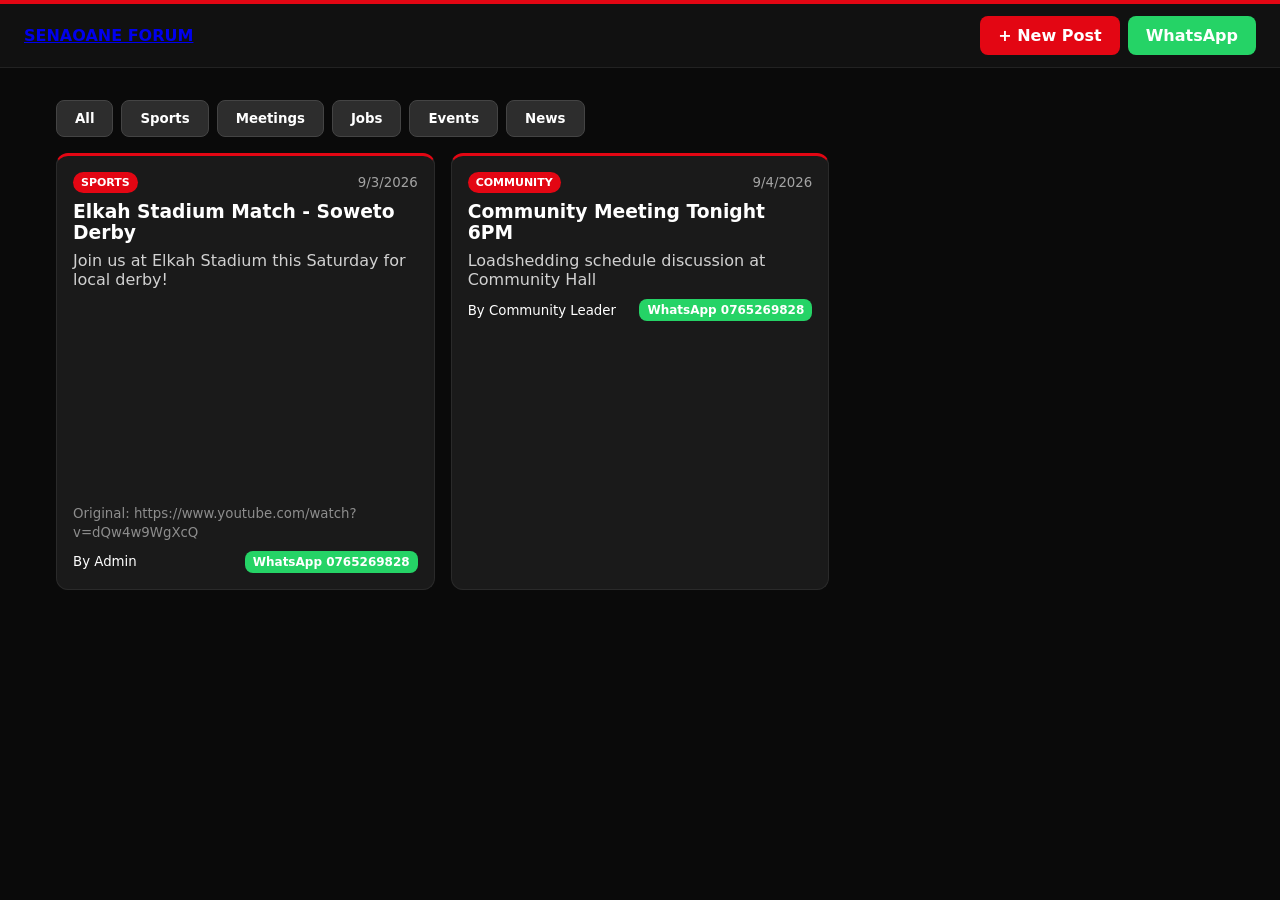
<file: forum.html>
<!DOCTYPE html>
<html><head><meta charset="UTF-8"><meta name="viewport" content="width=device-width,initial-scale=1">
<title>Forum - Senaoane Community</title><link rel="stylesheet" href="css/style.css"></head>
<body>
<div class="top-red"></div>
<div class="nav">
  <a href="index.html" class="logo"><b>SENAOANE FORUM</b></a>
  <div style="display:flex;gap:8px">
    <a href="upload.html" class="btn btn-red">+ New Post</a>
    <a href="https://wa.me/27765269828" class="btn btn-green">WhatsApp</a>
  </div>
</div>

<div style="max-width:1200px;margin:auto;padding:16px">
  <div style="display:flex;gap:8px;margin:16px 0;flex-wrap:wrap">
    <button class="btn btn-dark" onclick="renderPosts('forum-feed')">All</button>
    <button class="btn btn-dark" onclick="renderPosts('forum-feed','SPORTS')">Sports</button>
    <button class="btn btn-dark" onclick="renderPosts('forum-feed','COMMUNITY')">Meetings</button>
    <button class="btn btn-dark" onclick="renderPosts('forum-feed','JOBS')">Jobs</button>
    <button class="btn btn-dark" onclick="renderPosts('forum-feed','EVENTS')">Events</button>
    <button class="btn btn-dark" onclick="renderPosts('forum-feed','NEWS')">News</button>
  </div>
  <div id="forum-feed" class="grid"></div>
</div>

<script src="js/app.js"></script>
<script>
fetch('data/posts.json').then(r=>r.json()).then(sample=>{
  const existing = JSON.parse(localStorage.getItem('senaoane_posts')||'[]');
  if(existing.length===0) localStorage.setItem('senaoane_posts', JSON.stringify(sample));
  renderPosts('forum-feed');
});
</script>
</body></html>
</file>
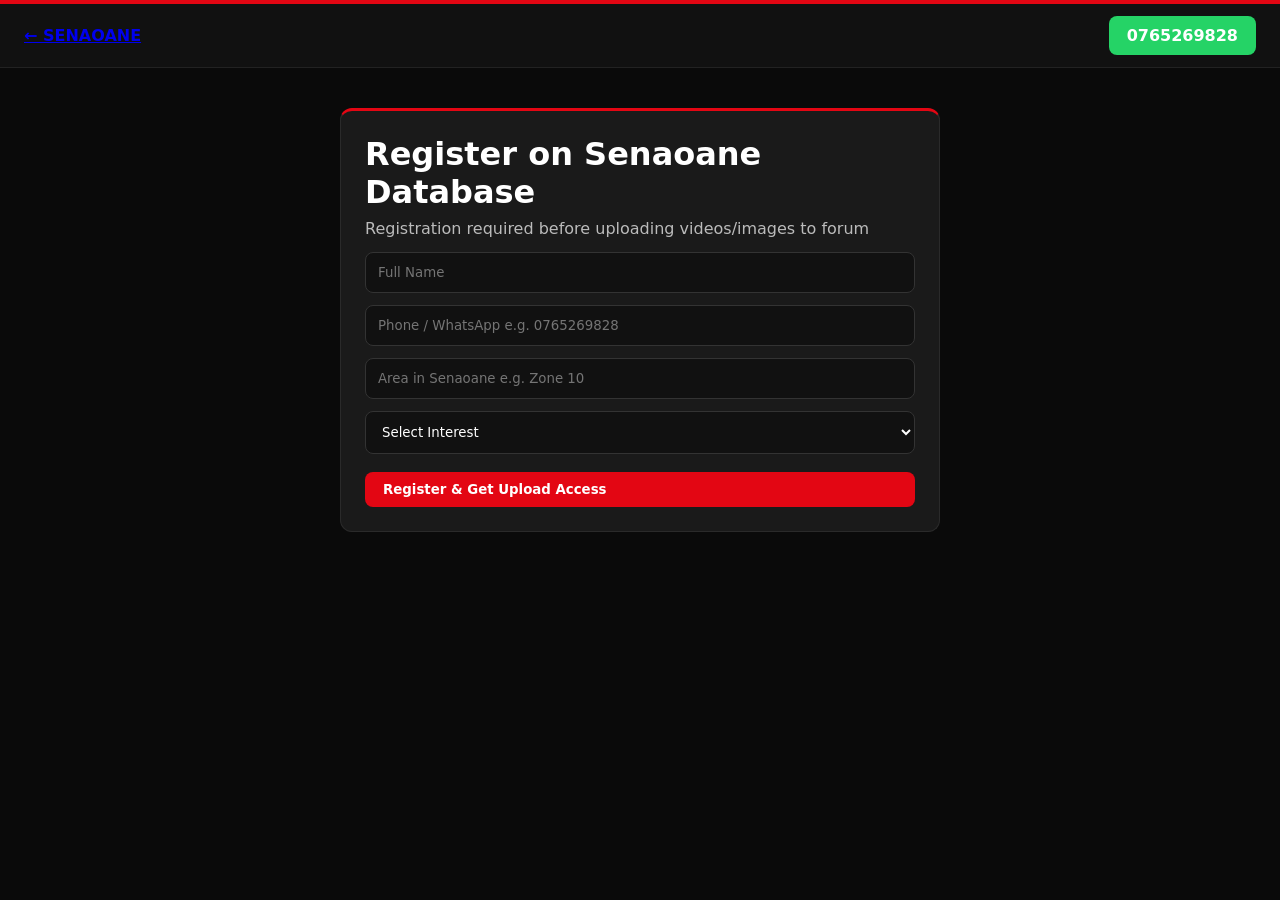
<file: register.html>
<!DOCTYPE html>
<html><head><meta charset="UTF-8"><meta name="viewport" content="width=device-width,initial-scale=1">
<title>Register - Senaoane</title><link rel="stylesheet" href="css/style.css"></head>
<body>
<div class="top-red"></div>
<div class="nav"><a href="index.html" class="logo"><b>← SENAOANE</b></a><a href="https://wa.me/27765269828" class="btn btn-green">0765269828</a></div>
<div style="max-width:600px;margin:40px auto;padding:24px" class="card">
<h1>Register on Senaoane Database</h1>
<p style="opacity:0.7;margin:8px 0">Registration required before uploading videos/images to forum</p>
<form id="regForm">
<input class="input" name="full_name" placeholder="Full Name" required>
<input class="input" name="phone" placeholder="Phone / WhatsApp e.g. 0765269828" required>
<input class="input" name="area" placeholder="Area in Senaoane e.g. Zone 10" required>
<select class="input" name="interest" required>
<option value="">Select Interest</option>
<option>Business</option><option>Jobs</option><option>Events</option><option>News</option><option>Community Meetings</option><option>Sports</option>
</select>
<button class="btn btn-red" style="width:100%;margin-top:12px" type="submit">Register & Get Upload Access</button>
</form>
<div id="success" style="display:none;margin-top:20px;background:#0a2a0a;padding:16px;border-radius:8px">
<h3>✅ Registered!</h3><p>You now have access to upload videos and images to the blog/community forum.</p>
<a href="upload.html" class="btn btn-red">Go to Upload Page</a>
<a href="forum.html" class="btn btn-dark">Go to Forum</a>
</div>
</div>
<script src="js/app.js"></script>
<script>
document.getElementById('regForm').addEventListener('submit', e=>{
 e.preventDefault();
 const fd = new FormData(e.target);
 const user = Object.fromEntries(fd.entries());
 user.whatsapp = '0765269828';
 DB.saveUser(user);
 // In production: supabase.from('users').insert(user)
 document.getElementById('regForm').style.display='none';
 document.getElementById('success').style.display='block';
});
</script>
</body></html>
</file>
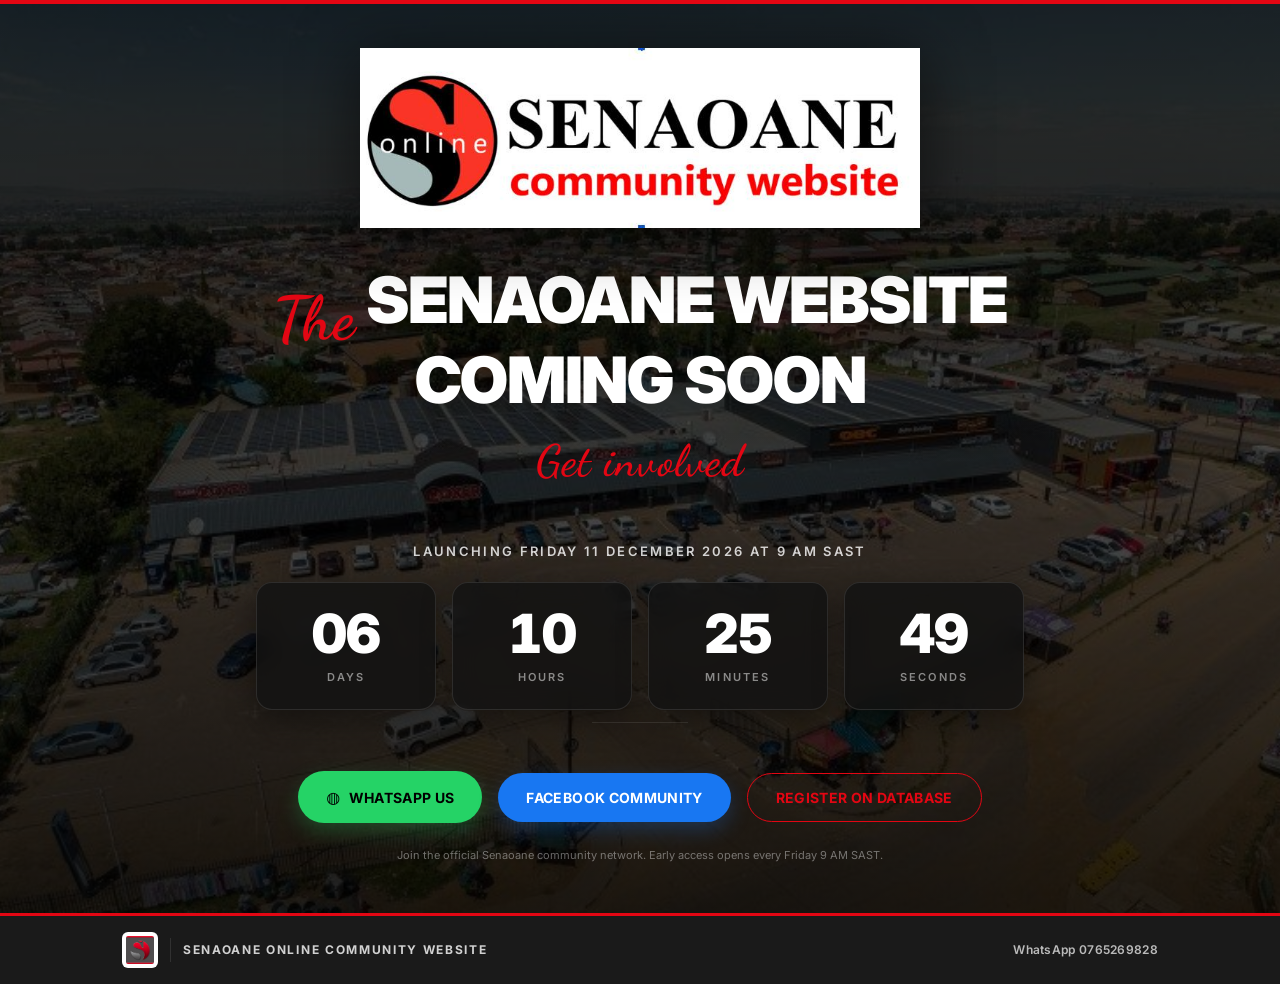
<file: under-construction.html>
<!DOCTYPE html>
<html lang="en">
<head>
  <meta charset="UTF-8">
  <meta name="viewport" content="width=device-width, initial-scale=1">
  <title>React Artifact</title>
  <style>*,:after,:before{--tw-border-spacing-x:0;--tw-border-spacing-y:0;--tw-translate-x:0;--tw-translate-y:0;--tw-rotate:0;--tw-skew-x:0;--tw-skew-y:0;--tw-scale-x:1;--tw-scale-y:1;--tw-pan-x: ;--tw-pan-y: ;--tw-pinch-zoom: ;--tw-scroll-snap-strictness:proximity;--tw-gradient-from-position: ;--tw-gradient-via-position: ;--tw-gradient-to-position: ;--tw-ordinal: ;--tw-slashed-zero: ;--tw-numeric-figure: ;--tw-numeric-spacing: ;--tw-numeric-fraction: ;--tw-ring-inset: ;--tw-ring-offset-width:0px;--tw-ring-offset-color:#fff;--tw-ring-color:rgba(59,130,246,.5);--tw-ring-offset-shadow:0 0 #0000;--tw-ring-shadow:0 0 #0000;--tw-shadow:0 0 #0000;--tw-shadow-colored:0 0 #0000;--tw-blur: ;--tw-brightness: ;--tw-contrast: ;--tw-grayscale: ;--tw-hue-rotate: ;--tw-invert: ;--tw-saturate: ;--tw-sepia: ;--tw-drop-shadow: ;--tw-backdrop-blur: ;--tw-backdrop-brightness: ;--tw-backdrop-contrast: ;--tw-backdrop-grayscale: ;--tw-backdrop-hue-rotate: ;--tw-backdrop-invert: ;--tw-backdrop-opacity: ;--tw-backdrop-saturate: ;--tw-backdrop-sepia: ;--tw-contain-size: ;--tw-contain-layout: ;--tw-contain-paint: ;--tw-contain-style: }::backdrop{--tw-border-spacing-x:0;--tw-border-spacing-y:0;--tw-translate-x:0;--tw-translate-y:0;--tw-rotate:0;--tw-skew-x:0;--tw-skew-y:0;--tw-scale-x:1;--tw-scale-y:1;--tw-pan-x: ;--tw-pan-y: ;--tw-pinch-zoom: ;--tw-scroll-snap-strictness:proximity;--tw-gradient-from-position: ;--tw-gradient-via-position: ;--tw-gradient-to-position: ;--tw-ordinal: ;--tw-slashed-zero: ;--tw-numeric-figure: ;--tw-numeric-spacing: ;--tw-numeric-fraction: ;--tw-ring-inset: ;--tw-ring-offset-width:0px;--tw-ring-offset-color:#fff;--tw-ring-color:rgba(59,130,246,.5);--tw-ring-offset-shadow:0 0 #0000;--tw-ring-shadow:0 0 #0000;--tw-shadow:0 0 #0000;--tw-shadow-colored:0 0 #0000;--tw-blur: ;--tw-brightness: ;--tw-contrast: ;--tw-grayscale: ;--tw-hue-rotate: ;--tw-invert: ;--tw-saturate: ;--tw-sepia: ;--tw-drop-shadow: ;--tw-backdrop-blur: ;--tw-backdrop-brightness: ;--tw-backdrop-contrast: ;--tw-backdrop-grayscale: ;--tw-backdrop-hue-rotate: ;--tw-backdrop-invert: ;--tw-backdrop-opacity: ;--tw-backdrop-saturate: ;--tw-backdrop-sepia: ;--tw-contain-size: ;--tw-contain-layout: ;--tw-contain-paint: ;--tw-contain-style: }/*! tailwindcss v3.4.18 | MIT License | https://tailwindcss.com*/*,:after,:before{box-sizing:border-box;border:0 solid #e5e7eb}:after,:before{--tw-content:""}:host,html{line-height:1.5;-webkit-text-size-adjust:100%;-moz-tab-size:4;-o-tab-size:4;tab-size:4;font-family:ui-sans-serif,system-ui,sans-serif,Apple Color Emoji,Segoe UI Emoji,Segoe UI Symbol,Noto Color Emoji;font-feature-settings:normal;font-variation-settings:normal;-webkit-tap-highlight-color:transparent}body{line-height:inherit}hr{height:0;color:inherit;border-top-width:1px}abbr:where([title]){-webkit-text-decoration:underline dotted;text-decoration:underline dotted}h1,h2,h3,h4,h5,h6{font-size:inherit;font-weight:inherit}a{color:inherit;text-decoration:inherit}b,strong{font-weight:bolder}code,kbd,pre,samp{font-family:ui-monospace,SFMono-Regular,Menlo,Monaco,Consolas,Liberation Mono,Courier New,monospace;font-feature-settings:normal;font-variation-settings:normal;font-size:1em}small{font-size:80%}sub,sup{font-size:75%;line-height:0;position:relative;vertical-align:baseline}sub{bottom:-.25em}sup{top:-.5em}table{text-indent:0;border-color:inherit;border-collapse:collapse}button,input,optgroup,select,textarea{font-family:inherit;font-feature-settings:inherit;font-variation-settings:inherit;font-size:100%;font-weight:inherit;line-height:inherit;letter-spacing:inherit;color:inherit;margin:0;padding:0}button,select{text-transform:none}button,input:where([type=button]),input:where([type=reset]),input:where([type=submit]){-webkit-appearance:button;background-color:transparent;background-image:none}:-moz-focusring{outline:auto}:-moz-ui-invalid{box-shadow:none}progress{vertical-align:baseline}::-webkit-inner-spin-button,::-webkit-outer-spin-button{height:auto}[type=search]{-webkit-appearance:textfield;outline-offset:-2px}::-webkit-search-decoration{-webkit-appearance:none}::-webkit-file-upload-button{-webkit-appearance:button;font:inherit}summary{display:list-item}blockquote,dd,dl,figure,h1,h2,h3,h4,h5,h6,hr,p,pre{margin:0}fieldset{margin:0}fieldset,legend{padding:0}menu,ol,ul{list-style:none;margin:0;padding:0}dialog{padding:0}textarea{resize:vertical}input::-moz-placeholder,textarea::-moz-placeholder{opacity:1;color:#9ca3af}input::placeholder,textarea::placeholder{opacity:1;color:#9ca3af}[role=button],button{cursor:pointer}:disabled{cursor:default}audio,canvas,embed,iframe,img,object,svg,video{display:block;vertical-align:middle}img,video{max-width:100%;height:auto}[hidden]:where(:not([hidden=until-found])){display:none}.container{width:100%}@media (min-width:640px){.container{max-width:640px}}@media (min-width:768px){.container{max-width:768px}}@media (min-width:1024px){.container{max-width:1024px}}@media (min-width:1280px){.container{max-width:1280px}}@media (min-width:1536px){.container{max-width:1536px}}.fixed{position:fixed}.absolute{position:absolute}.relative{position:relative}.inset-0{inset:0}.left-0{left:0}.top-0{top:0}.z-0{z-index:0}.z-10{z-index:10}.z-20{z-index:20}.z-50{z-index:50}.mx-auto{margin-left:auto;margin-right:auto}.mb-1\.5{margin-bottom:.375rem}.mb-2{margin-bottom:.5rem}.mb-5{margin-bottom:1.25rem}.mb-6{margin-bottom:1.5rem}.mb-8{margin-bottom:2rem}.mr-2{margin-right:.5rem}.mt-1{margin-top:.25rem}.mt-10{margin-top:2.5rem}.mt-2{margin-top:.5rem}.mt-3{margin-top:.75rem}.mt-6{margin-top:1.5rem}.block{display:block}.inline-block{display:inline-block}.flex{display:flex}.inline-flex{display:inline-flex}.grid{display:grid}.hidden{display:none}.h-6{height:1.5rem}.h-8{height:2rem}.h-\[4px\]{height:4px}.h-auto{height:auto}.h-full{height:100%}.h-px{height:1px}.min-h-screen{min-height:100vh}.w-24{width:6rem}.w-8{width:2rem}.w-\[300px\]{width:300px}.w-full{width:100%}.w-px{width:1px}.min-w-0{min-width:0}.max-w-3xl{max-width:48rem}.max-w-4xl{max-width:56rem}.max-w-\[1100px\]{max-width:1100px}.max-w-\[440px\]{max-width:440px}.max-w-lg{max-width:32rem}.flex-1{flex:1 1 0%}.shrink-0{flex-shrink:0}.-rotate-2{--tw-rotate:-2deg;transform:translate(var(--tw-translate-x),var(--tw-translate-y)) rotate(var(--tw-rotate)) skewX(var(--tw-skew-x)) skewY(var(--tw-skew-y)) scaleX(var(--tw-scale-x)) scaleY(var(--tw-scale-y))}.grid-cols-4{grid-template-columns:repeat(4,minmax(0,1fr))}.flex-col{flex-direction:column}.items-start{align-items:flex-start}.items-center{align-items:center}.items-stretch{align-items:stretch}.justify-center{justify-content:center}.justify-between{justify-content:space-between}.gap-2{gap:.5rem}.gap-3{gap:.75rem}.gap-4{gap:1rem}.space-y-4>:not([hidden])~:not([hidden]){--tw-space-y-reverse:0;margin-top:calc(1rem*(1 - var(--tw-space-y-reverse)));margin-bottom:calc(1rem*var(--tw-space-y-reverse))}.overflow-hidden,.truncate{overflow:hidden}.truncate{text-overflow:ellipsis;white-space:nowrap}.whitespace-pre-wrap{white-space:pre-wrap}.rounded-\[12px\]{border-radius:12px}.rounded-\[14px\]{border-radius:14px}.rounded-\[20px\]{border-radius:20px}.rounded-\[6px\]{border-radius:6px}.rounded-full{border-radius:9999px}.border{border-width:1px}.border-t-\[3px\]{border-top-width:3px}.border-\[\#e30613\]{--tw-border-opacity:1;border-color:rgb(227 6 19/var(--tw-border-opacity,1))}.border-\[\#e30613\]\/30{border-color:rgba(227,6,19,.3)}.border-white\/10{border-color:hsla(0,0%,100%,.1)}.bg-\[\#0a0a0a\]{--tw-bg-opacity:1;background-color:rgb(10 10 10/var(--tw-bg-opacity,1))}.bg-\[\#0f0f0f\]{--tw-bg-opacity:1;background-color:rgb(15 15 15/var(--tw-bg-opacity,1))}.bg-\[\#121212\]\/80{background-color:hsla(0,0%,7%,.8)}.bg-\[\#161616\]{--tw-bg-opacity:1;background-color:rgb(22 22 22/var(--tw-bg-opacity,1))}.bg-\[\#1877F2\]{--tw-bg-opacity:1;background-color:rgb(24 119 242/var(--tw-bg-opacity,1))}.bg-\[\#1a1a1a\]{--tw-bg-opacity:1;background-color:rgb(26 26 26/var(--tw-bg-opacity,1))}.bg-\[\#25D366\]{--tw-bg-opacity:1;background-color:rgb(37 211 102/var(--tw-bg-opacity,1))}.bg-\[\#e30613\]{--tw-bg-opacity:1;background-color:rgb(227 6 19/var(--tw-bg-opacity,1))}.bg-black\/70{background-color:rgba(0,0,0,.7)}.bg-black\/80{background-color:rgba(0,0,0,.8)}.bg-transparent{background-color:transparent}.bg-white{--tw-bg-opacity:1;background-color:rgb(255 255 255/var(--tw-bg-opacity,1))}.bg-white\/10{background-color:hsla(0,0%,100%,.1)}.bg-gradient-to-b{background-image:linear-gradient(to bottom,var(--tw-gradient-stops))}.from-black\/30{--tw-gradient-from:rgba(0,0,0,.3) var(--tw-gradient-from-position);--tw-gradient-to:transparent var(--tw-gradient-to-position);--tw-gradient-stops:var(--tw-gradient-from),var(--tw-gradient-to)}.via-transparent{--tw-gradient-to:transparent var(--tw-gradient-to-position);--tw-gradient-stops:var(--tw-gradient-from),transparent var(--tw-gradient-via-position),var(--tw-gradient-to)}.to-black\/60{--tw-gradient-to:rgba(0,0,0,.6) var(--tw-gradient-to-position)}.object-contain{-o-object-fit:contain;object-fit:contain}.object-cover{-o-object-fit:cover;object-fit:cover}.p-1{padding:.25rem}.p-4{padding:1rem}.p-6{padding:1.5rem}.px-2{padding-left:.5rem;padding-right:.5rem}.px-4{padding-left:1rem;padding-right:1rem}.px-5{padding-left:1.25rem;padding-right:1.25rem}.px-7{padding-left:1.75rem;padding-right:1.75rem}.py-10{padding-top:2.5rem;padding-bottom:2.5rem}.py-3{padding-top:.75rem;padding-bottom:.75rem}.py-3\.5{padding-top:.875rem;padding-bottom:.875rem}.py-4{padding-top:1rem;padding-bottom:1rem}.py-8{padding-top:2rem;padding-bottom:2rem}.py-\[13px\]{padding-top:13px;padding-bottom:13px}.py-\[14px\]{padding-top:14px;padding-bottom:14px}.pt-2{padding-top:.5rem}.text-center{text-align:center}.text-right{text-align:right}.align-middle{vertical-align:middle}.font-mono{font-family:ui-monospace,SFMono-Regular,Menlo,Monaco,Consolas,Liberation Mono,Courier New,monospace}.text-4xl{font-size:2.25rem;line-height:2.5rem}.text-\[10px\]{font-size:10px}.text-\[11px\]{font-size:11px}.text-\[12px\]{font-size:12px}.text-\[13px\]{font-size:13px}.text-\[14px\]{font-size:14px}.text-\[16px\]{font-size:16px}.text-\[18px\]{font-size:18px}.text-\[28px\]{font-size:28px}.text-\[30px\]{font-size:30px}.text-\[32px\]{font-size:32px}.text-\[42px\]{font-size:42px}.text-sm{font-size:.875rem;line-height:1.25rem}.font-black{font-weight:900}.font-bold{font-weight:700}.font-semibold{font-weight:600}.uppercase{text-transform:uppercase}.tabular-nums{--tw-numeric-spacing:tabular-nums;font-variant-numeric:var(--tw-ordinal) var(--tw-slashed-zero) var(--tw-numeric-figure) var(--tw-numeric-spacing) var(--tw-numeric-fraction)}.leading-\[0\.95\]{line-height:.95}.leading-none{line-height:1}.leading-relaxed{line-height:1.625}.tracking-\[-0\.02em\]{letter-spacing:-.02em}.tracking-\[0\.14em\]{letter-spacing:.14em}.tracking-\[0\.18em\]{letter-spacing:.18em}.tracking-\[0\.2em\]{letter-spacing:.2em}.tracking-tight{letter-spacing:-.025em}.tracking-wide{letter-spacing:.025em}.tracking-widest{letter-spacing:.1em}.text-\[\#e30613\]{--tw-text-opacity:1;color:rgb(227 6 19/var(--tw-text-opacity,1))}.text-black{--tw-text-opacity:1;color:rgb(0 0 0/var(--tw-text-opacity,1))}.text-white{--tw-text-opacity:1;color:rgb(255 255 255/var(--tw-text-opacity,1))}.text-white\/40{color:hsla(0,0%,100%,.4)}.text-white\/50{color:hsla(0,0%,100%,.5)}.text-white\/60{color:hsla(0,0%,100%,.6)}.text-white\/70{color:hsla(0,0%,100%,.7)}.text-white\/80{color:hsla(0,0%,100%,.8)}.shadow-\[0_10px_30px_rgba\(0\2c 0\2c 0\2c 0\.4\)\]{--tw-shadow:0 10px 30px rgba(0,0,0,.4);--tw-shadow-colored:0 10px 30px var(--tw-shadow-color);box-shadow:var(--tw-ring-offset-shadow,0 0 #0000),var(--tw-ring-shadow,0 0 #0000),var(--tw-shadow)}.shadow-\[0_20px_80px_rgba\(0\2c 0\2c 0\2c 0\.6\)\]{--tw-shadow:0 20px 80px rgba(0,0,0,.6);--tw-shadow-colored:0 20px 80px var(--tw-shadow-color);box-shadow:var(--tw-ring-offset-shadow,0 0 #0000),var(--tw-ring-shadow,0 0 #0000),var(--tw-shadow)}.shadow-\[0_8px_20px_rgba\(24\2c 119\2c 242\2c 0\.25\)\]{--tw-shadow:0 8px 20px rgba(24,119,242,.25);--tw-shadow-colored:0 8px 20px var(--tw-shadow-color);box-shadow:var(--tw-ring-offset-shadow,0 0 #0000),var(--tw-ring-shadow,0 0 #0000),var(--tw-shadow)}.shadow-\[0_8px_20px_rgba\(37\2c 211\2c 102\2c 0\.25\)\]{--tw-shadow:0 8px 20px rgba(37,211,102,.25);--tw-shadow-colored:0 8px 20px var(--tw-shadow-color);box-shadow:var(--tw-ring-offset-shadow,0 0 #0000),var(--tw-ring-shadow,0 0 #0000),var(--tw-shadow)}.drop-shadow-\[0_8px_32px_rgba\(0\2c 0\2c 0\2c 0\.6\)\]{--tw-drop-shadow:drop-shadow(0 8px 32px rgba(0,0,0,.6));filter:var(--tw-blur) var(--tw-brightness) var(--tw-contrast) var(--tw-grayscale) var(--tw-hue-rotate) var(--tw-invert) var(--tw-saturate) var(--tw-sepia) var(--tw-drop-shadow)}.backdrop-blur{--tw-backdrop-blur:blur(8px)}.backdrop-blur,.backdrop-blur-md{backdrop-filter:var(--tw-backdrop-blur) var(--tw-backdrop-brightness) var(--tw-backdrop-contrast) var(--tw-backdrop-grayscale) var(--tw-backdrop-hue-rotate) var(--tw-backdrop-invert) var(--tw-backdrop-opacity) var(--tw-backdrop-saturate) var(--tw-backdrop-sepia)}.backdrop-blur-md{--tw-backdrop-blur:blur(12px)}.backdrop-blur-sm{--tw-backdrop-blur:blur(4px);backdrop-filter:var(--tw-backdrop-blur) var(--tw-backdrop-brightness) var(--tw-backdrop-contrast) var(--tw-backdrop-grayscale) var(--tw-backdrop-hue-rotate) var(--tw-backdrop-invert) var(--tw-backdrop-opacity) var(--tw-backdrop-saturate) var(--tw-backdrop-sepia)}.transition-all{transition-property:all;transition-timing-function:cubic-bezier(.4,0,.2,1);transition-duration:.15s}.transition-colors{transition-property:color,background-color,border-color,text-decoration-color,fill,stroke;transition-timing-function:cubic-bezier(.4,0,.2,1);transition-duration:.15s}#root,body,html{min-height:100%}body{margin:0;font-family:Inter,ui-sans-serif,system-ui,-apple-system,BlinkMacSystemFont,Segoe UI,sans-serif}[role=button]:not([aria-disabled=true]),button:not(:disabled),label[for],select:not(:disabled),summary{cursor:pointer}.selection\:bg-\[\#e30613\] ::-moz-selection{--tw-bg-opacity:1;background-color:rgb(227 6 19/var(--tw-bg-opacity,1))}.selection\:bg-\[\#e30613\] ::selection{--tw-bg-opacity:1;background-color:rgb(227 6 19/var(--tw-bg-opacity,1))}.selection\:text-white ::-moz-selection{--tw-text-opacity:1;color:rgb(255 255 255/var(--tw-text-opacity,1))}.selection\:text-white ::selection{--tw-text-opacity:1;color:rgb(255 255 255/var(--tw-text-opacity,1))}.selection\:bg-\[\#e30613\]::-moz-selection{--tw-bg-opacity:1;background-color:rgb(227 6 19/var(--tw-bg-opacity,1))}.selection\:bg-\[\#e30613\]::selection{--tw-bg-opacity:1;background-color:rgb(227 6 19/var(--tw-bg-opacity,1))}.selection\:text-white::-moz-selection{--tw-text-opacity:1;color:rgb(255 255 255/var(--tw-text-opacity,1))}.selection\:text-white::selection{--tw-text-opacity:1;color:rgb(255 255 255/var(--tw-text-opacity,1))}.placeholder\:text-white\/30::-moz-placeholder{color:hsla(0,0%,100%,.3)}.placeholder\:text-white\/30::placeholder{color:hsla(0,0%,100%,.3)}.hover\:bg-\[\#166fe0\]:hover{--tw-bg-opacity:1;background-color:rgb(22 111 224/var(--tw-bg-opacity,1))}.hover\:bg-\[\#20bd5a\]:hover{--tw-bg-opacity:1;background-color:rgb(32 189 90/var(--tw-bg-opacity,1))}.hover\:bg-\[\#c70510\]:hover{--tw-bg-opacity:1;background-color:rgb(199 5 16/var(--tw-bg-opacity,1))}.hover\:bg-\[\#e30613\]:hover{--tw-bg-opacity:1;background-color:rgb(227 6 19/var(--tw-bg-opacity,1))}.hover\:bg-white\/15:hover{background-color:hsla(0,0%,100%,.15)}.hover\:bg-white\/5:hover{background-color:hsla(0,0%,100%,.05)}.hover\:bg-white\/90:hover{background-color:hsla(0,0%,100%,.9)}.hover\:text-white:hover{--tw-text-opacity:1;color:rgb(255 255 255/var(--tw-text-opacity,1))}.focus\:border-\[\#e30613\]\/50:focus{border-color:rgba(227,6,19,.5)}.focus\:outline-none:focus{outline:2px solid transparent;outline-offset:2px}.focus\:ring-2:focus{--tw-ring-offset-shadow:var(--tw-ring-inset) 0 0 0 var(--tw-ring-offset-width) var(--tw-ring-offset-color);--tw-ring-shadow:var(--tw-ring-inset) 0 0 0 calc(2px + var(--tw-ring-offset-width)) var(--tw-ring-color);box-shadow:var(--tw-ring-offset-shadow),var(--tw-ring-shadow),var(--tw-shadow,0 0 #0000)}.focus\:ring-\[\#e30613\]\/20:focus{--tw-ring-color:rgba(227,6,19,.2)}@media (min-width:640px){.sm\:mb-10{margin-bottom:2.5rem}.sm\:mr-3{margin-right:.75rem}.sm\:mt-12{margin-top:3rem}.sm\:mt-4{margin-top:1rem}.sm\:block{display:block}.sm\:h-9{height:2.25rem}.sm\:w-9{width:2.25rem}.sm\:w-\[440px\]{width:440px}.sm\:flex-none{flex:none}.sm\:flex-row{flex-direction:row}.sm\:items-center{align-items:center}.sm\:gap-4{gap:1rem}.sm\:rounded-\[16px\]{border-radius:16px}.sm\:p-7{padding:1.75rem}.sm\:px-4{padding-left:1rem;padding-right:1rem}.sm\:px-8{padding-left:2rem;padding-right:2rem}.sm\:py-12{padding-top:3rem;padding-bottom:3rem}.sm\:py-4{padding-top:1rem;padding-bottom:1rem}.sm\:py-6{padding-top:1.5rem;padding-bottom:1.5rem}.sm\:text-5xl{font-size:3rem;line-height:1}.sm\:text-\[11px\]{font-size:11px}.sm\:text-\[12px\]{font-size:12px}.sm\:text-\[13px\]{font-size:13px}.sm\:text-\[14px\]{font-size:14px}.sm\:text-\[40px\]{font-size:40px}.sm\:text-\[44px\]{font-size:44px}.sm\:text-\[48px\]{font-size:48px}.sm\:text-\[56px\]{font-size:56px}}@media (min-width:768px){.md\:w-\[520px\]{width:520px}.md\:text-\[44px\]{font-size:44px}.md\:text-\[54px\]{font-size:54px}.md\:text-\[56px\]{font-size:56px}.md\:text-\[62px\]{font-size:62px}}@media (min-width:1024px){.lg\:w-\[560px\]{width:560px}.lg\:text-\[64px\]{font-size:64px}}</style>
</head>
<body>
  <div id="root"></div>
  
  <script type="module">var Na=Object.create;var{getPrototypeOf:Wa,defineProperty:RA,getOwnPropertyNames:Fa}=Object;var La=Object.prototype.hasOwnProperty;var gn=(e,n,t)=>{t=e!=null?Na(Wa(e)):{};let r=n||!e||!e.__esModule?RA(t,"default",{value:e,enumerable:!0}):t;for(let A of Fa(e))if(!La.call(r,A))RA(r,A,{get:()=>e[A],enumerable:!0});return r};var ir=(e,n)=>()=>(n||e((n={exports:{}}).exports,n),n.exports);var Xa=(e,n)=>{for(var t in n)RA(e,t,{get:n[t],enumerable:!0,configurable:!0,set:(r)=>n[t]=()=>r})};var ba=(e,n)=>()=>(e&&(n=e(e=0)),n);var st=ir((ds)=>{var at=Symbol.for("react.element"),_a=Symbol.for("react.portal"),$a=Symbol.for("react.fragment"),es=Symbol.for("react.strict_mode"),ns=Symbol.for("react.profiler"),ts=Symbol.for("react.provider"),rs=Symbol.for("react.context"),As=Symbol.for("react.forward_ref"),ls=Symbol.for("react.suspense"),us=Symbol.for("react.memo"),is=Symbol.for("react.lazy"),$u=Symbol.iterator;function os(e){if(e===null||typeof e!=="object")return null;return e=$u&&e[$u]||e["@@iterator"],typeof e==="function"?e:null}var ti={isMounted:function(){return!1},enqueueForceUpdate:function(){},enqueueReplaceState:function(){},enqueueSetState:function(){}},ri=Object.assign,Ai={};function En(e,n,t){this.props=e,this.context=n,this.refs=Ai,this.updater=t||ti}En.prototype.isReactComponent={};En.prototype.setState=function(e,n){if(typeof e!=="object"&&typeof e!=="function"&&e!=null)throw Error("setState(...): takes an object of state variables to update or a function which returns an object of state variables.");this.updater.enqueueSetState(this,e,n,"setState")};En.prototype.forceUpdate=function(e){this.updater.enqueueForceUpdate(this,e,"forceUpdate")};function li(){}li.prototype=En.prototype;function hA(e,n,t){this.props=e,this.context=n,this.refs=Ai,this.updater=t||ti}var JA=hA.prototype=new li;JA.constructor=hA;ri(JA,En.prototype);JA.isPureReactComponent=!0;var ei=Array.isArray,ui=Object.prototype.hasOwnProperty,EA={current:null},ii={key:!0,ref:!0,__self:!0,__source:!0};function oi(e,n,t){var r,A={},l=null,u=null;if(n!=null)for(r in n.ref!==void 0&&(u=n.ref),n.key!==void 0&&(l=""+n.key),n)ui.call(n,r)&&!ii.hasOwnProperty(r)&&(A[r]=n[r]);var i=arguments.length-2;if(i===1)A.children=t;else if(1<i){for(var o=Array(i),a=0;a<i;a++)o[a]=arguments[a+2];A.children=o}if(e&&e.defaultProps)for(r in i=e.defaultProps,i)A[r]===void 0&&(A[r]=i[r]);return{$$typeof:at,type:e,key:l,ref:u,props:A,_owner:EA.current}}function cs(e,n){return{$$typeof:at,type:e.type,key:n,ref:e.ref,props:e.props,_owner:e._owner}}function GA(e){return typeof e==="object"&&e!==null&&e.$$typeof===at}function as(e){var n={"=":"=0",":":"=2"};return"$"+e.replace(/[=:]/g,function(t){return n[t]})}var ni=/\/+/g;function zA(e,n){return typeof e==="object"&&e!==null&&e.key!=null?as(""+e.key):n.toString(36)}function cr(e,n,t,r,A){var l=typeof e;if(l==="undefined"||l==="boolean")e=null;var u=!1;if(e===null)u=!0;else switch(l){case"string":case"number":u=!0;break;case"object":switch(e.$$typeof){case at:case _a:u=!0}}if(u)return u=e,A=A(u),e=r===""?"."+zA(u,0):r,ei(A)?(t="",e!=null&&(t=e.replace(ni,"$&/")+"/"),cr(A,n,t,"",function(a){return a})):A!=null&&(GA(A)&&(A=cs(A,t+(!A.key||u&&u.key===A.key?"":(""+A.key).replace(ni,"$&/")+"/")+e)),n.push(A)),1;if(u=0,r=r===""?".":r+":",ei(e))for(var i=0;i<e.length;i++){l=e[i];var o=r+zA(l,i);u+=cr(l,n,t,o,A)}else if(o=os(e),typeof o==="function")for(e=o.call(e),i=0;!(l=e.next()).done;)l=l.value,o=r+zA(l,i++),u+=cr(l,n,t,o,A);else if(l==="object")throw n=String(e),Error("Objects are not valid as a React child (found: "+(n==="[object Object]"?"object with keys {"+Object.keys(e).join(", ")+"}":n)+"). If you meant to render a collection of children, use an array instead.");return u}function or(e,n,t){if(e==null)return e;var r=[],A=0;return cr(e,r,"","",function(l){return n.call(t,l,A++)}),r}function ss(e){if(e._status===-1){var n=e._result;n=n(),n.then(function(t){if(e._status===0||e._status===-1)e._status=1,e._result=t},function(t){if(e._status===0||e._status===-1)e._status=2,e._result=t}),e._status===-1&&(e._status=0,e._result=n)}if(e._status===1)return e._result.default;throw e._result}var te={current:null},ar={transition:null},ps={ReactCurrentDispatcher:te,ReactCurrentBatchConfig:ar,ReactCurrentOwner:EA};function ci(){throw Error("act(...) is not supported in production builds of React.")}ds.Children={map:or,forEach:function(e,n,t){or(e,function(){n.apply(this,arguments)},t)},count:function(e){var n=0;return or(e,function(){n++}),n},toArray:function(e){return or(e,function(n){return n})||[]},only:function(e){if(!GA(e))throw Error("React.Children.only expected to receive a single React element child.");return e}};ds.Component=En;ds.Fragment=$a;ds.Profiler=ns;ds.PureComponent=hA;ds.StrictMode=es;ds.Suspense=ls;ds.__SECRET_INTERNALS_DO_NOT_USE_OR_YOU_WILL_BE_FIRED=ps;ds.act=ci;ds.cloneElement=function(e,n,t){if(e===null||e===void 0)throw Error("React.cloneElement(...): The argument must be a React element, but you passed "+e+".");var r=ri({},e.props),A=e.key,l=e.ref,u=e._owner;if(n!=null){if(n.ref!==void 0&&(l=n.ref,u=EA.current),n.key!==void 0&&(A=""+n.key),e.type&&e.type.defaultProps)var i=e.type.defaultProps;for(o in n)ui.call(n,o)&&!ii.hasOwnProperty(o)&&(r[o]=n[o]===void 0&&i!==void 0?i[o]:n[o])}var o=arguments.length-2;if(o===1)r.children=t;else if(1<o){i=Array(o);for(var a=0;a<o;a++)i[a]=arguments[a+2];r.children=i}return{$$typeof:at,type:e.type,key:A,ref:l,props:r,_owner:u}};ds.createContext=function(e){return e={$$typeof:rs,_currentValue:e,_currentValue2:e,_threadCount:0,Provider:null,Consumer:null,_defaultValue:null,_globalName:null},e.Provider={$$typeof:ts,_context:e},e.Consumer=e};ds.createElement=oi;ds.createFactory=function(e){var n=oi.bind(null,e);return n.type=e,n};ds.createRef=function(){return{current:null}};ds.forwardRef=function(e){return{$$typeof:As,render:e}};ds.isValidElement=GA;ds.lazy=function(e){return{$$typeof:is,_payload:{_status:-1,_result:e},_init:ss}};ds.memo=function(e,n){return{$$typeof:us,type:e,compare:n===void 0?null:n}};ds.startTransition=function(e){var n=ar.transition;ar.transition={};try{e()}finally{ar.transition=n}};ds.unstable_act=ci;ds.useCallback=function(e,n){return te.current.useCallback(e,n)};ds.useContext=function(e){return te.current.useContext(e)};ds.useDebugValue=function(){};ds.useDeferredValue=function(e){return te.current.useDeferredValue(e)};ds.useEffect=function(e,n){return te.current.useEffect(e,n)};ds.useId=function(){return te.current.useId()};ds.useImperativeHandle=function(e,n,t){return te.current.useImperativeHandle(e,n,t)};ds.useInsertionEffect=function(e,n){return te.current.useInsertionEffect(e,n)};ds.useLayoutEffect=function(e,n){return te.current.useLayoutEffect(e,n)};ds.useMemo=function(e,n){return te.current.useMemo(e,n)};ds.useReducer=function(e,n,t){return te.current.useReducer(e,n,t)};ds.useRef=function(e){return te.current.useRef(e)};ds.useState=function(e){return te.current.useState(e)};ds.useSyncExternalStore=function(e,n,t){return te.current.useSyncExternalStore(e,n,t)};ds.useTransition=function(){return te.current.useTransition()};ds.version="18.3.1"});var gi=ir((bs)=>{function vA(e,n){var t=e.length;e.push(n);e:for(;0<t;){var r=t-1>>>1,A=e[r];if(0<sr(A,n))e[r]=n,e[t]=A,t=r;else break e}}function je(e){return e.length===0?null:e[0]}function kr(e){if(e.length===0)return null;var n=e[0],t=e.pop();if(t!==n){e[0]=t;e:for(var r=0,A=e.length,l=A>>>1;r<l;){var u=2*(r+1)-1,i=e[u],o=u+1,a=e[o];if(0>sr(i,t))o<A&&0>sr(a,i)?(e[r]=a,e[o]=t,r=o):(e[r]=i,e[u]=t,r=u);else if(o<A&&0>sr(a,t))e[r]=a,e[o]=t,r=o;else break e}}return n}function sr(e,n){var t=e.sortIndex-n.sortIndex;return t!==0?t:e.id-n.id}if(typeof performance==="object"&&typeof performance.now==="function")CA=performance,bs.unstable_now=function(){return CA.now()};else pr=Date,TA=pr.now(),bs.unstable_now=function(){return pr.now()-TA};var CA,pr,TA,ze=[],Fe=[],Xs=1,ke=null,b=3,gr=!1,yn=!1,dt=!1,si=typeof setTimeout==="function"?setTimeout:null,pi=typeof clearTimeout==="function"?clearTimeout:null,ai=typeof setImmediate<"u"?setImmediate:null;typeof navigator<"u"&&navigator.scheduling!==void 0&&navigator.scheduling.isInputPending!==void 0&&navigator.scheduling.isInputPending.bind(navigator.scheduling);function QA(e){for(var n=je(Fe);n!==null;){if(n.callback===null)kr(Fe);else if(n.startTime<=e)kr(Fe),n.sortIndex=n.expirationTime,vA(ze,n);else break;n=je(Fe)}}function UA(e){if(dt=!1,QA(e),!yn)if(je(ze)!==null)yn=!0,ZA(KA);else{var n=je(Fe);n!==null&&qA(UA,n.startTime-e)}}function KA(e,n){yn=!1,dt&&(dt=!1,pi(ft),ft=-1),gr=!0;var t=b;try{QA(n);for(ke=je(ze);ke!==null&&(!(ke.expirationTime>n)||e&&!ki());){var r=ke.callback;if(typeof r==="function"){ke.callback=null,b=ke.priorityLevel;var A=r(ke.expirationTime<=n);n=bs.unstable_now(),typeof A==="function"?ke.callback=A:ke===je(ze)&&kr(ze),QA(n)}else kr(ze);ke=je(ze)}if(ke!==null)var l=!0;else{var u=je(Fe);u!==null&&qA(UA,u.startTime-n),l=!1}return l}finally{ke=null,b=t,gr=!1}}var yr=!1,dr=null,ft=-1,di=5,fi=-1;function ki(){return bs.unstable_now()-fi<di?!1:!0}function DA(){if(dr!==null){var e=bs.unstable_now();fi=e;var n=!0;try{n=dr(!0,e)}finally{n?pt():(yr=!1,dr=null)}}else yr=!1}var pt;if(typeof ai==="function")pt=function(){ai(DA)};else if(typeof MessageChannel<"u")fr=new MessageChannel,VA=fr.port2,fr.port1.onmessage=DA,pt=function(){VA.postMessage(null)};else pt=function(){si(DA,0)};var fr,VA;function ZA(e){dr=e,yr||(yr=!0,pt())}function qA(e,n){ft=si(function(){e(bs.unstable_now())},n)}bs.unstable_IdlePriority=5;bs.unstable_ImmediatePriority=1;bs.unstable_LowPriority=4;bs.unstable_NormalPriority=3;bs.unstable_Profiling=null;bs.unstable_UserBlockingPriority=2;bs.unstable_cancelCallback=function(e){e.callback=null};bs.unstable_continueExecution=function(){yn||gr||(yn=!0,ZA(KA))};bs.unstable_forceFrameRate=function(e){0>e||125<e?console.error("forceFrameRate takes a positive int between 0 and 125, forcing frame rates higher than 125 fps is not supported"):di=0<e?Math.floor(1000/e):5};bs.unstable_getCurrentPriorityLevel=function(){return b};bs.unstable_getFirstCallbackNode=function(){return je(ze)};bs.unstable_next=function(e){switch(b){case 1:case 2:case 3:var n=3;break;default:n=b}var t=b;b=n;try{return e()}finally{b=t}};bs.unstable_pauseExecution=function(){};bs.unstable_requestPaint=function(){};bs.unstable_runWithPriority=function(e,n){switch(e){case 1:case 2:case 3:case 4:case 5:break;default:e=3}var t=b;b=e;try{return n()}finally{b=t}};bs.unstable_scheduleCallback=function(e,n,t){var r=bs.unstable_now();switch(typeof t==="object"&&t!==null?(t=t.delay,t=typeof t==="number"&&0<t?r+t:r):t=r,e){case 1:var A=-1;break;case 2:A=250;break;case 5:A=1073741823;break;case 4:A=1e4;break;default:A=5000}return A=t+A,e={id:Xs++,callback:n,priorityLevel:e,startTime:t,expirationTime:A,sortIndex:-1},t>r?(e.sortIndex=t,vA(Fe,e),je(ze)===null&&e===je(Fe)&&(dt?(pi(ft),ft=-1):dt=!0,qA(UA,t-r))):(e.sortIndex=A,vA(ze,e),yn||gr||(yn=!0,ZA(KA))),e};bs.unstable_shouldYield=ki;bs.unstable_wrapCallback=function(e){var n=b;return function(){var t=b;b=n;try{return e.apply(this,arguments)}finally{b=t}}}});var Xu={};Xa(Xu,{version:()=>ha,unstable_renderSubtreeIntoContainer:()=>za,unstable_batchedUpdates:()=>Ra,unmountComponentAtNode:()=>xa,render:()=>Ma,hydrateRoot:()=>Pa,hydrate:()=>wa,flushSync:()=>Ha,findDOMNode:()=>ma,createRoot:()=>ja,createPortal:()=>Ba,__SECRET_INTERNALS_DO_NOT_USE_OR_YOU_WILL_BE_FIRED:()=>Ia});function g(e){for(var n="https://reactjs.org/docs/error-decoder.html?invariant="+e,t=1;t<arguments.length;t++)n+="&args[]="+encodeURIComponent(arguments[t]);return"Minified React error #"+e+"; visit "+n+" for the full message or use the non-minified dev environment for full errors and additional helpful warnings."}function hn(e,n){nt(e,n),nt(e+"Capture",n)}function nt(e,n){Qt[e]=n;for(e=0;e<n.length;e++)mo.add(n[e])}function yp(e){if(pl.call(Si,e))return!0;if(pl.call(yi,e))return!1;if(gp.test(e))return Si[e]=!0;return yi[e]=!0,!1}function Sp(e,n,t,r){if(t!==null&&t.type===0)return!1;switch(typeof n){case"function":case"symbol":return!0;case"boolean":if(r)return!1;if(t!==null)return!t.acceptsBooleans;return e=e.toLowerCase().slice(0,5),e!=="data-"&&e!=="aria-";default:return!1}}function Op(e,n,t,r){if(n===null||typeof n>"u"||Sp(e,n,t,r))return!0;if(r)return!1;if(t!==null)switch(t.type){case 3:return!n;case 4:return n===!1;case 5:return isNaN(n);case 6:return isNaN(n)||1>n}return!1}function le(e,n,t,r,A,l,u){this.acceptsBooleans=n===2||n===3||n===4,this.attributeName=r,this.attributeNamespace=A,this.mustUseProperty=t,this.propertyName=e,this.type=n,this.sanitizeURL=l,this.removeEmptyString=u}function iu(e){return e[1].toUpperCase()}function ou(e,n,t,r){var A=X.hasOwnProperty(n)?X[n]:null;if(A!==null?A.type!==0:r||!(2<n.length)||n[0]!=="o"&&n[0]!=="O"||n[1]!=="n"&&n[1]!=="N")Op(n,t,A,r)&&(t=null),r||A===null?yp(n)&&(t===null?e.removeAttribute(n):e.setAttribute(n,""+t)):A.mustUseProperty?e[A.propertyName]=t===null?A.type===3?!1:"":t:(n=A.attributeName,r=A.attributeNamespace,t===null?e.removeAttribute(n):(A=A.type,t=A===3||A===4&&t===!0?"":""+t,r?e.setAttributeNS(r,n,t):e.setAttribute(n,t)))}function kt(e){if(e===null||typeof e!=="object")return null;return e=Oi&&e[Oi]||e["@@iterator"],typeof e==="function"?e:null}function jt(e){if(YA===void 0)try{throw Error()}catch(t){var n=t.stack.trim().match(/\n( *(at )?)/);YA=n&&n[1]||""}return`
`+YA+e}function WA(e,n){if(!e||NA)return"";NA=!0;var t=Error.prepareStackTrace;Error.prepareStackTrace=void 0;try{if(n)if(n=function(){throw Error()},Object.defineProperty(n.prototype,"props",{set:function(){throw Error()}}),typeof Reflect==="object"&&Reflect.construct){try{Reflect.construct(n,[])}catch(a){var r=a}Reflect.construct(e,[],n)}else{try{n.call()}catch(a){r=a}e.call(n.prototype)}else{try{throw Error()}catch(a){r=a}e()}}catch(a){if(a&&r&&typeof a.stack==="string"){for(var A=a.stack.split(`
`),l=r.stack.split(`
`),u=A.length-1,i=l.length-1;1<=u&&0<=i&&A[u]!==l[i];)i--;for(;1<=u&&0<=i;u--,i--)if(A[u]!==l[i]){if(u!==1||i!==1)do if(u--,i--,0>i||A[u]!==l[i]){var o=`
`+A[u].replace(" at new "," at ");return e.displayName&&o.includes("<anonymous>")&&(o=o.replace("<anonymous>",e.displayName)),o}while(1<=u&&0<=i);break}}}finally{NA=!1,Error.prepareStackTrace=t}return(e=e?e.displayName||e.name:"")?jt(e):""}function Ip(e){switch(e.tag){case 5:return jt(e.type);case 16:return jt("Lazy");case 13:return jt("Suspense");case 19:return jt("SuspenseList");case 0:case 2:case 15:return e=WA(e.type,!1),e;case 11:return e=WA(e.type.render,!1),e;case 1:return e=WA(e.type,!0),e;default:return""}}function gl(e){if(e==null)return null;if(typeof e==="function")return e.displayName||e.name||null;if(typeof e==="string")return e;switch(e){case Tn:return"Fragment";case Cn:return"Portal";case dl:return"Profiler";case cu:return"StrictMode";case fl:return"Suspense";case kl:return"SuspenseList"}if(typeof e==="object")switch(e.$$typeof){case wo:return(e.displayName||"Context")+".Consumer";case Ho:return(e._context.displayName||"Context")+".Provider";case au:var n=e.render;return e=e.displayName,e||(e=n.displayName||n.name||"",e=e!==""?"ForwardRef("+e+")":"ForwardRef"),e;case su:return n=e.displayName||null,n!==null?n:gl(e.type)||"Memo";case Xe:n=e._payload,e=e._init;try{return gl(e(n))}catch(t){}}return null}function Bp(e){var n=e.type;switch(e.tag){case 24:return"Cache";case 9:return(n.displayName||"Context")+".Consumer";case 10:return(n._context.displayName||"Context")+".Provider";case 18:return"DehydratedFragment";case 11:return e=n.render,e=e.displayName||e.name||"",n.displayName||(e!==""?"ForwardRef("+e+")":"ForwardRef");case 7:return"Fragment";case 5:return n;case 4:return"Portal";case 3:return"Root";case 6:return"Text";case 16:return gl(n);case 8:return n===cu?"StrictMode":"Mode";case 22:return"Offscreen";case 12:return"Profiler";case 21:return"Scope";case 13:return"Suspense";case 19:return"SuspenseList";case 25:return"TracingMarker";case 1:case 0:case 17:case 2:case 14:case 15:if(typeof n==="function")return n.displayName||n.name||null;if(typeof n==="string")return n}return null}function sn(e){switch(typeof e){case"boolean":case"number":case"string":case"undefined":return e;case"object":return e;default:return""}}function Mo(e){var n=e.type;return(e=e.nodeName)&&e.toLowerCase()==="input"&&(n==="checkbox"||n==="radio")}function jp(e){var n=Mo(e)?"checked":"value",t=Object.getOwnPropertyDescriptor(e.constructor.prototype,n),r=""+e[n];if(!e.hasOwnProperty(n)&&typeof t<"u"&&typeof t.get==="function"&&typeof t.set==="function"){var{get:A,set:l}=t;return Object.defineProperty(e,n,{configurable:!0,get:function(){return A.call(this)},set:function(u){r=""+u,l.call(this,u)}}),Object.defineProperty(e,n,{enumerable:t.enumerable}),{getValue:function(){return r},setValue:function(u){r=""+u},stopTracking:function(){e._valueTracker=null,delete e[n]}}}}function Or(e){e._valueTracker||(e._valueTracker=jp(e))}function xo(e){if(!e)return!1;var n=e._valueTracker;if(!n)return!0;var t=n.getValue(),r="";return e&&(r=Mo(e)?e.checked?"true":"false":e.value),e=r,e!==t?(n.setValue(e),!0):!1}function qr(e){if(e=e||(typeof document<"u"?document:void 0),typeof e>"u")return null;try{return e.activeElement||e.body}catch(n){return e.body}}function yl(e,n){var t=n.checked;return Q({},n,{defaultChecked:void 0,defaultValue:void 0,value:void 0,checked:t!=null?t:e._wrapperState.initialChecked})}function Ii(e,n){var t=n.defaultValue==null?"":n.defaultValue,r=n.checked!=null?n.checked:n.defaultChecked;t=sn(n.value!=null?n.value:t),e._wrapperState={initialChecked:r,initialValue:t,controlled:n.type==="checkbox"||n.type==="radio"?n.checked!=null:n.value!=null}}function Ro(e,n){n=n.checked,n!=null&&ou(e,"checked",n,!1)}function Sl(e,n){Ro(e,n);var t=sn(n.value),r=n.type;if(t!=null)if(r==="number"){if(t===0&&e.value===""||e.value!=t)e.value=""+t}else e.value!==""+t&&(e.value=""+t);else if(r==="submit"||r==="reset"){e.removeAttribute("value");return}n.hasOwnProperty("value")?Ol(e,n.type,t):n.hasOwnProperty("defaultValue")&&Ol(e,n.type,sn(n.defaultValue)),n.checked==null&&n.defaultChecked!=null&&(e.defaultChecked=!!n.defaultChecked)}function Bi(e,n,t){if(n.hasOwnProperty("value")||n.hasOwnProperty("defaultValue")){var r=n.type;if(!(r!=="submit"&&r!=="reset"||n.value!==void 0&&n.value!==null))return;n=""+e._wrapperState.initialValue,t||n===e.value||(e.value=n),e.defaultValue=n}t=e.name,t!==""&&(e.name=""),e.defaultChecked=!!e._wrapperState.initialChecked,t!==""&&(e.name=t)}function Ol(e,n,t){if(n!=="number"||qr(e.ownerDocument)!==e)t==null?e.defaultValue=""+e._wrapperState.initialValue:e.defaultValue!==""+t&&(e.defaultValue=""+t)}function Ln(e,n,t,r){if(e=e.options,n){n={};for(var A=0;A<t.length;A++)n["$"+t[A]]=!0;for(t=0;t<e.length;t++)A=n.hasOwnProperty("$"+e[t].value),e[t].selected!==A&&(e[t].selected=A),A&&r&&(e[t].defaultSelected=!0)}else{t=""+sn(t),n=null;for(A=0;A<e.length;A++){if(e[A].value===t){e[A].selected=!0,r&&(e[A].defaultSelected=!0);return}n!==null||e[A].disabled||(n=e[A])}n!==null&&(n.selected=!0)}}function Il(e,n){if(n.dangerouslySetInnerHTML!=null)throw Error(g(91));return Q({},n,{value:void 0,defaultValue:void 0,children:""+e._wrapperState.initialValue})}function ji(e,n){var t=n.value;if(t==null){if(t=n.children,n=n.defaultValue,t!=null){if(n!=null)throw Error(g(92));if(mt(t)){if(1<t.length)throw Error(g(93));t=t[0]}n=t}n==null&&(n=""),t=n}e._wrapperState={initialValue:sn(t)}}function zo(e,n){var t=sn(n.value),r=sn(n.defaultValue);t!=null&&(t=""+t,t!==e.value&&(e.value=t),n.defaultValue==null&&e.defaultValue!==t&&(e.defaultValue=t)),r!=null&&(e.defaultValue=""+r)}function mi(e){var n=e.textContent;n===e._wrapperState.initialValue&&n!==""&&n!==null&&(e.value=n)}function ho(e){switch(e){case"svg":return"http://www.w3.org/2000/svg";case"math":return"http://www.w3.org/1998/Math/MathML";default:return"http://www.w3.org/1999/xhtml"}}function Bl(e,n){return e==null||e==="http://www.w3.org/1999/xhtml"?ho(n):e==="http://www.w3.org/2000/svg"&&n==="foreignObject"?"http://www.w3.org/1999/xhtml":e}function Vt(e,n){if(n){var t=e.firstChild;if(t&&t===e.lastChild&&t.nodeType===3){t.nodeValue=n;return}}e.textContent=n}function Eo(e,n,t){return n==null||typeof n==="boolean"||n===""?"":t||typeof n!=="number"||n===0||zt.hasOwnProperty(e)&&zt[e]?(""+n).trim():n+"px"}function Go(e,n){e=e.style;for(var t in n)if(n.hasOwnProperty(t)){var r=t.indexOf("--")===0,A=Eo(t,n[t],r);t==="float"&&(t="cssFloat"),r?e.setProperty(t,A):e[t]=A}}function jl(e,n){if(n){if(Hp[e]&&(n.children!=null||n.dangerouslySetInnerHTML!=null))throw Error(g(137,e));if(n.dangerouslySetInnerHTML!=null){if(n.children!=null)throw Error(g(60));if(typeof n.dangerouslySetInnerHTML!=="object"||!("__html"in n.dangerouslySetInnerHTML))throw Error(g(61))}if(n.style!=null&&typeof n.style!=="object")throw Error(g(62))}}function ml(e,n){if(e.indexOf("-")===-1)return typeof n.is==="string";switch(e){case"annotation-xml":case"color-profile":case"font-face":case"font-face-src":case"font-face-uri":case"font-face-format":case"font-face-name":case"missing-glyph":return!1;default:return!0}}function pu(e){return e=e.target||e.srcElement||window,e.correspondingUseElement&&(e=e.correspondingUseElement),e.nodeType===3?e.parentNode:e}function Hi(e){if(e=Ar(e)){if(typeof wl!=="function")throw Error(g(280));var n=e.stateNode;n&&(n=SA(n),wl(e.stateNode,e.type,n))}}function Do(e){Xn?bn?bn.push(e):bn=[e]:Xn=e}function vo(){if(Xn){var e=Xn,n=bn;if(bn=Xn=null,Hi(e),n)for(e=0;e<n.length;e++)Hi(n[e])}}function Co(e,n){return e(n)}function To(){}function Qo(e,n,t){if(FA)return e(n,t);FA=!0;try{return Co(e,n,t)}finally{if(FA=!1,Xn!==null||bn!==null)To(),vo()}}function Ut(e,n){var t=e.stateNode;if(t===null)return null;var r=SA(t);if(r===null)return null;t=r[n];e:switch(n){case"onClick":case"onClickCapture":case"onDoubleClick":case"onDoubleClickCapture":case"onMouseDown":case"onMouseDownCapture":case"onMouseMove":case"onMouseMoveCapture":case"onMouseUp":case"onMouseUpCapture":case"onMouseEnter":(r=!r.disabled)||(e=e.type,r=!(e==="button"||e==="input"||e==="select"||e==="textarea")),e=!r;break e;default:e=!1}if(e)return null;if(t&&typeof t!=="function")throw Error(g(231,n,typeof t));return t}function wp(e,n,t,r,A,l,u,i,o){var a=Array.prototype.slice.call(arguments,3);try{n.apply(t,a)}catch(d){this.onError(d)}}function Mp(e,n,t,r,A,l,u,i,o){ht=!1,Yr=null,wp.apply(Pp,arguments)}function xp(e,n,t,r,A,l,u,i,o){if(Mp.apply(this,arguments),ht){if(ht){var a=Yr;ht=!1,Yr=null}else throw Error(g(198));Nr||(Nr=!0,Ml=a)}}function Jn(e){var n=e,t=e;if(e.alternate)for(;n.return;)n=n.return;else{e=n;do n=e,(n.flags&4098)!==0&&(t=n.return),e=n.return;while(e)}return n.tag===3?t:null}function Vo(e){if(e.tag===13){var n=e.memoizedState;if(n===null&&(e=e.alternate,e!==null&&(n=e.memoizedState)),n!==null)return n.dehydrated}return null}function wi(e){if(Jn(e)!==e)throw Error(g(188))}function Rp(e){var n=e.alternate;if(!n){if(n=Jn(e),n===null)throw Error(g(188));return n!==e?null:e}for(var t=e,r=n;;){var A=t.return;if(A===null)break;var l=A.alternate;if(l===null){if(r=A.return,r!==null){t=r;continue}break}if(A.child===l.child){for(l=A.child;l;){if(l===t)return wi(A),e;if(l===r)return wi(A),n;l=l.sibling}throw Error(g(188))}if(t.return!==r.return)t=A,r=l;else{for(var u=!1,i=A.child;i;){if(i===t){u=!0,t=A,r=l;break}if(i===r){u=!0,r=A,t=l;break}i=i.sibling}if(!u){for(i=l.child;i;){if(i===t){u=!0,t=l,r=A;break}if(i===r){u=!0,r=l,t=A;break}i=i.sibling}if(!u)throw Error(g(189))}}if(t.alternate!==r)throw Error(g(190))}if(t.tag!==3)throw Error(g(188));return t.stateNode.current===t?e:n}function Uo(e){return e=Rp(e),e!==null?Ko(e):null}function Ko(e){if(e.tag===5||e.tag===6)return e;for(e=e.child;e!==null;){var n=Ko(e);if(n!==null)return n;e=e.sibling}return null}function Gp(e){if(Ge&&typeof Ge.onCommitFiberRoot==="function")try{Ge.onCommitFiberRoot(fA,e,void 0,(e.current.flags&128)===128)}catch(n){}}function Cp(e){return e>>>=0,e===0?32:31-(Dp(e)/vp|0)|0}function Ht(e){switch(e&-e){case 1:return 1;case 2:return 2;case 4:return 4;case 8:return 8;case 16:return 16;case 32:return 32;case 64:case 128:case 256:case 512:case 1024:case 2048:case 4096:case 8192:case 16384:case 32768:case 65536:case 131072:case 262144:case 524288:case 1048576:case 2097152:return e&4194240;case 4194304:case 8388608:case 16777216:case 33554432:case 67108864:return e&130023424;case 134217728:return 134217728;case 268435456:return 268435456;case 536870912:return 536870912;case 1073741824:return 1073741824;default:return e}}function Fr(e,n){var t=e.pendingLanes;if(t===0)return 0;var r=0,A=e.suspendedLanes,l=e.pingedLanes,u=t&268435455;if(u!==0){var i=u&~A;i!==0?r=Ht(i):(l&=u,l!==0&&(r=Ht(l)))}else u=t&~A,u!==0?r=Ht(u):l!==0&&(r=Ht(l));if(r===0)return 0;if(n!==0&&n!==r&&(n&A)===0&&(A=r&-r,l=n&-n,A>=l||A===16&&(l&4194240)!==0))return n;if((r&4)!==0&&(r|=t&16),n=e.entangledLanes,n!==0)for(e=e.entanglements,n&=r;0<n;)t=31-Me(n),A=1<<t,r|=e[t],n&=~A;return r}function Tp(e,n){switch(e){case 1:case 2:case 4:return n+250;case 8:case 16:case 32:case 64:case 128:case 256:case 512:case 1024:case 2048:case 4096:case 8192:case 16384:case 32768:case 65536:case 131072:case 262144:case 524288:case 1048576:case 2097152:return n+5000;case 4194304:case 8388608:case 16777216:case 33554432:case 67108864:return-1;case 134217728:case 268435456:case 536870912:case 1073741824:return-1;default:return-1}}function Qp(e,n){for(var{suspendedLanes:t,pingedLanes:r,expirationTimes:A,pendingLanes:l}=e;0<l;){var u=31-Me(l),i=1<<u,o=A[u];if(o===-1){if((i&t)===0||(i&r)!==0)A[u]=Tp(i,n)}else o<=n&&(e.expiredLanes|=i);l&=~i}}function xl(e){return e=e.pendingLanes&-1073741825,e!==0?e:e&1073741824?1073741824:0}function No(){var e=Br;return Br<<=1,(Br&4194240)===0&&(Br=64),e}function LA(e){for(var n=[],t=0;31>t;t++)n.push(e);return n}function tr(e,n,t){e.pendingLanes|=n,n!==536870912&&(e.suspendedLanes=0,e.pingedLanes=0),e=e.eventTimes,n=31-Me(n),e[n]=t}function Vp(e,n){var t=e.pendingLanes&~n;e.pendingLanes=n,e.suspendedLanes=0,e.pingedLanes=0,e.expiredLanes&=n,e.mutableReadLanes&=n,e.entangledLanes&=n,n=e.entanglements;var r=e.eventTimes;for(e=e.expirationTimes;0<t;){var A=31-Me(t),l=1<<A;n[A]=0,r[A]=-1,e[A]=-1,t&=~l}}function fu(e,n){var t=e.entangledLanes|=n;for(e=e.entanglements;t;){var r=31-Me(t),A=1<<r;A&n|e[r]&n&&(e[r]|=n),t&=~A}}function Wo(e){return e&=-e,1<e?4<e?(e&268435455)!==0?16:536870912:4:1}function Mi(e,n){switch(e){case"focusin":case"focusout":tn=null;break;case"dragenter":case"dragleave":rn=null;break;case"mouseover":case"mouseout":An=null;break;case"pointerover":case"pointerout":Kt.delete(n.pointerId);break;case"gotpointercapture":case"lostpointercapture":Zt.delete(n.pointerId)}}function gt(e,n,t,r,A,l){if(e===null||e.nativeEvent!==l)return e={blockedOn:n,domEventName:t,eventSystemFlags:r,nativeEvent:l,targetContainers:[A]},n!==null&&(n=Ar(n),n!==null&&ku(n)),e;return e.eventSystemFlags|=r,n=e.targetContainers,A!==null&&n.indexOf(A)===-1&&n.push(A),e}function Kp(e,n,t,r,A){switch(n){case"focusin":return tn=gt(tn,e,n,t,r,A),!0;case"dragenter":return rn=gt(rn,e,n,t,r,A),!0;case"mouseover":return An=gt(An,e,n,t,r,A),!0;case"pointerover":var l=A.pointerId;return Kt.set(l,gt(Kt.get(l)||null,e,n,t,r,A)),!0;case"gotpointercapture":return l=A.pointerId,Zt.set(l,gt(Zt.get(l)||null,e,n,t,r,A)),!0}return!1}function _o(e){var n=Bn(e.target);if(n!==null){var t=Jn(n);if(t!==null){if(n=t.tag,n===13){if(n=Vo(t),n!==null){e.blockedOn=n,bo(e.priority,function(){Lo(t)});return}}else if(n===3&&t.stateNode.current.memoizedState.isDehydrated){e.blockedOn=t.tag===3?t.stateNode.containerInfo:null;return}}}e.blockedOn=null}function Er(e){if(e.blockedOn!==null)return!1;for(var n=e.targetContainers;0<n.length;){var t=zl(e.domEventName,e.eventSystemFlags,n[0],e.nativeEvent);if(t===null){t=e.nativeEvent;var r=new t.constructor(t.type,t);Hl=r,t.target.dispatchEvent(r),Hl=null}else return n=Ar(t),n!==null&&ku(n),e.blockedOn=t,!1;n.shift()}return!0}function xi(e,n,t){Er(e)&&t.delete(n)}function Zp(){Rl=!1,tn!==null&&Er(tn)&&(tn=null),rn!==null&&Er(rn)&&(rn=null),An!==null&&Er(An)&&(An=null),Kt.forEach(xi),Zt.forEach(xi)}function yt(e,n){e.blockedOn===n&&(e.blockedOn=null,Rl||(Rl=!0,v.unstable_scheduleCallback(v.unstable_NormalPriority,Zp)))}function qt(e){function n(A){return yt(A,e)}if(0<mr.length){yt(mr[0],e);for(var t=1;t<mr.length;t++){var r=mr[t];r.blockedOn===e&&(r.blockedOn=null)}}tn!==null&&yt(tn,e),rn!==null&&yt(rn,e),An!==null&&yt(An,e),Kt.forEach(n),Zt.forEach(n);for(t=0;t<_e.length;t++)r=_e[t],r.blockedOn===e&&(r.blockedOn=null);for(;0<_e.length&&(t=_e[0],t.blockedOn===null);)_o(t),t.blockedOn===null&&_e.shift()}function qp(e,n,t,r){var A=z,l=_n.transition;_n.transition=null;try{z=1,gu(e,n,t,r)}finally{z=A,_n.transition=l}}function Yp(e,n,t,r){var A=z,l=_n.transition;_n.transition=null;try{z=4,gu(e,n,t,r)}finally{z=A,_n.transition=l}}function gu(e,n,t,r){if(Lr){var A=zl(e,n,t,r);if(A===null)nl(e,n,r,Xr,t),Mi(e,r);else if(Kp(A,e,n,t,r))r.stopPropagation();else if(Mi(e,r),n&4&&-1<Up.indexOf(e)){for(;A!==null;){var l=Ar(A);if(l!==null&&Fo(l),l=zl(e,n,t,r),l===null&&nl(e,n,r,Xr,t),l===A)break;A=l}A!==null&&r.stopPropagation()}else nl(e,n,r,null,t)}}function zl(e,n,t,r){if(Xr=null,e=pu(r),e=Bn(e),e!==null)if(n=Jn(e),n===null)e=null;else if(t=n.tag,t===13){if(e=Vo(n),e!==null)return e;e=null}else if(t===3){if(n.stateNode.current.memoizedState.isDehydrated)return n.tag===3?n.stateNode.containerInfo:null;e=null}else n!==e&&(e=null);return Xr=e,null}function $o(e){switch(e){case"cancel":case"click":case"close":case"contextmenu":case"copy":case"cut":case"auxclick":case"dblclick":case"dragend":case"dragstart":case"drop":case"focusin":case"focusout":case"input":case"invalid":case"keydown":case"keypress":case"keyup":case"mousedown":case"mouseup":case"paste":case"pause":case"play":case"pointercancel":case"pointerdown":case"pointerup":case"ratechange":case"reset":case"resize":case"seeked":case"submit":case"touchcancel":case"touchend":case"touchstart":case"volumechange":case"change":case"selectionchange":case"textInput":case"compositionstart":case"compositionend":case"compositionupdate":case"beforeblur":case"afterblur":case"beforeinput":case"blur":case"fullscreenchange":case"focus":case"hashchange":case"popstate":case"select":case"selectstart":return 1;case"drag":case"dragenter":case"dragexit":case"dragleave":case"dragover":case"mousemove":case"mouseout":case"mouseover":case"pointermove":case"pointerout":case"pointerover":case"scroll":case"toggle":case"touchmove":case"wheel":case"mouseenter":case"mouseleave":case"pointerenter":case"pointerleave":return 4;case"message":switch(Jp()){case du:return 1;case qo:return 4;case Wr:case Ep:return 16;case Yo:return 536870912;default:return 16}default:return 16}}function ec(){if(Gr)return Gr;var e,n=yu,t=n.length,r,A="value"in en?en.value:en.textContent,l=A.length;for(e=0;e<t&&n[e]===A[e];e++);var u=t-e;for(r=1;r<=u&&n[t-r]===A[l-r];r++);return Gr=A.slice(e,1<r?1-r:void 0)}function Dr(e){var n=e.keyCode;return"charCode"in e?(e=e.charCode,e===0&&n===13&&(e=13)):e=n,e===10&&(e=13),32<=e||e===13?e:0}function Hr(){return!0}function Ri(){return!1}function fe(e){function n(t,r,A,l,u){this._reactName=t,this._targetInst=A,this.type=r,this.nativeEvent=l,this.target=u,this.currentTarget=null;for(var i in e)e.hasOwnProperty(i)&&(t=e[i],this[i]=t?t(l):l[i]);return this.isDefaultPrevented=(l.defaultPrevented!=null?l.defaultPrevented:l.returnValue===!1)?Hr:Ri,this.isPropagationStopped=Ri,this}return Q(n.prototype,{preventDefault:function(){this.defaultPrevented=!0;var t=this.nativeEvent;t&&(t.preventDefault?t.preventDefault():typeof t.returnValue!=="unknown"&&(t.returnValue=!1),this.isDefaultPrevented=Hr)},stopPropagation:function(){var t=this.nativeEvent;t&&(t.stopPropagation?t.stopPropagation():typeof t.cancelBubble!=="unknown"&&(t.cancelBubble=!0),this.isPropagationStopped=Hr)},persist:function(){},isPersistent:Hr}),n}function Ad(e){var n=this.nativeEvent;return n.getModifierState?n.getModifierState(e):(e=rd[e])?!!n[e]:!1}function Ou(){return Ad}function tc(e,n){switch(e){case"keyup":return fd.indexOf(n.keyCode)!==-1;case"keydown":return n.keyCode!==229;case"keypress":case"mousedown":case"focusout":return!0;default:return!1}}function rc(e){return e=e.detail,typeof e==="object"&&"data"in e?e.data:null}function gd(e,n){switch(e){case"compositionend":return rc(n);case"keypress":if(n.which!==32)return null;return Gi=!0,Ei;case"textInput":return e=n.data,e===Ei&&Gi?null:e;default:return null}}function yd(e,n){if(Qn)return e==="compositionend"||!Iu&&tc(e,n)?(e=ec(),Gr=yu=en=null,Qn=!1,e):null;switch(e){case"paste":return null;case"keypress":if(!(n.ctrlKey||n.altKey||n.metaKey)||n.ctrlKey&&n.altKey){if(n.char&&1<n.char.length)return n.char;if(n.which)return String.fromCharCode(n.which)}return null;case"compositionend":return nc&&n.locale!=="ko"?null:n.data;default:return null}}function Di(e){var n=e&&e.nodeName&&e.nodeName.toLowerCase();return n==="input"?!!Sd[e.type]:n==="textarea"?!0:!1}function Ac(e,n,t,r){Do(r),n=br(n,"onChange"),0<n.length&&(t=new Su("onChange","change",null,t,r),e.push({event:t,listeners:n}))}function Od(e){kc(e,0)}function gA(e){var n=Kn(e);if(xo(n))return e}function Id(e,n){if(e==="change")return n}function vi(){Et&&(Et.detachEvent("onpropertychange",uc),Yt=Et=null)}function uc(e){if(e.propertyName==="value"&&gA(Yt)){var n=[];Ac(n,Yt,e,pu(e)),Qo(Od,n)}}function Bd(e,n,t){e==="focusin"?(vi(),Et=n,Yt=t,Et.attachEvent("onpropertychange",uc)):e==="focusout"&&vi()}function jd(e){if(e==="selectionchange"||e==="keyup"||e==="keydown")return gA(Yt)}function md(e,n){if(e==="click")return gA(n)}function Hd(e,n){if(e==="input"||e==="change")return gA(n)}function wd(e,n){return e===n&&(e!==0||1/e===1/n)||e!==e&&n!==n}function Nt(e,n){if(Re(e,n))return!0;if(typeof e!=="object"||e===null||typeof n!=="object"||n===null)return!1;var t=Object.keys(e),r=Object.keys(n);if(t.length!==r.length)return!1;for(r=0;r<t.length;r++){var A=t[r];if(!pl.call(n,A)||!Re(e[A],n[A]))return!1}return!0}function Ci(e){for(;e&&e.firstChild;)e=e.firstChild;return e}function Ti(e,n){var t=Ci(e);e=0;for(var r;t;){if(t.nodeType===3){if(r=e+t.textContent.length,e<=n&&r>=n)return{node:t,offset:n-e};e=r}e:{for(;t;){if(t.nextSibling){t=t.nextSibling;break e}t=t.parentNode}t=void 0}t=Ci(t)}}function ic(e,n){return e&&n?e===n?!0:e&&e.nodeType===3?!1:n&&n.nodeType===3?ic(e,n.parentNode):("contains"in e)?e.contains(n):e.compareDocumentPosition?!!(e.compareDocumentPosition(n)&16):!1:!1}function oc(){for(var e=window,n=qr();n instanceof e.HTMLIFrameElement;){try{var t=typeof n.contentWindow.location.href==="string"}catch(r){t=!1}if(t)e=n.contentWindow;else break;n=qr(e.document)}return n}function Bu(e){var n=e&&e.nodeName&&e.nodeName.toLowerCase();return n&&(n==="input"&&(e.type==="text"||e.type==="search"||e.type==="tel"||e.type==="url"||e.type==="password")||n==="textarea"||e.contentEditable==="true")}function Pd(e){var n=oc(),t=e.focusedElem,r=e.selectionRange;if(n!==t&&t&&t.ownerDocument&&ic(t.ownerDocument.documentElement,t)){if(r!==null&&Bu(t)){if(n=r.start,e=r.end,e===void 0&&(e=n),"selectionStart"in t)t.selectionStart=n,t.selectionEnd=Math.min(e,t.value.length);else if(e=(n=t.ownerDocument||document)&&n.defaultView||window,e.getSelection){e=e.getSelection();var A=t.textContent.length,l=Math.min(r.start,A);r=r.end===void 0?l:Math.min(r.end,A),!e.extend&&l>r&&(A=r,r=l,l=A),A=Ti(t,l);var u=Ti(t,r);A&&u&&(e.rangeCount!==1||e.anchorNode!==A.node||e.anchorOffset!==A.offset||e.focusNode!==u.node||e.focusOffset!==u.offset)&&(n=n.createRange(),n.setStart(A.node,A.offset),e.removeAllRanges(),l>r?(e.addRange(n),e.extend(u.node,u.offset)):(n.setEnd(u.node,u.offset),e.addRange(n)))}}n=[];for(e=t;e=e.parentNode;)e.nodeType===1&&n.push({element:e,left:e.scrollLeft,top:e.scrollTop});typeof t.focus==="function"&&t.focus();for(t=0;t<n.length;t++)e=n[t],e.element.scrollLeft=e.left,e.element.scrollTop=e.top}}function Qi(e,n,t){var r=t.window===t?t.document:t.nodeType===9?t:t.ownerDocument;Jl||Vn==null||Vn!==qr(r)||(r=Vn,("selectionStart"in r)&&Bu(r)?r={start:r.selectionStart,end:r.selectionEnd}:(r=(r.ownerDocument&&r.ownerDocument.defaultView||window).getSelection(),r={anchorNode:r.anchorNode,anchorOffset:r.anchorOffset,focusNode:r.focusNode,focusOffset:r.focusOffset}),Gt&&Nt(Gt,r)||(Gt=r,r=br(hl,"onSelect"),0<r.length&&(n=new Su("onSelect","select",null,n,t),e.push({event:n,listeners:r}),n.target=Vn)))}function wr(e,n){var t={};return t[e.toLowerCase()]=n.toLowerCase(),t["Webkit"+e]="webkit"+n,t["Moz"+e]="moz"+n,t}function yA(e){if($A[e])return $A[e];if(!Un[e])return e;var n=Un[e],t;for(t in n)if(n.hasOwnProperty(t)&&t in cc)return $A[e]=n[t];return e}function dn(e,n){fc.set(e,n),hn(n,[e])}function Ui(e,n,t){var r=e.type||"unknown-event";e.currentTarget=t,xp(r,n,void 0,e),e.currentTarget=null}function kc(e,n){n=(n&4)!==0;for(var t=0;t<e.length;t++){var r=e[t],A=r.event;r=r.listeners;e:{var l=void 0;if(n)for(var u=r.length-1;0<=u;u--){var i=r[u],o=i.instance,a=i.currentTarget;if(i=i.listener,o!==l&&A.isPropagationStopped())break e;Ui(A,i,a),l=o}else for(u=0;u<r.length;u++){if(i=r[u],o=i.instance,a=i.currentTarget,i=i.listener,o!==l&&A.isPropagationStopped())break e;Ui(A,i,a),l=o}}}if(Nr)throw e=Ml,Nr=!1,Ml=null,e}function E(e,n){var t=n[Ql];t===void 0&&(t=n[Ql]=new Set);var r=e+"__bubble";t.has(r)||(gc(n,e,2,!1),t.add(r))}function el(e,n,t){var r=0;n&&(r|=4),gc(t,e,r,n)}function Wt(e){if(!e[Pr]){e[Pr]=!0,mo.forEach(function(t){t!=="selectionchange"&&(xd.has(t)||el(t,!1,e),el(t,!0,e))});var n=e.nodeType===9?e:e.ownerDocument;n===null||n[Pr]||(n[Pr]=!0,el("selectionchange",!1,n))}}function gc(e,n,t,r){switch($o(n)){case 1:var A=qp;break;case 4:A=Yp;break;default:A=gu}t=A.bind(null,n,t,e),A=void 0,!Pl||n!=="touchstart"&&n!=="touchmove"&&n!=="wheel"||(A=!0),r?A!==void 0?e.addEventListener(n,t,{capture:!0,passive:A}):e.addEventListener(n,t,!0):A!==void 0?e.addEventListener(n,t,{passive:A}):e.addEventListener(n,t,!1)}function nl(e,n,t,r,A){var l=r;if((n&1)===0&&(n&2)===0&&r!==null)e:for(;;){if(r===null)return;var u=r.tag;if(u===3||u===4){var i=r.stateNode.containerInfo;if(i===A||i.nodeType===8&&i.parentNode===A)break;if(u===4)for(u=r.return;u!==null;){var o=u.tag;if(o===3||o===4){if(o=u.stateNode.containerInfo,o===A||o.nodeType===8&&o.parentNode===A)return}u=u.return}for(;i!==null;){if(u=Bn(i),u===null)return;if(o=u.tag,o===5||o===6){r=l=u;continue e}i=i.parentNode}}r=r.return}Qo(function(){var a=l,d=pu(t),k=[];e:{var f=fc.get(e);if(f!==void 0){var y=Su,O=e;switch(e){case"keypress":if(Dr(t)===0)break e;case"keydown":case"keyup":y=ud;break;case"focusin":O="focus",y=_A;break;case"focusout":O="blur",y=_A;break;case"beforeblur":case"afterblur":y=_A;break;case"click":if(t.button===2)break e;case"auxclick":case"dblclick":case"mousedown":case"mousemove":case"mouseup":case"mouseout":case"mouseover":case"contextmenu":y=zi;break;case"drag":case"dragend":case"dragenter":case"dragexit":case"dragleave":case"dragover":case"dragstart":case"drop":y=Fp;break;case"touchcancel":case"touchend":case"touchmove":case"touchstart":y=cd;break;case ac:case sc:case pc:y=bp;break;case dc:y=sd;break;case"scroll":y=Np;break;case"wheel":y=dd;break;case"copy":case"cut":case"paste":y=$p;break;case"gotpointercapture":case"lostpointercapture":case"pointercancel":case"pointerdown":case"pointermove":case"pointerout":case"pointerover":case"pointerup":y=Ji}var B=(n&4)!==0,h=!B&&e==="scroll",s=B?f!==null?f+"Capture":null:f;B=[];for(var c=a,p;c!==null;){p=c;var S=p.stateNode;if(p.tag===5&&S!==null&&(p=S,s!==null&&(S=Ut(c,s),S!=null&&B.push(Ft(c,S,p)))),h)break;c=c.return}0<B.length&&(f=new y(f,O,null,t,d),k.push({event:f,listeners:B}))}}if((n&7)===0){e:{if(f=e==="mouseover"||e==="pointerover",y=e==="mouseout"||e==="pointerout",f&&t!==Hl&&(O=t.relatedTarget||t.fromElement)&&(Bn(O)||O[Ze]))break e;if(y||f){if(f=d.window===d?d:(f=d.ownerDocument)?f.defaultView||f.parentWindow:window,y){if(O=t.relatedTarget||t.toElement,y=a,O=O?Bn(O):null,O!==null&&(h=Jn(O),O!==h||O.tag!==5&&O.tag!==6))O=null}else y=null,O=a;if(y!==O){if(B=zi,S="onMouseLeave",s="onMouseEnter",c="mouse",e==="pointerout"||e==="pointerover")B=Ji,S="onPointerLeave",s="onPointerEnter",c="pointer";if(h=y==null?f:Kn(y),p=O==null?f:Kn(O),f=new B(S,c+"leave",y,t,d),f.target=h,f.relatedTarget=p,S=null,Bn(d)===a&&(B=new B(s,c+"enter",O,t,d),B.target=p,B.relatedTarget=h,S=B),h=S,y&&O)n:{B=y,s=O,c=0;for(p=B;p;p=Dn(p))c++;p=0;for(S=s;S;S=Dn(S))p++;for(;0<c-p;)B=Dn(B),c--;for(;0<p-c;)s=Dn(s),p--;for(;c--;){if(B===s||s!==null&&B===s.alternate)break n;B=Dn(B),s=Dn(s)}B=null}else B=null;y!==null&&Ki(k,f,y,B,!1),O!==null&&h!==null&&Ki(k,h,O,B,!0)}}}e:{if(f=a?Kn(a):window,y=f.nodeName&&f.nodeName.toLowerCase(),y==="select"||y==="input"&&f.type==="file")var j=Id;else if(Di(f))if(lc)j=Hd;else{j=jd;var H=Bd}else(y=f.nodeName)&&y.toLowerCase()==="input"&&(f.type==="checkbox"||f.type==="radio")&&(j=md);if(j&&(j=j(e,a))){Ac(k,j,t,d);break e}H&&H(e,f,a),e==="focusout"&&(H=f._wrapperState)&&H.controlled&&f.type==="number"&&Ol(f,"number",f.value)}switch(H=a?Kn(a):window,e){case"focusin":if(Di(H)||H.contentEditable==="true")Vn=H,hl=a,Gt=null;break;case"focusout":Gt=hl=Vn=null;break;case"mousedown":Jl=!0;break;case"contextmenu":case"mouseup":case"dragend":Jl=!1,Qi(k,t,d);break;case"selectionchange":if(Md)break;case"keydown":case"keyup":Qi(k,t,d)}var w;if(Iu)e:{switch(e){case"compositionstart":var P="onCompositionStart";break e;case"compositionend":P="onCompositionEnd";break e;case"compositionupdate":P="onCompositionUpdate";break e}P=void 0}else Qn?tc(e,t)&&(P="onCompositionEnd"):e==="keydown"&&t.keyCode===229&&(P="onCompositionStart");if(P&&(nc&&t.locale!=="ko"&&(Qn||P!=="onCompositionStart"?P==="onCompositionEnd"&&Qn&&(w=ec()):(en=d,yu=("value"in en)?en.value:en.textContent,Qn=!0)),H=br(a,P),0<H.length&&(P=new hi(P,e,null,t,d),k.push({event:P,listeners:H}),w?P.data=w:(w=rc(t),w!==null&&(P.data=w)))),w=kd?gd(e,t):yd(e,t))a=br(a,"onBeforeInput"),0<a.length&&(d=new hi("onBeforeInput","beforeinput",null,t,d),k.push({event:d,listeners:a}),d.data=w)}kc(k,n)})}function Ft(e,n,t){return{instance:e,listener:n,currentTarget:t}}function br(e,n){for(var t=n+"Capture",r=[];e!==null;){var A=e,l=A.stateNode;A.tag===5&&l!==null&&(A=l,l=Ut(e,t),l!=null&&r.unshift(Ft(e,l,A)),l=Ut(e,n),l!=null&&r.push(Ft(e,l,A))),e=e.return}return r}function Dn(e){if(e===null)return null;do e=e.return;while(e&&e.tag!==5);return e?e:null}function Ki(e,n,t,r,A){for(var l=n._reactName,u=[];t!==null&&t!==r;){var i=t,o=i.alternate,a=i.stateNode;if(o!==null&&o===r)break;i.tag===5&&a!==null&&(i=a,A?(o=Ut(t,l),o!=null&&u.unshift(Ft(t,o,i))):A||(o=Ut(t,l),o!=null&&u.push(Ft(t,o,i)))),t=t.return}u.length!==0&&e.push({event:n,listeners:u})}function Zi(e){return(typeof e==="string"?e:""+e).replace(Rd,`
`).replace(zd,"")}function Mr(e,n,t){if(n=Zi(n),Zi(e)!==n&&t)throw Error(g(425))}function _r(){}function Cl(e,n){return e==="textarea"||e==="noscript"||typeof n.children==="string"||typeof n.children==="number"||typeof n.dangerouslySetInnerHTML==="object"&&n.dangerouslySetInnerHTML!==null&&n.dangerouslySetInnerHTML.__html!=null}function Ed(e){setTimeout(function(){throw e})}function tl(e,n){var t=n,r=0;do{var A=t.nextSibling;if(e.removeChild(t),A&&A.nodeType===8)if(t=A.data,t==="/$"){if(r===0){e.removeChild(A),qt(n);return}r--}else t!=="$"&&t!=="$?"&&t!=="$!"||r++;t=A}while(t);qt(n)}function ln(e){for(;e!=null;e=e.nextSibling){var n=e.nodeType;if(n===1||n===3)break;if(n===8){if(n=e.data,n==="$"||n==="$!"||n==="$?")break;if(n==="/$")return null}}return e}function Yi(e){e=e.previousSibling;for(var n=0;e;){if(e.nodeType===8){var t=e.data;if(t==="$"||t==="$!"||t==="$?"){if(n===0)return e;n--}else t==="/$"&&n++}e=e.previousSibling}return null}function Bn(e){var n=e[Ee];if(n)return n;for(var t=e.parentNode;t;){if(n=t[Ze]||t[Ee]){if(t=n.alternate,n.child!==null||t!==null&&t.child!==null)for(e=Yi(e);e!==null;){if(t=e[Ee])return t;e=Yi(e)}return n}e=t,t=e.parentNode}return null}function Ar(e){return e=e[Ee]||e[Ze],!e||e.tag!==5&&e.tag!==6&&e.tag!==13&&e.tag!==3?null:e}function Kn(e){if(e.tag===5||e.tag===6)return e.stateNode;throw Error(g(33))}function SA(e){return e[Lt]||null}function fn(e){return{current:e}}function G(e){0>Zn||(e.current=Vl[Zn],Vl[Zn]=null,Zn--)}function J(e,n){Zn++,Vl[Zn]=e.current,e.current=n}function tt(e,n){var t=e.type.contextTypes;if(!t)return pn;var r=e.stateNode;if(r&&r.__reactInternalMemoizedUnmaskedChildContext===n)return r.__reactInternalMemoizedMaskedChildContext;var A={},l;for(l in t)A[l]=n[l];return r&&(e=e.stateNode,e.__reactInternalMemoizedUnmaskedChildContext=n,e.__reactInternalMemoizedMaskedChildContext=A),A}function ce(e){return e=e.childContextTypes,e!==null&&e!==void 0}function $r(){G(oe),G(ne)}function Ni(e,n,t){if(ne.current!==pn)throw Error(g(168));J(ne,n),J(oe,t)}function yc(e,n,t){var r=e.stateNode;if(n=n.childContextTypes,typeof r.getChildContext!=="function")return t;r=r.getChildContext();for(var A in r)if(!(A in n))throw Error(g(108,Bp(e)||"Unknown",A));return Q({},t,r)}function eA(e){return e=(e=e.stateNode)&&e.__reactInternalMemoizedMergedChildContext||pn,Pn=ne.current,J(ne,e),J(oe,oe.current),!0}function Wi(e,n,t){var r=e.stateNode;if(!r)throw Error(g(169));t?(e=yc(e,n,Pn),r.__reactInternalMemoizedMergedChildContext=e,G(oe),G(ne),J(ne,e)):G(oe),J(oe,t)}function Sc(e){Te===null?Te=[e]:Te.push(e)}function vd(e){OA=!0,Sc(e)}function kn(){if(!rl&&Te!==null){rl=!0;var e=0,n=z;try{var t=Te;for(z=1;e<t.length;e++){var r=t[e];do r=r(!0);while(r!==null)}Te=null,OA=!1}catch(A){throw Te!==null&&(Te=Te.slice(e+1)),Zo(du,kn),A}finally{z=n,rl=!1}}return null}function On(e,n){qn[Yn++]=tA,qn[Yn++]=nA,nA=e,tA=n}function Oc(e,n,t){ge[ye++]=Qe,ge[ye++]=Ve,ge[ye++]=Mn,Mn=e;var r=Qe;e=Ve;var A=32-Me(r)-1;r&=~(1<<A),t+=1;var l=32-Me(n)+A;if(30<l){var u=A-A%5;l=(r&(1<<u)-1).toString(32),r>>=u,A-=u,Qe=1<<32-Me(n)+A|t<<A|r,Ve=l+e}else Qe=1<<l|t<<A|r,Ve=e}function ju(e){e.return!==null&&(On(e,1),Oc(e,1,0))}function mu(e){for(;e===nA;)nA=qn[--Yn],qn[Yn]=null,tA=qn[--Yn],qn[Yn]=null;for(;e===Mn;)Mn=ge[--ye],ge[ye]=null,Ve=ge[--ye],ge[ye]=null,Qe=ge[--ye],ge[ye]=null}function Ic(e,n){var t=Se(5,null,null,0);t.elementType="DELETED",t.stateNode=n,t.return=e,n=e.deletions,n===null?(e.deletions=[t],e.flags|=16):n.push(t)}function Fi(e,n){switch(e.tag){case 5:var t=e.type;return n=n.nodeType!==1||t.toLowerCase()!==n.nodeName.toLowerCase()?null:n,n!==null?(e.stateNode=n,de=e,pe=ln(n.firstChild),!0):!1;case 6:return n=e.pendingProps===""||n.nodeType!==3?null:n,n!==null?(e.stateNode=n,de=e,pe=null,!0):!1;case 13:return n=n.nodeType!==8?null:n,n!==null?(t=Mn!==null?{id:Qe,overflow:Ve}:null,e.memoizedState={dehydrated:n,treeContext:t,retryLane:1073741824},t=Se(18,null,null,0),t.stateNode=n,t.return=e,e.child=t,de=e,pe=null,!0):!1;default:return!1}}function Ul(e){return(e.mode&1)!==0&&(e.flags&128)===0}function Kl(e){if(D){var n=pe;if(n){var t=n;if(!Fi(e,n)){if(Ul(e))throw Error(g(418));n=ln(t.nextSibling);var r=de;n&&Fi(e,n)?Ic(r,t):(e.flags=e.flags&-4097|2,D=!1,de=e)}}else{if(Ul(e))throw Error(g(418));e.flags=e.flags&-4097|2,D=!1,de=e}}}function Li(e){for(e=e.return;e!==null&&e.tag!==5&&e.tag!==3&&e.tag!==13;)e=e.return;de=e}function xr(e){if(e!==de)return!1;if(!D)return Li(e),D=!0,!1;var n;if((n=e.tag!==3)&&!(n=e.tag!==5)&&(n=e.type,n=n!=="head"&&n!=="body"&&!Cl(e.type,e.memoizedProps)),n&&(n=pe)){if(Ul(e))throw Bc(),Error(g(418));for(;n;)Ic(e,n),n=ln(n.nextSibling)}if(Li(e),e.tag===13){if(e=e.memoizedState,e=e!==null?e.dehydrated:null,!e)throw Error(g(317));e:{e=e.nextSibling;for(n=0;e;){if(e.nodeType===8){var t=e.data;if(t==="/$"){if(n===0){pe=ln(e.nextSibling);break e}n--}else t!=="$"&&t!=="$!"&&t!=="$?"||n++}e=e.nextSibling}pe=null}}else pe=de?ln(e.stateNode.nextSibling):null;return!0}function Bc(){for(var e=pe;e;)e=ln(e.nextSibling)}function rt(){pe=de=null,D=!1}function Hu(e){Pe===null?Pe=[e]:Pe.push(e)}function Ot(e,n,t){if(e=t.ref,e!==null&&typeof e!=="function"&&typeof e!=="object"){if(t._owner){if(t=t._owner,t){if(t.tag!==1)throw Error(g(309));var r=t.stateNode}if(!r)throw Error(g(147,e));var A=r,l=""+e;if(n!==null&&n.ref!==null&&typeof n.ref==="function"&&n.ref._stringRef===l)return n.ref;return n=function(u){var i=A.refs;u===null?delete i[l]:i[l]=u},n._stringRef=l,n}if(typeof e!=="string")throw Error(g(284));if(!t._owner)throw Error(g(290,e))}return e}function Rr(e,n){throw e=Object.prototype.toString.call(n),Error(g(31,e==="[object Object]"?"object with keys {"+Object.keys(n).join(", ")+"}":e))}function Xi(e){var n=e._init;return n(e._payload)}function jc(e){function n(s,c){if(e){var p=s.deletions;p===null?(s.deletions=[c],s.flags|=16):p.push(c)}}function t(s,c){if(!e)return null;for(;c!==null;)n(s,c),c=c.sibling;return null}function r(s,c){for(s=new Map;c!==null;)c.key!==null?s.set(c.key,c):s.set(c.index,c),c=c.sibling;return s}function A(s,c){return s=an(s,c),s.index=0,s.sibling=null,s}function l(s,c,p){if(s.index=p,!e)return s.flags|=1048576,c;if(p=s.alternate,p!==null)return p=p.index,p<c?(s.flags|=2,c):p;return s.flags|=2,c}function u(s){return e&&s.alternate===null&&(s.flags|=2),s}function i(s,c,p,S){if(c===null||c.tag!==6)return c=al(p,s.mode,S),c.return=s,c;return c=A(c,p),c.return=s,c}function o(s,c,p,S){var j=p.type;if(j===Tn)return d(s,c,p.props.children,S,p.key);if(c!==null&&(c.elementType===j||typeof j==="object"&&j!==null&&j.$$typeof===Xe&&Xi(j)===c.type))return S=A(c,p.props),S.ref=Ot(s,c,p),S.return=s,S;return S=Zr(p.type,p.key,p.props,null,s.mode,S),S.ref=Ot(s,c,p),S.return=s,S}function a(s,c,p,S){if(c===null||c.tag!==4||c.stateNode.containerInfo!==p.containerInfo||c.stateNode.implementation!==p.implementation)return c=sl(p,s.mode,S),c.return=s,c;return c=A(c,p.children||[]),c.return=s,c}function d(s,c,p,S,j){if(c===null||c.tag!==7)return c=wn(p,s.mode,S,j),c.return=s,c;return c=A(c,p),c.return=s,c}function k(s,c,p){if(typeof c==="string"&&c!==""||typeof c==="number")return c=al(""+c,s.mode,p),c.return=s,c;if(typeof c==="object"&&c!==null){switch(c.$$typeof){case Sr:return p=Zr(c.type,c.key,c.props,null,s.mode,p),p.ref=Ot(s,null,c),p.return=s,p;case Cn:return c=sl(c,s.mode,p),c.return=s,c;case Xe:var S=c._init;return k(s,S(c._payload),p)}if(mt(c)||kt(c))return c=wn(c,s.mode,p,null),c.return=s,c;Rr(s,c)}return null}function f(s,c,p,S){var j=c!==null?c.key:null;if(typeof p==="string"&&p!==""||typeof p==="number")return j!==null?null:i(s,c,""+p,S);if(typeof p==="object"&&p!==null){switch(p.$$typeof){case Sr:return p.key===j?o(s,c,p,S):null;case Cn:return p.key===j?a(s,c,p,S):null;case Xe:return j=p._init,f(s,c,j(p._payload),S)}if(mt(p)||kt(p))return j!==null?null:d(s,c,p,S,null);Rr(s,p)}return null}function y(s,c,p,S,j){if(typeof S==="string"&&S!==""||typeof S==="number")return s=s.get(p)||null,i(c,s,""+S,j);if(typeof S==="object"&&S!==null){switch(S.$$typeof){case Sr:return s=s.get(S.key===null?p:S.key)||null,o(c,s,S,j);case Cn:return s=s.get(S.key===null?p:S.key)||null,a(c,s,S,j);case Xe:var H=S._init;return y(s,c,p,H(S._payload),j)}if(mt(S)||kt(S))return s=s.get(p)||null,d(c,s,S,j,null);Rr(c,S)}return null}function O(s,c,p,S){for(var j=null,H=null,w=c,P=c=0,Y=null;w!==null&&P<p.length;P++){w.index>P?(Y=w,w=null):Y=w.sibling;var x=f(s,w,p[P],S);if(x===null){w===null&&(w=Y);break}e&&w&&x.alternate===null&&n(s,w),c=l(x,c,P),H===null?j=x:H.sibling=x,H=x,w=Y}if(P===p.length)return t(s,w),D&&On(s,P),j;if(w===null){for(;P<p.length;P++)w=k(s,p[P],S),w!==null&&(c=l(w,c,P),H===null?j=w:H.sibling=w,H=w);return D&&On(s,P),j}for(w=r(s,w);P<p.length;P++)Y=y(w,s,P,p[P],S),Y!==null&&(e&&Y.alternate!==null&&w.delete(Y.key===null?P:Y.key),c=l(Y,c,P),H===null?j=Y:H.sibling=Y,H=Y);return e&&w.forEach(function(We){return n(s,We)}),D&&On(s,P),j}function B(s,c,p,S){var j=kt(p);if(typeof j!=="function")throw Error(g(150));if(p=j.call(p),p==null)throw Error(g(151));for(var H=j=null,w=c,P=c=0,Y=null,x=p.next();w!==null&&!x.done;P++,x=p.next()){w.index>P?(Y=w,w=null):Y=w.sibling;var We=f(s,w,x.value,S);if(We===null){w===null&&(w=Y);break}e&&w&&We.alternate===null&&n(s,w),c=l(We,c,P),H===null?j=We:H.sibling=We,H=We,w=Y}if(x.done)return t(s,w),D&&On(s,P),j;if(w===null){for(;!x.done;P++,x=p.next())x=k(s,x.value,S),x!==null&&(c=l(x,c,P),H===null?j=x:H.sibling=x,H=x);return D&&On(s,P),j}for(w=r(s,w);!x.done;P++,x=p.next())x=y(w,s,P,x.value,S),x!==null&&(e&&x.alternate!==null&&w.delete(x.key===null?P:x.key),c=l(x,c,P),H===null?j=x:H.sibling=x,H=x);return e&&w.forEach(function(Ya){return n(s,Ya)}),D&&On(s,P),j}function h(s,c,p,S){if(typeof p==="object"&&p!==null&&p.type===Tn&&p.key===null&&(p=p.props.children),typeof p==="object"&&p!==null){switch(p.$$typeof){case Sr:e:{for(var j=p.key,H=c;H!==null;){if(H.key===j){if(j=p.type,j===Tn){if(H.tag===7){t(s,H.sibling),c=A(H,p.props.children),c.return=s,s=c;break e}}else if(H.elementType===j||typeof j==="object"&&j!==null&&j.$$typeof===Xe&&Xi(j)===H.type){t(s,H.sibling),c=A(H,p.props),c.ref=Ot(s,H,p),c.return=s,s=c;break e}t(s,H);break}else n(s,H);H=H.sibling}p.type===Tn?(c=wn(p.props.children,s.mode,S,p.key),c.return=s,s=c):(S=Zr(p.type,p.key,p.props,null,s.mode,S),S.ref=Ot(s,c,p),S.return=s,s=S)}return u(s);case Cn:e:{for(H=p.key;c!==null;){if(c.key===H)if(c.tag===4&&c.stateNode.containerInfo===p.containerInfo&&c.stateNode.implementation===p.implementation){t(s,c.sibling),c=A(c,p.children||[]),c.return=s,s=c;break e}else{t(s,c);break}else n(s,c);c=c.sibling}c=sl(p,s.mode,S),c.return=s,s=c}return u(s);case Xe:return H=p._init,h(s,c,H(p._payload),S)}if(mt(p))return O(s,c,p,S);if(kt(p))return B(s,c,p,S);Rr(s,p)}return typeof p==="string"&&p!==""||typeof p==="number"?(p=""+p,c!==null&&c.tag===6?(t(s,c.sibling),c=A(c,p),c.return=s,s=c):(t(s,c),c=al(p,s.mode,S),c.return=s,s=c),u(s)):t(s,c)}return h}function Pu(){wu=Nn=AA=null}function Mu(e){var n=rA.current;G(rA),e._currentValue=n}function Zl(e,n,t){for(;e!==null;){var r=e.alternate;if((e.childLanes&n)!==n?(e.childLanes|=n,r!==null&&(r.childLanes|=n)):r!==null&&(r.childLanes&n)!==n&&(r.childLanes|=n),e===t)break;e=e.return}}function $n(e,n){AA=e,wu=Nn=null,e=e.dependencies,e!==null&&e.firstContext!==null&&((e.lanes&n)!==0&&(ie=!0),e.firstContext=null)}function Ie(e){var n=e._currentValue;if(wu!==e)if(e={context:e,memoizedValue:n,next:null},Nn===null){if(AA===null)throw Error(g(308));Nn=e,AA.dependencies={lanes:0,firstContext:e}}else Nn=Nn.next=e;return n}function xu(e){jn===null?jn=[e]:jn.push(e)}function Hc(e,n,t,r){var A=n.interleaved;return A===null?(t.next=t,xu(n)):(t.next=A.next,A.next=t),n.interleaved=t,qe(e,r)}function qe(e,n){e.lanes|=n;var t=e.alternate;t!==null&&(t.lanes|=n),t=e;for(e=e.return;e!==null;)e.childLanes|=n,t=e.alternate,t!==null&&(t.childLanes|=n),t=e,e=e.return;return t.tag===3?t.stateNode:null}function Ru(e){e.updateQueue={baseState:e.memoizedState,firstBaseUpdate:null,lastBaseUpdate:null,shared:{pending:null,interleaved:null,lanes:0},effects:null}}function wc(e,n){e=e.updateQueue,n.updateQueue===e&&(n.updateQueue={baseState:e.baseState,firstBaseUpdate:e.firstBaseUpdate,lastBaseUpdate:e.lastBaseUpdate,shared:e.shared,effects:e.effects})}function Ue(e,n){return{eventTime:e,lane:n,tag:0,payload:null,callback:null,next:null}}function un(e,n,t){var r=e.updateQueue;if(r===null)return null;if(r=r.shared,(M&2)!==0){var A=r.pending;return A===null?n.next=n:(n.next=A.next,A.next=n),r.pending=n,qe(e,t)}return A=r.interleaved,A===null?(n.next=n,xu(r)):(n.next=A.next,A.next=n),r.interleaved=n,qe(e,t)}function Cr(e,n,t){if(n=n.updateQueue,n!==null&&(n=n.shared,(t&4194240)!==0)){var r=n.lanes;r&=e.pendingLanes,t|=r,n.lanes=t,fu(e,t)}}function bi(e,n){var{updateQueue:t,alternate:r}=e;if(r!==null&&(r=r.updateQueue,t===r)){var A=null,l=null;if(t=t.firstBaseUpdate,t!==null){do{var u={eventTime:t.eventTime,lane:t.lane,tag:t.tag,payload:t.payload,callback:t.callback,next:null};l===null?A=l=u:l=l.next=u,t=t.next}while(t!==null);l===null?A=l=n:l=l.next=n}else A=l=n;t={baseState:r.baseState,firstBaseUpdate:A,lastBaseUpdate:l,shared:r.shared,effects:r.effects},e.updateQueue=t;return}e=t.lastBaseUpdate,e===null?t.firstBaseUpdate=n:e.next=n,t.lastBaseUpdate=n}function lA(e,n,t,r){var A=e.updateQueue;be=!1;var{firstBaseUpdate:l,lastBaseUpdate:u}=A,i=A.shared.pending;if(i!==null){A.shared.pending=null;var o=i,a=o.next;o.next=null,u===null?l=a:u.next=a,u=o;var d=e.alternate;d!==null&&(d=d.updateQueue,i=d.lastBaseUpdate,i!==u&&(i===null?d.firstBaseUpdate=a:i.next=a,d.lastBaseUpdate=o))}if(l!==null){var k=A.baseState;u=0,d=a=o=null,i=l;do{var{lane:f,eventTime:y}=i;if((r&f)===f){d!==null&&(d=d.next={eventTime:y,lane:0,tag:i.tag,payload:i.payload,callback:i.callback,next:null});e:{var O=e,B=i;switch(f=n,y=t,B.tag){case 1:if(O=B.payload,typeof O==="function"){k=O.call(y,k,f);break e}k=O;break e;case 3:O.flags=O.flags&-65537|128;case 0:if(O=B.payload,f=typeof O==="function"?O.call(y,k,f):O,f===null||f===void 0)break e;k=Q({},k,f);break e;case 2:be=!0}}i.callback!==null&&i.lane!==0&&(e.flags|=64,f=A.effects,f===null?A.effects=[i]:f.push(i))}else y={eventTime:y,lane:f,tag:i.tag,payload:i.payload,callback:i.callback,next:null},d===null?(a=d=y,o=k):d=d.next=y,u|=f;if(i=i.next,i===null)if(i=A.shared.pending,i===null)break;else f=i,i=f.next,f.next=null,A.lastBaseUpdate=f,A.shared.pending=null}while(1);if(d===null&&(o=k),A.baseState=o,A.firstBaseUpdate=a,A.lastBaseUpdate=d,n=A.shared.interleaved,n!==null){A=n;do u|=A.lane,A=A.next;while(A!==n)}else l===null&&(A.shared.lanes=0);Rn|=u,e.lanes=u,e.memoizedState=k}}function _i(e,n,t){if(e=n.effects,n.effects=null,e!==null)for(n=0;n<e.length;n++){var r=e[n],A=r.callback;if(A!==null){if(r.callback=null,r=t,typeof A!=="function")throw Error(g(191,A));A.call(r)}}}function mn(e){if(e===lr)throw Error(g(174));return e}function zu(e,n){switch(J(bt,n),J(Xt,e),J(De,lr),e=n.nodeType,e){case 9:case 11:n=(n=n.documentElement)?n.namespaceURI:Bl(null,"");break;default:e=e===8?n.parentNode:n,n=e.namespaceURI||null,e=e.tagName,n=Bl(n,e)}G(De),J(De,n)}function lt(){G(De),G(Xt),G(bt)}function Pc(e){mn(bt.current);var n=mn(De.current),t=Bl(n,e.type);n!==t&&(J(Xt,e),J(De,t))}function hu(e){Xt.current===e&&(G(De),G(Xt))}function uA(e){for(var n=e;n!==null;){if(n.tag===13){var t=n.memoizedState;if(t!==null&&(t=t.dehydrated,t===null||t.data==="$?"||t.data==="$!"))return n}else if(n.tag===19&&n.memoizedProps.revealOrder!==void 0){if((n.flags&128)!==0)return n}else if(n.child!==null){n.child.return=n,n=n.child;continue}if(n===e)break;for(;n.sibling===null;){if(n.return===null||n.return===e)return null;n=n.return}n.sibling.return=n.return,n=n.sibling}return null}function Ju(){for(var e=0;e<Al.length;e++)Al[e]._workInProgressVersionPrimary=null;Al.length=0}function _(){throw Error(g(321))}function Eu(e,n){if(n===null)return!1;for(var t=0;t<n.length&&t<e.length;t++)if(!Re(e[t],n[t]))return!1;return!0}function Gu(e,n,t,r,A,l){if(xn=l,T=n,n.memoizedState=null,n.updateQueue=null,n.lanes=0,Tr.current=e===null||e.memoizedState===null?Kd:Zd,e=t(r,A),Dt){l=0;do{if(Dt=!1,_t=0,25<=l)throw Error(g(301));l+=1,N=Z=null,n.updateQueue=null,Tr.current=qd,e=t(r,A)}while(Dt)}if(Tr.current=oA,n=Z!==null&&Z.next!==null,xn=0,N=Z=T=null,iA=!1,n)throw Error(g(300));return e}function Du(){var e=_t!==0;return _t=0,e}function Je(){var e={memoizedState:null,baseState:null,baseQueue:null,queue:null,next:null};return N===null?T.memoizedState=N=e:N=N.next=e,N}function Be(){if(Z===null){var e=T.alternate;e=e!==null?e.memoizedState:null}else e=Z.next;var n=N===null?T.memoizedState:N.next;if(n!==null)N=n,Z=e;else{if(e===null)throw Error(g(310));Z=e,e={memoizedState:Z.memoizedState,baseState:Z.baseState,baseQueue:Z.baseQueue,queue:Z.queue,next:null},N===null?T.memoizedState=N=e:N=N.next=e}return N}function $t(e,n){return typeof n==="function"?n(e):n}function ul(e){var n=Be(),t=n.queue;if(t===null)throw Error(g(311));t.lastRenderedReducer=e;var r=Z,A=r.baseQueue,l=t.pending;if(l!==null){if(A!==null){var u=A.next;A.next=l.next,l.next=u}r.baseQueue=A=l,t.pending=null}if(A!==null){l=A.next,r=r.baseState;var i=u=null,o=null,a=l;do{var d=a.lane;if((xn&d)===d)o!==null&&(o=o.next={lane:0,action:a.action,hasEagerState:a.hasEagerState,eagerState:a.eagerState,next:null}),r=a.hasEagerState?a.eagerState:e(r,a.action);else{var k={lane:d,action:a.action,hasEagerState:a.hasEagerState,eagerState:a.eagerState,next:null};o===null?(i=o=k,u=r):o=o.next=k,T.lanes|=d,Rn|=d}a=a.next}while(a!==null&&a!==l);o===null?u=r:o.next=i,Re(r,n.memoizedState)||(ie=!0),n.memoizedState=r,n.baseState=u,n.baseQueue=o,t.lastRenderedState=r}if(e=t.interleaved,e!==null){A=e;do l=A.lane,T.lanes|=l,Rn|=l,A=A.next;while(A!==e)}else A===null&&(t.lanes=0);return[n.memoizedState,t.dispatch]}function il(e){var n=Be(),t=n.queue;if(t===null)throw Error(g(311));t.lastRenderedReducer=e;var{dispatch:r,pending:A}=t,l=n.memoizedState;if(A!==null){t.pending=null;var u=A=A.next;do l=e(l,u.action),u=u.next;while(u!==A);Re(l,n.memoizedState)||(ie=!0),n.memoizedState=l,n.baseQueue===null&&(n.baseState=l),t.lastRenderedState=l}return[l,r]}function Mc(){}function xc(e,n){var t=T,r=Be(),A=n(),l=!Re(r.memoizedState,A);if(l&&(r.memoizedState=A,ie=!0),r=r.queue,vu(hc.bind(null,t,r,e),[e]),r.getSnapshot!==n||l||N!==null&&N.memoizedState.tag&1){if(t.flags|=2048,er(9,zc.bind(null,t,r,A,n),void 0,null),W===null)throw Error(g(349));(xn&30)!==0||Rc(t,n,A)}return A}function Rc(e,n,t){e.flags|=16384,e={getSnapshot:n,value:t},n=T.updateQueue,n===null?(n={lastEffect:null,stores:null},T.updateQueue=n,n.stores=[e]):(t=n.stores,t===null?n.stores=[e]:t.push(e))}function zc(e,n,t,r){n.value=t,n.getSnapshot=r,Jc(n)&&Ec(e)}function hc(e,n,t){return t(function(){Jc(n)&&Ec(e)})}function Jc(e){var n=e.getSnapshot;e=e.value;try{var t=n();return!Re(e,t)}catch(r){return!0}}function Ec(e){var n=qe(e,1);n!==null&&xe(n,e,1,-1)}function $i(e){var n=Je();return typeof e==="function"&&(e=e()),n.memoizedState=n.baseState=e,e={pending:null,interleaved:null,lanes:0,dispatch:null,lastRenderedReducer:$t,lastRenderedState:e},n.queue=e,e=e.dispatch=Ud.bind(null,T,e),[n.memoizedState,e]}function er(e,n,t,r){return e={tag:e,create:n,destroy:t,deps:r,next:null},n=T.updateQueue,n===null?(n={lastEffect:null,stores:null},T.updateQueue=n,n.lastEffect=e.next=e):(t=n.lastEffect,t===null?n.lastEffect=e.next=e:(r=t.next,t.next=e,e.next=r,n.lastEffect=e)),e}function Gc(){return Be().memoizedState}function Qr(e,n,t,r){var A=Je();T.flags|=e,A.memoizedState=er(1|n,t,void 0,r===void 0?null:r)}function IA(e,n,t,r){var A=Be();r=r===void 0?null:r;var l=void 0;if(Z!==null){var u=Z.memoizedState;if(l=u.destroy,r!==null&&Eu(r,u.deps)){A.memoizedState=er(n,t,l,r);return}}T.flags|=e,A.memoizedState=er(1|n,t,l,r)}function eo(e,n){return Qr(8390656,8,e,n)}function vu(e,n){return IA(2048,8,e,n)}function Dc(e,n){return IA(4,2,e,n)}function vc(e,n){return IA(4,4,e,n)}function Cc(e,n){if(typeof n==="function")return e=e(),n(e),function(){n(null)};if(n!==null&&n!==void 0)return e=e(),n.current=e,function(){n.current=null}}function Tc(e,n,t){return t=t!==null&&t!==void 0?t.concat([e]):null,IA(4,4,Cc.bind(null,n,e),t)}function Cu(){}function Qc(e,n){var t=Be();n=n===void 0?null:n;var r=t.memoizedState;if(r!==null&&n!==null&&Eu(n,r[1]))return r[0];return t.memoizedState=[e,n],e}function Vc(e,n){var t=Be();n=n===void 0?null:n;var r=t.memoizedState;if(r!==null&&n!==null&&Eu(n,r[1]))return r[0];return e=e(),t.memoizedState=[e,n],e}function Uc(e,n,t){if((xn&21)===0)return e.baseState&&(e.baseState=!1,ie=!0),e.memoizedState=t;return Re(t,n)||(t=No(),T.lanes|=t,Rn|=t,e.baseState=!0),n}function Qd(e,n){var t=z;z=t!==0&&4>t?t:4,e(!0);var r=ll.transition;ll.transition={};try{e(!1),n()}finally{z=t,ll.transition=r}}function Kc(){return Be().memoizedState}function Vd(e,n,t){var r=cn(e);if(t={lane:r,action:t,hasEagerState:!1,eagerState:null,next:null},Zc(e))qc(n,t);else if(t=Hc(e,n,t,r),t!==null){var A=Ae();xe(t,e,r,A),Yc(t,n,r)}}function Ud(e,n,t){var r=cn(e),A={lane:r,action:t,hasEagerState:!1,eagerState:null,next:null};if(Zc(e))qc(n,A);else{var l=e.alternate;if(e.lanes===0&&(l===null||l.lanes===0)&&(l=n.lastRenderedReducer,l!==null))try{var u=n.lastRenderedState,i=l(u,t);if(A.hasEagerState=!0,A.eagerState=i,Re(i,u)){var o=n.interleaved;o===null?(A.next=A,xu(n)):(A.next=o.next,o.next=A),n.interleaved=A;return}}catch(a){}finally{}t=Hc(e,n,A,r),t!==null&&(A=Ae(),xe(t,e,r,A),Yc(t,n,r))}}function Zc(e){var n=e.alternate;return e===T||n!==null&&n===T}function qc(e,n){Dt=iA=!0;var t=e.pending;t===null?n.next=n:(n.next=t.next,t.next=n),e.pending=n}function Yc(e,n,t){if((t&4194240)!==0){var r=n.lanes;r&=e.pendingLanes,t|=r,n.lanes=t,fu(e,t)}}function He(e,n){if(e&&e.defaultProps){n=Q({},n),e=e.defaultProps;for(var t in e)n[t]===void 0&&(n[t]=e[t]);return n}return n}function ql(e,n,t,r){n=e.memoizedState,t=t(r,n),t=t===null||t===void 0?n:Q({},n,t),e.memoizedState=t,e.lanes===0&&(e.updateQueue.baseState=t)}function no(e,n,t,r,A,l,u){return e=e.stateNode,typeof e.shouldComponentUpdate==="function"?e.shouldComponentUpdate(r,l,u):n.prototype&&n.prototype.isPureReactComponent?!Nt(t,r)||!Nt(A,l):!0}function Nc(e,n,t){var r=!1,A=pn,l=n.contextType;return typeof l==="object"&&l!==null?l=Ie(l):(A=ce(n)?Pn:ne.current,r=n.contextTypes,l=(r=r!==null&&r!==void 0)?tt(e,A):pn),n=new n(t,l),e.memoizedState=n.state!==null&&n.state!==void 0?n.state:null,n.updater=BA,e.stateNode=n,n._reactInternals=e,r&&(e=e.stateNode,e.__reactInternalMemoizedUnmaskedChildContext=A,e.__reactInternalMemoizedMaskedChildContext=l),n}function to(e,n,t,r){e=n.state,typeof n.componentWillReceiveProps==="function"&&n.componentWillReceiveProps(t,r),typeof n.UNSAFE_componentWillReceiveProps==="function"&&n.UNSAFE_componentWillReceiveProps(t,r),n.state!==e&&BA.enqueueReplaceState(n,n.state,null)}function Yl(e,n,t,r){var A=e.stateNode;A.props=t,A.state=e.memoizedState,A.refs={},Ru(e);var l=n.contextType;typeof l==="object"&&l!==null?A.context=Ie(l):(l=ce(n)?Pn:ne.current,A.context=tt(e,l)),A.state=e.memoizedState,l=n.getDerivedStateFromProps,typeof l==="function"&&(ql(e,n,l,t),A.state=e.memoizedState),typeof n.getDerivedStateFromProps==="function"||typeof A.getSnapshotBeforeUpdate==="function"||typeof A.UNSAFE_componentWillMount!=="function"&&typeof A.componentWillMount!=="function"||(n=A.state,typeof A.componentWillMount==="function"&&A.componentWillMount(),typeof A.UNSAFE_componentWillMount==="function"&&A.UNSAFE_componentWillMount(),n!==A.state&&BA.enqueueReplaceState(A,A.state,null),lA(e,t,A,r),A.state=e.memoizedState),typeof A.componentDidMount==="function"&&(e.flags|=4194308)}function ut(e,n){try{var t="",r=n;do t+=Ip(r),r=r.return;while(r);var A=t}catch(l){A=`
Error generating stack: `+l.message+`
`+l.stack}return{value:e,source:n,stack:A,digest:null}}function ol(e,n,t){return{value:e,source:null,stack:t!=null?t:null,digest:n!=null?n:null}}function Nl(e,n){try{console.error(n.value)}catch(t){setTimeout(function(){throw t})}}function Wc(e,n,t){t=Ue(-1,t),t.tag=3,t.payload={element:null};var r=n.value;return t.callback=function(){aA||(aA=!0,tu=r),Nl(e,n)},t}function Fc(e,n,t){t=Ue(-1,t),t.tag=3;var r=e.type.getDerivedStateFromError;if(typeof r==="function"){var A=n.value;t.payload=function(){return r(A)},t.callback=function(){Nl(e,n)}}var l=e.stateNode;return l!==null&&typeof l.componentDidCatch==="function"&&(t.callback=function(){Nl(e,n),typeof r!=="function"&&(on===null?on=new Set([this]):on.add(this));var u=n.stack;this.componentDidCatch(n.value,{componentStack:u!==null?u:""})}),t}function ro(e,n,t){var r=e.pingCache;if(r===null){r=e.pingCache=new Yd;var A=new Set;r.set(n,A)}else A=r.get(n),A===void 0&&(A=new Set,r.set(n,A));A.has(t)||(A.add(t),e=lf.bind(null,e,n,t),n.then(e,e))}function Ao(e){do{var n;if(n=e.tag===13)n=e.memoizedState,n=n!==null?n.dehydrated!==null?!0:!1:!0;if(n)return e;e=e.return}while(e!==null);return null}function lo(e,n,t,r,A){if((e.mode&1)===0)return e===n?e.flags|=65536:(e.flags|=128,t.flags|=131072,t.flags&=-52805,t.tag===1&&(t.alternate===null?t.tag=17:(n=Ue(-1,1),n.tag=2,un(t,n,1))),t.lanes|=1),e;return e.flags|=65536,e.lanes=A,e}function re(e,n,t,r){n.child=e===null?mc(n,null,t,r):At(n,e.child,t,r)}function uo(e,n,t,r,A){t=t.render;var l=n.ref;if($n(n,A),r=Gu(e,n,t,r,l,A),t=Du(),e!==null&&!ie)return n.updateQueue=e.updateQueue,n.flags&=-2053,e.lanes&=~A,Ye(e,n,A);return D&&t&&ju(n),n.flags|=1,re(e,n,r,A),n.child}function io(e,n,t,r,A){if(e===null){var l=t.type;if(typeof l==="function"&&!Yu(l)&&l.defaultProps===void 0&&t.compare===null&&t.defaultProps===void 0)return n.tag=15,n.type=l,Lc(e,n,l,r,A);return e=Zr(t.type,null,r,n,n.mode,A),e.ref=n.ref,e.return=n,n.child=e}if(l=e.child,(e.lanes&A)===0){var u=l.memoizedProps;if(t=t.compare,t=t!==null?t:Nt,t(u,r)&&e.ref===n.ref)return Ye(e,n,A)}return n.flags|=1,e=an(l,r),e.ref=n.ref,e.return=n,n.child=e}function Lc(e,n,t,r,A){if(e!==null){var l=e.memoizedProps;if(Nt(l,r)&&e.ref===n.ref)if(ie=!1,n.pendingProps=r=l,(e.lanes&A)!==0)(e.flags&131072)!==0&&(ie=!0);else return n.lanes=e.lanes,Ye(e,n,A)}return Wl(e,n,t,r,A)}function Xc(e,n,t){var r=n.pendingProps,A=r.children,l=e!==null?e.memoizedState:null;if(r.mode==="hidden")if((n.mode&1)===0)n.memoizedState={baseLanes:0,cachePool:null,transitions:null},J(Fn,se),se|=t;else{if((t&1073741824)===0)return e=l!==null?l.baseLanes|t:t,n.lanes=n.childLanes=1073741824,n.memoizedState={baseLanes:e,cachePool:null,transitions:null},n.updateQueue=null,J(Fn,se),se|=e,null;n.memoizedState={baseLanes:0,cachePool:null,transitions:null},r=l!==null?l.baseLanes:t,J(Fn,se),se|=r}else l!==null?(r=l.baseLanes|t,n.memoizedState=null):r=t,J(Fn,se),se|=r;return re(e,n,A,t),n.child}function bc(e,n){var t=n.ref;if(e===null&&t!==null||e!==null&&e.ref!==t)n.flags|=512,n.flags|=2097152}function Wl(e,n,t,r,A){var l=ce(t)?Pn:ne.current;if(l=tt(n,l),$n(n,A),t=Gu(e,n,t,r,l,A),r=Du(),e!==null&&!ie)return n.updateQueue=e.updateQueue,n.flags&=-2053,e.lanes&=~A,Ye(e,n,A);return D&&r&&ju(n),n.flags|=1,re(e,n,t,A),n.child}function oo(e,n,t,r,A){if(ce(t)){var l=!0;eA(n)}else l=!1;if($n(n,A),n.stateNode===null)Vr(e,n),Nc(n,t,r),Yl(n,t,r,A),r=!0;else if(e===null){var{stateNode:u,memoizedProps:i}=n;u.props=i;var o=u.context,a=t.contextType;typeof a==="object"&&a!==null?a=Ie(a):(a=ce(t)?Pn:ne.current,a=tt(n,a));var d=t.getDerivedStateFromProps,k=typeof d==="function"||typeof u.getSnapshotBeforeUpdate==="function";k||typeof u.UNSAFE_componentWillReceiveProps!=="function"&&typeof u.componentWillReceiveProps!=="function"||(i!==r||o!==a)&&to(n,u,r,a),be=!1;var f=n.memoizedState;u.state=f,lA(n,r,u,A),o=n.memoizedState,i!==r||f!==o||oe.current||be?(typeof d==="function"&&(ql(n,t,d,r),o=n.memoizedState),(i=be||no(n,t,i,r,f,o,a))?(k||typeof u.UNSAFE_componentWillMount!=="function"&&typeof u.componentWillMount!=="function"||(typeof u.componentWillMount==="function"&&u.componentWillMount(),typeof u.UNSAFE_componentWillMount==="function"&&u.UNSAFE_componentWillMount()),typeof u.componentDidMount==="function"&&(n.flags|=4194308)):(typeof u.componentDidMount==="function"&&(n.flags|=4194308),n.memoizedProps=r,n.memoizedState=o),u.props=r,u.state=o,u.context=a,r=i):(typeof u.componentDidMount==="function"&&(n.flags|=4194308),r=!1)}else{u=n.stateNode,wc(e,n),i=n.memoizedProps,a=n.type===n.elementType?i:He(n.type,i),u.props=a,k=n.pendingProps,f=u.context,o=t.contextType,typeof o==="object"&&o!==null?o=Ie(o):(o=ce(t)?Pn:ne.current,o=tt(n,o));var y=t.getDerivedStateFromProps;(d=typeof y==="function"||typeof u.getSnapshotBeforeUpdate==="function")||typeof u.UNSAFE_componentWillReceiveProps!=="function"&&typeof u.componentWillReceiveProps!=="function"||(i!==k||f!==o)&&to(n,u,r,o),be=!1,f=n.memoizedState,u.state=f,lA(n,r,u,A);var O=n.memoizedState;i!==k||f!==O||oe.current||be?(typeof y==="function"&&(ql(n,t,y,r),O=n.memoizedState),(a=be||no(n,t,a,r,f,O,o)||!1)?(d||typeof u.UNSAFE_componentWillUpdate!=="function"&&typeof u.componentWillUpdate!=="function"||(typeof u.componentWillUpdate==="function"&&u.componentWillUpdate(r,O,o),typeof u.UNSAFE_componentWillUpdate==="function"&&u.UNSAFE_componentWillUpdate(r,O,o)),typeof u.componentDidUpdate==="function"&&(n.flags|=4),typeof u.getSnapshotBeforeUpdate==="function"&&(n.flags|=1024)):(typeof u.componentDidUpdate!=="function"||i===e.memoizedProps&&f===e.memoizedState||(n.flags|=4),typeof u.getSnapshotBeforeUpdate!=="function"||i===e.memoizedProps&&f===e.memoizedState||(n.flags|=1024),n.memoizedProps=r,n.memoizedState=O),u.props=r,u.state=O,u.context=o,r=a):(typeof u.componentDidUpdate!=="function"||i===e.memoizedProps&&f===e.memoizedState||(n.flags|=4),typeof u.getSnapshotBeforeUpdate!=="function"||i===e.memoizedProps&&f===e.memoizedState||(n.flags|=1024),r=!1)}return Fl(e,n,t,r,l,A)}function Fl(e,n,t,r,A,l){bc(e,n);var u=(n.flags&128)!==0;if(!r&&!u)return A&&Wi(n,t,!1),Ye(e,n,l);r=n.stateNode,Nd.current=n;var i=u&&typeof t.getDerivedStateFromError!=="function"?null:r.render();return n.flags|=1,e!==null&&u?(n.child=At(n,e.child,null,l),n.child=At(n,null,i,l)):re(e,n,i,l),n.memoizedState=r.state,A&&Wi(n,t,!0),n.child}function _c(e){var n=e.stateNode;n.pendingContext?Ni(e,n.pendingContext,n.pendingContext!==n.context):n.context&&Ni(e,n.context,!1),zu(e,n.containerInfo)}function co(e,n,t,r,A){return rt(),Hu(A),n.flags|=256,re(e,n,t,r),n.child}function Xl(e){return{baseLanes:e,cachePool:null,transitions:null}}function $c(e,n,t){var r=n.pendingProps,A=C.current,l=!1,u=(n.flags&128)!==0,i;if((i=u)||(i=e!==null&&e.memoizedState===null?!1:(A&2)!==0),i)l=!0,n.flags&=-129;else if(e===null||e.memoizedState!==null)A|=1;if(J(C,A&1),e===null){if(Kl(n),e=n.memoizedState,e!==null&&(e=e.dehydrated,e!==null))return(n.mode&1)===0?n.lanes=1:e.data==="$!"?n.lanes=8:n.lanes=1073741824,null;return u=r.children,e=r.fallback,l?(r=n.mode,l=n.child,u={mode:"hidden",children:u},(r&1)===0&&l!==null?(l.childLanes=0,l.pendingProps=u):l=HA(u,r,0,null),e=wn(e,r,t,null),l.return=n,e.return=n,l.sibling=e,n.child=l,n.child.memoizedState=Xl(t),n.memoizedState=Ll,e):Tu(n,u)}if(A=e.memoizedState,A!==null&&(i=A.dehydrated,i!==null))return Wd(e,n,u,r,i,A,t);if(l){l=r.fallback,u=n.mode,A=e.child,i=A.sibling;var o={mode:"hidden",children:r.children};return(u&1)===0&&n.child!==A?(r=n.child,r.childLanes=0,r.pendingProps=o,n.deletions=null):(r=an(A,o),r.subtreeFlags=A.subtreeFlags&14680064),i!==null?l=an(i,l):(l=wn(l,u,t,null),l.flags|=2),l.return=n,r.return=n,r.sibling=l,n.child=r,r=l,l=n.child,u=e.child.memoizedState,u=u===null?Xl(t):{baseLanes:u.baseLanes|t,cachePool:null,transitions:u.transitions},l.memoizedState=u,l.childLanes=e.childLanes&~t,n.memoizedState=Ll,r}return l=e.child,e=l.sibling,r=an(l,{mode:"visible",children:r.children}),(n.mode&1)===0&&(r.lanes=t),r.return=n,r.sibling=null,e!==null&&(t=n.deletions,t===null?(n.deletions=[e],n.flags|=16):t.push(e)),n.child=r,n.memoizedState=null,r}function Tu(e,n){return n=HA({mode:"visible",children:n},e.mode,0,null),n.return=e,e.child=n}function zr(e,n,t,r){return r!==null&&Hu(r),At(n,e.child,null,t),e=Tu(n,n.pendingProps.children),e.flags|=2,n.memoizedState=null,e}function Wd(e,n,t,r,A,l,u){if(t){if(n.flags&256)return n.flags&=-257,r=ol(Error(g(422))),zr(e,n,u,r);if(n.memoizedState!==null)return n.child=e.child,n.flags|=128,null;return l=r.fallback,A=n.mode,r=HA({mode:"visible",children:r.children},A,0,null),l=wn(l,A,u,null),l.flags|=2,r.return=n,l.return=n,r.sibling=l,n.child=r,(n.mode&1)!==0&&At(n,e.child,null,u),n.child.memoizedState=Xl(u),n.memoizedState=Ll,l}if((n.mode&1)===0)return zr(e,n,u,null);if(A.data==="$!"){if(r=A.nextSibling&&A.nextSibling.dataset,r)var i=r.dgst;return r=i,l=Error(g(419)),r=ol(l,r,void 0),zr(e,n,u,r)}if(i=(u&e.childLanes)!==0,ie||i){if(r=W,r!==null){switch(u&-u){case 4:A=2;break;case 16:A=8;break;case 64:case 128:case 256:case 512:case 1024:case 2048:case 4096:case 8192:case 16384:case 32768:case 65536:case 131072:case 262144:case 524288:case 1048576:case 2097152:case 4194304:case 8388608:case 16777216:case 33554432:case 67108864:A=32;break;case 536870912:A=268435456;break;default:A=0}A=(A&(r.suspendedLanes|u))!==0?0:A,A!==0&&A!==l.retryLane&&(l.retryLane=A,qe(e,A),xe(r,e,A,-1))}return qu(),r=ol(Error(g(421))),zr(e,n,u,r)}if(A.data==="$?")return n.flags|=128,n.child=e.child,n=uf.bind(null,e),A._reactRetry=n,null;return e=l.treeContext,pe=ln(A.nextSibling),de=n,D=!0,Pe=null,e!==null&&(ge[ye++]=Qe,ge[ye++]=Ve,ge[ye++]=Mn,Qe=e.id,Ve=e.overflow,Mn=n),n=Tu(n,r.children),n.flags|=4096,n}function ao(e,n,t){e.lanes|=n;var r=e.alternate;r!==null&&(r.lanes|=n),Zl(e.return,n,t)}function cl(e,n,t,r,A){var l=e.memoizedState;l===null?e.memoizedState={isBackwards:n,rendering:null,renderingStartTime:0,last:r,tail:t,tailMode:A}:(l.isBackwards=n,l.rendering=null,l.renderingStartTime=0,l.last=r,l.tail=t,l.tailMode=A)}function ea(e,n,t){var r=n.pendingProps,A=r.revealOrder,l=r.tail;if(re(e,n,r.children,t),r=C.current,(r&2)!==0)r=r&1|2,n.flags|=128;else{if(e!==null&&(e.flags&128)!==0)e:for(e=n.child;e!==null;){if(e.tag===13)e.memoizedState!==null&&ao(e,t,n);else if(e.tag===19)ao(e,t,n);else if(e.child!==null){e.child.return=e,e=e.child;continue}if(e===n)break e;for(;e.sibling===null;){if(e.return===null||e.return===n)break e;e=e.return}e.sibling.return=e.return,e=e.sibling}r&=1}if(J(C,r),(n.mode&1)===0)n.memoizedState=null;else switch(A){case"forwards":t=n.child;for(A=null;t!==null;)e=t.alternate,e!==null&&uA(e)===null&&(A=t),t=t.sibling;t=A,t===null?(A=n.child,n.child=null):(A=t.sibling,t.sibling=null),cl(n,!1,A,t,l);break;case"backwards":t=null,A=n.child;for(n.child=null;A!==null;){if(e=A.alternate,e!==null&&uA(e)===null){n.child=A;break}e=A.sibling,A.sibling=t,t=A,A=e}cl(n,!0,t,null,l);break;case"together":cl(n,!1,null,null,void 0);break;default:n.memoizedState=null}return n.child}function Vr(e,n){(n.mode&1)===0&&e!==null&&(e.alternate=null,n.alternate=null,n.flags|=2)}function Ye(e,n,t){if(e!==null&&(n.dependencies=e.dependencies),Rn|=n.lanes,(t&n.childLanes)===0)return null;if(e!==null&&n.child!==e.child)throw Error(g(153));if(n.child!==null){e=n.child,t=an(e,e.pendingProps),n.child=t;for(t.return=n;e.sibling!==null;)e=e.sibling,t=t.sibling=an(e,e.pendingProps),t.return=n;t.sibling=null}return n.child}function Fd(e,n,t){switch(n.tag){case 3:_c(n),rt();break;case 5:Pc(n);break;case 1:ce(n.type)&&eA(n);break;case 4:zu(n,n.stateNode.containerInfo);break;case 10:var r=n.type._context,A=n.memoizedProps.value;J(rA,r._currentValue),r._currentValue=A;break;case 13:if(r=n.memoizedState,r!==null){if(r.dehydrated!==null)return J(C,C.current&1),n.flags|=128,null;if((t&n.child.childLanes)!==0)return $c(e,n,t);return J(C,C.current&1),e=Ye(e,n,t),e!==null?e.sibling:null}J(C,C.current&1);break;case 19:if(r=(t&n.childLanes)!==0,(e.flags&128)!==0){if(r)return ea(e,n,t);n.flags|=128}if(A=n.memoizedState,A!==null&&(A.rendering=null,A.tail=null,A.lastEffect=null),J(C,C.current),r)break;else return null;case 22:case 23:return n.lanes=0,Xc(e,n,t)}return Ye(e,n,t)}function It(e,n){if(!D)switch(e.tailMode){case"hidden":n=e.tail;for(var t=null;n!==null;)n.alternate!==null&&(t=n),n=n.sibling;t===null?e.tail=null:t.sibling=null;break;case"collapsed":t=e.tail;for(var r=null;t!==null;)t.alternate!==null&&(r=t),t=t.sibling;r===null?n||e.tail===null?e.tail=null:e.tail.sibling=null:r.sibling=null}}function $(e){var n=e.alternate!==null&&e.alternate.child===e.child,t=0,r=0;if(n)for(var A=e.child;A!==null;)t|=A.lanes|A.childLanes,r|=A.subtreeFlags&14680064,r|=A.flags&14680064,A.return=e,A=A.sibling;else for(A=e.child;A!==null;)t|=A.lanes|A.childLanes,r|=A.subtreeFlags,r|=A.flags,A.return=e,A=A.sibling;return e.subtreeFlags|=r,e.childLanes=t,n}function Ld(e,n,t){var r=n.pendingProps;switch(mu(n),n.tag){case 2:case 16:case 15:case 0:case 11:case 7:case 8:case 12:case 9:case 14:return $(n),null;case 1:return ce(n.type)&&$r(),$(n),null;case 3:if(r=n.stateNode,lt(),G(oe),G(ne),Ju(),r.pendingContext&&(r.context=r.pendingContext,r.pendingContext=null),e===null||e.child===null)xr(n)?n.flags|=4:e===null||e.memoizedState.isDehydrated&&(n.flags&256)===0||(n.flags|=1024,Pe!==null&&(lu(Pe),Pe=null));return bl(e,n),$(n),null;case 5:hu(n);var A=mn(bt.current);if(t=n.type,e!==null&&n.stateNode!=null)ta(e,n,t,r,A),e.ref!==n.ref&&(n.flags|=512,n.flags|=2097152);else{if(!r){if(n.stateNode===null)throw Error(g(166));return $(n),null}if(e=mn(De.current),xr(n)){r=n.stateNode,t=n.type;var l=n.memoizedProps;switch(r[Ee]=n,r[Lt]=l,e=(n.mode&1)!==0,t){case"dialog":E("cancel",r),E("close",r);break;case"iframe":case"object":case"embed":E("load",r);break;case"video":case"audio":for(A=0;A<Rt.length;A++)E(Rt[A],r);break;case"source":E("error",r);break;case"img":case"image":case"link":E("error",r),E("load",r);break;case"details":E("toggle",r);break;case"input":Ii(r,l),E("invalid",r);break;case"select":r._wrapperState={wasMultiple:!!l.multiple},E("invalid",r);break;case"textarea":ji(r,l),E("invalid",r)}jl(t,l),A=null;for(var u in l)if(l.hasOwnProperty(u)){var i=l[u];u==="children"?typeof i==="string"?r.textContent!==i&&(l.suppressHydrationWarning!==!0&&Mr(r.textContent,i,e),A=["children",i]):typeof i==="number"&&r.textContent!==""+i&&(l.suppressHydrationWarning!==!0&&Mr(r.textContent,i,e),A=["children",""+i]):Qt.hasOwnProperty(u)&&i!=null&&u==="onScroll"&&E("scroll",r)}switch(t){case"input":Or(r),Bi(r,l,!0);break;case"textarea":Or(r),mi(r);break;case"select":case"option":break;default:typeof l.onClick==="function"&&(r.onclick=_r)}r=A,n.updateQueue=r,r!==null&&(n.flags|=4)}else{u=A.nodeType===9?A:A.ownerDocument,e==="http://www.w3.org/1999/xhtml"&&(e=ho(t)),e==="http://www.w3.org/1999/xhtml"?t==="script"?(e=u.createElement("div"),e.innerHTML="<script><\/script>",e=e.removeChild(e.firstChild)):typeof r.is==="string"?e=u.createElement(t,{is:r.is}):(e=u.createElement(t),t==="select"&&(u=e,r.multiple?u.multiple=!0:r.size&&(u.size=r.size))):e=u.createElementNS(e,t),e[Ee]=n,e[Lt]=r,na(e,n,!1,!1),n.stateNode=e;e:{switch(u=ml(t,r),t){case"dialog":E("cancel",e),E("close",e),A=r;break;case"iframe":case"object":case"embed":E("load",e),A=r;break;case"video":case"audio":for(A=0;A<Rt.length;A++)E(Rt[A],e);A=r;break;case"source":E("error",e),A=r;break;case"img":case"image":case"link":E("error",e),E("load",e),A=r;break;case"details":E("toggle",e),A=r;break;case"input":Ii(e,r),A=yl(e,r),E("invalid",e);break;case"option":A=r;break;case"select":e._wrapperState={wasMultiple:!!r.multiple},A=Q({},r,{value:void 0}),E("invalid",e);break;case"textarea":ji(e,r),A=Il(e,r),E("invalid",e);break;default:A=r}jl(t,A),i=A;for(l in i)if(i.hasOwnProperty(l)){var o=i[l];l==="style"?Go(e,o):l==="dangerouslySetInnerHTML"?(o=o?o.__html:void 0,o!=null&&Jo(e,o)):l==="children"?typeof o==="string"?(t!=="textarea"||o!=="")&&Vt(e,o):typeof o==="number"&&Vt(e,""+o):l!=="suppressContentEditableWarning"&&l!=="suppressHydrationWarning"&&l!=="autoFocus"&&(Qt.hasOwnProperty(l)?o!=null&&l==="onScroll"&&E("scroll",e):o!=null&&ou(e,l,o,u))}switch(t){case"input":Or(e),Bi(e,r,!1);break;case"textarea":Or(e),mi(e);break;case"option":r.value!=null&&e.setAttribute("value",""+sn(r.value));break;case"select":e.multiple=!!r.multiple,l=r.value,l!=null?Ln(e,!!r.multiple,l,!1):r.defaultValue!=null&&Ln(e,!!r.multiple,r.defaultValue,!0);break;default:typeof A.onClick==="function"&&(e.onclick=_r)}switch(t){case"button":case"input":case"select":case"textarea":r=!!r.autoFocus;break e;case"img":r=!0;break e;default:r=!1}}r&&(n.flags|=4)}n.ref!==null&&(n.flags|=512,n.flags|=2097152)}return $(n),null;case 6:if(e&&n.stateNode!=null)ra(e,n,e.memoizedProps,r);else{if(typeof r!=="string"&&n.stateNode===null)throw Error(g(166));if(t=mn(bt.current),mn(De.current),xr(n)){if(r=n.stateNode,t=n.memoizedProps,r[Ee]=n,l=r.nodeValue!==t){if(e=de,e!==null)switch(e.tag){case 3:Mr(r.nodeValue,t,(e.mode&1)!==0);break;case 5:e.memoizedProps.suppressHydrationWarning!==!0&&Mr(r.nodeValue,t,(e.mode&1)!==0)}}l&&(n.flags|=4)}else r=(t.nodeType===9?t:t.ownerDocument).createTextNode(r),r[Ee]=n,n.stateNode=r}return $(n),null;case 13:if(G(C),r=n.memoizedState,e===null||e.memoizedState!==null&&e.memoizedState.dehydrated!==null){if(D&&pe!==null&&(n.mode&1)!==0&&(n.flags&128)===0)Bc(),rt(),n.flags|=98560,l=!1;else if(l=xr(n),r!==null&&r.dehydrated!==null){if(e===null){if(!l)throw Error(g(318));if(l=n.memoizedState,l=l!==null?l.dehydrated:null,!l)throw Error(g(317));l[Ee]=n}else rt(),(n.flags&128)===0&&(n.memoizedState=null),n.flags|=4;$(n),l=!1}else Pe!==null&&(lu(Pe),Pe=null),l=!0;if(!l)return n.flags&65536?n:null}if((n.flags&128)!==0)return n.lanes=t,n;return r=r!==null,r!==(e!==null&&e.memoizedState!==null)&&r&&(n.child.flags|=8192,(n.mode&1)!==0&&(e===null||(C.current&1)!==0?q===0&&(q=3):qu())),n.updateQueue!==null&&(n.flags|=4),$(n),null;case 4:return lt(),bl(e,n),e===null&&Wt(n.stateNode.containerInfo),$(n),null;case 10:return Mu(n.type._context),$(n),null;case 17:return ce(n.type)&&$r(),$(n),null;case 19:if(G(C),l=n.memoizedState,l===null)return $(n),null;if(r=(n.flags&128)!==0,u=l.rendering,u===null)if(r)It(l,!1);else{if(q!==0||e!==null&&(e.flags&128)!==0)for(e=n.child;e!==null;){if(u=uA(e),u!==null){n.flags|=128,It(l,!1),r=u.updateQueue,r!==null&&(n.updateQueue=r,n.flags|=4),n.subtreeFlags=0,r=t;for(t=n.child;t!==null;)l=t,e=r,l.flags&=14680066,u=l.alternate,u===null?(l.childLanes=0,l.lanes=e,l.child=null,l.subtreeFlags=0,l.memoizedProps=null,l.memoizedState=null,l.updateQueue=null,l.dependencies=null,l.stateNode=null):(l.childLanes=u.childLanes,l.lanes=u.lanes,l.child=u.child,l.subtreeFlags=0,l.deletions=null,l.memoizedProps=u.memoizedProps,l.memoizedState=u.memoizedState,l.updateQueue=u.updateQueue,l.type=u.type,e=u.dependencies,l.dependencies=e===null?null:{lanes:e.lanes,firstContext:e.firstContext}),t=t.sibling;return J(C,C.current&1|2),n.child}e=e.sibling}l.tail!==null&&U()>it&&(n.flags|=128,r=!0,It(l,!1),n.lanes=4194304)}else{if(!r)if(e=uA(u),e!==null){if(n.flags|=128,r=!0,t=e.updateQueue,t!==null&&(n.updateQueue=t,n.flags|=4),It(l,!0),l.tail===null&&l.tailMode==="hidden"&&!u.alternate&&!D)return $(n),null}else 2*U()-l.renderingStartTime>it&&t!==1073741824&&(n.flags|=128,r=!0,It(l,!1),n.lanes=4194304);l.isBackwards?(u.sibling=n.child,n.child=u):(t=l.last,t!==null?t.sibling=u:n.child=u,l.last=u)}if(l.tail!==null)return n=l.tail,l.rendering=n,l.tail=n.sibling,l.renderingStartTime=U(),n.sibling=null,t=C.current,J(C,r?t&1|2:t&1),n;return $(n),null;case 22:case 23:return Zu(),r=n.memoizedState!==null,e!==null&&e.memoizedState!==null!==r&&(n.flags|=8192),r&&(n.mode&1)!==0?(se&1073741824)!==0&&($(n),n.subtreeFlags&6&&(n.flags|=8192)):$(n),null;case 24:return null;case 25:return null}throw Error(g(156,n.tag))}function Xd(e,n){switch(mu(n),n.tag){case 1:return ce(n.type)&&$r(),e=n.flags,e&65536?(n.flags=e&-65537|128,n):null;case 3:return lt(),G(oe),G(ne),Ju(),e=n.flags,(e&65536)!==0&&(e&128)===0?(n.flags=e&-65537|128,n):null;case 5:return hu(n),null;case 13:if(G(C),e=n.memoizedState,e!==null&&e.dehydrated!==null){if(n.alternate===null)throw Error(g(340));rt()}return e=n.flags,e&65536?(n.flags=e&-65537|128,n):null;case 19:return G(C),null;case 4:return lt(),null;case 10:return Mu(n.type._context),null;case 22:case 23:return Zu(),null;case 24:return null;default:return null}}function Wn(e,n){var t=e.ref;if(t!==null)if(typeof t==="function")try{t(null)}catch(r){V(e,n,r)}else t.current=null}function _l(e,n,t){try{t()}catch(r){V(e,n,r)}}function _d(e,n){if(Dl=Lr,e=oc(),Bu(e)){if("selectionStart"in e)var t={start:e.selectionStart,end:e.selectionEnd};else e:{t=(t=e.ownerDocument)&&t.defaultView||window;var r=t.getSelection&&t.getSelection();if(r&&r.rangeCount!==0){t=r.anchorNode;var{anchorOffset:A,focusNode:l}=r;r=r.focusOffset;try{t.nodeType,l.nodeType}catch(S){t=null;break e}var u=0,i=-1,o=-1,a=0,d=0,k=e,f=null;n:for(;;){for(var y;;){if(k!==t||A!==0&&k.nodeType!==3||(i=u+A),k!==l||r!==0&&k.nodeType!==3||(o=u+r),k.nodeType===3&&(u+=k.nodeValue.length),(y=k.firstChild)===null)break;f=k,k=y}for(;;){if(k===e)break n;if(f===t&&++a===A&&(i=u),f===l&&++d===r&&(o=u),(y=k.nextSibling)!==null)break;k=f,f=k.parentNode}k=y}t=i===-1||o===-1?null:{start:i,end:o}}else t=null}t=t||{start:0,end:0}}else t=null;vl={focusedElem:e,selectionRange:t},Lr=!1;for(I=n;I!==null;)if(n=I,e=n.child,(n.subtreeFlags&1028)!==0&&e!==null)e.return=n,I=e;else for(;I!==null;){n=I;try{var O=n.alternate;if((n.flags&1024)!==0)switch(n.tag){case 0:case 11:case 15:break;case 1:if(O!==null){var{memoizedProps:B,memoizedState:h}=O,s=n.stateNode,c=s.getSnapshotBeforeUpdate(n.elementType===n.type?B:He(n.type,B),h);s.__reactInternalSnapshotBeforeUpdate=c}break;case 3:var p=n.stateNode.containerInfo;p.nodeType===1?p.textContent="":p.nodeType===9&&p.documentElement&&p.removeChild(p.documentElement);break;case 5:case 6:case 4:case 17:break;default:throw Error(g(163))}}catch(S){V(n,n.return,S)}if(e=n.sibling,e!==null){e.return=n.return,I=e;break}I=n.return}return O=so,so=!1,O}function vt(e,n,t){var r=n.updateQueue;if(r=r!==null?r.lastEffect:null,r!==null){var A=r=r.next;do{if((A.tag&e)===e){var l=A.destroy;A.destroy=void 0,l!==void 0&&_l(n,t,l)}A=A.next}while(A!==r)}}function jA(e,n){if(n=n.updateQueue,n=n!==null?n.lastEffect:null,n!==null){var t=n=n.next;do{if((t.tag&e)===e){var r=t.create;t.destroy=r()}t=t.next}while(t!==n)}}function $l(e){var n=e.ref;if(n!==null){var t=e.stateNode;switch(e.tag){case 5:e=t;break;default:e=t}typeof n==="function"?n(e):n.current=e}}function Aa(e){var n=e.alternate;n!==null&&(e.alternate=null,Aa(n)),e.child=null,e.deletions=null,e.sibling=null,e.tag===5&&(n=e.stateNode,n!==null&&(delete n[Ee],delete n[Lt],delete n[Ql],delete n[Gd],delete n[Dd])),e.stateNode=null,e.return=null,e.dependencies=null,e.memoizedProps=null,e.memoizedState=null,e.pendingProps=null,e.stateNode=null,e.updateQueue=null}function la(e){return e.tag===5||e.tag===3||e.tag===4}function po(e){e:for(;;){for(;e.sibling===null;){if(e.return===null||la(e.return))return null;e=e.return}e.sibling.return=e.return;for(e=e.sibling;e.tag!==5&&e.tag!==6&&e.tag!==18;){if(e.flags&2)continue e;if(e.child===null||e.tag===4)continue e;else e.child.return=e,e=e.child}if(!(e.flags&2))return e.stateNode}}function eu(e,n,t){var r=e.tag;if(r===5||r===6)e=e.stateNode,n?t.nodeType===8?t.parentNode.insertBefore(e,n):t.insertBefore(e,n):(t.nodeType===8?(n=t.parentNode,n.insertBefore(e,t)):(n=t,n.appendChild(e)),t=t._reactRootContainer,t!==null&&t!==void 0||n.onclick!==null||(n.onclick=_r));else if(r!==4&&(e=e.child,e!==null))for(eu(e,n,t),e=e.sibling;e!==null;)eu(e,n,t),e=e.sibling}function nu(e,n,t){var r=e.tag;if(r===5||r===6)e=e.stateNode,n?t.insertBefore(e,n):t.appendChild(e);else if(r!==4&&(e=e.child,e!==null))for(nu(e,n,t),e=e.sibling;e!==null;)nu(e,n,t),e=e.sibling}function Le(e,n,t){for(t=t.child;t!==null;)ua(e,n,t),t=t.sibling}function ua(e,n,t){if(Ge&&typeof Ge.onCommitFiberUnmount==="function")try{Ge.onCommitFiberUnmount(fA,t)}catch(i){}switch(t.tag){case 5:ee||Wn(t,n);case 6:var r=F,A=we;F=null,Le(e,n,t),F=r,we=A,F!==null&&(we?(e=F,t=t.stateNode,e.nodeType===8?e.parentNode.removeChild(t):e.removeChild(t)):F.removeChild(t.stateNode));break;case 18:F!==null&&(we?(e=F,t=t.stateNode,e.nodeType===8?tl(e.parentNode,t):e.nodeType===1&&tl(e,t),qt(e)):tl(F,t.stateNode));break;case 4:r=F,A=we,F=t.stateNode.containerInfo,we=!0,Le(e,n,t),F=r,we=A;break;case 0:case 11:case 14:case 15:if(!ee&&(r=t.updateQueue,r!==null&&(r=r.lastEffect,r!==null))){A=r=r.next;do{var l=A,u=l.destroy;l=l.tag,u!==void 0&&((l&2)!==0?_l(t,n,u):(l&4)!==0&&_l(t,n,u)),A=A.next}while(A!==r)}Le(e,n,t);break;case 1:if(!ee&&(Wn(t,n),r=t.stateNode,typeof r.componentWillUnmount==="function"))try{r.props=t.memoizedProps,r.state=t.memoizedState,r.componentWillUnmount()}catch(i){V(t,n,i)}Le(e,n,t);break;case 21:Le(e,n,t);break;case 22:t.mode&1?(ee=(r=ee)||t.memoizedState!==null,Le(e,n,t),ee=r):Le(e,n,t);break;default:Le(e,n,t)}}function fo(e){var n=e.updateQueue;if(n!==null){e.updateQueue=null;var t=e.stateNode;t===null&&(t=e.stateNode=new bd),n.forEach(function(r){var A=of.bind(null,e,r);t.has(r)||(t.add(r),r.then(A,A))})}}function me(e,n){var t=n.deletions;if(t!==null)for(var r=0;r<t.length;r++){var A=t[r];try{var l=e,u=n,i=u;e:for(;i!==null;){switch(i.tag){case 5:F=i.stateNode,we=!1;break e;case 3:F=i.stateNode.containerInfo,we=!0;break e;case 4:F=i.stateNode.containerInfo,we=!0;break e}i=i.return}if(F===null)throw Error(g(160));ua(l,u,A),F=null,we=!1;var o=A.alternate;o!==null&&(o.return=null),A.return=null}catch(a){V(A,n,a)}}if(n.subtreeFlags&12854)for(n=n.child;n!==null;)ia(n,e),n=n.sibling}function ia(e,n){var{alternate:t,flags:r}=e;switch(e.tag){case 0:case 11:case 14:case 15:if(me(n,e),he(e),r&4){try{vt(3,e,e.return),jA(3,e)}catch(B){V(e,e.return,B)}try{vt(5,e,e.return)}catch(B){V(e,e.return,B)}}break;case 1:me(n,e),he(e),r&512&&t!==null&&Wn(t,t.return);break;case 5:if(me(n,e),he(e),r&512&&t!==null&&Wn(t,t.return),e.flags&32){var A=e.stateNode;try{Vt(A,"")}catch(B){V(e,e.return,B)}}if(r&4&&(A=e.stateNode,A!=null)){var l=e.memoizedProps,u=t!==null?t.memoizedProps:l,i=e.type,o=e.updateQueue;if(e.updateQueue=null,o!==null)try{i==="input"&&l.type==="radio"&&l.name!=null&&Ro(A,l),ml(i,u);var a=ml(i,l);for(u=0;u<o.length;u+=2){var d=o[u],k=o[u+1];d==="style"?Go(A,k):d==="dangerouslySetInnerHTML"?Jo(A,k):d==="children"?Vt(A,k):ou(A,d,k,a)}switch(i){case"input":Sl(A,l);break;case"textarea":zo(A,l);break;case"select":var f=A._wrapperState.wasMultiple;A._wrapperState.wasMultiple=!!l.multiple;var y=l.value;y!=null?Ln(A,!!l.multiple,y,!1):f!==!!l.multiple&&(l.defaultValue!=null?Ln(A,!!l.multiple,l.defaultValue,!0):Ln(A,!!l.multiple,l.multiple?[]:"",!1))}A[Lt]=l}catch(B){V(e,e.return,B)}}break;case 6:if(me(n,e),he(e),r&4){if(e.stateNode===null)throw Error(g(162));A=e.stateNode,l=e.memoizedProps;try{A.nodeValue=l}catch(B){V(e,e.return,B)}}break;case 3:if(me(n,e),he(e),r&4&&t!==null&&t.memoizedState.isDehydrated)try{qt(n.containerInfo)}catch(B){V(e,e.return,B)}break;case 4:me(n,e),he(e);break;case 13:me(n,e),he(e),A=e.child,A.flags&8192&&(l=A.memoizedState!==null,A.stateNode.isHidden=l,!l||A.alternate!==null&&A.alternate.memoizedState!==null||(Uu=U())),r&4&&fo(e);break;case 22:if(d=t!==null&&t.memoizedState!==null,e.mode&1?(ee=(a=ee)||d,me(n,e),ee=a):me(n,e),he(e),r&8192){if(a=e.memoizedState!==null,(e.stateNode.isHidden=a)&&!d&&(e.mode&1)!==0)for(I=e,d=e.child;d!==null;){for(k=I=d;I!==null;){switch(f=I,y=f.child,f.tag){case 0:case 11:case 14:case 15:vt(4,f,f.return);break;case 1:Wn(f,f.return);var O=f.stateNode;if(typeof O.componentWillUnmount==="function"){r=f,t=f.return;try{n=r,O.props=n.memoizedProps,O.state=n.memoizedState,O.componentWillUnmount()}catch(B){V(r,t,B)}}break;case 5:Wn(f,f.return);break;case 22:if(f.memoizedState!==null){go(k);continue}}y!==null?(y.return=f,I=y):go(k)}d=d.sibling}e:for(d=null,k=e;;){if(k.tag===5){if(d===null){d=k;try{A=k.stateNode,a?(l=A.style,typeof l.setProperty==="function"?l.setProperty("display","none","important"):l.display="none"):(i=k.stateNode,o=k.memoizedProps.style,u=o!==void 0&&o!==null&&o.hasOwnProperty("display")?o.display:null,i.style.display=Eo("display",u))}catch(B){V(e,e.return,B)}}}else if(k.tag===6){if(d===null)try{k.stateNode.nodeValue=a?"":k.memoizedProps}catch(B){V(e,e.return,B)}}else if((k.tag!==22&&k.tag!==23||k.memoizedState===null||k===e)&&k.child!==null){k.child.return=k,k=k.child;continue}if(k===e)break e;for(;k.sibling===null;){if(k.return===null||k.return===e)break e;d===k&&(d=null),k=k.return}d===k&&(d=null),k.sibling.return=k.return,k=k.sibling}}break;case 19:me(n,e),he(e),r&4&&fo(e);break;case 21:break;default:me(n,e),he(e)}}function he(e){var n=e.flags;if(n&2){try{e:{for(var t=e.return;t!==null;){if(la(t)){var r=t;break e}t=t.return}throw Error(g(160))}switch(r.tag){case 5:var A=r.stateNode;r.flags&32&&(Vt(A,""),r.flags&=-33);var l=po(e);nu(e,l,A);break;case 3:case 4:var u=r.stateNode.containerInfo,i=po(e);eu(e,i,u);break;default:throw Error(g(161))}}catch(o){V(e,e.return,o)}e.flags&=-3}n&4096&&(e.flags&=-4097)}function $d(e,n,t){I=e,oa(e,n,t)}function oa(e,n,t){for(var r=(e.mode&1)!==0;I!==null;){var A=I,l=A.child;if(A.tag===22&&r){var u=A.memoizedState!==null||hr;if(!u){var i=A.alternate,o=i!==null&&i.memoizedState!==null||ee;i=hr;var a=ee;if(hr=u,(ee=o)&&!a)for(I=A;I!==null;)u=I,o=u.child,u.tag===22&&u.memoizedState!==null?yo(A):o!==null?(o.return=u,I=o):yo(A);for(;l!==null;)I=l,oa(l,n,t),l=l.sibling;I=A,hr=i,ee=a}ko(e,n,t)}else(A.subtreeFlags&8772)!==0&&l!==null?(l.return=A,I=l):ko(e,n,t)}}function ko(e){for(;I!==null;){var n=I;if((n.flags&8772)!==0){var t=n.alternate;try{if((n.flags&8772)!==0)switch(n.tag){case 0:case 11:case 15:ee||jA(5,n);break;case 1:var r=n.stateNode;if(n.flags&4&&!ee)if(t===null)r.componentDidMount();else{var A=n.elementType===n.type?t.memoizedProps:He(n.type,t.memoizedProps);r.componentDidUpdate(A,t.memoizedState,r.__reactInternalSnapshotBeforeUpdate)}var l=n.updateQueue;l!==null&&_i(n,l,r);break;case 3:var u=n.updateQueue;if(u!==null){if(t=null,n.child!==null)switch(n.child.tag){case 5:t=n.child.stateNode;break;case 1:t=n.child.stateNode}_i(n,u,t)}break;case 5:var i=n.stateNode;if(t===null&&n.flags&4){t=i;var o=n.memoizedProps;switch(n.type){case"button":case"input":case"select":case"textarea":o.autoFocus&&t.focus();break;case"img":o.src&&(t.src=o.src)}}break;case 6:break;case 4:break;case 12:break;case 13:if(n.memoizedState===null){var a=n.alternate;if(a!==null){var d=a.memoizedState;if(d!==null){var k=d.dehydrated;k!==null&&qt(k)}}}break;case 19:case 17:case 21:case 22:case 23:case 25:break;default:throw Error(g(163))}ee||n.flags&512&&$l(n)}catch(f){V(n,n.return,f)}}if(n===e){I=null;break}if(t=n.sibling,t!==null){t.return=n.return,I=t;break}I=n.return}}function go(e){for(;I!==null;){var n=I;if(n===e){I=null;break}var t=n.sibling;if(t!==null){t.return=n.return,I=t;break}I=n.return}}function yo(e){for(;I!==null;){var n=I;try{switch(n.tag){case 0:case 11:case 15:var t=n.return;try{jA(4,n)}catch(o){V(n,t,o)}break;case 1:var r=n.stateNode;if(typeof r.componentDidMount==="function"){var A=n.return;try{r.componentDidMount()}catch(o){V(n,A,o)}}var l=n.return;try{$l(n)}catch(o){V(n,l,o)}break;case 5:var u=n.return;try{$l(n)}catch(o){V(n,u,o)}}}catch(o){V(n,n.return,o)}if(n===e){I=null;break}var i=n.sibling;if(i!==null){i.return=n.return,I=i;break}I=n.return}}function Ae(){return(M&6)!==0?U():Ur!==-1?Ur:Ur=U()}function cn(e){if((e.mode&1)===0)return 1;if((M&2)!==0&&L!==0)return L&-L;if(Cd.transition!==null)return Kr===0&&(Kr=No()),Kr;if(e=z,e!==0)return e;return e=window.event,e=e===void 0?16:$o(e.type),e}function xe(e,n,t,r){if(50<Tt)throw Tt=0,ru=null,Error(g(185));if(tr(e,t,r),(M&2)===0||e!==W)e===W&&((M&2)===0&&(mA|=t),q===4&&$e(e,L)),ae(e,r),t===1&&M===0&&(n.mode&1)===0&&(it=U()+500,OA&&kn())}function ae(e,n){var t=e.callbackNode;Qp(e,n);var r=Fr(e,e===W?L:0);if(r===0)t!==null&&Pi(t),e.callbackNode=null,e.callbackPriority=0;else if(n=r&-r,e.callbackPriority!==n){if(t!=null&&Pi(t),n===1)e.tag===0?vd(So.bind(null,e)):Sc(So.bind(null,e)),Jd(function(){(M&6)===0&&kn()}),t=null;else{switch(Wo(r)){case 1:t=du;break;case 4:t=qo;break;case 16:t=Wr;break;case 536870912:t=Yo;break;default:t=Wr}t=ga(t,ca.bind(null,e))}e.callbackPriority=n,e.callbackNode=t}}function ca(e,n){if(Ur=-1,Kr=0,(M&6)!==0)throw Error(g(327));var t=e.callbackNode;if(et()&&e.callbackNode!==t)return null;var r=Fr(e,e===W?L:0);if(r===0)return null;if((r&30)!==0||(r&e.expiredLanes)!==0||n)n=pA(e,r);else{n=r;var A=M;M|=2;var l=sa();if(W!==e||L!==n)Ce=null,it=U()+500,Hn(e,n);do try{rf();break}catch(i){aa(e,i)}while(1);Pu(),cA.current=l,M=A,K!==null?n=0:(W=null,L=0,n=q)}if(n!==0){if(n===2&&(A=xl(e),A!==0&&(r=A,n=Au(e,A))),n===1)throw t=nr,Hn(e,0),$e(e,r),ae(e,U()),t;if(n===6)$e(e,r);else{if(A=e.current.alternate,(r&30)===0&&!nf(A)&&(n=pA(e,r),n===2&&(l=xl(e),l!==0&&(r=l,n=Au(e,l))),n===1))throw t=nr,Hn(e,0),$e(e,r),ae(e,U()),t;switch(e.finishedWork=A,e.finishedLanes=r,n){case 0:case 1:throw Error(g(345));case 2:In(e,ue,Ce);break;case 3:if($e(e,r),(r&130023424)===r&&(n=Uu+500-U(),10<n)){if(Fr(e,0)!==0)break;if(A=e.suspendedLanes,(A&r)!==r){Ae(),e.pingedLanes|=e.suspendedLanes&A;break}e.timeoutHandle=Tl(In.bind(null,e,ue,Ce),n);break}In(e,ue,Ce);break;case 4:if($e(e,r),(r&4194240)===r)break;n=e.eventTimes;for(A=-1;0<r;){var u=31-Me(r);l=1<<u,u=n[u],u>A&&(A=u),r&=~l}if(r=A,r=U()-r,r=(120>r?120:480>r?480:1080>r?1080:1920>r?1920:3000>r?3000:4320>r?4320:1960*ef(r/1960))-r,10<r){e.timeoutHandle=Tl(In.bind(null,e,ue,Ce),r);break}In(e,ue,Ce);break;case 5:In(e,ue,Ce);break;default:throw Error(g(329))}}}return ae(e,U()),e.callbackNode===t?ca.bind(null,e):null}function Au(e,n){var t=Ct;return e.current.memoizedState.isDehydrated&&(Hn(e,n).flags|=256),e=pA(e,n),e!==2&&(n=ue,ue=t,n!==null&&lu(n)),e}function lu(e){ue===null?ue=e:ue.push.apply(ue,e)}function nf(e){for(var n=e;;){if(n.flags&16384){var t=n.updateQueue;if(t!==null&&(t=t.stores,t!==null))for(var r=0;r<t.length;r++){var A=t[r],l=A.getSnapshot;A=A.value;try{if(!Re(l(),A))return!1}catch(u){return!1}}}if(t=n.child,n.subtreeFlags&16384&&t!==null)t.return=n,n=t;else{if(n===e)break;for(;n.sibling===null;){if(n.return===null||n.return===e)return!0;n=n.return}n.sibling.return=n.return,n=n.sibling}}return!0}function $e(e,n){n&=~Vu,n&=~mA,e.suspendedLanes|=n,e.pingedLanes&=~n;for(e=e.expirationTimes;0<n;){var t=31-Me(n),r=1<<t;e[t]=-1,n&=~r}}function So(e){if((M&6)!==0)throw Error(g(327));et();var n=Fr(e,0);if((n&1)===0)return ae(e,U()),null;var t=pA(e,n);if(e.tag!==0&&t===2){var r=xl(e);r!==0&&(n=r,t=Au(e,r))}if(t===1)throw t=nr,Hn(e,0),$e(e,n),ae(e,U()),t;if(t===6)throw Error(g(345));return e.finishedWork=e.current.alternate,e.finishedLanes=n,In(e,ue,Ce),ae(e,U()),null}function Ku(e,n){var t=M;M|=1;try{return e(n)}finally{M=t,M===0&&(it=U()+500,OA&&kn())}}function zn(e){nn!==null&&nn.tag===0&&(M&6)===0&&et();var n=M;M|=1;var t=Oe.transition,r=z;try{if(Oe.transition=null,z=1,e)return e()}finally{z=r,Oe.transition=t,M=n,(M&6)===0&&kn()}}function Zu(){se=Fn.current,G(Fn)}function Hn(e,n){e.finishedWork=null,e.finishedLanes=0;var t=e.timeoutHandle;if(t!==-1&&(e.timeoutHandle=-1,hd(t)),K!==null)for(t=K.return;t!==null;){var r=t;switch(mu(r),r.tag){case 1:r=r.type.childContextTypes,r!==null&&r!==void 0&&$r();break;case 3:lt(),G(oe),G(ne),Ju();break;case 5:hu(r);break;case 4:lt();break;case 13:G(C);break;case 19:G(C);break;case 10:Mu(r.type._context);break;case 22:case 23:Zu()}t=t.return}if(W=e,K=e=an(e.current,null),L=se=n,q=0,nr=null,Vu=mA=Rn=0,ue=Ct=null,jn!==null){for(n=0;n<jn.length;n++)if(t=jn[n],r=t.interleaved,r!==null){t.interleaved=null;var A=r.next,l=t.pending;if(l!==null){var u=l.next;l.next=A,r.next=u}t.pending=r}jn=null}return e}function aa(e,n){do{var t=K;try{if(Pu(),Tr.current=oA,iA){for(var r=T.memoizedState;r!==null;){var A=r.queue;A!==null&&(A.pending=null),r=r.next}iA=!1}if(xn=0,N=Z=T=null,Dt=!1,_t=0,Qu.current=null,t===null||t.return===null){q=1,nr=n,K=null;break}e:{var l=e,u=t.return,i=t,o=n;if(n=L,i.flags|=32768,o!==null&&typeof o==="object"&&typeof o.then==="function"){var a=o,d=i,k=d.tag;if((d.mode&1)===0&&(k===0||k===11||k===15)){var f=d.alternate;f?(d.updateQueue=f.updateQueue,d.memoizedState=f.memoizedState,d.lanes=f.lanes):(d.updateQueue=null,d.memoizedState=null)}var y=Ao(u);if(y!==null){y.flags&=-257,lo(y,u,i,l,n),y.mode&1&&ro(l,a,n),n=y,o=a;var O=n.updateQueue;if(O===null){var B=new Set;B.add(o),n.updateQueue=B}else O.add(o);break e}else{if((n&1)===0){ro(l,a,n),qu();break e}o=Error(g(426))}}else if(D&&i.mode&1){var h=Ao(u);if(h!==null){(h.flags&65536)===0&&(h.flags|=256),lo(h,u,i,l,n),Hu(ut(o,i));break e}}l=o=ut(o,i),q!==4&&(q=2),Ct===null?Ct=[l]:Ct.push(l),l=u;do{switch(l.tag){case 3:l.flags|=65536,n&=-n,l.lanes|=n;var s=Wc(l,o,n);bi(l,s);break e;case 1:i=o;var{type:c,stateNode:p}=l;if((l.flags&128)===0&&(typeof c.getDerivedStateFromError==="function"||p!==null&&typeof p.componentDidCatch==="function"&&(on===null||!on.has(p)))){l.flags|=65536,n&=-n,l.lanes|=n;var S=Fc(l,i,n);bi(l,S);break e}}l=l.return}while(l!==null)}da(t)}catch(j){n=j,K===t&&t!==null&&(K=t=t.return);continue}break}while(1)}function sa(){var e=cA.current;return cA.current=oA,e===null?oA:e}function qu(){if(q===0||q===3||q===2)q=4;W===null||(Rn&268435455)===0&&(mA&268435455)===0||$e(W,L)}function pA(e,n){var t=M;M|=2;var r=sa();if(W!==e||L!==n)Ce=null,Hn(e,n);do try{tf();break}catch(A){aa(e,A)}while(1);if(Pu(),M=t,cA.current=r,K!==null)throw Error(g(261));return W=null,L=0,q}function tf(){for(;K!==null;)pa(K)}function rf(){for(;K!==null&&!zp();)pa(K)}function pa(e){var n=ka(e.alternate,e,se);e.memoizedProps=e.pendingProps,n===null?da(e):K=n,Qu.current=null}function da(e){var n=e;do{var t=n.alternate;if(e=n.return,(n.flags&32768)===0){if(t=Ld(t,n,se),t!==null){K=t;return}}else{if(t=Xd(t,n),t!==null){t.flags&=32767,K=t;return}if(e!==null)e.flags|=32768,e.subtreeFlags=0,e.deletions=null;else{q=6,K=null;return}}if(n=n.sibling,n!==null){K=n;return}K=n=e}while(n!==null);q===0&&(q=5)}function In(e,n,t){var r=z,A=Oe.transition;try{Oe.transition=null,z=1,Af(e,n,t,r)}finally{Oe.transition=A,z=r}return null}function Af(e,n,t,r){do et();while(nn!==null);if((M&6)!==0)throw Error(g(327));t=e.finishedWork;var A=e.finishedLanes;if(t===null)return null;if(e.finishedWork=null,e.finishedLanes=0,t===e.current)throw Error(g(177));e.callbackNode=null,e.callbackPriority=0;var l=t.lanes|t.childLanes;if(Vp(e,l),e===W&&(K=W=null,L=0),(t.subtreeFlags&2064)===0&&(t.flags&2064)===0||Jr||(Jr=!0,ga(Wr,function(){return et(),null})),l=(t.flags&15990)!==0,(t.subtreeFlags&15990)!==0||l){l=Oe.transition,Oe.transition=null;var u=z;z=1;var i=M;M|=4,Qu.current=null,_d(e,t),ia(t,e),Pd(vl),Lr=!!Dl,vl=Dl=null,e.current=t,$d(t,e,A),hp(),M=i,z=u,Oe.transition=l}else e.current=t;if(Jr&&(Jr=!1,nn=e,sA=A),l=e.pendingLanes,l===0&&(on=null),Gp(t.stateNode,r),ae(e,U()),n!==null)for(r=e.onRecoverableError,t=0;t<n.length;t++)A=n[t],r(A.value,{componentStack:A.stack,digest:A.digest});if(aA)throw aA=!1,e=tu,tu=null,e;return(sA&1)!==0&&e.tag!==0&&et(),l=e.pendingLanes,(l&1)!==0?e===ru?Tt++:(Tt=0,ru=e):Tt=0,kn(),null}function et(){if(nn!==null){var e=Wo(sA),n=Oe.transition,t=z;try{if(Oe.transition=null,z=16>e?16:e,nn===null)var r=!1;else{if(e=nn,nn=null,sA=0,(M&6)!==0)throw Error(g(331));var A=M;M|=4;for(I=e.current;I!==null;){var l=I,u=l.child;if((I.flags&16)!==0){var i=l.deletions;if(i!==null){for(var o=0;o<i.length;o++){var a=i[o];for(I=a;I!==null;){var d=I;switch(d.tag){case 0:case 11:case 15:vt(8,d,l)}var k=d.child;if(k!==null)k.return=d,I=k;else for(;I!==null;){d=I;var{sibling:f,return:y}=d;if(Aa(d),d===a){I=null;break}if(f!==null){f.return=y,I=f;break}I=y}}}var O=l.alternate;if(O!==null){var B=O.child;if(B!==null){O.child=null;do{var h=B.sibling;B.sibling=null,B=h}while(B!==null)}}I=l}}if((l.subtreeFlags&2064)!==0&&u!==null)u.return=l,I=u;else e:for(;I!==null;){if(l=I,(l.flags&2048)!==0)switch(l.tag){case 0:case 11:case 15:vt(9,l,l.return)}var s=l.sibling;if(s!==null){s.return=l.return,I=s;break e}I=l.return}}var c=e.current;for(I=c;I!==null;){u=I;var p=u.child;if((u.subtreeFlags&2064)!==0&&p!==null)p.return=u,I=p;else e:for(u=c;I!==null;){if(i=I,(i.flags&2048)!==0)try{switch(i.tag){case 0:case 11:case 15:jA(9,i)}}catch(j){V(i,i.return,j)}if(i===u){I=null;break e}var S=i.sibling;if(S!==null){S.return=i.return,I=S;break e}I=i.return}}if(M=A,kn(),Ge&&typeof Ge.onPostCommitFiberRoot==="function")try{Ge.onPostCommitFiberRoot(fA,e)}catch(j){}r=!0}return r}finally{z=t,Oe.transition=n}}return!1}function Oo(e,n,t){n=ut(t,n),n=Wc(e,n,1),e=un(e,n,1),n=Ae(),e!==null&&(tr(e,1,n),ae(e,n))}function V(e,n,t){if(e.tag===3)Oo(e,e,t);else for(;n!==null;){if(n.tag===3){Oo(n,e,t);break}else if(n.tag===1){var r=n.stateNode;if(typeof n.type.getDerivedStateFromError==="function"||typeof r.componentDidCatch==="function"&&(on===null||!on.has(r))){e=ut(t,e),e=Fc(n,e,1),n=un(n,e,1),e=Ae(),n!==null&&(tr(n,1,e),ae(n,e));break}}n=n.return}}function lf(e,n,t){var r=e.pingCache;r!==null&&r.delete(n),n=Ae(),e.pingedLanes|=e.suspendedLanes&t,W===e&&(L&t)===t&&(q===4||q===3&&(L&130023424)===L&&500>U()-Uu?Hn(e,0):Vu|=t),ae(e,n)}function fa(e,n){n===0&&((e.mode&1)===0?n=1:(n=jr,jr<<=1,(jr&130023424)===0&&(jr=4194304)));var t=Ae();e=qe(e,n),e!==null&&(tr(e,n,t),ae(e,t))}function uf(e){var n=e.memoizedState,t=0;n!==null&&(t=n.retryLane),fa(e,t)}function of(e,n){var t=0;switch(e.tag){case 13:var{stateNode:r,memoizedState:A}=e;A!==null&&(t=A.retryLane);break;case 19:r=e.stateNode;break;default:throw Error(g(314))}r!==null&&r.delete(n),fa(e,t)}function ga(e,n){return Zo(e,n)}function cf(e,n,t,r){this.tag=e,this.key=t,this.sibling=this.child=this.return=this.stateNode=this.type=this.elementType=null,this.index=0,this.ref=null,this.pendingProps=n,this.dependencies=this.memoizedState=this.updateQueue=this.memoizedProps=null,this.mode=r,this.subtreeFlags=this.flags=0,this.deletions=null,this.childLanes=this.lanes=0,this.alternate=null}function Se(e,n,t,r){return new cf(e,n,t,r)}function Yu(e){return e=e.prototype,!(!e||!e.isReactComponent)}function af(e){if(typeof e==="function")return Yu(e)?1:0;if(e!==void 0&&e!==null){if(e=e.$$typeof,e===au)return 11;if(e===su)return 14}return 2}function an(e,n){var t=e.alternate;return t===null?(t=Se(e.tag,n,e.key,e.mode),t.elementType=e.elementType,t.type=e.type,t.stateNode=e.stateNode,t.alternate=e,e.alternate=t):(t.pendingProps=n,t.type=e.type,t.flags=0,t.subtreeFlags=0,t.deletions=null),t.flags=e.flags&14680064,t.childLanes=e.childLanes,t.lanes=e.lanes,t.child=e.child,t.memoizedProps=e.memoizedProps,t.memoizedState=e.memoizedState,t.updateQueue=e.updateQueue,n=e.dependencies,t.dependencies=n===null?null:{lanes:n.lanes,firstContext:n.firstContext},t.sibling=e.sibling,t.index=e.index,t.ref=e.ref,t}function Zr(e,n,t,r,A,l){var u=2;if(r=e,typeof e==="function")Yu(e)&&(u=1);else if(typeof e==="string")u=5;else e:switch(e){case Tn:return wn(t.children,A,l,n);case cu:u=8,A|=8;break;case dl:return e=Se(12,t,n,A|2),e.elementType=dl,e.lanes=l,e;case fl:return e=Se(13,t,n,A),e.elementType=fl,e.lanes=l,e;case kl:return e=Se(19,t,n,A),e.elementType=kl,e.lanes=l,e;case Po:return HA(t,A,l,n);default:if(typeof e==="object"&&e!==null)switch(e.$$typeof){case Ho:u=10;break e;case wo:u=9;break e;case au:u=11;break e;case su:u=14;break e;case Xe:u=16,r=null;break e}throw Error(g(130,e==null?e:typeof e,""))}return n=Se(u,t,n,A),n.elementType=e,n.type=r,n.lanes=l,n}function wn(e,n,t,r){return e=Se(7,e,r,n),e.lanes=t,e}function HA(e,n,t,r){return e=Se(22,e,r,n),e.elementType=Po,e.lanes=t,e.stateNode={isHidden:!1},e}function al(e,n,t){return e=Se(6,e,null,n),e.lanes=t,e}function sl(e,n,t){return n=Se(4,e.children!==null?e.children:[],e.key,n),n.lanes=t,n.stateNode={containerInfo:e.containerInfo,pendingChildren:null,implementation:e.implementation},n}function sf(e,n,t,r,A){this.tag=n,this.containerInfo=e,this.finishedWork=this.pingCache=this.current=this.pendingChildren=null,this.timeoutHandle=-1,this.callbackNode=this.pendingContext=this.context=null,this.callbackPriority=0,this.eventTimes=LA(0),this.expirationTimes=LA(-1),this.entangledLanes=this.finishedLanes=this.mutableReadLanes=this.expiredLanes=this.pingedLanes=this.suspendedLanes=this.pendingLanes=0,this.entanglements=LA(0),this.identifierPrefix=r,this.onRecoverableError=A,this.mutableSourceEagerHydrationData=null}function Nu(e,n,t,r,A,l,u,i,o){return e=new sf(e,n,t,i,o),n===1?(n=1,l===!0&&(n|=8)):n=0,l=Se(3,null,null,n),e.current=l,l.stateNode=e,l.memoizedState={element:r,isDehydrated:t,cache:null,transitions:null,pendingSuspenseBoundaries:null},Ru(l),e}function pf(e,n,t){var r=3<arguments.length&&arguments[3]!==void 0?arguments[3]:null;return{$$typeof:Cn,key:r==null?null:""+r,children:e,containerInfo:n,implementation:t}}function ya(e){if(!e)return pn;e=e._reactInternals;e:{if(Jn(e)!==e||e.tag!==1)throw Error(g(170));var n=e;do{switch(n.tag){case 3:n=n.stateNode.context;break e;case 1:if(ce(n.type)){n=n.stateNode.__reactInternalMemoizedMergedChildContext;break e}}n=n.return}while(n!==null);throw Error(g(171))}if(e.tag===1){var t=e.type;if(ce(t))return yc(e,t,n)}return n}function Sa(e,n,t,r,A,l,u,i,o){return e=Nu(t,r,!0,e,A,l,u,i,o),e.context=ya(null),t=e.current,r=Ae(),A=cn(t),l=Ue(r,A),l.callback=n!==void 0&&n!==null?n:null,un(t,l,A),e.current.lanes=A,tr(e,A,r),ae(e,r),e}function wA(e,n,t,r){var A=n.current,l=Ae(),u=cn(A);return t=ya(t),n.context===null?n.context=t:n.pendingContext=t,n=Ue(l,u),n.payload={element:e},r=r===void 0?null:r,r!==null&&(n.callback=r),e=un(A,n,u),e!==null&&(xe(e,A,u,l),Cr(e,A,u)),u}function dA(e){if(e=e.current,!e.child)return null;switch(e.child.tag){case 5:return e.child.stateNode;default:return e.child.stateNode}}function Io(e,n){if(e=e.memoizedState,e!==null&&e.dehydrated!==null){var t=e.retryLane;e.retryLane=t!==0&&t<n?t:n}}function Wu(e,n){Io(e,n),(e=e.alternate)&&Io(e,n)}function df(){return null}function Fu(e){this._internalRoot=e}function PA(e){this._internalRoot=e}function Lu(e){return!(!e||e.nodeType!==1&&e.nodeType!==9&&e.nodeType!==11)}function MA(e){return!(!e||e.nodeType!==1&&e.nodeType!==9&&e.nodeType!==11&&(e.nodeType!==8||e.nodeValue!==" react-mount-point-unstable "))}function Bo(){}function ff(e,n,t,r,A){if(A){if(typeof r==="function"){var l=r;r=function(){var a=dA(u);l.call(a)}}var u=Sa(n,r,e,0,null,!1,!1,"",Bo);return e._reactRootContainer=u,e[Ze]=u.current,Wt(e.nodeType===8?e.parentNode:e),zn(),u}for(;A=e.lastChild;)e.removeChild(A);if(typeof r==="function"){var i=r;r=function(){var a=dA(o);i.call(a)}}var o=Nu(e,0,!1,null,null,!1,!1,"",Bo);return e._reactRootContainer=o,e[Ze]=o.current,Wt(e.nodeType===8?e.parentNode:e),zn(function(){wA(n,o,t,r)}),o}function xA(e,n,t,r,A){var l=t._reactRootContainer;if(l){var u=l;if(typeof A==="function"){var i=A;A=function(){var o=dA(u);i.call(o)}}wA(n,u,e,A)}else u=ff(t,n,e,A,r);return dA(u)}var jo,v,mo,Qt,Ke,pl,gp,yi,Si,X,uu,Ne,Sr,Cn,Tn,cu,dl,Ho,wo,au,fl,kl,su,Xe,Po,Oi,Q,YA,NA=!1,mt,Ir,Jo,zt,mp,Hp,Hl=null,wl=null,Xn=null,bn=null,FA=!1,Pl=!1,Sn,ht=!1,Yr=null,Nr=!1,Ml=null,Pp,Zo,Pi,zp,hp,U,Jp,du,qo,Wr,Ep,Yo,fA=null,Ge=null,Me,Dp,vp,Br=64,jr=4194304,z=0,Fo,ku,Lo,Xo,bo,Rl=!1,mr,tn=null,rn=null,An=null,Kt,Zt,_e,Up,_n,Lr=!0,Xr=null,en=null,yu=null,Gr=null,ot,Su,rr,Np,XA,bA,St,kA,zi,Wp,Fp,Lp,_A,Xp,bp,_p,$p,ed,hi,nd,td,rd,ld,ud,id,Ji,od,cd,ad,sd,pd,dd,fd,Iu,Jt=null,kd,nc,Ei,Gi=!1,Qn=!1,Sd,Et=null,Yt=null,lc=!1,wt,Pt,vr,Re,Md,Vn=null,hl=null,Gt=null,Jl=!1,Un,$A,cc,ac,sc,pc,dc,fc,Vi,xt,El,Gl,Mt,Rt,xd,Pr,Rd,zd,Dl=null,vl=null,Tl,hd,qi,Jd,ct,Ee,Lt,Ze,Ql,Gd,Dd,Vl,Zn=-1,pn,ne,oe,Pn,Te=null,OA=!1,rl=!1,qn,Yn=0,nA=null,tA=0,ge,ye=0,Mn=null,Qe=1,Ve="",de=null,pe=null,D=!1,Pe=null,Cd,At,mc,rA,AA=null,Nn=null,wu=null,jn=null,be=!1,lr,De,Xt,bt,C,Al,Tr,ll,xn=0,T=null,Z=null,N=null,iA=!1,Dt=!1,_t=0,Td=0,oA,Kd,Zd,qd,BA,Yd,Nd,ie=!1,Ll,na,bl,ta,ra,hr=!1,ee=!1,bd,I=null,so=!1,F=null,we=!1,ef,cA,Qu,Oe,M=0,W=null,K=null,L=0,se=0,Fn,q=0,nr=null,Rn=0,mA=0,Vu=0,Ct=null,ue=null,Uu=0,it=1/0,Ce=null,aA=!1,tu=null,on=null,Jr=!1,nn=null,sA=0,Tt=0,ru=null,Ur=-1,Kr=0,ka,Oa,kf,Bt,gf,vn,Ia,Ba=function(e,n){var t=2<arguments.length&&arguments[2]!==void 0?arguments[2]:null;if(!Lu(n))throw Error(g(200));return pf(e,n,null,t)},ja=function(e,n){if(!Lu(e))throw Error(g(299));var t=!1,r="",A=Oa;return n!==null&&n!==void 0&&(n.unstable_strictMode===!0&&(t=!0),n.identifierPrefix!==void 0&&(r=n.identifierPrefix),n.onRecoverableError!==void 0&&(A=n.onRecoverableError)),n=Nu(e,1,!1,null,null,t,!1,r,A),e[Ze]=n.current,Wt(e.nodeType===8?e.parentNode:e),new Fu(n)},ma=function(e){if(e==null)return null;if(e.nodeType===1)return e;var n=e._reactInternals;if(n===void 0){if(typeof e.render==="function")throw Error(g(188));throw e=Object.keys(e).join(","),Error(g(268,e))}return e=Uo(n),e=e===null?null:e.stateNode,e},Ha=function(e){return zn(e)},wa=function(e,n,t){if(!MA(n))throw Error(g(200));return xA(null,e,n,!0,t)},Pa=function(e,n,t){if(!Lu(e))throw Error(g(405));var r=t!=null&&t.hydratedSources||null,A=!1,l="",u=Oa;if(t!==null&&t!==void 0&&(t.unstable_strictMode===!0&&(A=!0),t.identifierPrefix!==void 0&&(l=t.identifierPrefix),t.onRecoverableError!==void 0&&(u=t.onRecoverableError)),n=Sa(n,null,e,1,t!=null?t:null,A,!1,l,u),e[Ze]=n.current,Wt(e),r)for(e=0;e<r.length;e++)t=r[e],A=t._getVersion,A=A(t._source),n.mutableSourceEagerHydrationData==null?n.mutableSourceEagerHydrationData=[t,A]:n.mutableSourceEagerHydrationData.push(t,A);return new PA(n)},Ma=function(e,n,t){if(!MA(n))throw Error(g(200));return xA(null,e,n,!1,t)},xa=function(e){if(!MA(e))throw Error(g(40));return e._reactRootContainer?(zn(function(){xA(null,null,e,!1,function(){e._reactRootContainer=null,e[Ze]=null})}),!0):!1},Ra,za=function(e,n,t,r){if(!MA(t))throw Error(g(200));if(e==null||e._reactInternals===void 0)throw Error(g(38));return xA(e,n,t,!1,r)},ha="18.3.1-next-f1338f8080-20240426";var Ja=ba(()=>{jo=gn(st(),1),v=gn(gi(),1);mo=new Set,Qt={};Ke=!(typeof window>"u"||typeof window.document>"u"||typeof window.document.createElement>"u"),pl=Object.prototype.hasOwnProperty,gp=/^[:A-Z_a-z\u00C0-\u00D6\u00D8-\u00F6\u00F8-\u02FF\u0370-\u037D\u037F-\u1FFF\u200C-\u200D\u2070-\u218F\u2C00-\u2FEF\u3001-\uD7FF\uF900-\uFDCF\uFDF0-\uFFFD][:A-Z_a-z\u00C0-\u00D6\u00D8-\u00F6\u00F8-\u02FF\u0370-\u037D\u037F-\u1FFF\u200C-\u200D\u2070-\u218F\u2C00-\u2FEF\u3001-\uD7FF\uF900-\uFDCF\uFDF0-\uFFFD\-.0-9\u00B7\u0300-\u036F\u203F-\u2040]*$/,yi={},Si={};X={};"children dangerouslySetInnerHTML defaultValue defaultChecked innerHTML suppressContentEditableWarning suppressHydrationWarning style".split(" ").forEach(function(e){X[e]=new le(e,0,!1,e,null,!1,!1)});[["acceptCharset","accept-charset"],["className","class"],["htmlFor","for"],["httpEquiv","http-equiv"]].forEach(function(e){var n=e[0];X[n]=new le(n,1,!1,e[1],null,!1,!1)});["contentEditable","draggable","spellCheck","value"].forEach(function(e){X[e]=new le(e,2,!1,e.toLowerCase(),null,!1,!1)});["autoReverse","externalResourcesRequired","focusable","preserveAlpha"].forEach(function(e){X[e]=new le(e,2,!1,e,null,!1,!1)});"allowFullScreen async autoFocus autoPlay controls default defer disabled disablePictureInPicture disableRemotePlayback formNoValidate hidden loop noModule noValidate open playsInline readOnly required reversed scoped seamless itemScope".split(" ").forEach(function(e){X[e]=new le(e,3,!1,e.toLowerCase(),null,!1,!1)});["checked","multiple","muted","selected"].forEach(function(e){X[e]=new le(e,3,!0,e,null,!1,!1)});["capture","download"].forEach(function(e){X[e]=new le(e,4,!1,e,null,!1,!1)});["cols","rows","size","span"].forEach(function(e){X[e]=new le(e,6,!1,e,null,!1,!1)});["rowSpan","start"].forEach(function(e){X[e]=new le(e,5,!1,e.toLowerCase(),null,!1,!1)});uu=/[\-:]([a-z])/g;"accent-height alignment-baseline arabic-form baseline-shift cap-height clip-path clip-rule color-interpolation color-interpolation-filters color-profile color-rendering dominant-baseline enable-background fill-opacity fill-rule flood-color flood-opacity font-family font-size font-size-adjust font-stretch font-style font-variant font-weight glyph-name glyph-orientation-horizontal glyph-orientation-vertical horiz-adv-x horiz-origin-x image-rendering letter-spacing lighting-color marker-end marker-mid marker-start overline-position overline-thickness paint-order panose-1 pointer-events rendering-intent shape-rendering stop-color stop-opacity strikethrough-position strikethrough-thickness stroke-dasharray stroke-dashoffset stroke-linecap stroke-linejoin stroke-miterlimit stroke-opacity stroke-width text-anchor text-decoration text-rendering underline-position underline-thickness unicode-bidi unicode-range units-per-em v-alphabetic v-hanging v-ideographic v-mathematical vector-effect vert-adv-y vert-origin-x vert-origin-y word-spacing writing-mode xmlns:xlink x-height".split(" ").forEach(function(e){var n=e.replace(uu,iu);X[n]=new le(n,1,!1,e,null,!1,!1)});"xlink:actuate xlink:arcrole xlink:role xlink:show xlink:title xlink:type".split(" ").forEach(function(e){var n=e.replace(uu,iu);X[n]=new le(n,1,!1,e,"http://www.w3.org/1999/xlink",!1,!1)});["xml:base","xml:lang","xml:space"].forEach(function(e){var n=e.replace(uu,iu);X[n]=new le(n,1,!1,e,"http://www.w3.org/XML/1998/namespace",!1,!1)});["tabIndex","crossOrigin"].forEach(function(e){X[e]=new le(e,1,!1,e.toLowerCase(),null,!1,!1)});X.xlinkHref=new le("xlinkHref",1,!1,"xlink:href","http://www.w3.org/1999/xlink",!0,!1);["src","href","action","formAction"].forEach(function(e){X[e]=new le(e,1,!1,e.toLowerCase(),null,!0,!0)});Ne=jo.__SECRET_INTERNALS_DO_NOT_USE_OR_YOU_WILL_BE_FIRED,Sr=Symbol.for("react.element"),Cn=Symbol.for("react.portal"),Tn=Symbol.for("react.fragment"),cu=Symbol.for("react.strict_mode"),dl=Symbol.for("react.profiler"),Ho=Symbol.for("react.provider"),wo=Symbol.for("react.context"),au=Symbol.for("react.forward_ref"),fl=Symbol.for("react.suspense"),kl=Symbol.for("react.suspense_list"),su=Symbol.for("react.memo"),Xe=Symbol.for("react.lazy"),Po=Symbol.for("react.offscreen"),Oi=Symbol.iterator;Q=Object.assign;mt=Array.isArray;Jo=function(e){return typeof MSApp<"u"&&MSApp.execUnsafeLocalFunction?function(n,t,r,A){MSApp.execUnsafeLocalFunction(function(){return e(n,t,r,A)})}:e}(function(e,n){if(e.namespaceURI!=="http://www.w3.org/2000/svg"||"innerHTML"in e)e.innerHTML=n;else{Ir=Ir||document.createElement("div"),Ir.innerHTML="<svg>"+n.valueOf().toString()+"</svg>";for(n=Ir.firstChild;e.firstChild;)e.removeChild(e.firstChild);for(;n.firstChild;)e.appendChild(n.firstChild)}});zt={animationIterationCount:!0,aspectRatio:!0,borderImageOutset:!0,borderImageSlice:!0,borderImageWidth:!0,boxFlex:!0,boxFlexGroup:!0,boxOrdinalGroup:!0,columnCount:!0,columns:!0,flex:!0,flexGrow:!0,flexPositive:!0,flexShrink:!0,flexNegative:!0,flexOrder:!0,gridArea:!0,gridRow:!0,gridRowEnd:!0,gridRowSpan:!0,gridRowStart:!0,gridColumn:!0,gridColumnEnd:!0,gridColumnSpan:!0,gridColumnStart:!0,fontWeight:!0,lineClamp:!0,lineHeight:!0,opacity:!0,order:!0,orphans:!0,tabSize:!0,widows:!0,zIndex:!0,zoom:!0,fillOpacity:!0,floodOpacity:!0,stopOpacity:!0,strokeDasharray:!0,strokeDashoffset:!0,strokeMiterlimit:!0,strokeOpacity:!0,strokeWidth:!0},mp=["Webkit","ms","Moz","O"];Object.keys(zt).forEach(function(e){mp.forEach(function(n){n=n+e.charAt(0).toUpperCase()+e.substring(1),zt[n]=zt[e]})});Hp=Q({menuitem:!0},{area:!0,base:!0,br:!0,col:!0,embed:!0,hr:!0,img:!0,input:!0,keygen:!0,link:!0,meta:!0,param:!0,source:!0,track:!0,wbr:!0});if(Ke)try{Sn={},Object.defineProperty(Sn,"passive",{get:function(){Pl=!0}}),window.addEventListener("test",Sn,Sn),window.removeEventListener("test",Sn,Sn)}catch(e){Pl=!1}Pp={onError:function(e){ht=!0,Yr=e}};Zo=v.unstable_scheduleCallback,Pi=v.unstable_cancelCallback,zp=v.unstable_shouldYield,hp=v.unstable_requestPaint,U=v.unstable_now,Jp=v.unstable_getCurrentPriorityLevel,du=v.unstable_ImmediatePriority,qo=v.unstable_UserBlockingPriority,Wr=v.unstable_NormalPriority,Ep=v.unstable_LowPriority,Yo=v.unstable_IdlePriority;Me=Math.clz32?Math.clz32:Cp,Dp=Math.log,vp=Math.LN2;mr=[],Kt=new Map,Zt=new Map,_e=[],Up="mousedown mouseup touchcancel touchend touchstart auxclick dblclick pointercancel pointerdown pointerup dragend dragstart drop compositionend compositionstart keydown keypress keyup input textInput copy cut paste click change contextmenu reset submit".split(" ");_n=Ne.ReactCurrentBatchConfig;ot={eventPhase:0,bubbles:0,cancelable:0,timeStamp:function(e){return e.timeStamp||Date.now()},defaultPrevented:0,isTrusted:0},Su=fe(ot),rr=Q({},ot,{view:0,detail:0}),Np=fe(rr),kA=Q({},rr,{screenX:0,screenY:0,clientX:0,clientY:0,pageX:0,pageY:0,ctrlKey:0,shiftKey:0,altKey:0,metaKey:0,getModifierState:Ou,button:0,buttons:0,relatedTarget:function(e){return e.relatedTarget===void 0?e.fromElement===e.srcElement?e.toElement:e.fromElement:e.relatedTarget},movementX:function(e){if("movementX"in e)return e.movementX;return e!==St&&(St&&e.type==="mousemove"?(XA=e.screenX-St.screenX,bA=e.screenY-St.screenY):bA=XA=0,St=e),XA},movementY:function(e){return"movementY"in e?e.movementY:bA}}),zi=fe(kA),Wp=Q({},kA,{dataTransfer:0}),Fp=fe(Wp),Lp=Q({},rr,{relatedTarget:0}),_A=fe(Lp),Xp=Q({},ot,{animationName:0,elapsedTime:0,pseudoElement:0}),bp=fe(Xp),_p=Q({},ot,{clipboardData:function(e){return"clipboardData"in e?e.clipboardData:window.clipboardData}}),$p=fe(_p),ed=Q({},ot,{data:0}),hi=fe(ed),nd={Esc:"Escape",Spacebar:" ",Left:"ArrowLeft",Up:"ArrowUp",Right:"ArrowRight",Down:"ArrowDown",Del:"Delete",Win:"OS",Menu:"ContextMenu",Apps:"ContextMenu",Scroll:"ScrollLock",MozPrintableKey:"Unidentified"},td={8:"Backspace",9:"Tab",12:"Clear",13:"Enter",16:"Shift",17:"Control",18:"Alt",19:"Pause",20:"CapsLock",27:"Escape",32:" ",33:"PageUp",34:"PageDown",35:"End",36:"Home",37:"ArrowLeft",38:"ArrowUp",39:"ArrowRight",40:"ArrowDown",45:"Insert",46:"Delete",112:"F1",113:"F2",114:"F3",115:"F4",116:"F5",117:"F6",118:"F7",119:"F8",120:"F9",121:"F10",122:"F11",123:"F12",144:"NumLock",145:"ScrollLock",224:"Meta"},rd={Alt:"altKey",Control:"ctrlKey",Meta:"metaKey",Shift:"shiftKey"};ld=Q({},rr,{key:function(e){if(e.key){var n=nd[e.key]||e.key;if(n!=="Unidentified")return n}return e.type==="keypress"?(e=Dr(e),e===13?"Enter":String.fromCharCode(e)):e.type==="keydown"||e.type==="keyup"?td[e.keyCode]||"Unidentified":""},code:0,location:0,ctrlKey:0,shiftKey:0,altKey:0,metaKey:0,repeat:0,locale:0,getModifierState:Ou,charCode:function(e){return e.type==="keypress"?Dr(e):0},keyCode:function(e){return e.type==="keydown"||e.type==="keyup"?e.keyCode:0},which:function(e){return e.type==="keypress"?Dr(e):e.type==="keydown"||e.type==="keyup"?e.keyCode:0}}),ud=fe(ld),id=Q({},kA,{pointerId:0,width:0,height:0,pressure:0,tangentialPressure:0,tiltX:0,tiltY:0,twist:0,pointerType:0,isPrimary:0}),Ji=fe(id),od=Q({},rr,{touches:0,targetTouches:0,changedTouches:0,altKey:0,metaKey:0,ctrlKey:0,shiftKey:0,getModifierState:Ou}),cd=fe(od),ad=Q({},ot,{propertyName:0,elapsedTime:0,pseudoElement:0}),sd=fe(ad),pd=Q({},kA,{deltaX:function(e){return"deltaX"in e?e.deltaX:("wheelDeltaX"in e)?-e.wheelDeltaX:0},deltaY:function(e){return"deltaY"in e?e.deltaY:("wheelDeltaY"in e)?-e.wheelDeltaY:("wheelDelta"in e)?-e.wheelDelta:0},deltaZ:0,deltaMode:0}),dd=fe(pd),fd=[9,13,27,32],Iu=Ke&&"CompositionEvent"in window;Ke&&"documentMode"in document&&(Jt=document.documentMode);kd=Ke&&"TextEvent"in window&&!Jt,nc=Ke&&(!Iu||Jt&&8<Jt&&11>=Jt),Ei=String.fromCharCode(32);Sd={color:!0,date:!0,datetime:!0,"datetime-local":!0,email:!0,month:!0,number:!0,password:!0,range:!0,search:!0,tel:!0,text:!0,time:!0,url:!0,week:!0};if(Ke){if(Ke){if(Pt="oninput"in document,!Pt)vr=document.createElement("div"),vr.setAttribute("oninput","return;"),Pt=typeof vr.oninput==="function";wt=Pt}else wt=!1;lc=wt&&(!document.documentMode||9<document.documentMode)}Re=typeof Object.is==="function"?Object.is:wd;Md=Ke&&"documentMode"in document&&11>=document.documentMode;Un={animationend:wr("Animation","AnimationEnd"),animationiteration:wr("Animation","AnimationIteration"),animationstart:wr("Animation","AnimationStart"),transitionend:wr("Transition","TransitionEnd")},$A={},cc={};Ke&&(cc=document.createElement("div").style,("AnimationEvent"in window)||(delete Un.animationend.animation,delete Un.animationiteration.animation,delete Un.animationstart.animation),("TransitionEvent"in window)||delete Un.transitionend.transition);ac=yA("animationend"),sc=yA("animationiteration"),pc=yA("animationstart"),dc=yA("transitionend"),fc=new Map,Vi="abort auxClick cancel canPlay canPlayThrough click close contextMenu copy cut drag dragEnd dragEnter dragExit dragLeave dragOver dragStart drop durationChange emptied encrypted ended error gotPointerCapture input invalid keyDown keyPress keyUp load loadedData loadedMetadata loadStart lostPointerCapture mouseDown mouseMove mouseOut mouseOver mouseUp paste pause play playing pointerCancel pointerDown pointerMove pointerOut pointerOver pointerUp progress rateChange reset resize seeked seeking stalled submit suspend timeUpdate touchCancel touchEnd touchStart volumeChange scroll toggle touchMove waiting wheel".split(" ");for(Mt=0;Mt<Vi.length;Mt++)xt=Vi[Mt],El=xt.toLowerCase(),Gl=xt[0].toUpperCase()+xt.slice(1),dn(El,"on"+Gl);dn(ac,"onAnimationEnd");dn(sc,"onAnimationIteration");dn(pc,"onAnimationStart");dn("dblclick","onDoubleClick");dn("focusin","onFocus");dn("focusout","onBlur");dn(dc,"onTransitionEnd");nt("onMouseEnter",["mouseout","mouseover"]);nt("onMouseLeave",["mouseout","mouseover"]);nt("onPointerEnter",["pointerout","pointerover"]);nt("onPointerLeave",["pointerout","pointerover"]);hn("onChange","change click focusin focusout input keydown keyup selectionchange".split(" "));hn("onSelect","focusout contextmenu dragend focusin keydown keyup mousedown mouseup selectionchange".split(" "));hn("onBeforeInput",["compositionend","keypress","textInput","paste"]);hn("onCompositionEnd","compositionend focusout keydown keypress keyup mousedown".split(" "));hn("onCompositionStart","compositionstart focusout keydown keypress keyup mousedown".split(" "));hn("onCompositionUpdate","compositionupdate focusout keydown keypress keyup mousedown".split(" "));Rt="abort canplay canplaythrough durationchange emptied encrypted ended error loadeddata loadedmetadata loadstart pause play playing progress ratechange resize seeked seeking stalled suspend timeupdate volumechange waiting".split(" "),xd=new Set("cancel close invalid load scroll toggle".split(" ").concat(Rt));Pr="_reactListening"+Math.random().toString(36).slice(2);Rd=/\r\n?/g,zd=/\u0000|\uFFFD/g;Tl=typeof setTimeout==="function"?setTimeout:void 0,hd=typeof clearTimeout==="function"?clearTimeout:void 0,qi=typeof Promise==="function"?Promise:void 0,Jd=typeof queueMicrotask==="function"?queueMicrotask:typeof qi<"u"?function(e){return qi.resolve(null).then(e).catch(Ed)}:Tl;ct=Math.random().toString(36).slice(2),Ee="__reactFiber$"+ct,Lt="__reactProps$"+ct,Ze="__reactContainer$"+ct,Ql="__reactEvents$"+ct,Gd="__reactListeners$"+ct,Dd="__reactHandles$"+ct;Vl=[];pn={},ne=fn(pn),oe=fn(!1),Pn=pn;qn=[],ge=[];Cd=Ne.ReactCurrentBatchConfig;At=jc(!0),mc=jc(!1),rA=fn(null);lr={},De=fn(lr),Xt=fn(lr),bt=fn(lr);C=fn(0);Al=[];Tr=Ne.ReactCurrentDispatcher,ll=Ne.ReactCurrentBatchConfig;oA={readContext:Ie,useCallback:_,useContext:_,useEffect:_,useImperativeHandle:_,useInsertionEffect:_,useLayoutEffect:_,useMemo:_,useReducer:_,useRef:_,useState:_,useDebugValue:_,useDeferredValue:_,useTransition:_,useMutableSource:_,useSyncExternalStore:_,useId:_,unstable_isNewReconciler:!1},Kd={readContext:Ie,useCallback:function(e,n){return Je().memoizedState=[e,n===void 0?null:n],e},useContext:Ie,useEffect:eo,useImperativeHandle:function(e,n,t){return t=t!==null&&t!==void 0?t.concat([e]):null,Qr(4194308,4,Cc.bind(null,n,e),t)},useLayoutEffect:function(e,n){return Qr(4194308,4,e,n)},useInsertionEffect:function(e,n){return Qr(4,2,e,n)},useMemo:function(e,n){var t=Je();return n=n===void 0?null:n,e=e(),t.memoizedState=[e,n],e},useReducer:function(e,n,t){var r=Je();return n=t!==void 0?t(n):n,r.memoizedState=r.baseState=n,e={pending:null,interleaved:null,lanes:0,dispatch:null,lastRenderedReducer:e,lastRenderedState:n},r.queue=e,e=e.dispatch=Vd.bind(null,T,e),[r.memoizedState,e]},useRef:function(e){var n=Je();return e={current:e},n.memoizedState=e},useState:$i,useDebugValue:Cu,useDeferredValue:function(e){return Je().memoizedState=e},useTransition:function(){var e=$i(!1),n=e[0];return e=Qd.bind(null,e[1]),Je().memoizedState=e,[n,e]},useMutableSource:function(){},useSyncExternalStore:function(e,n,t){var r=T,A=Je();if(D){if(t===void 0)throw Error(g(407));t=t()}else{if(t=n(),W===null)throw Error(g(349));(xn&30)!==0||Rc(r,n,t)}A.memoizedState=t;var l={value:t,getSnapshot:n};return A.queue=l,eo(hc.bind(null,r,l,e),[e]),r.flags|=2048,er(9,zc.bind(null,r,l,t,n),void 0,null),t},useId:function(){var e=Je(),n=W.identifierPrefix;if(D){var t=Ve,r=Qe;t=(r&~(1<<32-Me(r)-1)).toString(32)+t,n=":"+n+"R"+t,t=_t++,0<t&&(n+="H"+t.toString(32)),n+=":"}else t=Td++,n=":"+n+"r"+t.toString(32)+":";return e.memoizedState=n},unstable_isNewReconciler:!1},Zd={readContext:Ie,useCallback:Qc,useContext:Ie,useEffect:vu,useImperativeHandle:Tc,useInsertionEffect:Dc,useLayoutEffect:vc,useMemo:Vc,useReducer:ul,useRef:Gc,useState:function(){return ul($t)},useDebugValue:Cu,useDeferredValue:function(e){var n=Be();return Uc(n,Z.memoizedState,e)},useTransition:function(){var e=ul($t)[0],n=Be().memoizedState;return[e,n]},useMutableSource:Mc,useSyncExternalStore:xc,useId:Kc,unstable_isNewReconciler:!1},qd={readContext:Ie,useCallback:Qc,useContext:Ie,useEffect:vu,useImperativeHandle:Tc,useInsertionEffect:Dc,useLayoutEffect:vc,useMemo:Vc,useReducer:il,useRef:Gc,useState:function(){return il($t)},useDebugValue:Cu,useDeferredValue:function(e){var n=Be();return Z===null?n.memoizedState=e:Uc(n,Z.memoizedState,e)},useTransition:function(){var e=il($t)[0],n=Be().memoizedState;return[e,n]},useMutableSource:Mc,useSyncExternalStore:xc,useId:Kc,unstable_isNewReconciler:!1};BA={isMounted:function(e){return(e=e._reactInternals)?Jn(e)===e:!1},enqueueSetState:function(e,n,t){e=e._reactInternals;var r=Ae(),A=cn(e),l=Ue(r,A);l.payload=n,t!==void 0&&t!==null&&(l.callback=t),n=un(e,l,A),n!==null&&(xe(n,e,A,r),Cr(n,e,A))},enqueueReplaceState:function(e,n,t){e=e._reactInternals;var r=Ae(),A=cn(e),l=Ue(r,A);l.tag=1,l.payload=n,t!==void 0&&t!==null&&(l.callback=t),n=un(e,l,A),n!==null&&(xe(n,e,A,r),Cr(n,e,A))},enqueueForceUpdate:function(e,n){e=e._reactInternals;var t=Ae(),r=cn(e),A=Ue(t,r);A.tag=2,n!==void 0&&n!==null&&(A.callback=n),n=un(e,A,r),n!==null&&(xe(n,e,r,t),Cr(n,e,r))}};Yd=typeof WeakMap==="function"?WeakMap:Map;Nd=Ne.ReactCurrentOwner;Ll={dehydrated:null,treeContext:null,retryLane:0};na=function(e,n){for(var t=n.child;t!==null;){if(t.tag===5||t.tag===6)e.appendChild(t.stateNode);else if(t.tag!==4&&t.child!==null){t.child.return=t,t=t.child;continue}if(t===n)break;for(;t.sibling===null;){if(t.return===null||t.return===n)return;t=t.return}t.sibling.return=t.return,t=t.sibling}};bl=function(){};ta=function(e,n,t,r){var A=e.memoizedProps;if(A!==r){e=n.stateNode,mn(De.current);var l=null;switch(t){case"input":A=yl(e,A),r=yl(e,r),l=[];break;case"select":A=Q({},A,{value:void 0}),r=Q({},r,{value:void 0}),l=[];break;case"textarea":A=Il(e,A),r=Il(e,r),l=[];break;default:typeof A.onClick!=="function"&&typeof r.onClick==="function"&&(e.onclick=_r)}jl(t,r);var u;t=null;for(a in A)if(!r.hasOwnProperty(a)&&A.hasOwnProperty(a)&&A[a]!=null)if(a==="style"){var i=A[a];for(u in i)i.hasOwnProperty(u)&&(t||(t={}),t[u]="")}else a!=="dangerouslySetInnerHTML"&&a!=="children"&&a!=="suppressContentEditableWarning"&&a!=="suppressHydrationWarning"&&a!=="autoFocus"&&(Qt.hasOwnProperty(a)?l||(l=[]):(l=l||[]).push(a,null));for(a in r){var o=r[a];if(i=A!=null?A[a]:void 0,r.hasOwnProperty(a)&&o!==i&&(o!=null||i!=null))if(a==="style")if(i){for(u in i)!i.hasOwnProperty(u)||o&&o.hasOwnProperty(u)||(t||(t={}),t[u]="");for(u in o)o.hasOwnProperty(u)&&i[u]!==o[u]&&(t||(t={}),t[u]=o[u])}else t||(l||(l=[]),l.push(a,t)),t=o;else a==="dangerouslySetInnerHTML"?(o=o?o.__html:void 0,i=i?i.__html:void 0,o!=null&&i!==o&&(l=l||[]).push(a,o)):a==="children"?typeof o!=="string"&&typeof o!=="number"||(l=l||[]).push(a,""+o):a!=="suppressContentEditableWarning"&&a!=="suppressHydrationWarning"&&(Qt.hasOwnProperty(a)?(o!=null&&a==="onScroll"&&E("scroll",e),l||i===o||(l=[])):(l=l||[]).push(a,o))}t&&(l=l||[]).push("style",t);var a=l;if(n.updateQueue=a)n.flags|=4}};ra=function(e,n,t,r){t!==r&&(n.flags|=4)};bd=typeof WeakSet==="function"?WeakSet:Set;ef=Math.ceil,cA=Ne.ReactCurrentDispatcher,Qu=Ne.ReactCurrentOwner,Oe=Ne.ReactCurrentBatchConfig,Fn=fn(0);ka=function(e,n,t){if(e!==null)if(e.memoizedProps!==n.pendingProps||oe.current)ie=!0;else{if((e.lanes&t)===0&&(n.flags&128)===0)return ie=!1,Fd(e,n,t);ie=(e.flags&131072)!==0?!0:!1}else ie=!1,D&&(n.flags&1048576)!==0&&Oc(n,tA,n.index);switch(n.lanes=0,n.tag){case 2:var r=n.type;Vr(e,n),e=n.pendingProps;var A=tt(n,ne.current);$n(n,t),A=Gu(null,n,r,e,A,t);var l=Du();return n.flags|=1,typeof A==="object"&&A!==null&&typeof A.render==="function"&&A.$$typeof===void 0?(n.tag=1,n.memoizedState=null,n.updateQueue=null,ce(r)?(l=!0,eA(n)):l=!1,n.memoizedState=A.state!==null&&A.state!==void 0?A.state:null,Ru(n),A.updater=BA,n.stateNode=A,A._reactInternals=n,Yl(n,r,e,t),n=Fl(null,n,r,!0,l,t)):(n.tag=0,D&&l&&ju(n),re(null,n,A,t),n=n.child),n;case 16:r=n.elementType;e:{switch(Vr(e,n),e=n.pendingProps,A=r._init,r=A(r._payload),n.type=r,A=n.tag=af(r),e=He(r,e),A){case 0:n=Wl(null,n,r,e,t);break e;case 1:n=oo(null,n,r,e,t);break e;case 11:n=uo(null,n,r,e,t);break e;case 14:n=io(null,n,r,He(r.type,e),t);break e}throw Error(g(306,r,""))}return n;case 0:return r=n.type,A=n.pendingProps,A=n.elementType===r?A:He(r,A),Wl(e,n,r,A,t);case 1:return r=n.type,A=n.pendingProps,A=n.elementType===r?A:He(r,A),oo(e,n,r,A,t);case 3:e:{if(_c(n),e===null)throw Error(g(387));r=n.pendingProps,l=n.memoizedState,A=l.element,wc(e,n),lA(n,r,null,t);var u=n.memoizedState;if(r=u.element,l.isDehydrated)if(l={element:r,isDehydrated:!1,cache:u.cache,pendingSuspenseBoundaries:u.pendingSuspenseBoundaries,transitions:u.transitions},n.updateQueue.baseState=l,n.memoizedState=l,n.flags&256){A=ut(Error(g(423)),n),n=co(e,n,r,t,A);break e}else if(r!==A){A=ut(Error(g(424)),n),n=co(e,n,r,t,A);break e}else for(pe=ln(n.stateNode.containerInfo.firstChild),de=n,D=!0,Pe=null,t=mc(n,null,r,t),n.child=t;t;)t.flags=t.flags&-3|4096,t=t.sibling;else{if(rt(),r===A){n=Ye(e,n,t);break e}re(e,n,r,t)}n=n.child}return n;case 5:return Pc(n),e===null&&Kl(n),r=n.type,A=n.pendingProps,l=e!==null?e.memoizedProps:null,u=A.children,Cl(r,A)?u=null:l!==null&&Cl(r,l)&&(n.flags|=32),bc(e,n),re(e,n,u,t),n.child;case 6:return e===null&&Kl(n),null;case 13:return $c(e,n,t);case 4:return zu(n,n.stateNode.containerInfo),r=n.pendingProps,e===null?n.child=At(n,null,r,t):re(e,n,r,t),n.child;case 11:return r=n.type,A=n.pendingProps,A=n.elementType===r?A:He(r,A),uo(e,n,r,A,t);case 7:return re(e,n,n.pendingProps,t),n.child;case 8:return re(e,n,n.pendingProps.children,t),n.child;case 12:return re(e,n,n.pendingProps.children,t),n.child;case 10:e:{if(r=n.type._context,A=n.pendingProps,l=n.memoizedProps,u=A.value,J(rA,r._currentValue),r._currentValue=u,l!==null)if(Re(l.value,u)){if(l.children===A.children&&!oe.current){n=Ye(e,n,t);break e}}else for(l=n.child,l!==null&&(l.return=n);l!==null;){var i=l.dependencies;if(i!==null){u=l.child;for(var o=i.firstContext;o!==null;){if(o.context===r){if(l.tag===1){o=Ue(-1,t&-t),o.tag=2;var a=l.updateQueue;if(a!==null){a=a.shared;var d=a.pending;d===null?o.next=o:(o.next=d.next,d.next=o),a.pending=o}}l.lanes|=t,o=l.alternate,o!==null&&(o.lanes|=t),Zl(l.return,t,n),i.lanes|=t;break}o=o.next}}else if(l.tag===10)u=l.type===n.type?null:l.child;else if(l.tag===18){if(u=l.return,u===null)throw Error(g(341));u.lanes|=t,i=u.alternate,i!==null&&(i.lanes|=t),Zl(u,t,n),u=l.sibling}else u=l.child;if(u!==null)u.return=l;else for(u=l;u!==null;){if(u===n){u=null;break}if(l=u.sibling,l!==null){l.return=u.return,u=l;break}u=u.return}l=u}re(e,n,A.children,t),n=n.child}return n;case 9:return A=n.type,r=n.pendingProps.children,$n(n,t),A=Ie(A),r=r(A),n.flags|=1,re(e,n,r,t),n.child;case 14:return r=n.type,A=He(r,n.pendingProps),A=He(r.type,A),io(e,n,r,A,t);case 15:return Lc(e,n,n.type,n.pendingProps,t);case 17:return r=n.type,A=n.pendingProps,A=n.elementType===r?A:He(r,A),Vr(e,n),n.tag=1,ce(r)?(e=!0,eA(n)):e=!1,$n(n,t),Nc(n,r,A),Yl(n,r,A,t),Fl(null,n,r,!0,e,t);case 19:return ea(e,n,t);case 22:return Xc(e,n,t)}throw Error(g(156,n.tag))};Oa=typeof reportError==="function"?reportError:function(e){console.error(e)};PA.prototype.render=Fu.prototype.render=function(e){var n=this._internalRoot;if(n===null)throw Error(g(409));wA(e,n,null,null)};PA.prototype.unmount=Fu.prototype.unmount=function(){var e=this._internalRoot;if(e!==null){this._internalRoot=null;var n=e.containerInfo;zn(function(){wA(null,e,null,null)}),n[Ze]=null}};PA.prototype.unstable_scheduleHydration=function(e){if(e){var n=Xo();e={blockedOn:null,target:e,priority:n};for(var t=0;t<_e.length&&n!==0&&n<_e[t].priority;t++);_e.splice(t,0,e),t===0&&_o(e)}};Fo=function(e){switch(e.tag){case 3:var n=e.stateNode;if(n.current.memoizedState.isDehydrated){var t=Ht(n.pendingLanes);t!==0&&(fu(n,t|1),ae(n,U()),(M&6)===0&&(it=U()+500,kn()))}break;case 13:zn(function(){var r=qe(e,1);if(r!==null){var A=Ae();xe(r,e,1,A)}}),Wu(e,1)}};ku=function(e){if(e.tag===13){var n=qe(e,134217728);if(n!==null){var t=Ae();xe(n,e,134217728,t)}Wu(e,134217728)}};Lo=function(e){if(e.tag===13){var n=cn(e),t=qe(e,n);if(t!==null){var r=Ae();xe(t,e,n,r)}Wu(e,n)}};Xo=function(){return z};bo=function(e,n){var t=z;try{return z=e,n()}finally{z=t}};wl=function(e,n,t){switch(n){case"input":if(Sl(e,t),n=t.name,t.type==="radio"&&n!=null){for(t=e;t.parentNode;)t=t.parentNode;t=t.querySelectorAll("input[name="+JSON.stringify(""+n)+'][type="radio"]');for(n=0;n<t.length;n++){var r=t[n];if(r!==e&&r.form===e.form){var A=SA(r);if(!A)throw Error(g(90));xo(r),Sl(r,A)}}}break;case"textarea":zo(e,t);break;case"select":n=t.value,n!=null&&Ln(e,!!t.multiple,n,!1)}};Co=Ku;To=zn;kf={usingClientEntryPoint:!1,Events:[Ar,Kn,SA,Do,vo,Ku]},Bt={findFiberByHostInstance:Bn,bundleType:0,version:"18.3.1",rendererPackageName:"react-dom"},gf={bundleType:Bt.bundleType,version:Bt.version,rendererPackageName:Bt.rendererPackageName,rendererConfig:Bt.rendererConfig,overrideHookState:null,overrideHookStateDeletePath:null,overrideHookStateRenamePath:null,overrideProps:null,overridePropsDeletePath:null,overridePropsRenamePath:null,setErrorHandler:null,setSuspenseHandler:null,scheduleUpdate:null,currentDispatcherRef:Ne.ReactCurrentDispatcher,findHostInstanceByFiber:function(e){return e=Uo(e),e===null?null:e.stateNode},findFiberByHostInstance:Bt.findFiberByHostInstance||df,findHostInstancesForRefresh:null,scheduleRefresh:null,scheduleRoot:null,setRefreshHandler:null,getCurrentFiber:null,reconcilerVersion:"18.3.1-next-f1338f8080-20240426"};if(typeof __REACT_DEVTOOLS_GLOBAL_HOOK__<"u"){if(vn=__REACT_DEVTOOLS_GLOBAL_HOOK__,!vn.isDisabled&&vn.supportsFiber)try{fA=vn.inject(gf),Ge=vn}catch(e){}}Ia=kf,Ra=Ku});var Da=ir((xf,Ga)=>{Ja();function Ea(){if(typeof __REACT_DEVTOOLS_GLOBAL_HOOK__>"u"||typeof __REACT_DEVTOOLS_GLOBAL_HOOK__.checkDCE!=="function")return;try{__REACT_DEVTOOLS_GLOBAL_HOOK__.checkDCE(Ea)}catch(e){console.error(e)}}Ea(),Ga.exports=Xu});var va=ir((Sf)=>{var ur=gn(Da(),1);Sf.createRoot=ur.createRoot,Sf.hydrateRoot=ur.hydrateRoot;var yf});var Za=gn(st(),1),qa=gn(va(),1);var ve=gn(st(),1);var Ca="[data-uri]";var Ta="[data-uri]";var Qa="[data-uri]";var Va=gn(st(),1),Of=Symbol.for("react.element"),If=Symbol.for("react.fragment"),Bf=Object.prototype.hasOwnProperty,jf=Va.__SECRET_INTERNALS_DO_NOT_USE_OR_YOU_WILL_BE_FIRED.ReactCurrentOwner,mf={key:!0,ref:!0,__self:!0,__source:!0};function Ua(e,n,t){var r,A={},l=null,u=null;t!==void 0&&(l=""+t),n.key!==void 0&&(l=""+n.key),n.ref!==void 0&&(u=n.ref);for(r in n)Bf.call(n,r)&&!mf.hasOwnProperty(r)&&(A[r]=n[r]);if(e&&e.defaultProps)for(r in n=e.defaultProps,n)A[r]===void 0&&(A[r]=n[r]);return{$$typeof:Of,type:e,key:l,ref:u,props:A,_owner:jf.current}}var bu=If,m=Ua,R=Ua;function Ka(){let e=new Date,t=(5-e.getDay()+7)%7;if(t===0){if(new Date(e.toLocaleString("en-US",{timeZone:"Africa/Johannesburg"})).getHours()>=9)t=7}let r=new Date;r.setDate(e.getDate()+t);let A=r.getFullYear(),l=r.getMonth(),u=r.getDate();return new Date(Date.UTC(A,l,u,7,0,0))}function Hf(e){let n=new Date(e.toLocaleString("en-US",{timeZone:"Africa/Johannesburg"}));return new Intl.DateTimeFormat("en-GB",{timeZone:"Africa/Johannesburg",weekday:"long",day:"numeric",month:"long",year:"numeric"}).format(e)}function _u(){let[e,n]=ve.useState(()=>Ka()),[t,r]=ve.useState({days:0,hours:0,minutes:0,seconds:0,total:0}),[A,l]=ve.useState(!1),[u,i]=ve.useState(!1),[o,a]=ve.useState({name:"",phone:"",area:"",interest:"General"}),[d,k]=ve.useState(null);ve.useEffect(()=>{let y=()=>{let B=new Date,h=e.getTime()-B.getTime();if(h<=0){l(!0),r({days:0,hours:0,minutes:0,seconds:0,total:0});return}r({total:h,days:Math.floor(h/86400000),hours:Math.floor(h/3600000%24),minutes:Math.floor(h/60000%60),seconds:Math.floor(h/1000%60)})};y();let O=setInterval(y,1000);return()=>clearInterval(O)},[e]),ve.useEffect(()=>{let y=setInterval(()=>{let O=Ka();if(O.getTime()!==e.getTime()&&new Date().getTime()>e.getTime())n(O),l(!1)},3600000);return()=>clearInterval(y)},[e]);let f=Hf(e);return R("div",{className:"min-h-screen w-full bg-[#0a0a0a] text-white flex flex-col relative overflow-hidden selection:bg-[#e30613] selection:text-white",children:[m("style",{children:`
        @import url('https://fonts.googleapis.com/css2?family=Dancing+Script:wght@600;700&family=Inter:wght@400;600;800;900&display=swap');
        * { font-family: 'Inter', system-ui, -apple-system, sans-serif; }
        .cursive { font-family: 'Dancing Script', cursive; }
      `}),R("div",{className:"absolute inset-0 z-0",children:[m("img",{src:Ta,alt:"",className:"w-full h-full object-cover"}),m("div",{className:"absolute inset-0 bg-black/70"}),m("div",{className:"absolute inset-0 bg-gradient-to-b from-black/30 via-transparent to-black/60"})]}),m("div",{className:"absolute top-0 left-0 w-full h-[4px] bg-[#e30613] z-20"}),R("main",{className:"relative z-10 flex-1 flex flex-col items-center justify-center px-5 sm:px-8 py-10 sm:py-12 w-full max-w-[1100px] mx-auto",children:[m("div",{className:"w-full flex justify-center mb-8 sm:mb-10",children:m("img",{src:Ca,alt:"Senaoane Online Community",className:"w-[300px] sm:w-[440px] md:w-[520px] lg:w-[560px] h-auto object-contain drop-shadow-[0_8px_32px_rgba(0,0,0,0.6)]"})}),R("div",{className:"text-center max-w-4xl",children:[R("h1",{className:"leading-[0.95] tracking-tight",children:[m("span",{className:"cursive text-[#e30613] text-[42px] sm:text-[56px] md:text-[62px] font-bold mr-2 sm:mr-3 align-middle inline-block -rotate-2",children:"The"}),R("span",{className:"text-white font-black uppercase text-[32px] sm:text-[48px] md:text-[56px] lg:text-[64px] tracking-[-0.02em] leading-none",children:["SENAOANE WEBSITE",m("br",{}),"COMING SOON"]})]}),m("div",{className:"mt-3 sm:mt-4",children:m("span",{className:"cursive text-[#e30613] text-[30px] sm:text-[40px] md:text-[44px] font-semibold tracking-wide",children:"Get involved"})})]}),m("div",{className:"mt-10 sm:mt-12 w-full max-w-3xl",children:!A?R(bu,{children:[R("p",{className:"text-center text-white/80 text-[12px] sm:text-[13px] uppercase tracking-[0.18em] font-semibold mb-5",children:["Launching ",f," at 9 AM SAST"]}),m("div",{className:"grid grid-cols-4 gap-3 sm:gap-4",children:[{label:"Days",value:t.days},{label:"Hours",value:t.hours},{label:"Minutes",value:t.minutes},{label:"Seconds",value:t.seconds}].map((y)=>R("div",{className:"group bg-[#121212]/80 backdrop-blur-md border border-white/10 rounded-[14px] sm:rounded-[16px] px-2 sm:px-4 py-4 sm:py-6 flex flex-col items-center justify-center shadow-[0_10px_30px_rgba(0,0,0,0.4)]",children:[m("div",{className:"text-white font-black text-[28px] sm:text-[44px] md:text-[54px] leading-none tabular-nums tracking-tight",children:String(y.value).padStart(2,"0")}),m("div",{className:"mt-2 text-[10px] sm:text-[11px] uppercase tracking-[0.2em] text-white/50 font-semibold",children:y.label})]},y.label))}),m("div",{className:"mt-3 flex justify-center",children:m("div",{className:"h-px w-24 bg-white/10"})})]}):R("div",{className:"text-center py-8 bg-[#121212]/80 backdrop-blur border border-[#e30613]/30 rounded-[20px]",children:[m("div",{className:"cursive text-[#e30613] text-4xl sm:text-5xl mb-2",children:"We Are Live"}),m("p",{className:"text-white font-bold uppercase tracking-widest text-sm",children:"Senaoane Online is now open"})]})}),R("div",{className:"mt-10 sm:mt-12 w-full max-w-3xl flex flex-col sm:flex-row gap-3 sm:gap-4 justify-center items-stretch sm:items-center",children:[R("a",{href:"https://wa.me/27765269828",target:"_blank",rel:"noopener noreferrer",className:"flex-1 sm:flex-none inline-flex items-center justify-center gap-2 bg-[#25D366] hover:bg-[#20bd5a] text-black font-bold uppercase tracking-wide text-[13px] sm:text-[14px] px-7 py-[14px] rounded-full transition-colors shadow-[0_8px_20px_rgba(37,211,102,0.25)]",children:[m("span",{className:"text-[16px]",children:"◍"})," WhatsApp Us"]}),m("a",{href:"https://www.facebook.com",target:"_blank",rel:"noopener noreferrer",className:"flex-1 sm:flex-none inline-flex items-center justify-center gap-2 bg-[#1877F2] hover:bg-[#166fe0] text-white font-bold uppercase tracking-wide text-[13px] sm:text-[14px] px-7 py-[14px] rounded-full transition-colors shadow-[0_8px_20px_rgba(24,119,242,0.25)]",children:"Facebook Community"}),m("button",{onClick:()=>i(!0),className:"flex-1 sm:flex-none inline-flex items-center justify-center gap-2 bg-transparent border border-[#e30613] text-[#e30613] hover:bg-[#e30613] hover:text-white font-bold uppercase tracking-wide text-[13px] sm:text-[14px] px-7 py-[13px] rounded-full transition-colors",children:"Register on Database"})]}),m("p",{className:"mt-6 text-[11px] text-white/40 text-center max-w-lg leading-relaxed",children:"Join the official Senaoane community network. Early access opens every Friday 9 AM SAST."})]}),m("footer",{className:"relative z-10 w-full bg-[#1a1a1a] border-t-[3px] border-[#e30613]",children:R("div",{className:"max-w-[1100px] mx-auto px-5 sm:px-8 py-3.5 sm:py-4 flex items-center justify-between gap-4",children:[R("div",{className:"flex items-center gap-3 min-w-0",children:[m("img",{src:Qa,alt:"S",className:"w-8 h-8 sm:w-9 sm:h-9 object-contain rounded-[6px] bg-white p-1"}),m("span",{className:"hidden sm:block h-6 w-px bg-white/10"}),m("span",{className:"text-[11px] sm:text-[12px] font-bold uppercase tracking-[0.14em] text-white/80 truncate",children:"Senaoane Online Community Website"})]}),m("div",{className:"flex items-center gap-3 text-right shrink-0",children:m("a",{href:"https://wa.me/27765269828",target:"_blank",rel:"noopener noreferrer",className:"text-[11px] sm:text-[12px] font-semibold tracking-wide text-white/70 hover:text-white transition-colors",children:"WhatsApp 0765269828"})})]})}),u&&R("div",{className:"fixed inset-0 z-50 flex items-center justify-center p-4",children:[m("div",{className:"absolute inset-0 bg-black/80 backdrop-blur-sm",onClick:()=>i(!1)}),R("div",{className:"relative w-full max-w-[440px] bg-[#161616] border border-white/10 rounded-[20px] shadow-[0_20px_80px_rgba(0,0,0,0.6)] overflow-hidden",children:[m("div",{className:"h-[4px] w-full bg-[#e30613]"}),R("div",{className:"p-6 sm:p-7",children:[R("div",{className:"flex justify-between items-start gap-4 mb-6",children:[R("div",{children:[m("h3",{className:"text-white font-black uppercase text-[18px] tracking-tight",children:"Register Interest"}),m("p",{className:"text-white/50 text-[12px] mt-1 leading-relaxed",children:"Local preview – generate a draft to copy. No data is saved."})]}),m("button",{onClick:()=>i(!1),className:"w-8 h-8 rounded-full bg-white/10 hover:bg-white/15 text-white/70 flex items-center justify-center transition-colors",children:"✕"})]}),!d?R("form",{onSubmit:(y)=>{y.preventDefault();let O=`Senaoane Registration
Name: ${o.name}
Phone: ${o.phone}
Area: ${o.area}
Interest: ${o.interest}
Target Launch: ${f} 9AM SAST
WhatsApp: https://wa.me/27765269828`;k(O)},className:"space-y-4",children:[R("div",{children:[m("label",{className:"block text-[11px] uppercase tracking-widest text-white/60 font-semibold mb-1.5",children:"Name"}),m("input",{required:!0,value:o.name,onChange:(y)=>a({...o,name:y.target.value}),placeholder:"Your full name",className:"w-full bg-[#0f0f0f] border border-white/10 rounded-[12px] px-4 py-3 text-[14px] text-white placeholder:text-white/30 focus:outline-none focus:border-[#e30613]/50 focus:ring-2 focus:ring-[#e30613]/20 transition-all"})]}),R("div",{children:[m("label",{className:"block text-[11px] uppercase tracking-widest text-white/60 font-semibold mb-1.5",children:"Phone"}),m("input",{required:!0,value:o.phone,onChange:(y)=>a({...o,phone:y.target.value}),placeholder:"076 ...",className:"w-full bg-[#0f0f0f] border border-white/10 rounded-[12px] px-4 py-3 text-[14px] text-white placeholder:text-white/30 focus:outline-none focus:border-[#e30613]/50 focus:ring-2 focus:ring-[#e30613]/20 transition-all"})]}),R("div",{children:[m("label",{className:"block text-[11px] uppercase tracking-widest text-white/60 font-semibold mb-1.5",children:"Area"}),m("input",{value:o.area,onChange:(y)=>a({...o,area:y.target.value}),placeholder:"e.g. Senaoane, Orlando",className:"w-full bg-[#0f0f0f] border border-white/10 rounded-[12px] px-4 py-3 text-[14px] text-white placeholder:text-white/30 focus:outline-none focus:border-[#e30613]/50 focus:ring-2 focus:ring-[#e30613]/20 transition-all"})]}),R("div",{children:[m("label",{className:"block text-[11px] uppercase tracking-widest text-white/60 font-semibold mb-1.5",children:"Interest"}),R("select",{value:o.interest,onChange:(y)=>a({...o,interest:y.target.value}),className:"w-full bg-[#0f0f0f] border border-white/10 rounded-[12px] px-4 py-3 text-[14px] text-white focus:outline-none focus:border-[#e30613]/50 focus:ring-2 focus:ring-[#e30613]/20 transition-all",children:[m("option",{children:"General"}),m("option",{children:"Business Listing"}),m("option",{children:"Community Events"}),m("option",{children:"Youth & Education"}),m("option",{children:"Volunteering"})]})]}),R("div",{className:"pt-2 flex gap-3",children:[m("button",{type:"button",onClick:()=>i(!1),className:"flex-1 py-3 rounded-full bg-white/10 hover:bg-white/15 text-white text-[13px] font-bold uppercase tracking-wide transition-colors",children:"Cancel"}),m("button",{type:"submit",className:"flex-1 py-3 rounded-full bg-[#e30613] hover:bg-[#c70510] text-white text-[13px] font-bold uppercase tracking-wide transition-colors",children:"Preview Details"})]})]}):R("div",{className:"space-y-4",children:[m("div",{className:"bg-[#0f0f0f] border border-white/10 rounded-[12px] p-4",children:m("pre",{className:"whitespace-pre-wrap text-[13px] leading-relaxed text-white/80 font-mono",children:d})}),R("div",{className:"flex gap-3",children:[m("button",{onClick:async()=>{try{await navigator.clipboard.writeText(d)}catch{}},className:"flex-1 py-3 rounded-full bg-white text-black text-[13px] font-bold uppercase tracking-wide hover:bg-white/90 transition-colors",children:"Copy Draft"}),m("a",{href:`https://wa.me/27765269828?text=${encodeURIComponent(d)}`,target:"_blank",rel:"noopener noreferrer",className:"flex-1 py-3 rounded-full bg-[#25D366] text-black text-[13px] font-bold uppercase tracking-wide text-center hover:bg-[#20bd5a] transition-colors",children:"Open WhatsApp"})]}),m("button",{onClick:()=>{k(null),a({name:"",phone:"",area:"",interest:"General"}),i(!1)},className:"w-full py-3 rounded-full border border-white/10 text-white/60 text-[12px] font-bold uppercase tracking-wide hover:bg-white/5 transition-colors",children:"Close"})]})]})]})]})]})}qa.createRoot(document.getElementById("root")).render(m(Za.default.StrictMode,{children:m(_u,{})}));
</script>
  <script>(function(){function m(a){var h=a.getAttribute("href");if(!h)return;try{var u=new URL(h,document.baseURI);if((u.protocol==="http:"||u.protocol==="https:")&&u.host!==location.host){a.target="_blank";a.rel="noopener noreferrer";}}catch(e){}}function s(){document.querySelectorAll("a[href]").forEach(m);}if(document.readyState!=="loading"){s();}else{document.addEventListener("DOMContentLoaded",s);}document.addEventListener("click",function(e){var a=e.target&&e.target.closest&&e.target.closest("a[href]");if(a){m(a);}},true);})();</script>
  
</body>
</html>
</file>
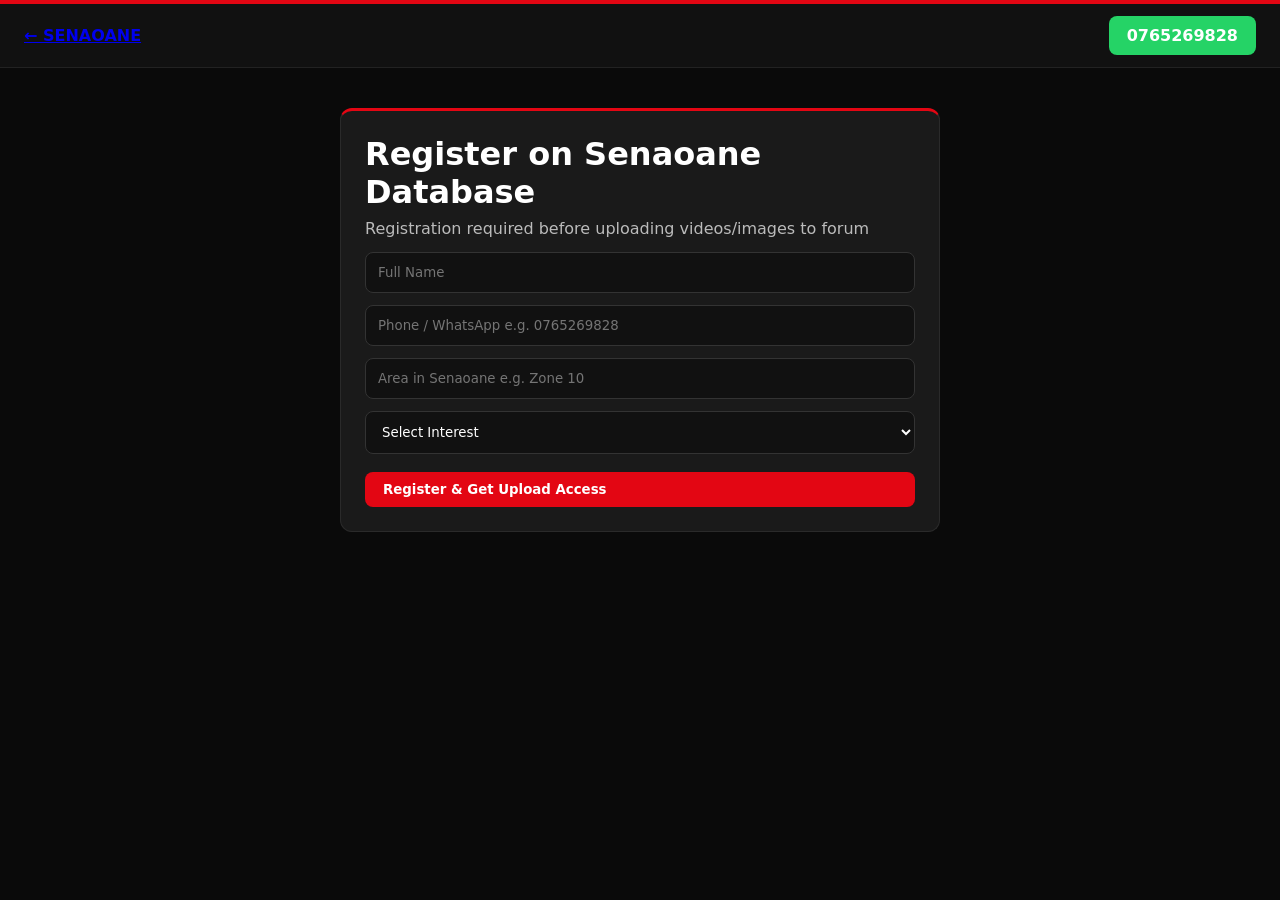
<file: upload.html>
<!DOCTYPE html>
<html><head><meta charset="UTF-8"><meta name="viewport" content="width=device-width,initial-scale=1">
<title>Upload - Senaoane</title><link rel="stylesheet" href="css/style.css"></head>
<body>
<div class="top-red"></div>
<div class="nav"><a href="index.html" class="logo"><b>← SENAOANE</b></a><span id="userBadge"></span></div>

<div style="max-width:800px;margin:20px auto;padding:0 16px">
<div class="card">
<h1>Upload Video (YouTube) & Images to Community Forum</h1>
<p style="opacity:0.7">Your video stays on original YouTube page, but streamed from our community page. Registration required.</p>

<form id="uploadForm" style="margin-top:16px">
<label>Category</label>
<select class="input" name="category" required>
<option value="GENERAL">General</option><option value="SPORTS">Sports Announcements</option><option value="COMMUNITY">Community Meetings</option><option value="JOBS">Jobs Announcements</option><option value="EVENTS">Events Announcements</option><option value="NEWS">News Announcements</option>
</select>

<label>Title</label>
<input class="input" name="title" placeholder="e.g. Elkah Stadium Match Highlights" required>

<label>Description</label>
<textarea class="input" name="description" rows="3" placeholder="What is this about?"></textarea>

<label>Original YouTube Link (Video will be streamed from community page)</label>
<input class="input" name="youtube_url" placeholder="https://www.youtube.com/watch?v=..." >

<label>Or Upload Image</label>
<input class="input" type="file" id="imageFile" accept="image/*">

<div id="preview" style="margin:12px 0"></div>

<button class="btn btn-red" type="submit" style="width:100%">Publish to Community Forum</button>
</form>
</div>

<div id="myPosts" class="grid" style="margin-top:24px"></div>
</div>

<script src="js/app.js"></script>
<script>
const user = requireAuth();
if(user) document.getElementById('userBadge').textContent = 'Hi, '+user.full_name+' | WhatsApp: 0765269828';

document.getElementById('imageFile').addEventListener('change', e=>{
 const file = e.target.files[0];
 if(!file) return;
 const reader = new FileReader();
 reader.onload = ev=>{
   window.uploadedImageData = ev.target.result;
   document.getElementById('preview').innerHTML = `<img src="${ev.target.result}" style="max-width:100%;border-radius:8px">`;
 };
 reader.readAsDataURL(file);
});

document.getElementById('uploadForm').addEventListener('submit', e=>{
 e.preventDefault();
 const fd = new FormData(e.target);
 const data = Object.fromEntries(fd.entries());
 data.youtube_id = extractYouTubeID(data.youtube_url);
 data.user_name = user.full_name;
 data.image_data = window.uploadedImageData || '';
 if(!data.youtube_id && !data.image_data){alert('Please add a YouTube link or an image'); return;}
 DB.savePost(data);
 // Production: await supabase.from('posts').insert({...data, image_url: uploadedCloudinaryUrl})
 alert('Published! Check forum.');
 renderPosts('myPosts');
 e.target.reset();
 document.getElementById('preview').innerHTML='';
 window.uploadedImageData='';
});

renderPosts('myPosts');
</script>
</body></html>
</file>
<file: css/style.css>
:root{--red:#e30613;--black:#0a0a0a;--grey:#2d2d2d;--light:#f5f5f5}
*{margin:0;padding:0;box-sizing:border-box;font-family:Inter,system-ui,sans-serif}
body{background:var(--black);color:#fff}
.top-red{height:4px;background:var(--red)}
.nav{display:flex;justify-content:space-between;align-items:center;padding:12px 24px;background:#111;border-bottom:1px solid #222}
.logo{display:flex;align-items:center;gap:12px}
.logo img{height:42px}
.btn{padding:10px 18px;border-radius:8px;border:none;cursor:pointer;font-weight:700;text-decoration:none;display:inline-flex;align-items:center;gap:8px}
.btn-red{background:var(--red);color:#fff}
.btn-green{background:#25D366;color:#fff}
.btn-dark{background:var(--grey);color:#fff;border:1px solid #444}
.card{background:#1a1a1a;border:1px solid #2a2a2a;border-top:3px solid var(--red);border-radius:12px;padding:16px}
.input{width:100%;padding:12px;border-radius:8px;border:1px solid #333;background:#111;color:#fff;margin:6px 0}
.badge{padding:4px 8px;border-radius:99px;font-size:11px;font-weight:800;background:var(--red)}
.grid{display:grid;grid-template-columns:repeat(auto-fill,minmax(300px,1fr));gap:16px}
.hero{position:relative;min-height:70vh;display:flex;align-items:center;justify-content:center;text-align:center;background:url('../assets/bg.jpg') center/cover}
.hero::after{content:'';position:absolute;inset:0;background:rgba(0,0,0,0.75)}
.hero-inner{position:relative;z-index:2;max-width:800px;padding:24px}
.cursive{font-family:'Dancing Script',cursive;color:var(--red)}
.countdown{display:flex;gap:12px;justify-content:center;margin:20px 0}
.count-box{background:var(--grey);padding:16px;border-radius:10px;min-width:70px;text-align:center;border-top:2px solid var(--red)}
.count-box span{display:block;font-size:28px;font-weight:900}
</file>
